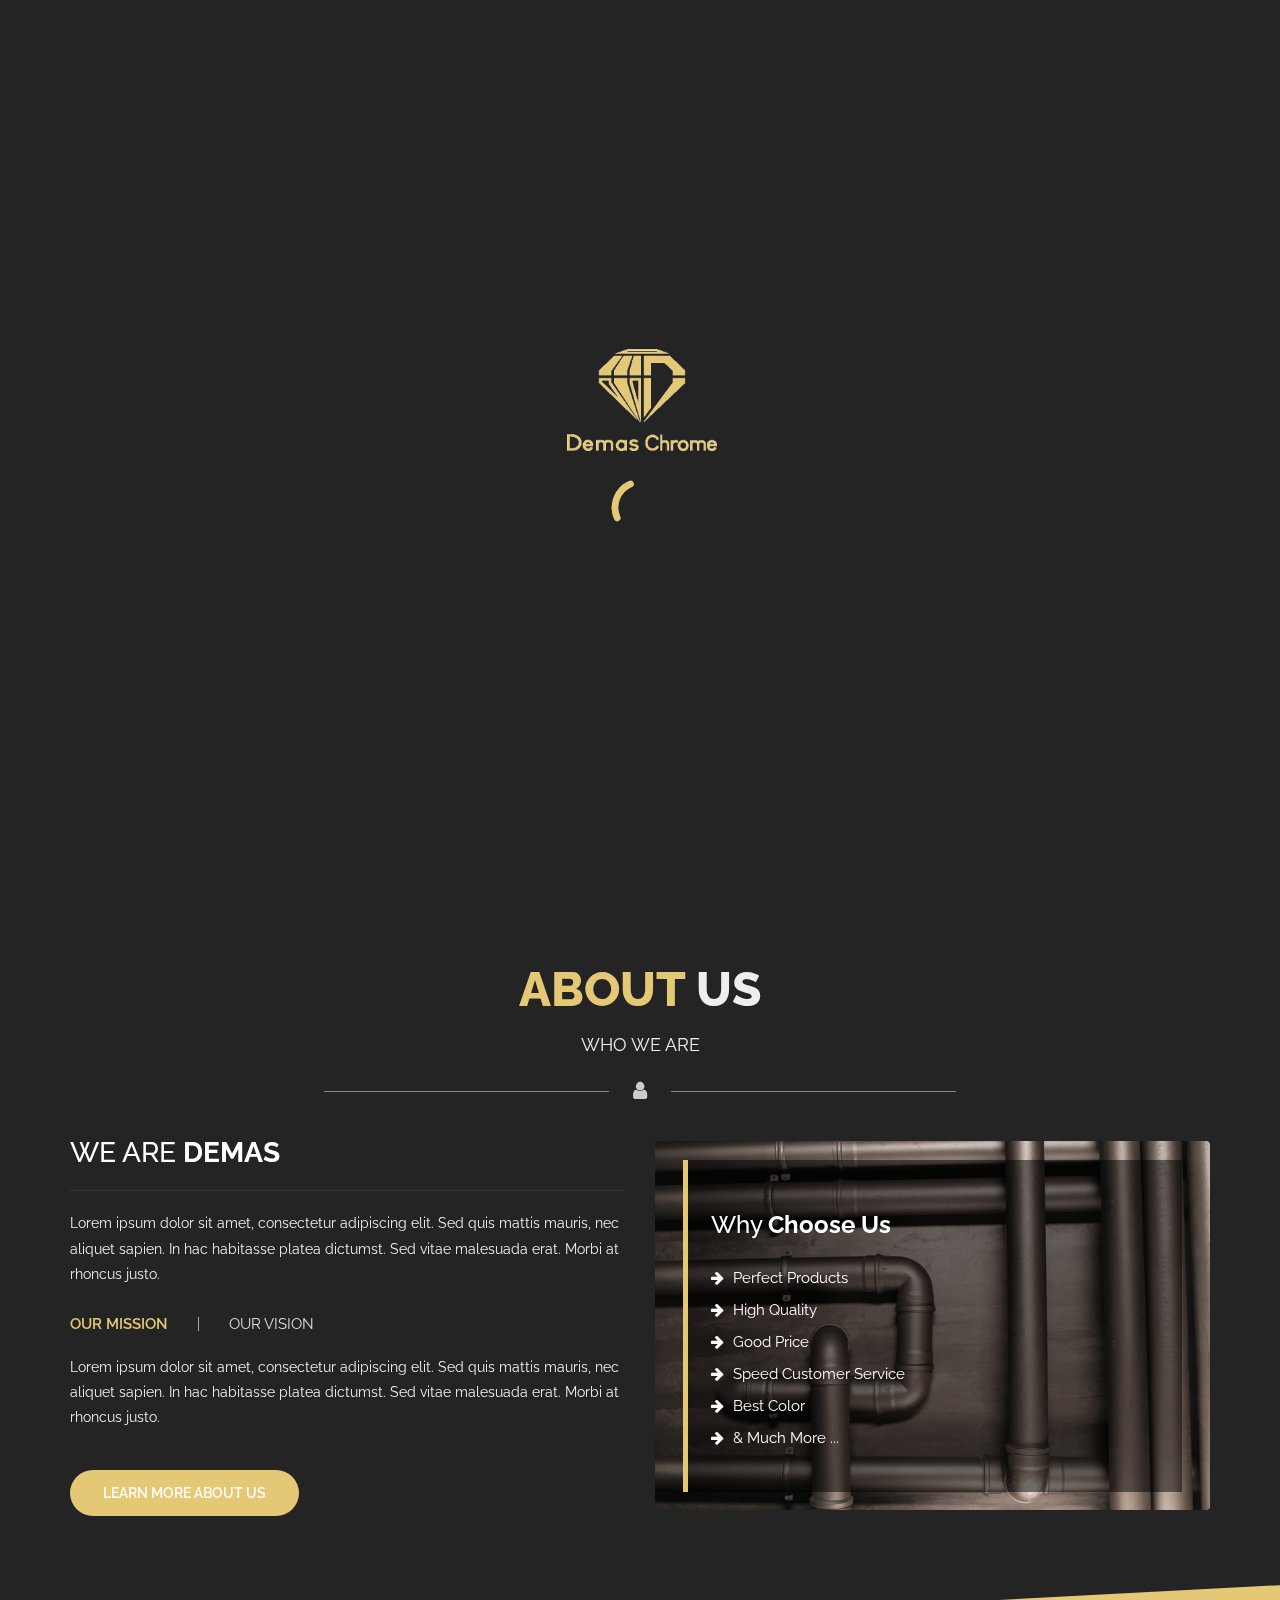
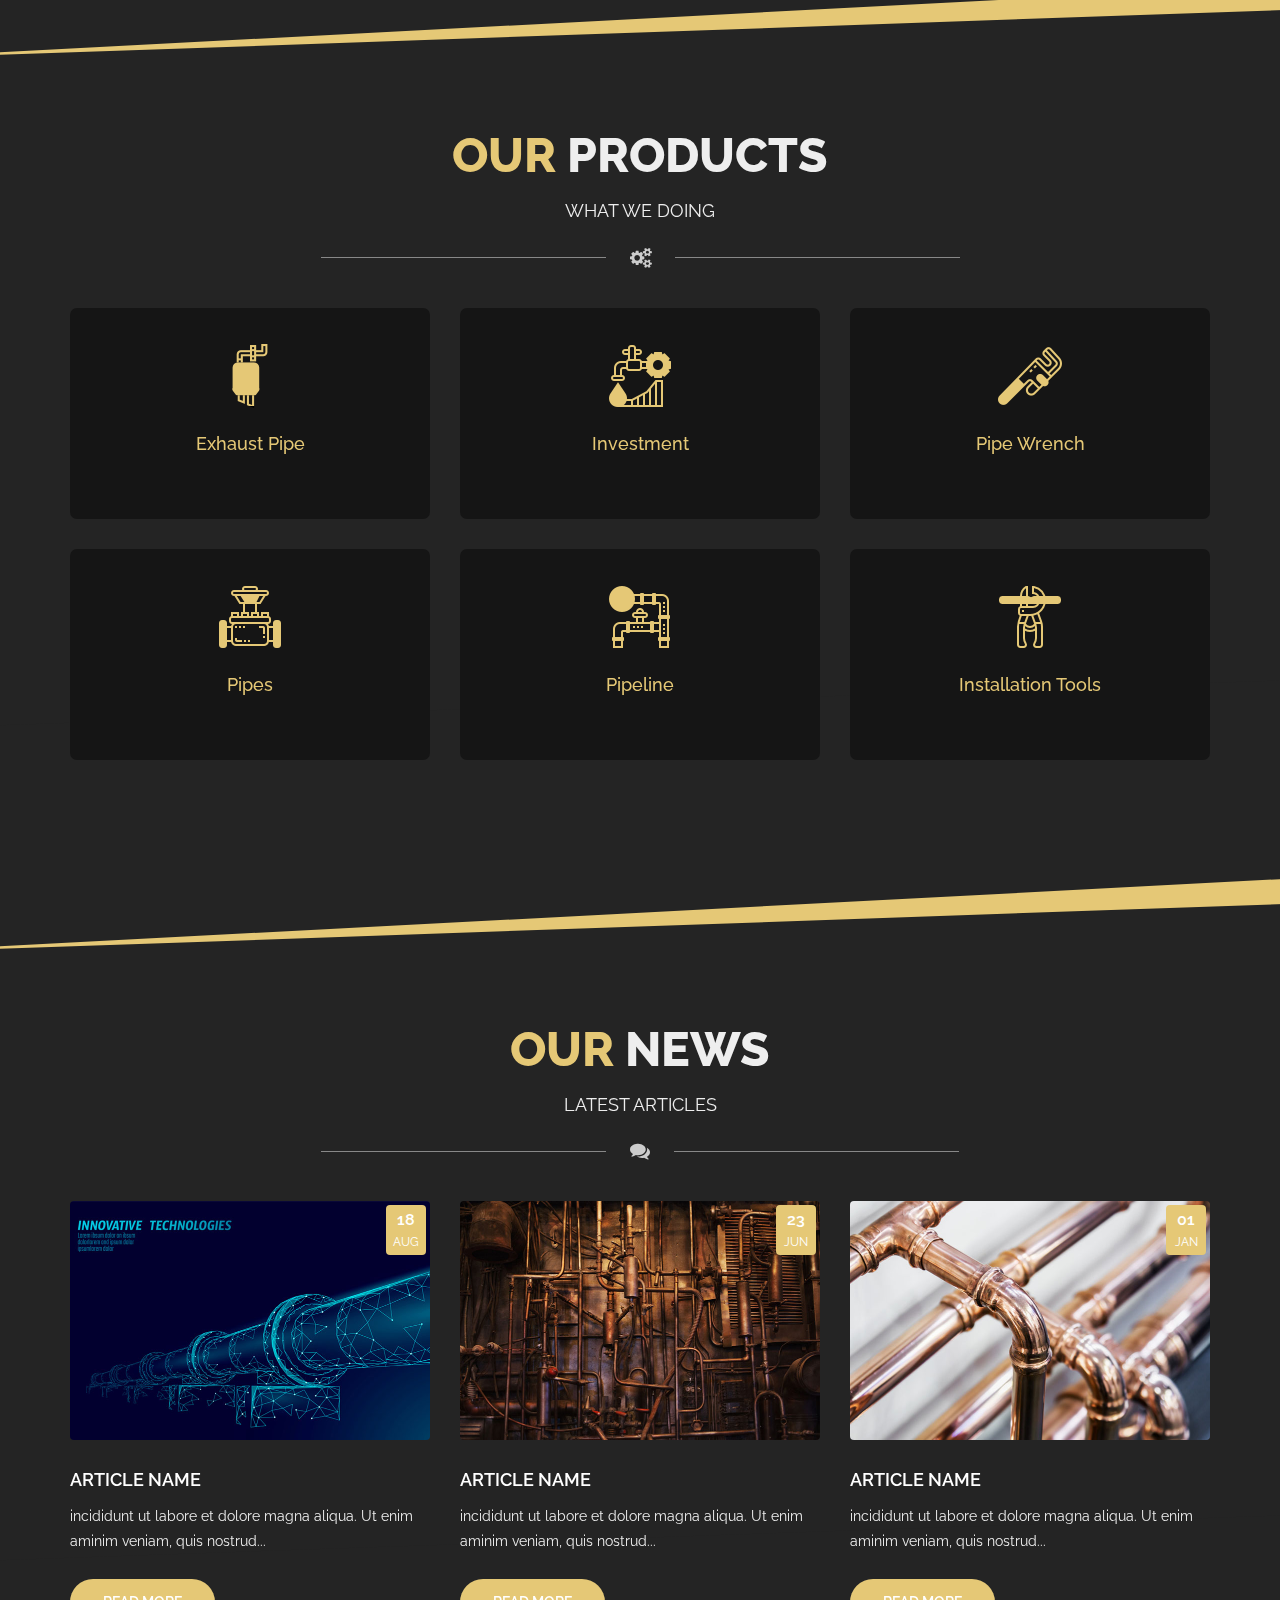
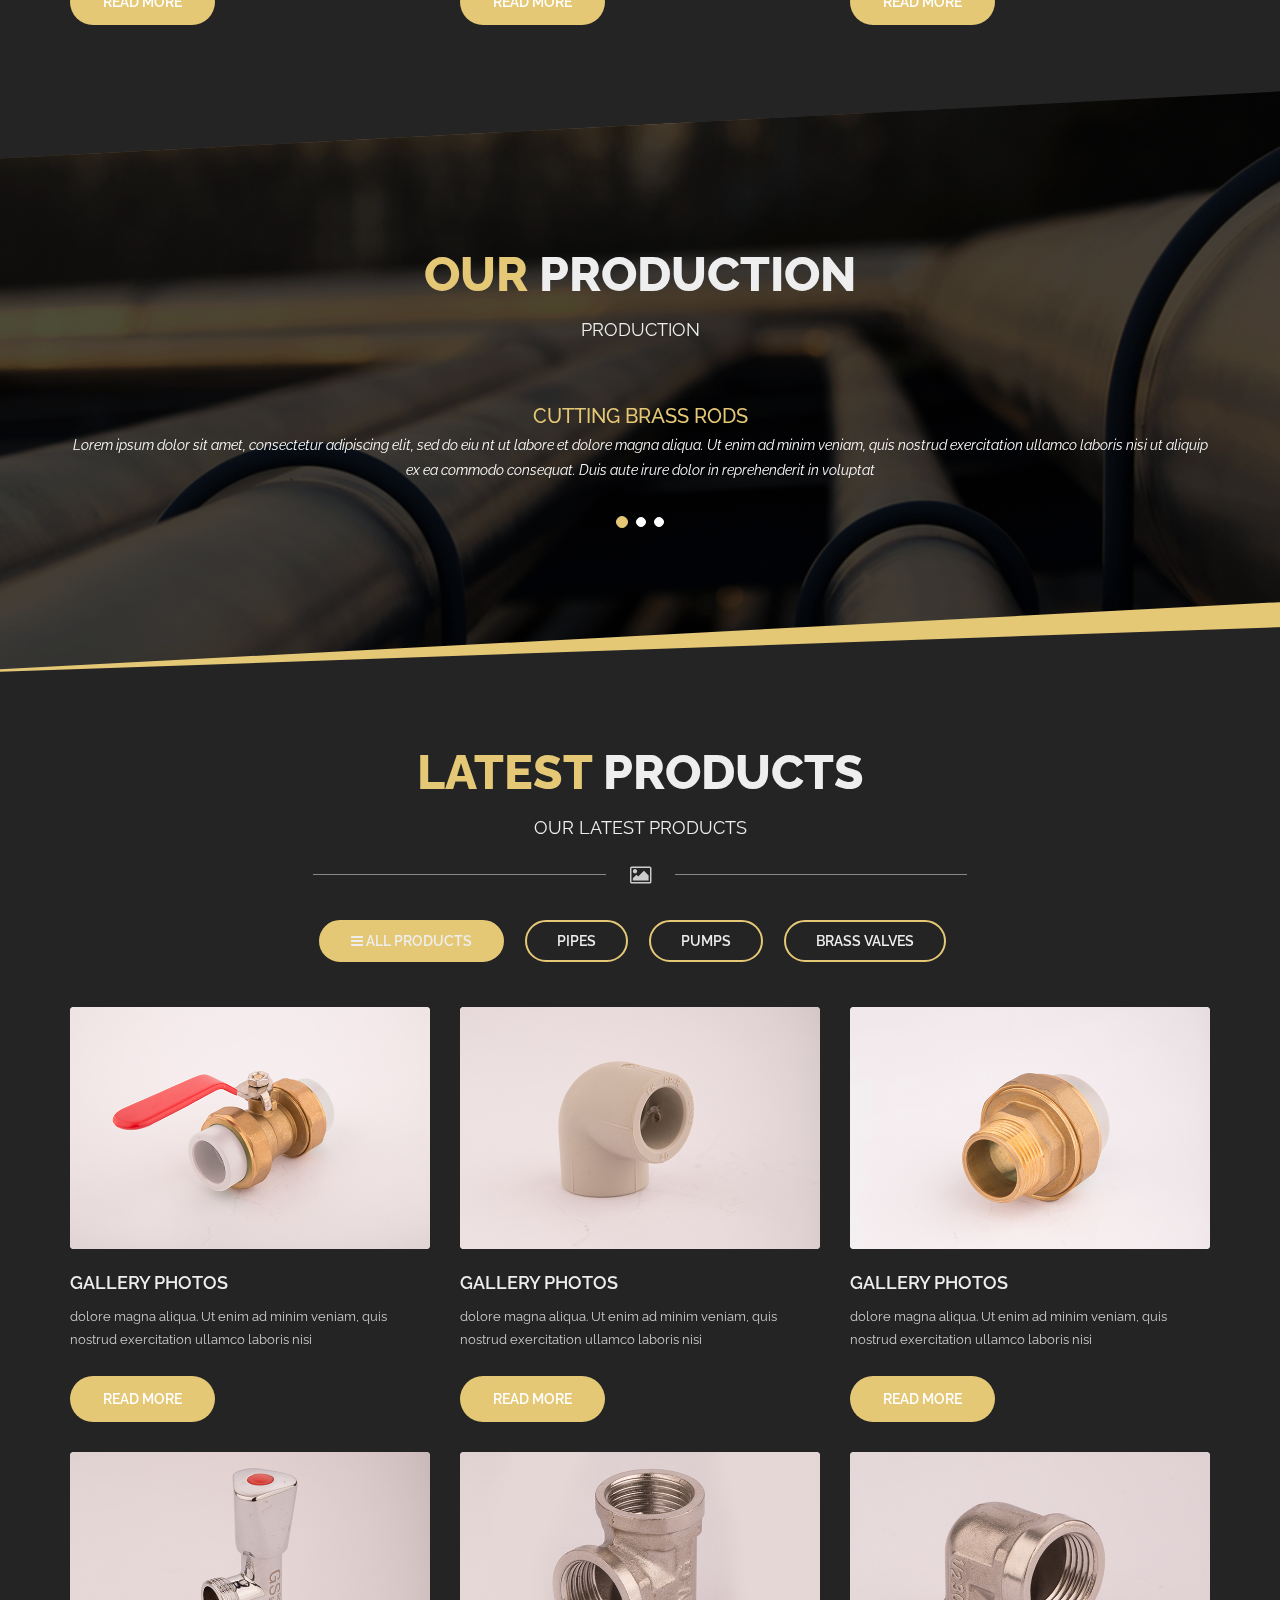
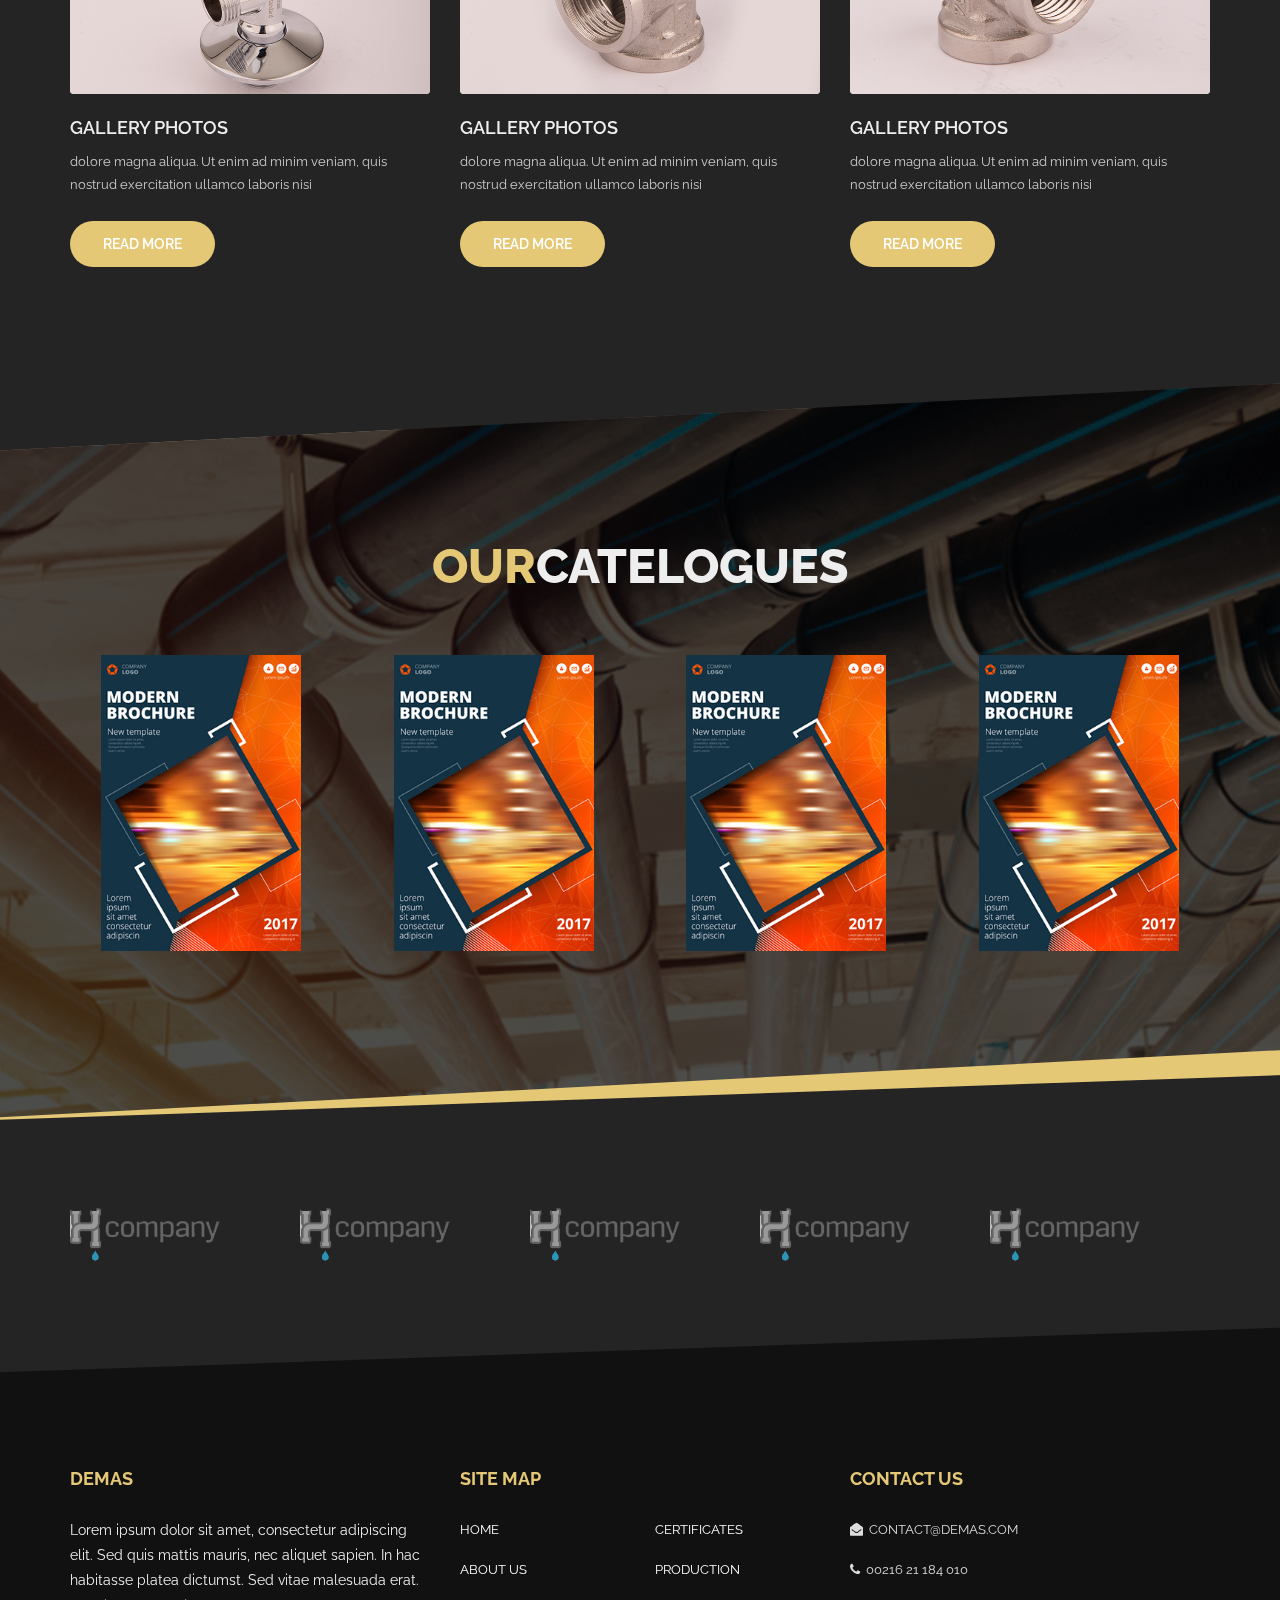
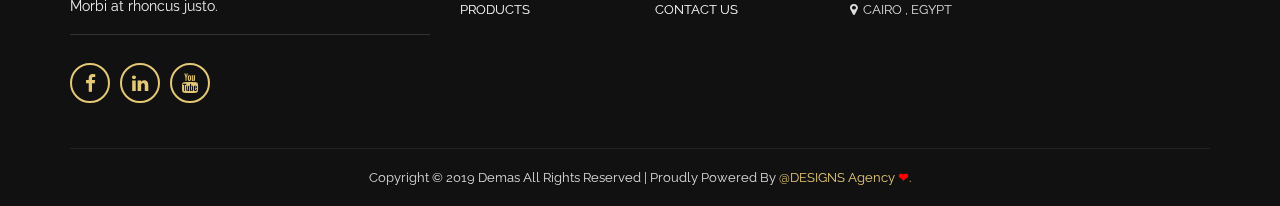
<file: index.html>
<!DOCTYPE html>
<html lang="en">


<head>
    <meta charset="utf-8" />
    <title>Demas Chrome</title>
    <meta name="viewport" content="width=device-width, initial-scale=1.0" />

    <!-- Favicon -->
    <link rel="shortcut icon" href="img/favicon.png">

    <!-- Template CSS Files -->
    <link rel="stylesheet" type="text/css" href="css/bootstrap.min.css" />
    <link rel="stylesheet" type="text/css" href="css/font-awesome.min.css" />
    <link rel="stylesheet" type="text/css" href="css/magnific-popup.css" />
    <link rel="stylesheet" type="text/css" href="css/style.css" />
    <link rel="stylesheet" type="text/css" href="css/skins/yellow.css" />

    <!-- Revolution Slider CSS Files -->
    <link rel="stylesheet" type="text/css" href="js/plugins/revolution/css/settings.css" />
    <link rel="stylesheet" type="text/css" href="js/plugins/revolution/css/layers.css" />
    <link rel="stylesheet" type="text/css" href="js/plugins/revolution/css/navigation.css" />


    <!-- Template JS Files -->
    <script src="js/modernizr.js"></script>

</head>

<body class="double-diagonal dark">
    <!-- Preloader Starts -->
    <div class="preloader" id="preloader">
        <div class="logopreloader">
            <img src="img/styleswitcher/logos/logo4.png" alt="logo-black">
        </div>
        <div class="loader" id="loader"></div>
    </div>
    <!-- Preloader Ends -->

    <!-- Page Wrapper Starts -->
    <div class="wrapper">
        <!-- Header Starts -->
        <header class="header">
            <div class="header-inner">
                <!-- Navbar Starts -->
                <nav class="navbar">
                    <!-- Logo Starts -->
                    <div class="logo">
                        <a data-toggle="collapse" data-target=".navbar-collapse.show" class="navbar-brand"
                            href="index.html">
                            <!-- Logo White Starts -->
                            <img id="logo-light" class="logo-light" src="img/styleswitcher/logos/logo4.png"
                                alt="logo-light" />
                            <!-- Logo White Ends -->
                            <!-- Logo Black Starts -->
                            <img id="logo-dark" class="logo-dark" src="img/styleswitcher/logos/logos-dark/logo-dark.png"
                                alt="logo-dark" />
                            <!-- Logo Black Ends -->
                        </a>
                    </div>
                    <!-- Logo Ends -->
                    <!-- Toggle Icon for Mobile Starts -->
                    <button class="navbar-toggle navbar-toggler" type="button" data-toggle="collapse"
                        data-target=".navbar-collapse" aria-controls="navbarSupportedContent" aria-expanded="false"
                        aria-label="Toggle navigation">
                        <span id="icon-toggler">
                            <span></span>
                            <span></span>
                            <span></span>
                            <span></span>
                        </span>
                    </button>
                    <!-- Toggle Icon for Mobile Ends -->
                    <div id="navbarSupportedContent" class="collapse navbar-collapse navbar-responsive-collapse">
                        <!-- Main Menu Starts -->
                        <ul class="nav navbar-nav" id="main-navigation">
                            <li class="active"><a href="index.html"><i class="fa fa-home"></i> Home</a></li>
                            <li><a href="about.html"><i class="fa fa-user"></i> About Us</a></li>
                            <li><a href="product.html"><i class="fa fa-user"></i>Products</a></li>
                            <li><a href="production.html"><i class="fa fa-user"></i> Production</a></li>
                            <li><a href="certificate.html"><i class="fa fa-user"></i> Certificates</a></li>
                            <li><a href="contact.html"><i class="fa fa-envelope"></i> Contact</a></li>


                        </ul>
                        <!-- Main Menu Ends -->
                    </div>

                    <!-- Navigation Menu Ends -->
                </nav>
                <!-- Navbar Ends -->
            </div>
        </header>
        <!-- Header Ends -->
        <!-- Slider Section Starts -->
        <section class="mainslider" id="mainslider">
            <div class="rev_slider_wrapper fullwidthbanner-container dark-slider" data-alias="vimeo-hero"
                style="margin:0px auto;background-color:transparent;padding:0px;margin-top:0px;margin-bottom:0px;">
                <div id="rev_slider_kenburns" class="rev_slider fullwidthabanner" style="display:none;"
                    data-version="5.0.7">
                    <ul>
                        <!-- SLIDE  -->
                        <li data-index="rs-18" data-transition="zoomin" data-slotamount="7"
                            data-easein="Power4.easeInOut" data-easeout="Power4.easeInOut" data-masterspeed="2000"
                            data-thumb="img/revolution-slider/kenburns/thumb1.jpg" data-rotate="0"
                            data-saveperformance="off" data-title="Demas" data-description="">
                            <img alt="" src="img/revolution-slider/1.png" data-bgposition="center center"
                                data-kenburns="on" data-duration="30000" data-ease="Linear.easeNone"
                                data-scalestart="100" data-scaleend="180" data-rotatestart="0" data-rotateend="0"
                                data-offsetstart="0 0" data-offsetend="0 0" data-bgparallax="10" class="rev-slidebg"
                                data-no-retina>
                            <div class="tp-caption NotGeneric-Title   tp-resizeme rs-parallaxlevel-0"
                                data-x="['center','center','center','center']" data-hoffset="['0','0','0','0']"
                                data-y="['middle','middle','middle','middle']" data-voffset="['0','0','0','0']"
                                data-fontsize="['70','70','70','45']" data-lineheight="['70','70','70','50']"
                                data-width="none" data-height="none" data-whitespace="nowrap" data-transform_idle="o:1;"
                                data-transform_in="x:[105%];z:0;rX:45deg;rY:0deg;rZ:90deg;sX:1;sY:1;skX:0;skY:0;s:2000;e:Power4.easeInOut;"
                                data-transform_out="y:[100%];s:1000;e:Power2.easeInOut;s:1000;e:Power2.easeInOut;"
                                data-mask_in="x:0px;y:0px;s:inherit;e:inherit;"
                                data-mask_out="x:inherit;y:inherit;s:inherit;e:inherit;" data-start="1000"
                                data-splitin="chars" data-splitout="none" data-responsive_offset="on"
                                data-frames='[{"from":"x:[105%];z:0;rX:45deg;rY:0deg;rZ:90deg;sX:1;sY:1;skX:0;skY:0;","mask":"x:0px;y:0px;s:inherit;e:inherit;","speed":2000,"to":"o:1;","delay":1000,"split":"chars","splitdelay":0.05,"ease":"Power4.easeInOut"},{"delay":"wait","speed":1000,"to":"y:[100%];","mask":"x:inherit;y:inherit;s:inherit;e:inherit;","ease":"Power2.easeInOut"}]'
                                data-textAlign="['left','left','left','left']" data-elementdelay="0.05"
                                style="z-index: 5; white-space: nowrap;">WE ARE DEMAS
                            </div>
                            <div class="tp-caption NotGeneric-SubTitle   tp-resizeme rs-parallaxlevel-0"
                                data-x="['center','center','center','center']" data-hoffset="['0','0','0','0']"
                                data-y="['middle','middle','middle','middle']" data-voffset="['52','52','52','51']"
                                data-width="none" data-height="none" data-whitespace="nowrap" data-transform_idle="o:1;"
                                data-transform_in="y:[100%];z:0;rX:0deg;rY:0;rZ:0;sX:1;sY:1;skX:0;skY:0;opacity:0;s:2000;e:Power4.easeInOut;"
                                data-transform_out="y:[100%];s:1000;e:Power2.easeInOut;s:1000;e:Power2.easeInOut;"
                                data-mask_in="x:0px;y:[100%];s:inherit;e:inherit;"
                                data-mask_out="x:inherit;y:inherit;s:inherit;e:inherit;" data-start="1500"
                                data-splitin="none" data-splitout="none" data-responsive_offset="on"
                                style="z-index: 6; white-space: nowrap;">Lorem ipsum dolor sit amet.
                            </div>
                            <div class="tp-caption NotGeneric-Icon   tp-resizeme rs-parallaxlevel-0"
                                data-x="['center','center','center','center']" data-hoffset="['0','0','0','0']"
                                data-y="['middle','middle','middle','middle']" data-voffset="['-68','-68','-68','-68']"
                                data-width="none" data-height="none" data-whitespace="nowrap" data-transform_idle="o:1;"
                                data-style_hover="cursor:default;"
                                data-transform_in="y:[100%];z:0;rX:0deg;rY:0;rZ:0;sX:1;sY:1;skX:0;skY:0;opacity:0;s:1500;e:Power4.easeInOut;"
                                data-transform_out="y:[100%];s:1000;e:Power2.easeInOut;s:1000;e:Power2.easeInOut;"
                                data-mask_in="x:0px;y:[100%];s:inherit;e:inherit;"
                                data-mask_out="x:inherit;y:inherit;s:inherit;e:inherit;" data-start="2000"
                                data-splitin="none" data-splitout="none" data-responsive_offset="on"
                                style="z-index: 7; white-space: nowrap;"><i class="pe-7s-refresh"></i>
                            </div>
                            <div class="tp-caption" data-x="['center','center','center','center']"
                                data-hoffset="['0','0','0','0']" data-y="['middle','middle','middle','middle']"
                                data-voffset="['150','150','150','150']" data-width="none" data-height="none"
                                data-whitespace="nowrap" data-transform_idle="o:1;"
                                data-transform_hover="o:1;rX:0;rY:0;rZ:0;z:0;s:300;e:Power1.easeInOut;"
                                data-style_hover="c:rgba(255, 255, 255, 1.00);bc:rgba(255, 255, 255, 1.00);"
                                data-transform_in="y:100px;sX:1;sY:1;opacity:0;s:2000;e:Power3.easeInOut;"
                                data-transform_out="y:50px;opacity:0;s:1000;e:Power2.easeInOut;" data-start="750"
                                data-splitin="none" data-splitout="none" data-responsive_offset="on"
                                data-responsive="off"
                                style="z-index: 11; white-space: nowrap;outline:none;box-shadow:none;box-sizing:border-box;-moz-box-sizing:border-box;-webkit-box-sizing:border-box;cursor:pointer;">
                                <a href="#about" class="custom-button slider-button scroll-to-target">learn more about
                                    us</a></div>
                        </li>
                        <!-- SLIDE  -->
                        <li data-index="rs-2" data-transition="zoomin" data-slotamount="default" data-easein="default"
                            data-easeout="default" data-masterspeed="default"
                            data-thumb="img/revolution-slider/kenburns/thumb2.jpg" data-rotate="0"
                            data-fsmasterspeed="300" data-fsslotamount="7" data-saveperformance="off" data-title="Intro"
                            data-description="">
                            <img alt="" src="img/revolution-slider/2.png" data-bgposition="center center"
                                data-kenburns="on" data-duration="30000" data-ease="Linear.easeNone"
                                data-scalestart="100" data-scaleend="180" data-rotatestart="0" data-rotateend="0"
                                data-offsetstart="0 0" data-offsetend="0 0" data-bgparallax="10" class="rev-slidebg"
                                data-no-retina>
                            <div class="tp-caption NotGeneric-Title   tp-resizeme rs-parallaxlevel-0"
                                data-frames='[{"from":"x:[105%];z:0;rX:45deg;rY:0deg;rZ:90deg;sX:1;sY:1;skX:0;skY:0;","mask":"x:0px;y:0px;s:inherit;e:inherit;","speed":2000,"to":"o:1;","delay":1000,"split":"chars","splitdelay":0.05,"ease":"Power4.easeInOut"},{"delay":"wait","speed":1000,"to":"y:[100%];","mask":"x:inherit;y:inherit;s:inherit;e:inherit;","ease":"Power2.easeInOut"}]'
                                data-x="['center','center','center','center']" data-hoffset="['0','0','0','0']"
                                data-y="['middle','middle','middle','middle']" data-voffset="['0','0','0','0']"
                                data-fontsize="['70','70','70','45']" data-lineheight="['70','70','70','50']"
                                data-width="none" data-height="none" data-whitespace="nowrap" data-transform_idle="o:1;"
                                data-transform_in="x:[105%];z:0;rX:45deg;rY:0deg;rZ:90deg;sX:1;sY:1;skX:0;skY:0;s:2000;e:Power4.easeInOut;"
                                data-transform_out="y:[100%];s:1000;e:Power2.easeInOut;s:1000;e:Power2.easeInOut;"
                                data-mask_in="x:0px;y:0px;s:inherit;e:inherit;"
                                data-mask_out="x:inherit;y:inherit;s:inherit;e:inherit;" data-start="1000"
                                data-splitin="chars" data-splitout="none" data-responsive_offset="on"
                                data-elementdelay="0.05" style="z-index: 5; white-space: nowrap;">WE ARE CREATIVE
                            </div>
                            <div class="tp-caption NotGeneric-SubTitle   tp-resizeme rs-parallaxlevel-0"
                                data-x="['center','center','center','center']" data-hoffset="['0','0','0','0']"
                                data-y="['middle','middle','middle','middle']" data-voffset="['52','52','52','51']"
                                data-width="none" data-height="none" data-whitespace="nowrap" data-transform_idle="o:1;"
                                data-transform_in="y:[100%];z:0;rX:0deg;rY:0;rZ:0;sX:1;sY:1;skX:0;skY:0;opacity:0;s:2000;e:Power4.easeInOut;"
                                data-transform_out="y:[100%];s:1000;e:Power2.easeInOut;s:1000;e:Power2.easeInOut;"
                                data-mask_in="x:0px;y:[100%];s:inherit;e:inherit;"
                                data-mask_out="x:inherit;y:inherit;s:inherit;e:inherit;" data-start="1500"
                                data-splitin="none" data-splitout="none" data-responsive_offset="on"
                                style="z-index: 6; white-space: nowrap;">TEAM WITH BIG TALENTS
                            </div>
                            <div class="tp-caption NotGeneric-Icon   tp-resizeme rs-parallaxlevel-0"
                                data-x="['center','center','center','center']" data-hoffset="['0','0','0','0']"
                                data-y="['middle','middle','middle','middle']" data-voffset="['-68','-68','-68','-68']"
                                data-width="none" data-height="none" data-whitespace="nowrap" data-transform_idle="o:1;"
                                data-style_hover="cursor:default;"
                                data-transform_in="y:[100%];z:0;rX:0deg;rY:0;rZ:0;sX:1;sY:1;skX:0;skY:0;opacity:0;s:1500;e:Power4.easeInOut;"
                                data-transform_out="y:[100%];s:1000;e:Power2.easeInOut;s:1000;e:Power2.easeInOut;"
                                data-mask_in="x:0px;y:[100%];s:inherit;e:inherit;"
                                data-mask_out="x:inherit;y:inherit;s:inherit;e:inherit;" data-start="2000"
                                data-splitin="none" data-splitout="none" data-responsive_offset="on"
                                style="z-index: 7; white-space: nowrap;"><i class="pe-7s-refresh"></i>
                            </div>
                            <div class="tp-caption" data-x="['center','center','center','center']"
                                data-hoffset="['0','0','0','0']" data-y="['middle','middle','middle','middle']"
                                data-voffset="['150','150','150','150']" data-width="none" data-height="none"
                                data-whitespace="nowrap" data-transform_idle="o:1;"
                                data-transform_hover="o:1;rX:0;rY:0;rZ:0;z:0;s:300;e:Power1.easeInOut;"
                                data-style_hover="c:rgba(255, 255, 255, 1.00);bc:rgba(255, 255, 255, 1.00);"
                                data-transform_in="y:100px;sX:1;sY:1;opacity:0;s:2000;e:Power3.easeInOut;"
                                data-transform_out="y:50px;opacity:0;s:1000;e:Power2.easeInOut;" data-start="750"
                                data-splitin="none" data-splitout="none" data-responsive_offset="on"
                                data-responsive="off"
                                style="z-index: 11; white-space: nowrap;outline:none;box-shadow:none;box-sizing:border-box;-moz-box-sizing:border-box;-webkit-box-sizing:border-box;cursor:pointer;">
                                <a href="#about" class="custom-button slider-button scroll-to-target">learn more about
                                    us</a></div>
                        </li>
                        <!-- SLIDE  -->
                        <li data-index="rs-3" data-transition="zoomin" data-slotamount="default" data-easein="default"
                            data-easeout="default" data-masterspeed="default"
                            data-thumb="img/revolution-slider/kenburns/thumb3.jpg" data-rotate="0"
                            data-fsmasterspeed="300" data-fsslotamount="7" data-saveperformance="off" data-title="Demas"
                            data-description="">
                            <img alt="" src="img/revolution-slider/3.png" data-bgposition="center center"
                                data-kenburns="on" data-duration="30000" data-ease="Linear.easeNone"
                                data-scalestart="100" data-scaleend="180" data-rotatestart="0" data-rotateend="0"
                                data-offsetstart="0 0" data-offsetend="0 0" data-bgparallax="10" class="rev-slidebg"
                                data-no-retina>
                            <div class="tp-caption NotGeneric-Title   tp-resizeme rs-parallaxlevel-0"
                                data-frames='[{"from":"x:[105%];z:0;rX:45deg;rY:0deg;rZ:90deg;sX:1;sY:1;skX:0;skY:0;","mask":"x:0px;y:0px;s:inherit;e:inherit;","speed":2000,"to":"o:1;","delay":1000,"split":"chars","splitdelay":0.05,"ease":"Power4.easeInOut"},{"delay":"wait","speed":1000,"to":"y:[100%];","mask":"x:inherit;y:inherit;s:inherit;e:inherit;","ease":"Power2.easeInOut"}]'
                                data-x="['center','center','center','center']" data-hoffset="['0','0','0','0']"
                                data-y="['middle','middle','middle','middle']" data-voffset="['0','0','0','0']"
                                data-fontsize="['70','70','70','45']" data-lineheight="['70','70','70','50']"
                                data-width="none" data-height="none" data-whitespace="nowrap" data-transform_idle="o:1;"
                                data-transform_in="x:[105%];z:0;rX:45deg;rY:0deg;rZ:90deg;sX:1;sY:1;skX:0;skY:0;s:2000;e:Power4.easeInOut;"
                                data-transform_out="y:[100%];s:1000;e:Power2.easeInOut;s:1000;e:Power2.easeInOut;"
                                data-mask_in="x:0px;y:0px;s:inherit;e:inherit;"
                                data-mask_out="x:inherit;y:inherit;s:inherit;e:inherit;" data-start="1000"
                                data-splitin="chars" data-splitout="none" data-responsive_offset="on"
                                data-elementdelay="0.05" style="z-index: 5; white-space: nowrap;">WE ARE THE BEST
                            </div>
                            <div class="tp-caption NotGeneric-SubTitle   tp-resizeme rs-parallaxlevel-0"
                                data-x="['center','center','center','center']" data-hoffset="['0','0','0','0']"
                                data-y="['middle','middle','middle','middle']" data-voffset="['52','52','52','51']"
                                data-width="none" data-height="none" data-whitespace="nowrap" data-transform_idle="o:1;"
                                data-transform_in="y:[100%];z:0;rX:0deg;rY:0;rZ:0;sX:1;sY:1;skX:0;skY:0;opacity:0;s:2000;e:Power4.easeInOut;"
                                data-transform_out="y:[100%];s:1000;e:Power2.easeInOut;s:1000;e:Power2.easeInOut;"
                                data-mask_in="x:0px;y:[100%];s:inherit;e:inherit;"
                                data-mask_out="x:inherit;y:inherit;s:inherit;e:inherit;" data-start="1500"
                                data-splitin="none" data-splitout="none" data-responsive_offset="on"
                                style="z-index: 6; white-space: nowrap;">COMPANY IN THE WORLD
                            </div>
                            <div class="tp-caption NotGeneric-Icon   tp-resizeme rs-parallaxlevel-0"
                                data-x="['center','center','center','center']" data-hoffset="['0','0','0','0']"
                                data-y="['middle','middle','middle','middle']" data-voffset="['-68','-68','-68','-68']"
                                data-width="none" data-height="none" data-whitespace="nowrap" data-transform_idle="o:1;"
                                data-style_hover="cursor:default;"
                                data-transform_in="y:[100%];z:0;rX:0deg;rY:0;rZ:0;sX:1;sY:1;skX:0;skY:0;opacity:0;s:1500;e:Power4.easeInOut;"
                                data-transform_out="y:[100%];s:1000;e:Power2.easeInOut;s:1000;e:Power2.easeInOut;"
                                data-mask_in="x:0px;y:[100%];s:inherit;e:inherit;"
                                data-mask_out="x:inherit;y:inherit;s:inherit;e:inherit;" data-start="2000"
                                data-splitin="none" data-splitout="none" data-responsive_offset="on"
                                style="z-index: 7; white-space: nowrap;"><i class="pe-7s-refresh"></i>
                            </div>
                            <div class="tp-caption" data-x="['center','center','center','center']"
                                data-hoffset="['0','0','0','0']" data-y="['middle','middle','middle','middle']"
                                data-voffset="['150','150','150','150']" data-width="none" data-height="none"
                                data-whitespace="nowrap" data-transform_idle="o:1;"
                                data-transform_hover="o:1;rX:0;rY:0;rZ:0;z:0;s:300;e:Power1.easeInOut;"
                                data-style_hover="c:rgba(255, 255, 255, 1.00);bc:rgba(255, 255, 255, 1.00);"
                                data-transform_in="y:100px;sX:1;sY:1;opacity:0;s:2000;e:Power3.easeInOut;"
                                data-transform_out="y:50px;opacity:0;s:1000;e:Power2.easeInOut;" data-start="750"
                                data-splitin="none" data-splitout="none" data-responsive_offset="on"
                                data-responsive="off"
                                style="z-index: 11; white-space: nowrap;outline:none;box-shadow:none;box-sizing:border-box;-moz-box-sizing:border-box;-webkit-box-sizing:border-box;cursor:pointer;">
                                <a href="#about" class="custom-button slider-button scroll-to-target">learn more about
                                    us</a></div>
                        </li>
                    </ul>
                    <div class="tp-static-layers"></div>
                    <div class="tp-bannertimer tp-bottom" style="visibility: hidden !important;"></div>
                </div>
            </div>
        </section>
        <!--  Slider Section Ends -->
        <!-- About Section Starts -->
        <section id="about" class="about">
            <div class="container">
                <div class="text-center top-text">
                    <h1><span>About</span> Us</h1>
                    <h4>Who We Are</h4>
                </div>
                <div class="divider text-center">
                    <span class="outer-line"></span>
                    <span class="fa fa-user" aria-hidden="true"></span>
                    <span class="outer-line"></span>
                </div>
                <div class="row about-content">
                    <div class="col-sm-12 col-md-6 col-lg-6 about-left-side">
                        <h3 class="title-about">WE ARE <strong>DEMAS</strong></h3>
                        <hr>
                        <p>Lorem ipsum dolor sit amet, consectetur adipiscing elit. Sed quis mattis mauris, nec aliquet
                            sapien. In hac habitasse platea dictumst. Sed vitae malesuada erat. Morbi at rhoncus justo.
                        </p>
                        <ul class="nav nav-tabs">
                            <li class="active"><a data-toggle="tab" href="#menu1">Our Mission</a></li>
                            <li><a data-toggle="tab" href="#menu2">Our Vision</a></li>

                        </ul>
                        <div class="tab-content">
                            <div id="menu1" class="tab-pane fade in active">
                                <p>Lorem ipsum dolor sit amet, consectetur adipiscing elit. Sed quis mattis mauris, nec
                                    aliquet sapien. In hac habitasse platea dictumst. Sed vitae malesuada erat. Morbi at
                                    rhoncus justo.</p>
                            </div>
                            <div id="menu2" class="tab-pane fade">
                                <p>Lorem ipsum dolor sit amet, consectetur adipiscing elit. Sed quis mattis mauris, nec
                                    aliquet sapien. In hac habitasse platea dictumst. Sed vitae malesuada erat. Morbi at
                                    rhoncus justo.</p>
                            </div>

                        </div>
                        <a class="custom-button" href="#">Learn more about us</a>
                    </div>
                    <div class="col-md-6 col-lg-6 about-right-side">
                        <div class="full-image-container hovered">
                            <img class="img-responsive hidden-xs" src="img/about.png" alt="">
                            <div class="full-image-overlay">
                                <h3>Why <strong>Choose Us</strong></h3>
                                <ul class="list-why-choose-us">
                                    <li>Perfect Products</li>
                                    <li>High Quality</li>
                                    <li>Good Price</li>
                                    <li>Speed Customer Service</li>
                                    <li>Best Color</li>
                                    <li>& Much More ...</li>
                                </ul>
                            </div>
                        </div>
                    </div>
                </div>
            </div>
        </section>
        <!-- About Section Ends -->

        <!-- Services Section Starts -->
        <section class="services">
            <!-- Container Starts -->
            <div class="container">
                <!-- Main Heading Starts -->
                <div class="text-center top-text">
                    <h1><span>Our</span> Products</h1>
                    <h4>What We Doing</h4>
                </div>
                <!-- Main Heading Starts -->
                <!-- Divider Starts -->
                <div class="divider text-center">
                    <span class="outer-line"></span>
                    <span class="fa fa-cogs" aria-hidden="true"></span>
                    <span class="outer-line"></span>
                </div>
                <!-- Divider Ends -->
                <!-- Services Starts -->
                <div class="row services-box">

                    <div class="col-lg-4 col-md-6 col-sm-12 services-box-item">
                        <!-- Service Item Cover Starts -->
                        <span class="services-box-item-cover text-center" data-headline="Exhaust Pipe"><img
                                class="icon-serv" src="img/icons/exhaust-pipe1.png" /></span>
                        <!-- Service Item Cover Ends -->
                        <!-- Service Item Content Starts -->
                        <div class="services-box-item-content ">
                            <img class="icon-serv icon-content" src="img/icons/exhaust-pipe1.png" />
                            <h2>Exhaust Pipe</h2>
                            <p>Lorem ipsum dolor sit amet, consectetur adipisicing elit, sed do eiusmod tempor
                                incididunt ut labore et dolore magna aliqua. Duis aute irure dolor in reprehenderit in
                                voluptate velit esse cillum dolore eu.</p>
                        </div>
                        <!-- Service Item Content Ends -->
                    </div>
                    <div class="col-lg-4 col-md-6 col-sm-12 services-box-item">
                        <!-- Service Item Cover Starts -->
                        <span class="services-box-item-cover text-center" data-headline="Investment"><img
                                class="icon-serv" src="img/icons/investment1.png" /></span>
                        <!-- Service Item Cover Ends -->
                        <!-- Service Item Content Starts -->
                        <div class="services-box-item-content ">
                            <img class="icon-serv icon-content" src="img/icons/investment1.png" />
                            <h2>Investment</h2>
                            <p>Lorem ipsum dolor sit amet, consectetur adipisicing elit, sed do eiusmod tempor
                                incididunt ut labore et dolore magna aliqua. Duis aute irure dolor in reprehenderit in
                                voluptate velit esse cillum dolore eu.</p>
                        </div>
                        <!-- Service Item Content Ends -->
                    </div>
                    <div class="col-lg-4 col-md-6 col-sm-12 services-box-item">
                        <!-- Service Item Cover Starts -->
                        <span class="services-box-item-cover text-center" data-headline="Pipe Wrench"><img
                                class="icon-serv" src="img/icons/pipe-wrench1.png" /></span>
                        <!-- Service Item Cover Ends -->
                        <!-- Service Item Content Starts -->
                        <div class="services-box-item-content ">
                            <img class="icon-serv icon-content" src="img/icons/pipe-wrench1.png" />
                            <h2>Pipe Wrench </h2>
                            <p>Lorem ipsum dolor sit amet, consectetur adipisicing elit, sed do eiusmod tempor
                                incididunt ut labore et dolore magna aliqua. Duis aute irure dolor in reprehenderit in
                                voluptate velit esse cillum dolore eu.</p>
                        </div>
                        <!-- Service Item Content Ends -->
                    </div>
                    <div class="col-lg-4 col-md-6 col-sm-12 services-box-item">
                        <!-- Service Item Cover Starts -->
                        <span class="services-box-item-cover text-center" data-headline="Pipes"><img class="icon-serv"
                                src="img/icons/pipe1.png" /></span>
                        <!-- Service Item Cover Ends -->
                        <!-- Service Item Content Starts -->
                        <div class="services-box-item-content ">
                            <img class="icon-serv icon-content" src="img/icons/pipe1.png" />
                            <h2>Pipes</h2>
                            <p>Lorem ipsum dolor sit amet, consectetur adipisicing elit, sed do eiusmod tempor
                                incididunt ut labore et dolore magna aliqua. Duis aute irure dolor in reprehenderit in
                                voluptate velit esse cillum dolore eu.</p>
                        </div>
                        <!-- Service Item Content Ends -->
                    </div>
                    <div class="col-lg-4 col-md-6 col-sm-12 services-box-item">
                        <!-- Service Item Cover Starts -->
                        <span class="services-box-item-cover text-center" data-headline="Pipeline"><img
                                class="icon-serv" src="img/icons/pipeline1.png" /></span>
                        <!-- Service Item Cover Ends -->
                        <!-- Service Item Content Starts -->
                        <div class="services-box-item-content ">
                            <img class="icon-serv icon-content" src="img/icons/pipeline1.png" />
                            <h2>Pipeline</h2>
                            <p>Lorem ipsum dolor sit amet, consectetur adipisicing elit, sed do eiusmod tempor
                                incididunt ut labore et dolore magna aliqua. Duis aute irure dolor in reprehenderit in
                                voluptate velit esse cillum dolore eu.</p>
                        </div>
                        <!-- Service Item Content Ends -->
                    </div>
                    <div class="col-lg-4 col-md-6 col-sm-12 services-box-item">
                        <!-- Service Item Cover Starts -->
                        <span class="services-box-item-cover text-center" data-headline="Installation Tools"><img
                                class="icon-serv" src="img/icons/plier1.png" /></span>
                        <!-- Service Item Cover Ends -->
                        <!-- Service Item Content Starts -->
                        <div class="services-box-item-content ">
                            <img class="icon-serv icon-content" src="img/icons/plier1.png" />
                            <h2>Installation Tools</h2>
                            <p>Lorem ipsum dolor sit amet, consectetur adipisicing elit, sed do eiusmod tempor
                                incididunt ut labore et dolore magna aliqua. Duis aute irure dolor in reprehenderit in
                                voluptate velit esse cillum dolore eu.</p>
                        </div>

                    </div>




                </div>
                <!-- Services Ends -->
            </div>
        </section>
        <!-- Services Section Ends -->
        <section class="blog">
            <!-- Container Starts -->
            <div class="container">
                <!-- Main Heading Starts -->
                <div class="text-center top-text">
                    <h1><span>Our</span> News</h1>
                    <h4>Latest Articles</h4>
                </div>
                <!-- Main Heading Starts -->
                <!-- Divider Starts -->
                <div class="divider text-center">
                    <span class="outer-line"></span>
                    <span class="fa fa-comments" aria-hidden="true"></span>
                    <span class="outer-line"></span>
                </div>
                <!-- Divider Ends -->
                <div class="row latest-posts-content">
                    <!-- Article Starts -->
                    <div class="col-sm-4 col-md-4 col-xs-12">
                        <div class="latest-post">
                            <!-- Featured Image Starts -->
                            <a class="img-thumb" href="#"><img class="img-responsive"
                                    src="img/blog/blog-post-small-1.jpg" alt="img"></a>
                            <!-- Featured Image Ends -->
                            <!-- Article Content Starts -->
                            <div class="post-body">
                                <h4 class="post-title">
                                    <a href="#">Article Name</a>
                                </h4>
                                <div class="post-text">
                                    <p>incididunt ut labore et dolore magna aliqua. Ut enim aminim veniam, quis
                                        nostrud...</p>
                                </div>
                            </div>
                            <!-- Post Date Starts -->
                            <div class="post-date">
                                <span>18</span>
                                <span>AUG</span>
                            </div>
                            <!-- Post Date Ends -->
                            <a class="custom-button" href="#"><span data-hover="Read more">Read more</span></a>
                            <!-- Article Content Ends -->
                        </div>
                    </div>
                    <!-- Article Ends -->
                    <!-- Article Starts -->
                    <div class="col-sm-4 col-md-4 col-xs-12">
                        <div class="latest-post">
                            <!-- Featured Image Starts -->
                            <a class="img-thumb" href="#"><img class="img-responsive"
                                    src="img/blog/blog-post-small-2.jpg" alt="img"></a>
                            <!-- Featured Image Ends -->
                            <!-- Article Content Starts -->
                            <div class="post-body">
                                <h4 class="post-title">
                                    <a href="#">Article Name</a>
                                </h4>
                                <div class="post-text">
                                    <p>incididunt ut labore et dolore magna aliqua. Ut enim aminim veniam, quis
                                        nostrud...</p>
                                </div>
                            </div>
                            <!-- Post Date Starts -->
                            <div class="post-date">
                                <span>23</span>
                                <span>JUN</span>
                            </div>
                            <!-- Post Date Ends -->
                            <a class="custom-button" href="#"><span data-hover="Read more">Read more</span></a>
                            <!-- Article Content Ends -->
                        </div>
                    </div>
                    <!-- Article Ends -->
                    <!-- Article Starts -->
                    <div class="col-sm-4 col-md-4 col-xs-12">
                        <div class="latest-post">
                            <!-- Featured Image Starts -->
                            <a class="img-thumb" href="#"><img class="img-responsive"
                                    src="img/blog/blog-post-small-3.jpg" alt="img"></a>
                            <!-- Featured Image Ends -->
                            <!-- Article Content Starts -->
                            <div class="post-body">
                                <h4 class="post-title">
                                    <a href="#">Article Name</a>
                                </h4>
                                <div class="post-text">
                                    <p>incididunt ut labore et dolore magna aliqua. Ut enim aminim veniam, quis
                                        nostrud...</p>
                                </div>
                            </div>
                            <!-- Post Date Starts -->
                            <div class="post-date">
                                <span>01</span>
                                <span>JAN</span>
                            </div>
                            <!-- Post Date Ends -->
                            <a class="custom-button" href="#"><span data-hover="Read more">Read more</span></a>
                            <!-- Article Content Ends -->
                        </div>
                    </div>
                    <!-- Article Ends -->
                </div>
                <!-- Latest Blog Posts Ends -->
            </div>
        </section>
        <!-- Testimonials Section Starts -->
        <section class="testimonials">
            <div class="section-overlay">
                <!-- Container Starts -->
                <div class="container">
                    <!-- Main Heading Starts -->
                    <div class="text-center top-text">
                        <h1><span>Our</span> Production</h1>
                        <h4>Production</h4>
                    </div>
                    <!-- Main Heading Starts -->
                    <!-- Blockquotes Starts -->
                    <div id="quote-carousel" class="carousel slide" data-ride="carousel">
                        <!-- Wrapper For Sliders Starts -->
                        <!-- Indicators Starts -->
                        <ol class="carousel-indicators">
                            <li data-target="#quote-carousel" data-slide-to="0" class="active"></li>
                            <li data-target="#quote-carousel" data-slide-to="1"></li>
                            <li data-target="#quote-carousel" data-slide-to="2"></li>
                        </ol>
                        <!-- Indicators Ends -->
                        <div class="carousel-inner">

                            <div class="item active">
                                <blockquote>
                                    <h5>Cutting Brass Rods</h5>
                                    <p>Lorem ipsum dolor sit amet, consectetur adipiscing elit, sed do eiu nt ut labore
                                        et dolore magna aliqua. Ut enim ad minim veniam, quis nostrud exercitation
                                        ullamco laboris nisi ut aliquip ex ea commodo consequat. Duis
                                        aute irure dolor in reprehenderit in voluptat</p>


                                </blockquote>
                            </div>

                            <div class="item">
                                <blockquote>
                                    <h5>Hot Press Forging</h5>
                                    <p>Sed do eiusmod tempor incididunt ut labore et dolore magna aliqua. Ut enim ad
                                        minim veniam, quis nostrud exercitation ullamco laboris nisi ut aliquip ex ea
                                        commodo consequat. Duis aute irure dolor in reprehenderit in
                                        voluptate velit esse cillum dolore eu</p>


                                </blockquote>
                            </div>

                            <div class="item">
                                <blockquote>
                                    <h5>Processing Edges</h5>
                                    <p>Consectetur adipiscing elit, sed do eiusmod tempor incididunt ut labore et dolore
                                        magna aliqua. Ut enim ad minim veniam, quis nostrud exercitation ullamco laboris
                                        nisi ut aliquip ex ea commodo consequat. Duis aute irure
                                        dolor in reprehenderit in voluptate velit ess</p>


                                </blockquote>
                            </div>

                        </div>
                        <!-- Wrapper For Sliders Ends -->
                    </div>
                    <!-- Blockquotes Ends -->
                </div>
                <!-- Container Ends -->
            </div>
        </section>
        <!-- Testimonials Section Ends -->
        <!-- Portfolio Section Starts -->
        <section class="portfolio">
            <!-- Container Starts -->
            <div class="container">
                <!-- Main Heading Starts -->
                <div class="text-center top-text">
                    <h1><span>latest </span> Products</h1>
                    <h4>Our latest Products</h4>
                </div>
                <!-- Main Heading Starts -->
                <!-- Divider Starts -->
                <div class="divider text-center">
                    <span class="outer-line"></span>
                    <span class="fa fa-image" aria-hidden="true"></span>
                    <span class="outer-line"></span>
                </div>

                <nav>
                    <ul class="simplefilter nav nav-pills">

                        <li class="active" data-filter="all"><i class="fa fa-reorder"></i> All Products</li>
                        <li data-filter="1">Pipes</li>
                        <li data-filter="2">Pumps</li>
                        <li data-filter="3">Brass Valves</li>

                    </ul>
                </nav>
                <!-- Filter Wrapper Ends -->
                <div>
                    <div class="filtr-container">
                        <div class="col-xs-12 col-sm-4 col-md-4 filtr-item" data-category="3">
                            <div class="magnific-popup-gallery">
                                <!-- Thumbnail Starts -->
                                <figure class="thumbnail thumbnail__portfolio">
                                    <a class="image-wrap" href="img/projects/project-1.png"
                                        data-gal="magnific-pop-up[gallery]" title="Gallery project"><img
                                            class="img-responsive" src="img/projects/project-1.png"
                                            alt="Gallery project" /><span class="zoom-icon gallery-icon"></span></a>
                                </figure>
                                <a href="img/projects/project-1.png" title="Gallery project"
                                    data-gal="magnific-pop-up[gallery]" style="display:none;"></a>
                                <a href="img/projects/project-2.png" title="Gallery project"
                                    data-gal="magnific-pop-up[gallery]" style="display:none;"></a>
                                <a href="img/projects/project-3.png" title="Gallery project"
                                    data-gal="magnific-pop-up[gallery]" style="display:none;"></a>
                                <a href="img/projects/project-4.png" title="Gallery project"
                                    data-gal="magnific-pop-up[gallery]" style="display:none;"></a>
                                <a href="img/projects/project-5.png" title="Gallery project"
                                    data-gal="magnific-pop-up[gallery]" style="display:none;"></a>
                                <a href="img/projects/project-6.png" title="Gallery project"
                                    data-gal="magnific-pop-up[gallery]" style="display:none;"></a>
                                <!-- Thumbnail Ends -->
                                <!-- Caption Starts -->
                                <div class="caption">
                                    <a class="title-link" href="#">
                                        <h3>Gallery Photos</h3>
                                    </a>
                                    <p>dolore magna aliqua. Ut enim ad minim veniam, quis nostrud exercitation ullamco
                                        laboris nisi</p>
                                    <a class="custom-button" href="#">Read More</a>
                                </div>
                                <!-- Caption Ends -->
                            </div>
                        </div>
                        <div class="col-xs-12 col-sm-4 col-md-4 filtr-item" data-category="2">
                            <div class="magnific-popup-gallery">
                                <!-- Thumbnail Starts -->
                                <figure class="thumbnail thumbnail__portfolio">
                                    <a class="image-wrap" href="img/projects/project-2.png"
                                        data-gal="magnific-pop-up[gallery]" title="Gallery project"><img
                                            class="img-responsive" src="img/projects/project-2.png"
                                            alt="Gallery project" /><span class="zoom-icon gallery-icon"></span></a>
                                </figure>
                                <a href="img/projects/project-1.png" title="Gallery project"
                                    data-gal="magnific-pop-up[gallery]" style="display:none;"></a>
                                <a href="img/projects/project-2.png" title="Gallery project"
                                    data-gal="magnific-pop-up[gallery]" style="display:none;"></a>
                                <a href="img/projects/project-3.png" title="Gallery project"
                                    data-gal="magnific-pop-up[gallery]" style="display:none;"></a>
                                <a href="img/projects/project-4.png" title="Gallery project"
                                    data-gal="magnific-pop-up[gallery]" style="display:none;"></a>
                                <a href="img/projects/project-5.png" title="Gallery project"
                                    data-gal="magnific-pop-up[gallery]" style="display:none;"></a>
                                <a href="img/projects/project-6.png" title="Gallery project"
                                    data-gal="magnific-pop-up[gallery]" style="display:none;"></a>
                                <!-- Thumbnail Ends -->
                                <!-- Caption Starts -->
                                <div class="caption">
                                    <a class="title-link" href="#">
                                        <h3>Gallery Photos</h3>
                                    </a>
                                    <p>dolore magna aliqua. Ut enim ad minim veniam, quis nostrud exercitation ullamco
                                        laboris nisi</p>
                                    <a class="custom-button" href="#">Read More</a>
                                </div>
                                <!-- Caption Ends -->
                            </div>
                        </div>
                        <div class="col-xs-12 col-sm-4 col-md-4 filtr-item" data-category="1">
                            <div class="magnific-popup-gallery">
                                <!-- Thumbnail Starts -->
                                <figure class="thumbnail thumbnail__portfolio">
                                    <a class="image-wrap" href="img/projects/project-3.png"
                                        data-gal="magnific-pop-up[gallery]" title="Gallery project"><img
                                            class="img-responsive" src="img/projects/project-3.png"
                                            alt="Gallery project" /><span class="zoom-icon gallery-icon"></span></a>
                                </figure>
                                <a href="img/projects/project-1.png" title="Gallery project"
                                    data-gal="magnific-pop-up[gallery]" style="display:none;"></a>
                                <a href="img/projects/project-2.png" title="Gallery project"
                                    data-gal="magnific-pop-up[gallery]" style="display:none;"></a>
                                <a href="img/projects/project-3.png" title="Gallery project"
                                    data-gal="magnific-pop-up[gallery]" style="display:none;"></a>
                                <a href="img/projects/project-4.png" title="Gallery project"
                                    data-gal="magnific-pop-up[gallery]" style="display:none;"></a>
                                <a href="img/projects/project-5.png" title="Gallery project"
                                    data-gal="magnific-pop-up[gallery]" style="display:none;"></a>
                                <a href="img/projects/project-6.png" title="Gallery project"
                                    data-gal="magnific-pop-up[gallery]" style="display:none;"></a>
                                <!-- Thumbnail Ends -->
                                <!-- Caption Starts -->
                                <div class="caption">
                                    <a class="title-link" href="#">
                                        <h3>Gallery Photos</h3>
                                    </a>
                                    <p>dolore magna aliqua. Ut enim ad minim veniam, quis nostrud exercitation ullamco
                                        laboris nisi</p>
                                    <a class="custom-button" href="#">Read More</a>
                                </div>
                                <!-- Caption Ends -->
                            </div>
                        </div>
                        <div class="col-xs-12 col-sm-4 col-md-4 filtr-item" data-category="3">
                            <div class="magnific-popup-gallery">
                                <!-- Thumbnail Starts -->
                                <figure class="thumbnail thumbnail__portfolio">
                                    <a class="image-wrap" href="img/projects/project-4.png"
                                        data-gal="magnific-pop-up[gallery]" title="Gallery project"><img
                                            class="img-responsive" src="img/projects/project-4.png"
                                            alt="Gallery project" /><span class="zoom-icon gallery-icon"></span></a>
                                </figure>
                                <a href="img/projects/project-1.png" title="Gallery project"
                                    data-gal="magnific-pop-up[gallery]" style="display:none;"></a>
                                <a href="img/projects/project-2.png" title="Gallery project"
                                    data-gal="magnific-pop-up[gallery]" style="display:none;"></a>
                                <a href="img/projects/project-3.png" title="Gallery project"
                                    data-gal="magnific-pop-up[gallery]" style="display:none;"></a>
                                <a href="img/projects/project-4.png" title="Gallery project"
                                    data-gal="magnific-pop-up[gallery]" style="display:none;"></a>
                                <a href="img/projects/project-5.png" title="Gallery project"
                                    data-gal="magnific-pop-up[gallery]" style="display:none;"></a>
                                <a href="img/projects/project-6.png" title="Gallery project"
                                    data-gal="magnific-pop-up[gallery]" style="display:none;"></a>
                                <!-- Thumbnail Ends -->
                                <!-- Caption Starts -->
                                <div class="caption">
                                    <a class="title-link" href="#">
                                        <h3>Gallery Photos</h3>
                                    </a>
                                    <p>dolore magna aliqua. Ut enim ad minim veniam, quis nostrud exercitation ullamco
                                        laboris nisi</p>
                                    <a class="custom-button" href="#">Read More</a>
                                </div>
                                <!-- Caption Ends -->
                            </div>
                        </div>
                        <div class="col-xs-12 col-sm-4 col-md-4 filtr-item" data-category="2">
                            <div class="magnific-popup-gallery">
                                <!-- Thumbnail Starts -->
                                <figure class="thumbnail thumbnail__portfolio">
                                    <a class="image-wrap" href="img/projects/project-5.png"
                                        data-gal="magnific-pop-up[gallery]" title="Gallery project"><img
                                            class="img-responsive" src="img/projects/project-5.png"
                                            alt="Gallery project" /><span class="zoom-icon gallery-icon"></span></a>
                                </figure>
                                <a href="img/projects/project-1.png" title="Gallery project"
                                    data-gal="magnific-pop-up[gallery]" style="display:none;"></a>
                                <a href="img/projects/project-2.png" title="Gallery project"
                                    data-gal="magnific-pop-up[gallery]" style="display:none;"></a>
                                <a href="img/projects/project-3.png" title="Gallery project"
                                    data-gal="magnific-pop-up[gallery]" style="display:none;"></a>
                                <a href="img/projects/project-4.png" title="Gallery project"
                                    data-gal="magnific-pop-up[gallery]" style="display:none;"></a>
                                <a href="img/projects/project-5.png" title="Gallery project"
                                    data-gal="magnific-pop-up[gallery]" style="display:none;"></a>
                                <a href="img/projects/project-6.png" title="Gallery project"
                                    data-gal="magnific-pop-up[gallery]" style="display:none;"></a>
                                <!-- Thumbnail Ends -->
                                <!-- Caption Starts -->
                                <div class="caption">
                                    <a class="title-link" href="#">
                                        <h3>Gallery Photos</h3>
                                    </a>
                                    <p>dolore magna aliqua. Ut enim ad minim veniam, quis nostrud exercitation ullamco
                                        laboris nisi</p>
                                    <a class="custom-button" href="#">Read More</a>
                                </div>
                                <!-- Caption Ends -->
                            </div>
                        </div>
                        <div class="col-xs-12 col-sm-4 col-md-4 filtr-item" data-category="1">
                            <div class="magnific-popup-gallery">
                                <!-- Thumbnail Starts -->
                                <figure class="thumbnail thumbnail__portfolio">
                                    <a class="image-wrap" href="img/projects/project-6.png"
                                        data-gal="magnific-pop-up[gallery]" title="Gallery project"><img
                                            class="img-responsive" src="img/projects/project-6.png"
                                            alt="Gallery project" /><span class="zoom-icon gallery-icon"></span></a>
                                </figure>
                                <a href="img/projects/project-1.png" title="Gallery project"
                                    data-gal="magnific-pop-up[gallery]" style="display:none;"></a>
                                <a href="img/projects/project-2.png" title="Gallery project"
                                    data-gal="magnific-pop-up[gallery]" style="display:none;"></a>
                                <a href="img/projects/project-3.png" title="Gallery project"
                                    data-gal="magnific-pop-up[gallery]" style="display:none;"></a>
                                <a href="img/projects/project-4.png" title="Gallery project"
                                    data-gal="magnific-pop-up[gallery]" style="display:none;"></a>
                                <a href="img/projects/project-5.png" title="Gallery project"
                                    data-gal="magnific-pop-up[gallery]" style="display:none;"></a>
                                <a href="img/projects/project-6.png" title="Gallery project"
                                    data-gal="magnific-pop-up[gallery]" style="display:none;"></a>
                                <!-- Thumbnail Ends -->
                                <!-- Caption Starts -->
                                <div class="caption">
                                    <a class="title-link" href="#">
                                        <h3>Gallery Photos</h3>
                                    </a>
                                    <p>dolore magna aliqua. Ut enim ad minim veniam, quis nostrud exercitation ullamco
                                        laboris nisi</p>
                                    <a class="custom-button" href="#">Read More</a>
                                </div>
                                <!-- Caption Ends -->
                            </div>
                        </div>

                    </div>
                </div>
            </div>
            <!-- Container Ends -->
        </section>
        <!-- Portfolio Section Ends -->
        <!-- Facts Section Starts -->
        <section class="facts">
            <div class="section-overlay">
                <!-- Container Starts -->
                <div class="container">
                    <!-- Main Heading Starts -->
                    <div class="text-center top-text">
                        <h1><span>Our</span>Catelogues</h1>

                    </div>
                    <!-- Main Heading Starts -->
                    <!-- Fact Badges Starts -->
                    <div class="fact-badges">
                        <div class="row">
                            <!-- Fact Badge Item Starts -->
                            <div class="col-md-3 col-sm-6">
                                <img src="img/7.png" width="200px">
                            </div>
                            <div class="col-md-3 col-sm-6">
                                <img src="img/7.png" width="200px">
                            </div>
                            <div class="col-md-3 col-sm-6">
                                <img src="img/7.png" width="200px">
                            </div>
                            <div class="col-md-3 col-sm-6">
                                <img src="img/7.png" width="200px">
                            </div>
                        </div>
                    </div>
                    <!-- Fact Badges Ends -->
                </div>
                <!-- Container Ends -->
            </div>
        </section>
        <!-- facts Section Ends -->



        <!-- Logos Section Starts -->
        <section class="logos">
            <div class="container">
                <ul class="bxslider" id="bxslider">
                    <!-- Logos Items Starts -->
                    <li><img id="3docean" src="img/logos-slider/1.png" width="150px" alt="3docean"></li>
                    <li><img id="3docean" src="img/logos-slider/1.png" width="150px" alt="3docean"></li>
                    <li><img id="3docean" src="img/logos-slider/1.png" width="150px" alt="3docean"></li>
                    <li><img id="3docean" src="img/logos-slider/1.png" width="150px" alt="3docean"></li>
                    <li><img id="3docean" src="img/logos-slider/1.png" width="150px" alt="3docean"></li>
                    <li><img id="3docean" src="img/logos-slider/1.png" width="150px" alt="3docean"></li>
                </ul>
            </div>
        </section>
        <!-- Logos Section Ends -->
        <!-- Footer Section Starts -->
        <footer class="footer top-logos">
            <!-- Footer Top Area Starts -->
            <div class="container top-footer">
                <div class="row">
                    <div class="col-xs-6 col-sm-12 col-md-4">

                        <div class="facts-footer">
                            <h4>Demas</h4>
                            <p class="text">
                                Lorem ipsum dolor sit amet, consectetur adipiscing elit. Sed quis mattis mauris, nec
                                aliquet sapien. In hac habitasse platea dictumst. Sed vitae malesuada erat. Morbi at
                                rhoncus justo.
                            </p>

                        </div>
                        <!-- Facts Ends -->
                        <hr>
                        <!-- Social Media Links Starts -->
                        <div class="social-icons">
                            <ul class="social">

                                <li>
                                    <a class="facebook" href="#" title="facebook"></a>
                                </li>


                                <li>
                                    <a class="linkedin" href="#" title="linkedin"></a>
                                </li>
                                <li>
                                    <a class="youtube" href="#" title="youtube"></a>
                                </li>
                            </ul>
                        </div>
                        <!-- Social Media Links Ends -->
                    </div>
                    <div class="col-xs-6 col-sm-4 col-md-2">
                        <h4>Site Map</h4>
                        <div class="menu">
                            <ul>

                                <li><a href="#">Home</a></li>
                                <li><a href="#">About Us</a></li>
                                <li><a href="#">Products</a></li>
                            </ul>
                        </div>
                    </div>
                    <!-- Footer Widget Ends -->
                    <!-- Footer Widget Starts -->
                    <div class="col-xs-6 col-sm-4 col-md-2 site-map2">
                        <h4></h4>
                        <div class="menu">
                            <ul>

                                <li><a href="#">Certificates</a></li>
                                <li><a href="#">Production</a></li>
                                <li><a href="#">Contact Us</a></li>
                            </ul>
                        </div>
                    </div>
                    <!-- Footer Widget Ends -->
                    <!-- Footer Widget Starts -->
                    <div class="col-xs-6 col-sm-4 col-md-3">
                        <h4>Contact US</h4>
                        <div class="menu">
                            <ul>
                                <li><span><i class="fa fa-envelope-open"></i> contact@demas.com</span></li>
                                <li><span><i class="fa fa-phone"></i> 00216 21 184 010</span></li>
                                <li><span><i class="fa fa-map-marker"></i> Cairo , Egypt</span></li>

                            </ul>
                        </div>
                    </div>

                </div>
                <!-- Footer Bottom Area Starts -->
                <div class="bottom-footer">
                    <div class="row">
                        <div class="col-xs-12">
                            <!-- Copyright Text Starts -->
                            <p class="text-center">Copyright © 2019 Demas All Rights Reserved | Proudly Powered By <a
                                    href="https://a-designs.net" target="_blank" class="designs-website">@DESIGNS Agency
                                    <span style="color: red;">❤</span>.</p>
                            <!-- Copyright Text Ends -->
                        </div>
                    </div>
                </div>
                <!-- Footer Bottom Area Ends -->
            </div>
            <!-- Footer Top Area Ends -->

        </footer>
        <!-- Footer Section Ends -->
        <!-- Back To Top Starts -->
        <div id="back-top-wrapper">
            <p id="back-top">
                <a href="#top"><span></span></a>
            </p>
        </div>
        <!-- Back To Top Ends -->
    </div>
    <!-- Wrapper Ends -->

    <!-- Template JS Files -->
    <script src="js/jquery-2.2.4.min.js"></script>
    <script src="js/plugins/jquery.easing.1.3.js"></script>
    <script src="js/plugins/bootstrap.min.js"></script>
    <script src="js/plugins/jquery.bxslider.min.js"></script>
    <script src="js/plugins/jquery.filterizr.js"></script>
    <script src="js/plugins/jquery.magnific-popup.min.js"></script>

    <!-- Revolution Slider Main JS Files -->
    <script src="js/plugins/revolution/js/jquery.themepunch.tools.min.js"></script>
    <script src="js/plugins/revolution/js/jquery.themepunch.revolution.min.js"></script>

    <!-- Revolution Slider Extensions -->

    <script src="js/plugins/revolution/js/extensions/revolution.extension.actions.min.js"></script>
    <script src="js/plugins/revolution/js/extensions/revolution.extension.carousel.min.js"></script>
    <script src="js/plugins/revolution/js/extensions/revolution.extension.kenburn.min.js"></script>
    <script src="js/plugins/revolution/js/extensions/revolution.extension.layeranimation.min.js"></script>
    <script src="js/plugins/revolution/js/extensions/revolution.extension.migration.min.js"></script>
    <script src="js/plugins/revolution/js/extensions/revolution.extension.navigation.min.js"></script>
    <script src="js/plugins/revolution/js/extensions/revolution.extension.parallax.min.js"></script>
    <script src="js/plugins/revolution/js/extensions/revolution.extension.slideanims.min.js"></script>
    <script src="js/plugins/revolution/js/extensions/revolution.extension.video.min.js"></script>

    <script src="js/styleswitcher.js"></script>

    <script src="js/custom.js"></script>

</body>



</html>
</file>
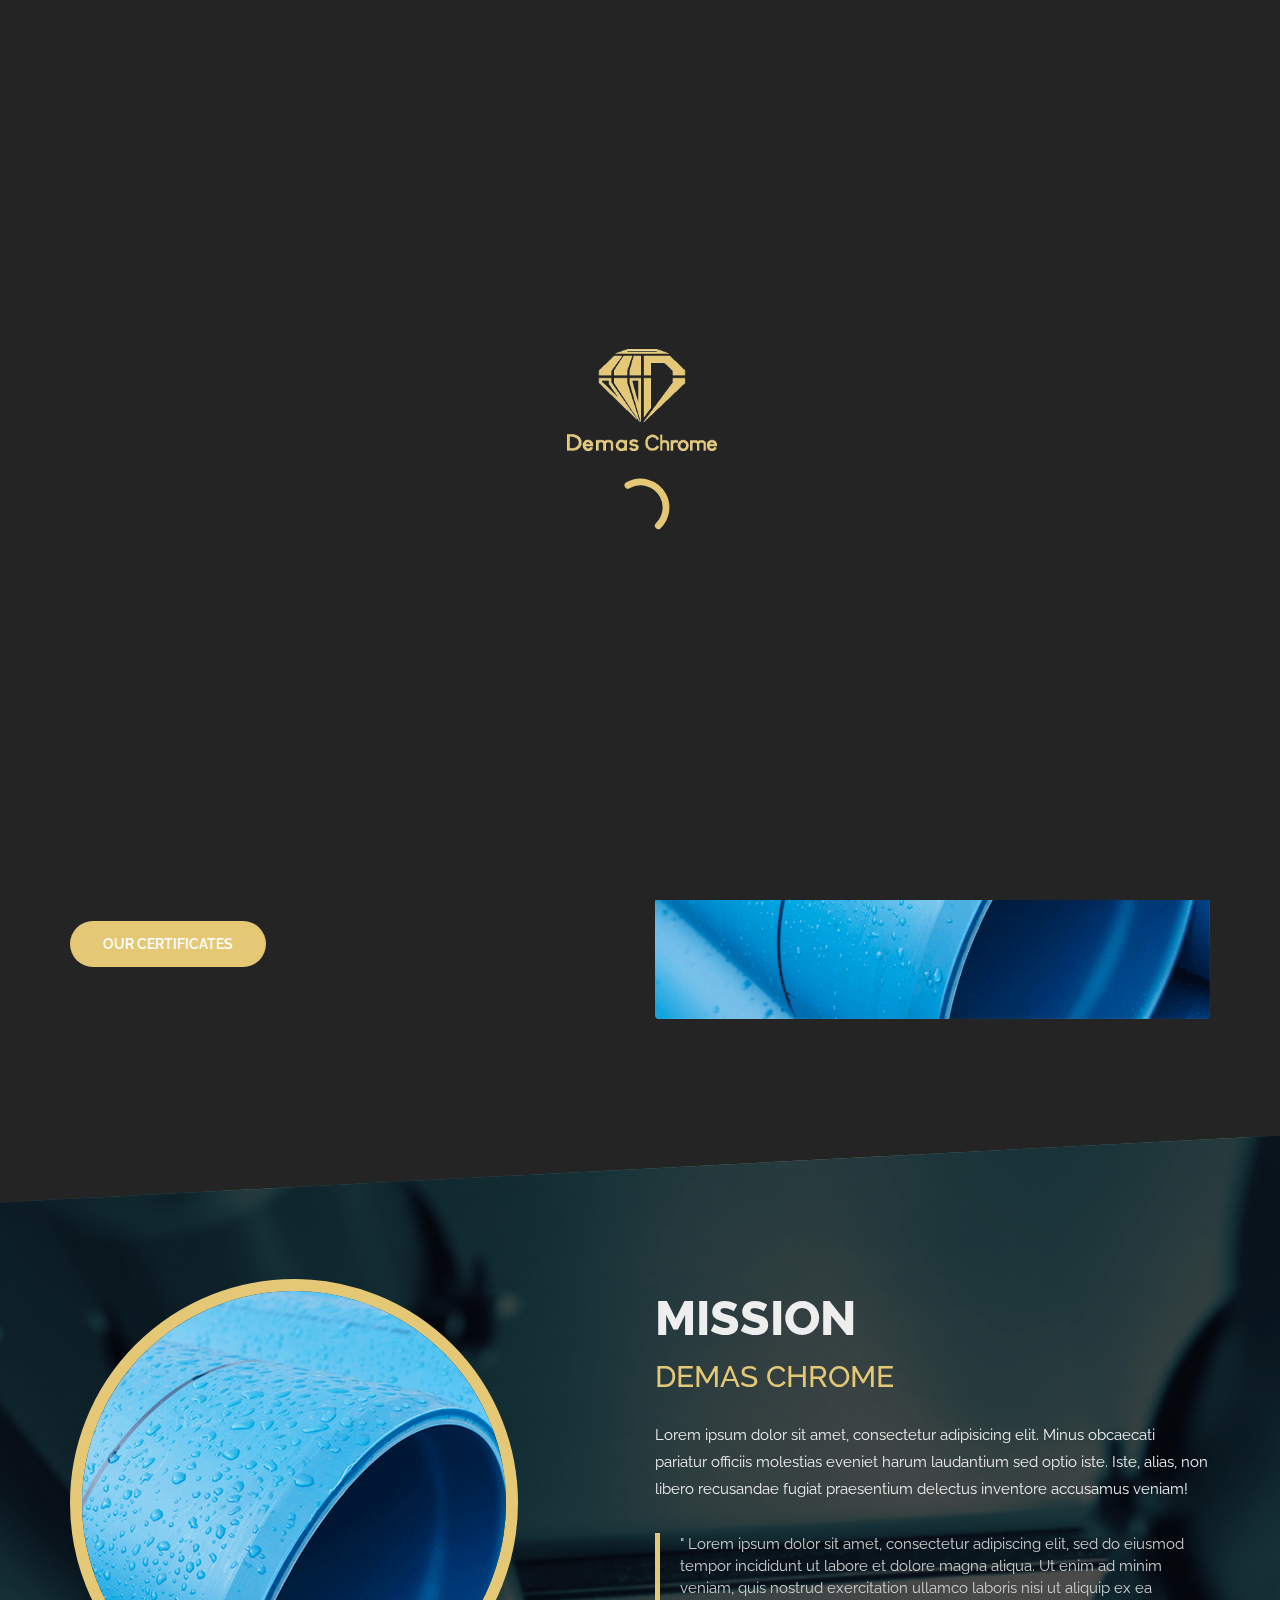
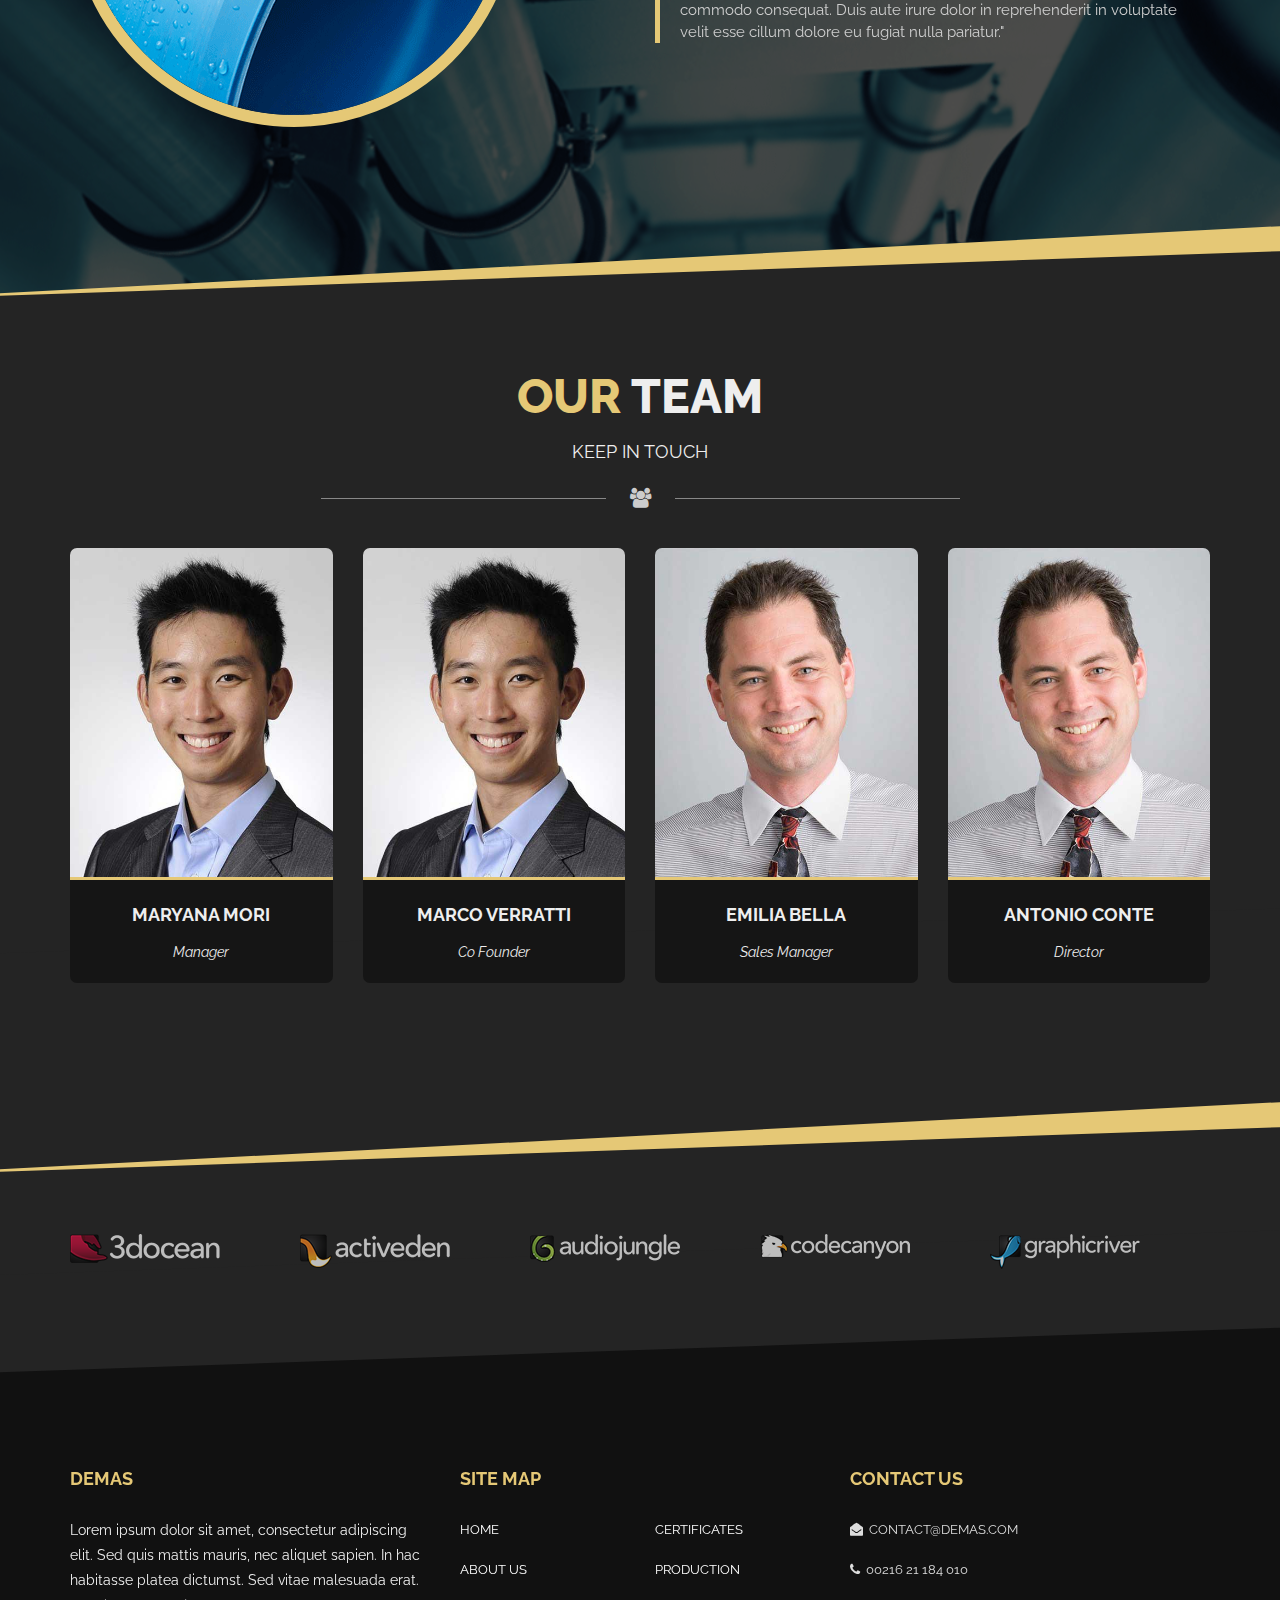
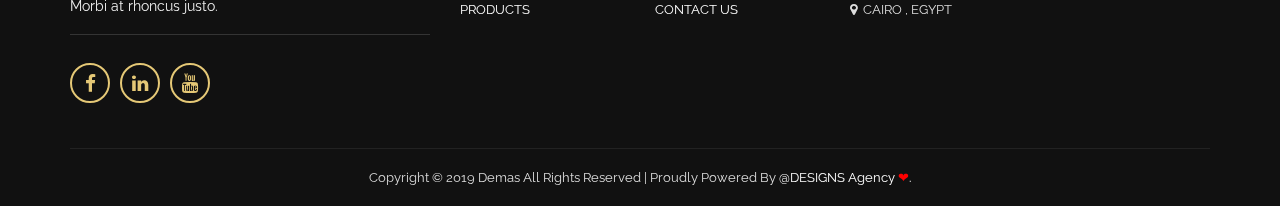
<file: about.html>
﻿<!DOCTYPE html>
<html lang="en">



<head>
    <meta charset="utf-8" />
    <title>About | Demas</title>
    <meta name="viewport" content="width=device-width, initial-scale=1.0" />

    <!-- Favicon -->
    <link rel="shortcut icon" href="img/favicon.png">

    <!-- Template CSS Files -->
    <link rel="stylesheet" type="text/css" href="css/bootstrap.min.css" />
    <link rel="stylesheet" type="text/css" href="css/font-awesome.min.css" />
    <link rel="stylesheet" type="text/css" href="css/magnific-popup.css" />
    <link rel="stylesheet" type="text/css" href="css/style.css" />
    <link rel="stylesheet" type="text/css" href="css/skins/yellow.css" />



    <!-- Template JS Files -->
    <script src="js/modernizr.js"></script>
</head>

<body class="double-diagonal dark about-page">
    <!-- Preloader Starts -->
    <div class="preloader" id="preloader">
        <div class="logopreloader">
            <img src="img/styleswitcher/logos/logo4.png" alt="logo-black">
        </div>
        <div class="loader" id="loader"></div>
    </div>
    <!-- Preloader Ends -->

    <div class="wrapper">
        <!-- Header Starts -->
        <header class="header">
            <div class="header-inner">
                <!-- Navbar Starts -->
                <nav class="navbar">
                    <!-- Logo Starts -->
                    <div class="logo">
                        <a data-toggle="collapse" data-target=".navbar-collapse.show" class="navbar-brand" href="index.html">
                            <!-- Logo White Starts -->
                            <img id="logo-light" class="logo-light" src="img/styleswitcher/logos/logo4.png" alt="logo-light" />
                            <!-- Logo White Ends -->
                            <!-- Logo Black Starts -->
                            <img id="logo-dark" class="logo-dark" src="img/styleswitcher/logos/logos-dark/logo-dark.png" alt="logo-dark" />
                            <!-- Logo Black Ends -->
                        </a>
                    </div>
                    <!-- Logo Ends -->
                    <!-- Toggle Icon for Mobile Starts -->
                    <button class="navbar-toggle navbar-toggler" type="button" data-toggle="collapse" data-target=".navbar-collapse" aria-controls="navbarSupportedContent" aria-expanded="false" aria-label="Toggle navigation">
                    <span id="icon-toggler">
                      <span></span>
                      <span></span>
                      <span></span>
                      <span></span>
                    </span>
                </button>
                    <!-- Toggle Icon for Mobile Ends -->
                    <div id="navbarSupportedContent" class="collapse navbar-collapse navbar-responsive-collapse">
                        <!-- Main Menu Starts -->
                        <ul class="nav navbar-nav" id="main-navigation">
                            <li><a href="index.html"><i class="fa fa-home"></i> Home</a></li>
                            <li class="active"><a href="about.html"><i class="fa fa-user"></i> About Us</a></li>
                            <li><a href="product.html"><i class="fa fa-user"></i>Products</a></li>
                            <li><a href="production.html"><i class="fa fa-user"></i> Production</a></li>
                            <li><a href="certificate.html"><i class="fa fa-user"></i> Certificates</a></li>
                            <li><a href="contact.html"><i class="fa fa-envelope"></i> Contact</a></li>


                        </ul>
                        <!-- Main Menu Ends -->
                    </div>

                    <!-- Navigation Menu Ends -->
                </nav>
                <!-- Navbar Ends -->
            </div>
        </header>
        <!-- Header Ends -->
        <!-- Banner Starts -->
        <section class="banner">
            <div class="content text-center">
                <div class="text-center top-text">
                    <!-- Main Heading Starts -->
                    <div class="text-center top-text">
                        <h1>About Us</h1>
                    </div>
                    <!-- Main Heading Ends -->
                    <hr>
                    <!-- Breadcrumb Starts -->
                    <ul class="breadcrumb">
                        <li><a href="index.html"> home</a></li>
                        <li>About us</li>
                    </ul>
                    <!-- Breadcrumb Ends -->
                </div>
            </div>
        </section>
        <!-- Banner Ends -->
        <!-- About Section Starts -->
        <section class="about">
            <!-- Container Starts -->
            <div class="container">
                <!-- About Content Starts -->
                <div class="row about-content">
                    <div class="col-sm-12 col-md-6 col-lg-6 about-left-side">
                        <h3 class="title-about">WE ARE <strong>Demas</strong></h3>
                        <hr>
                        <p>Lorem ipsum dolor sit amet, consectetur adipiscing elit. Sed eget nisi eget enim aliquet porta non sed nisl. Vivamus pretium tincidunt mollis. Pellentesque quis mauris eu urna lacinia sodales. Aenean tempor erat sem, in ullamcorper
                            sapien pellentesque vel. Curabitur consequat cursus elit, sit amet maximus magna maximus sed. Integer sagittis augue at nisi feugiat scelerisque. Suspendisse egestas sapien in mattis fringilla. Donec eget lorem finibus, fermentum
                            ex quis, dignissim urna.</p>


                        <a class="custom-button" href="#">Our Certificates</a>
                    </div>
                    <!-- Image About Us Starts -->
                    <div class="col-md-6 col-lg-6 about-right-side">
                        <div>
                            <img class="img-responsive" src="img/about1.png" alt="">
                        </div>
                    </div>
                    <!-- Image About Us Ends -->
                </div>
                <!-- About Content Ends -->
            </div>
            <!-- Container Ends -->
        </section>
        <!-- About Section Ends -->
        <!-- Mission Section Starts -->
        <section class="projectmanager">
            <!-- Section Overlay Starts -->
            <div class="section-overlay">
                <!-- Container Starts -->
                <div class="container">
                    <div class="row">
                        <!-- Image Starts -->
                        <div class="col-lg-5 col-md-12">
                            <img class="img-responsive projectmanagerpicture" src="img/projectmanager.png" alt="Mission">
                        </div>
                        <!-- Image Ends -->
                        <!-- Details Starts -->
                        <div class="col-md-12 col-lg-6 col-lg-offset-1">
                            <h1>Mission</h1>
                            <h3>Demas Chrome</h3>
                            <p>
                                Lorem ipsum dolor sit amet, consectetur adipisicing elit. Minus obcaecati pariatur officiis molestias eveniet harum laudantium sed optio iste. Iste, alias, non libero recusandae fugiat praesentium delectus inventore accusamus veniam!
                            </p>
                            <blockquote>
                                " Lorem ipsum dolor sit amet, consectetur adipiscing elit, sed do eiusmod tempor incididunt ut labore et dolore magna aliqua. Ut enim ad minim veniam, quis nostrud exercitation ullamco laboris nisi ut aliquip ex ea commodo consequat. Duis aute irure dolor
                                in reprehenderit in voluptate velit esse cillum dolore eu fugiat nulla pariatur."
                            </blockquote>

                        </div>
                    </div>
                    <!-- Details Ends -->
                </div>
                <!-- Container Ends -->
            </div>
        </section>
        <!-- Mission Section Ends -->
        <!-- Team Section Starts -->
        <section class="team">
            <!-- Container Starts -->
            <div class="container">
                <!-- Main Heading Starts -->
                <div class="text-center top-text">
                    <h1><span>Our</span> Team</h1>
                    <h4>Keep in touch</h4>
                </div>
                <!-- Main Heading Ends -->
                <!-- Divider Starts -->
                <div class="divider text-center">
                    <span class="outer-line"></span>
                    <span class="fa fa-users" aria-hidden="true"></span>
                    <span class="outer-line"></span>
                </div>
                <!-- Divider Ends -->
                <!-- Team Members Starts -->
                <div class="row team-members magnific-popup-gallery">
                    <!-- Team Member Starts -->
                    <div class="col-xs-6 col-lg-3 col-md-3 col-sm-6">
                        <div class="team-member">
                            <!-- Team Member Picture Starts -->
                            <a title="Maryana Mori // Manager" href="img/team/member2.jpg" data-gal="magnific-pop-up[team]" class="team-member-img-wrap"><img src="img/team/member2.jpg" alt="team member"></a>
                            <!-- Team Member Picture Ends -->
                            <!-- Team Member Details Starts -->
                            <div class="team-member-caption social-icons">
                                <h4>Maryana Mori</h4>
                                <p>Manager</p>
                                <ul class="list list-inline social">
                                    <li>
                                        <a href="#" class="fa fa-facebook"></a>
                                    </li>
                                    <li>
                                        <a href="#" class="fa fa-linkedin"></a>
                                    </li>

                                </ul>
                            </div>
                            <!-- Team Member Details Starts -->
                        </div>
                    </div>
                    <!-- Team Member Ends -->
                    <!-- Team Member Starts -->
                    <div class="col-xs-6 col-lg-3 col-md-3 col-sm-6">
                        <div class="team-member">
                            <!-- Team Member Picture Starts -->
                            <a title="Marco Verratti // Co Founder" href="img/team/member2.jpg" data-gal="magnific-pop-up[team]" class="team-member-img-wrap"><img src="img/team/member2.jpg" alt="team member"></a>
                            <!-- Team Member Picture Ends -->
                            <!-- Team Member Details Starts -->
                            <div class="team-member-caption social-icons">
                                <h4>Marco Verratti</h4>
                                <p>Co Founder</p>
                                <ul class="list list-inline social">
                                    <li>
                                        <a href="#" class="fa fa-facebook"></a>
                                    </li>
                                    <li>
                                        <a href="#" class="fa fa-linkedin"></a>
                                    </li>

                                </ul>
                            </div>
                            <!-- Team Member Details Ends -->
                        </div>
                    </div>
                    <!-- Team Member Ends -->
                    <!-- Team Member Starts -->
                    <div class="col-xs-6 col-lg-3 col-md-3 col-sm-6">
                        <!-- Team Member-->
                        <div class="team-member">
                            <!-- Team Member Picture Starts -->
                            <a title="Emilia Bella // Sales Manager" href="img/team/member4.jpg" data-gal="magnific-pop-up[team]" class="team-member-img-wrap"><img src="img/team/member4.jpg" alt=""></a>
                            <!-- Team Member Picture Ends -->
                            <!-- Team Member Details Starts -->
                            <div class="team-member-caption social-icons">
                                <h4>Emilia Bella</h4>
                                <p>Sales Manager</p>
                                <ul class="list list-inline social">
                                    <li>
                                        <a href="#" class="fa fa-facebook"></a>
                                    </li>
                                    <li>
                                        <a href="#" class="fa fa-linkedin"></a>
                                    </li>

                                </ul>
                            </div>
                            <!-- Team Member Details Ends -->
                        </div>
                    </div>
                    <!-- Team Member Ends -->
                    <!-- Team Member Starts -->
                    <div class="col-xs-6 col-lg-3 col-md-3 col-sm-6">
                        <div class="team-member">
                            <!-- Team Member Picture Starts -->
                            <a title="Antonio Conte // Director" href="img/team/member4.jpg" data-gal="magnific-pop-up[team]" class="team-member-img-wrap"><img src="img/team/member4.jpg" alt="team member"></a>
                            <!-- Team Member Picture Ends -->
                            <!-- Team Member Details Starts -->
                            <div class="team-member-caption social-icons">
                                <h4>Antonio Conte</h4>
                                <p>Director</p>
                                <ul class="list list-inline social">
                                    <li>
                                        <a href="#" class="fa fa-facebook"></a>
                                    </li>
                                    <li>
                                        <a href="#" class="fa fa-linkedin"></a>
                                    </li>

                                </ul>
                            </div>
                            <!-- Team Member Details Ends -->
                        </div>
                    </div>
                    <!-- Team Member Ends -->
                </div>
                <!-- Team Members Ends -->
            </div>
            <!-- Container Ends -->
        </section>
        <!-- Team Section Ends -->

        <!-- Logos Section Starts -->
        <section class="logos">
            <div class="container">
                <ul class="bxslider" id="bxslider">
                    <!-- Logos Items Starts -->
                    <li><img id="3docean" src="img/logos-slider/3docean-dark-background.png" alt="3docean"></li>
                    <li><img id="activeden" src="img/logos-slider/activeden-dark-background.png" alt="activeden"></li>
                    <li><img id="audiojungle" src="img/logos-slider/audiojungle-dark-background.png" alt="audiojungle"></li>
                    <li><img id="codecanyon" src="img/logos-slider/codecanyon-dark-background.png" alt="codecanyon"></li>
                    <li><img id="graphicriver" src="img/logos-slider/graphicriver-dark-background.png" alt="graphicriver"></li>
                    <li><img id="photodune" src="img/logos-slider/photodune-dark-background.png" alt="photodune"></li>
                    <li><img id="themeforest" src="img/logos-slider/themeforest-dark-background.png" alt="themeforest"></li>
                    <!-- Logos Items Ends -->
                </ul>
            </div>
        </section>
        <!-- Logos Section Ends -->
        <!-- Footer Section Starts -->
        <footer class="footer top-logos">
            <!-- Footer Top Area Starts -->
            <div class="container top-footer">
                <div class="row">
                    <div class="col-xs-6 col-sm-12 col-md-4">

                        <div class="facts-footer">
                            <h4>Demas</h4>
                            <p class="text">
                                Lorem ipsum dolor sit amet, consectetur adipiscing elit. Sed quis mattis mauris, nec aliquet sapien. In hac habitasse platea dictumst. Sed vitae malesuada erat. Morbi at rhoncus justo.
                            </p>

                        </div>
                        <!-- Facts Ends -->
                        <hr>
                        <!-- Social Media Links Starts -->
                        <div class="social-icons">
                            <ul class="social">

                                <li>
                                    <a class="facebook" href="#" title="facebook"></a>
                                </li>


                                <li>
                                    <a class="linkedin" href="#" title="linkedin"></a>
                                </li>
                                <li>
                                    <a class="youtube" href="#" title="youtube"></a>
                                </li>
                            </ul>
                        </div>
                        <!-- Social Media Links Ends -->
                    </div>
                    <div class="col-xs-6 col-sm-4 col-md-2">
                        <h4>Site Map</h4>
                        <div class="menu">
                            <ul>

                                <li><a href="#">Home</a></li>
                                <li><a href="#">About Us</a></li>
                                <li><a href="#">Products</a></li>
                            </ul>
                        </div>
                    </div>
                    <!-- Footer Widget Ends -->
                    <!-- Footer Widget Starts -->
                    <div class="col-xs-6 col-sm-4 col-md-2 site-map2">
                        <h4></h4>
                        <div class="menu">
                            <ul>

                                <li><a href="#">Certificates</a></li>
                                <li><a href="#">Production</a></li>
                                <li><a href="#">Contact Us</a></li>
                            </ul>
                        </div>
                    </div>
                    <!-- Footer Widget Ends -->
                    <!-- Footer Widget Starts -->
                    <div class="col-xs-6 col-sm-4 col-md-3">
                        <h4>Contact US</h4>
                        <div class="menu">
                            <ul>
                                <li><span><i class="fa fa-envelope-open"></i> contact@demas.com</span></li>
                                <li><span><i class="fa fa-phone"></i> 00216 21 184 010</span></li>
                                <li><span><i class="fa fa-map-marker"></i> Cairo , Egypt</span></li>

                            </ul>
                        </div>
                    </div>

                </div>
                <!-- Footer Bottom Area Starts -->
                <div class="bottom-footer">
                    <div class="row">
                        <div class="col-xs-12">
                            <!-- Copyright Text Starts -->
                            <p class="text-center">Copyright © 2019 Demas All Rights Reserved | Proudly Powered By <a href="https://a-designs.net" target="_blank" style="color:white">@DESIGNS Agency <span style="color: red;">❤</span>.</p>
                        <!-- Copyright Text Ends -->
                    </div>
                </div>
            </div>
            <!-- Footer Bottom Area Ends -->
        </div>
        <!-- Footer Top Area Ends -->

    </footer>
    <!-- Footer Section Ends -->
    <!-- Back To Top Starts -->
    <div id="back-top-wrapper">
        <p id="back-top">
            <a href="#top"><span></span></a>
                            </p>
                        </div>
                        <!-- Back To Top Ends -->
                    </div>
                    <!-- Wrapper Ends -->

                    <!-- Template JS Files -->
                    <script src="js/jquery-2.2.4.min.js"></script>
                    <script src="js/plugins/jquery.easing.1.3.js"></script>
                    <script src="js/plugins/bootstrap.min.js"></script>
                    <script src="js/plugins/jquery.bxslider.min.js"></script>
                    <script src="js/plugins/jquery.magnific-popup.min.js"></script>



                    <!-- Main JS Initialization File -->
                    <script src="js/custom.js"></script>
</body>



</html>
</file>
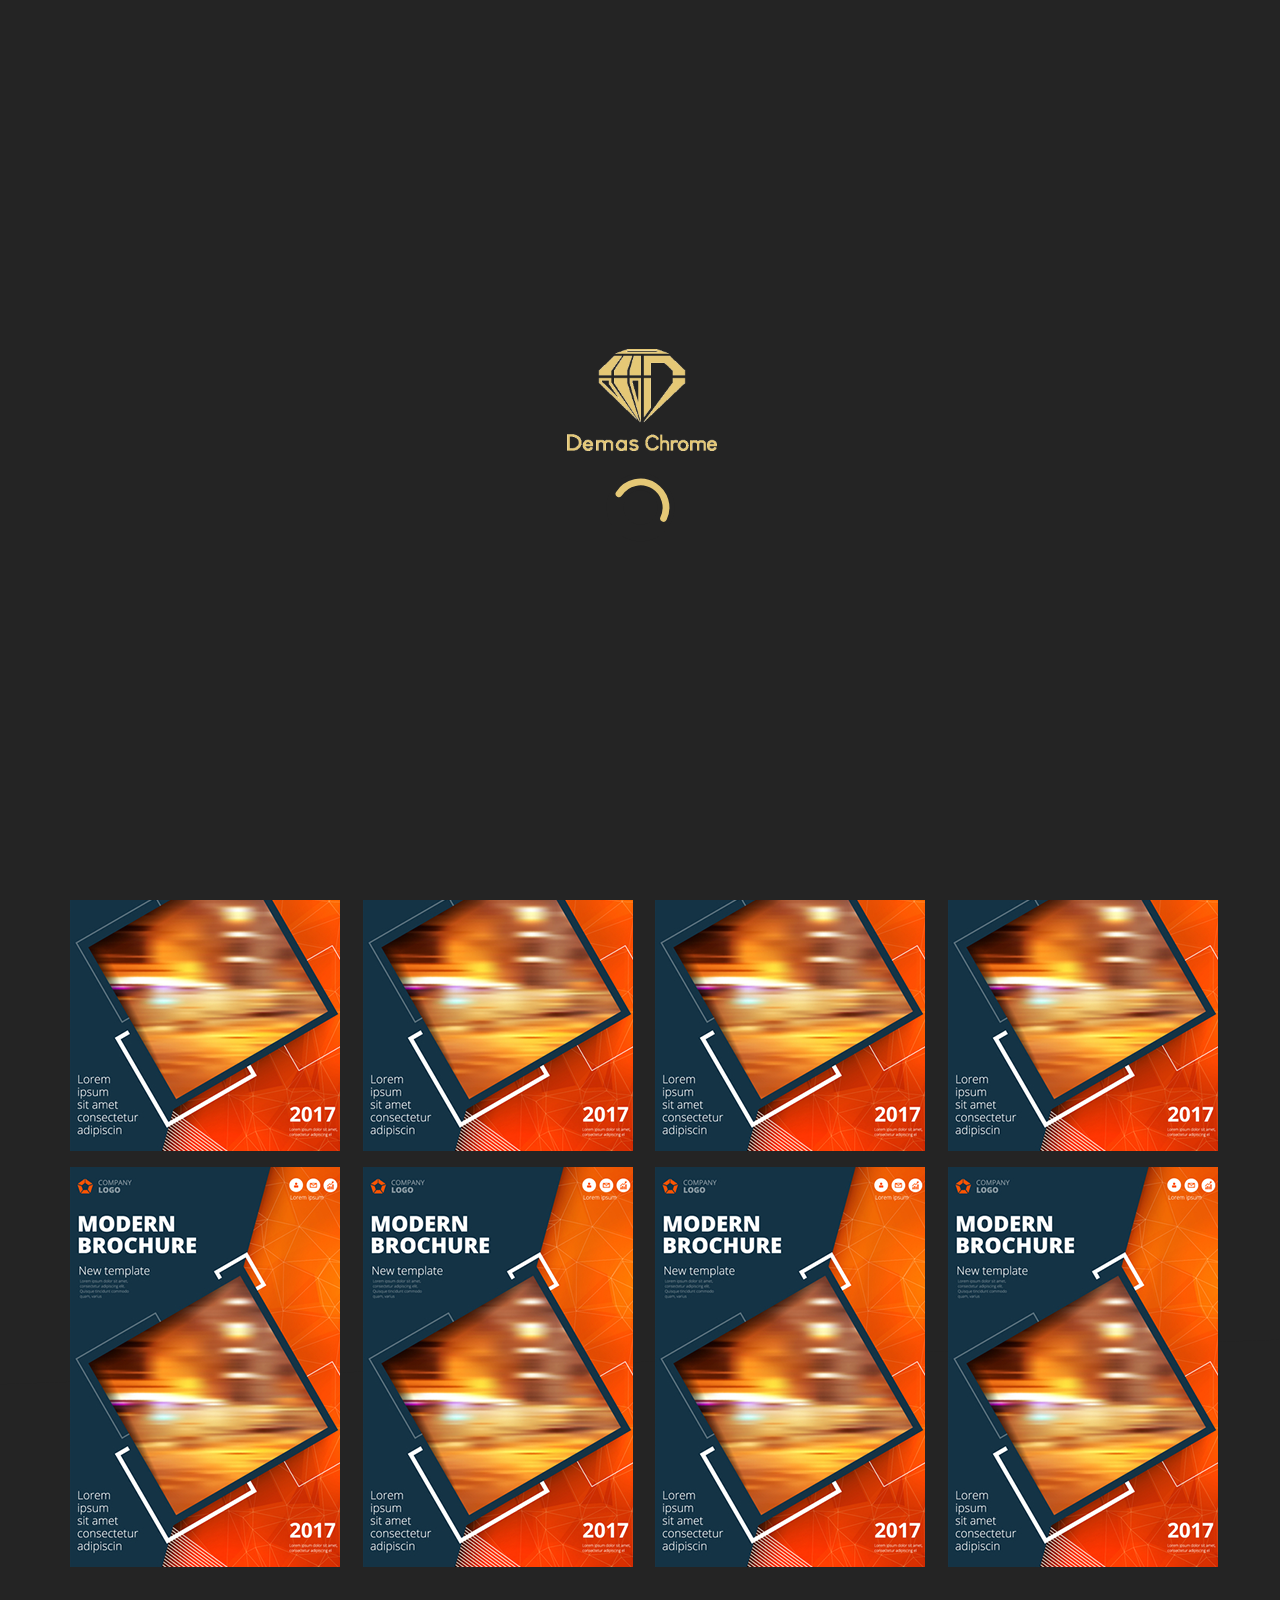
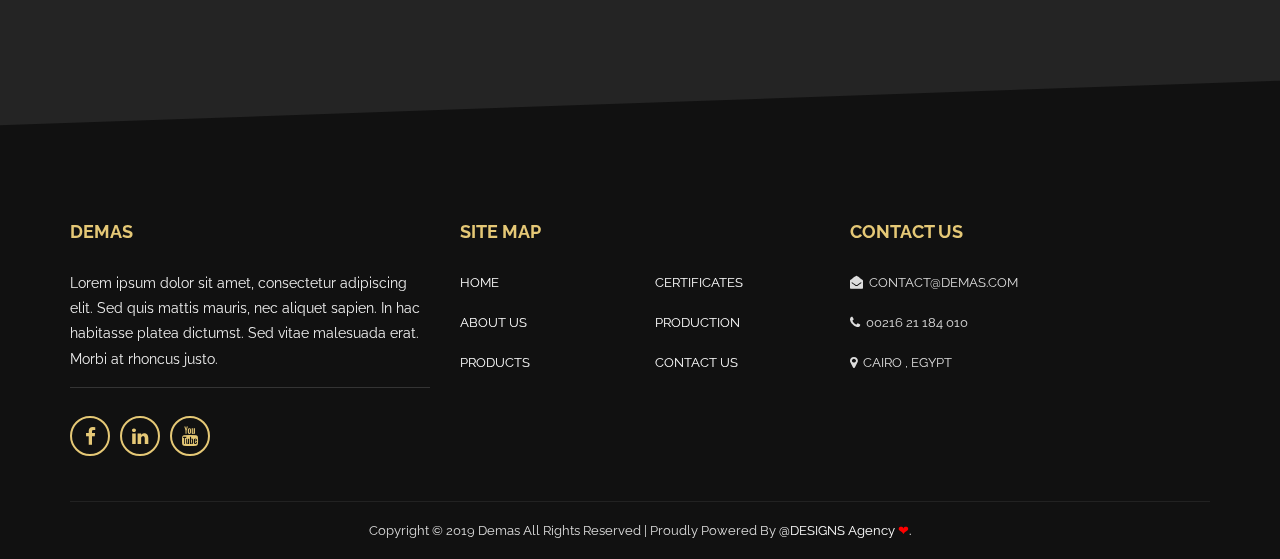
<file: certificate.html>
﻿<!DOCTYPE html>
<html lang="en">


<head>
    <meta charset="utf-8" />
    <title>Certificates | Demas </title>
    <meta name="viewport" content="width=device-width, initial-scale=1.0" />

    <!-- Favicon -->
    <link rel="shortcut icon" href="img/favicon.png">

    <!-- Template CSS Files -->
    <link rel="stylesheet" type="text/css" href="css/bootstrap.min.css" />
    <link rel="stylesheet" type="text/css" href="css/font-awesome.min.css" />
    <link rel="stylesheet" type="text/css" href="css/style.css" />
    <link rel="stylesheet" type="text/css" href="css/skins/yellow.css" />


    <!-- Template JS Files -->
    <script src="js/modernizr.js"></script>

</head>

<body class="double-diagonal dark pricing-page">
    <!-- Preloader Starts -->
    <div class="preloader" id="preloader">
        <div class="logopreloader">
            <img src="img/styleswitcher/logos/logo4.png" alt="logo-black">
        </div>
        <div class="loader" id="loader"></div>
    </div>
    <!-- Preloader Ends -->

    <div class="wrapper">
        <!-- Header Starts -->
        <header class="header">
            <div class="header-inner">
                <!-- Navbar Starts -->
                <nav class="navbar">
                    <!-- Logo Starts -->
                    <div class="logo">
                        <a data-toggle="collapse" data-target=".navbar-collapse.show" class="navbar-brand" href="index.html">
                            <!-- Logo White Starts -->
                            <img id="logo-light" class="logo-light" src="img/styleswitcher/logos/logo4.png" alt="logo-light" />
                            <!-- Logo White Ends -->
                            <!-- Logo Black Starts -->
                            <img id="logo-dark" class="logo-dark" src="img/styleswitcher/logos/logos-dark/logo-dark.png" alt="logo-dark" />
                            <!-- Logo Black Ends -->
                        </a>
                    </div>
                    <!-- Logo Ends -->
                    <!-- Toggle Icon for Mobile Starts -->
                    <button class="navbar-toggle navbar-toggler" type="button" data-toggle="collapse" data-target=".navbar-collapse" aria-controls="navbarSupportedContent" aria-expanded="false" aria-label="Toggle navigation">
            <span id="icon-toggler">
              <span></span>
              <span></span>
              <span></span>
              <span></span>
            </span>
        </button>
                    <!-- Toggle Icon for Mobile Ends -->
                    <div id="navbarSupportedContent" class="collapse navbar-collapse navbar-responsive-collapse">
                        <!-- Main Menu Starts -->
                        <ul class="nav navbar-nav" id="main-navigation">
                            <li><a href="index.html"><i class="fa fa-home"></i> Home</a></li>
                            <li><a href="about.html"><i class="fa fa-user"></i> About Us</a></li>
                            <li><a href="product.html"><i class="fa fa-user"></i>Products</a></li>
                            <li><a href="production.html"><i class="fa fa-user"></i> Production</a></li>
                            <li class="active"><a href="certificate.html"><i class="fa fa-user"></i> Certificates</a></li>
                            <li><a href="contact.html"><i class="fa fa-envelope"></i> Contact</a></li>


                        </ul>
                        <!-- Main Menu Ends -->
                    </div>

                    <!-- Navigation Menu Ends -->
                </nav>
                <!-- Navbar Ends -->
            </div>
        </header>
        <!-- Header Ends -->
        <!-- Banner Starts -->
        <section class="banner">
            <div class="content text-center">
                <div class="text-center top-text">
                    <!-- Main Heading Starts -->
                    <div class="text-center top-text">
                        <h1>Our Certificates </h1>
                    </div>
                    <!-- Main Heading Ends -->
                    <hr>
                    <!-- Breadcrumb Starts -->
                    <ul class="breadcrumb">
                        <li><a href="index.html"> home</a></li>
                        <li>Certificates</li>
                    </ul>
                    <!-- Breadcrumb Ends -->
                </div>
            </div>
        </section>
        <!-- Banner Ends -->
        <!-- Pricing Starts -->
        <section class="pricing">
            <div class="container">
                <!-- Main Heading Starts -->
                <div class="text-center top-text">
                    <h1 class="monthly"><span>  Our</span> Certificates</h1>
                </div>
                <!-- Main Heading Starts -->
                <!-- Section Content Starts -->
                <div class="row pricing-tables-content">
                    <div class="pricing-container">
                        <!-- Pricing Tables Starts -->
                        <ul class="pricing-list">
                            <li class="col-xs-12 col-sm-3 col-md-3 col-lg-3">
                                <img src="img/7.png" />
                            </li>
                            <li class="col-xs-12 col-sm-3 col-md-3 col-lg-3">
                                <img src="img/7.png" />
                            </li>
                            <li class="col-xs-12 col-sm-3 col-md-3 col-lg-3">
                                <img src="img/7.png" />
                            </li>
                            <li class="col-xs-12 col-sm-3 col-md-3 col-lg-3">
                                <img src="img/7.png" />
                            </li>
                            <li class="col-xs-12 col-sm-3 col-md-3 col-lg-3">
                                <img src="img/7.png" />
                            </li>
                            <li class="col-xs-12 col-sm-3 col-md-3 col-lg-3">
                                <img src="img/7.png" />
                            </li>
                            <li class="col-xs-12 col-sm-3 col-md-3 col-lg-3">
                                <img src="img/7.png" />
                            </li>
                            <li class="col-xs-12 col-sm-3 col-md-3 col-lg-3">
                                <img src="img/7.png" />
                            </li>

                        </ul>
                    </div>


                </div>
        </section>
        <footer class="footer top-logos">
            <!-- Footer Top Area Starts -->
            <div class="container top-footer">
                <div class="row">
                    <div class="col-xs-6 col-sm-12 col-md-4">

                        <div class="facts-footer">
                            <h4>Demas</h4>
                            <p class="text">
                                Lorem ipsum dolor sit amet, consectetur adipiscing elit. Sed quis mattis mauris, nec aliquet sapien. In hac habitasse platea dictumst. Sed vitae malesuada erat. Morbi at rhoncus justo.
                            </p>

                        </div>
                        <!-- Facts Ends -->
                        <hr>
                        <!-- Social Media Links Starts -->
                        <div class="social-icons">
                            <ul class="social">

                                <li>
                                    <a class="facebook" href="#" title="facebook"></a>
                                </li>


                                <li>
                                    <a class="linkedin" href="#" title="linkedin"></a>
                                </li>
                                <li>
                                    <a class="youtube" href="#" title="youtube"></a>
                                </li>
                            </ul>
                        </div>
                        <!-- Social Media Links Ends -->
                    </div>
                    <div class="col-xs-6 col-sm-4 col-md-2">
                        <h4>Site Map</h4>
                        <div class="menu">
                            <ul>

                                <li><a href="#">Home</a></li>
                                <li><a href="#">About Us</a></li>
                                <li><a href="#">Products</a></li>
                            </ul>
                        </div>
                    </div>
                    <!-- Footer Widget Ends -->
                    <!-- Footer Widget Starts -->
                    <div class="col-xs-6 col-sm-4 col-md-2 site-map2">
                        <h4></h4>
                        <div class="menu">
                            <ul>

                                <li><a href="#">Certificates</a></li>
                                <li><a href="#">Production</a></li>
                                <li><a href="#">Contact Us</a></li>
                            </ul>
                        </div>
                    </div>
                    <!-- Footer Widget Ends -->
                    <!-- Footer Widget Starts -->
                    <div class="col-xs-6 col-sm-4 col-md-3">
                        <h4>Contact US</h4>
                        <div class="menu">
                            <ul>
                                <li><span><i class="fa fa-envelope-open"></i> contact@demas.com</span></li>
                                <li><span><i class="fa fa-phone"></i> 00216 21 184 010</span></li>
                                <li><span><i class="fa fa-map-marker"></i> Cairo , Egypt</span></li>

                            </ul>
                        </div>
                    </div>

                </div>
                <!-- Footer Bottom Area Starts -->
                <div class="bottom-footer">
                    <div class="row">
                        <div class="col-xs-12">
                            <!-- Copyright Text Starts -->
                            <p class="text-center">Copyright © 2019 Demas All Rights Reserved | Proudly Powered By <a href="https://a-designs.net" target="_blank" style="color:white">@DESIGNS Agency <span style="color: red;">❤</span>.</p>
                        <!-- Copyright Text Ends -->
                    </div>
                </div>
            </div>
            <!-- Footer Bottom Area Ends -->
        </div>
        <!-- Footer Top Area Ends -->

    </footer>
    <!-- Footer Section Ends -->
    <!-- Back To Top Starts -->
    <div id="back-top-wrapper">
        <p id="back-top">
            <a href="#top"><span></span></a>
                            </p>
                        </div>
                        <!-- Back To Top Ends -->
                    </div>
                </div>
                <!-- Wrapper Ends -->

                <!-- Template JS Files -->
                <script src="js/jquery-2.2.4.min.js"></script>
                <script src="js/plugins/jquery.easing.1.3.js"></script>
                <script src="js/plugins/bootstrap.min.js"></script>

                <!-- Live Style Switcher JS File - only demo -->
                <script src="js/styleswitcher.js"></script>

                <!-- Main JS Initialization File -->
                <script src="js/custom.js"></script>

</body>



</html>
</file>
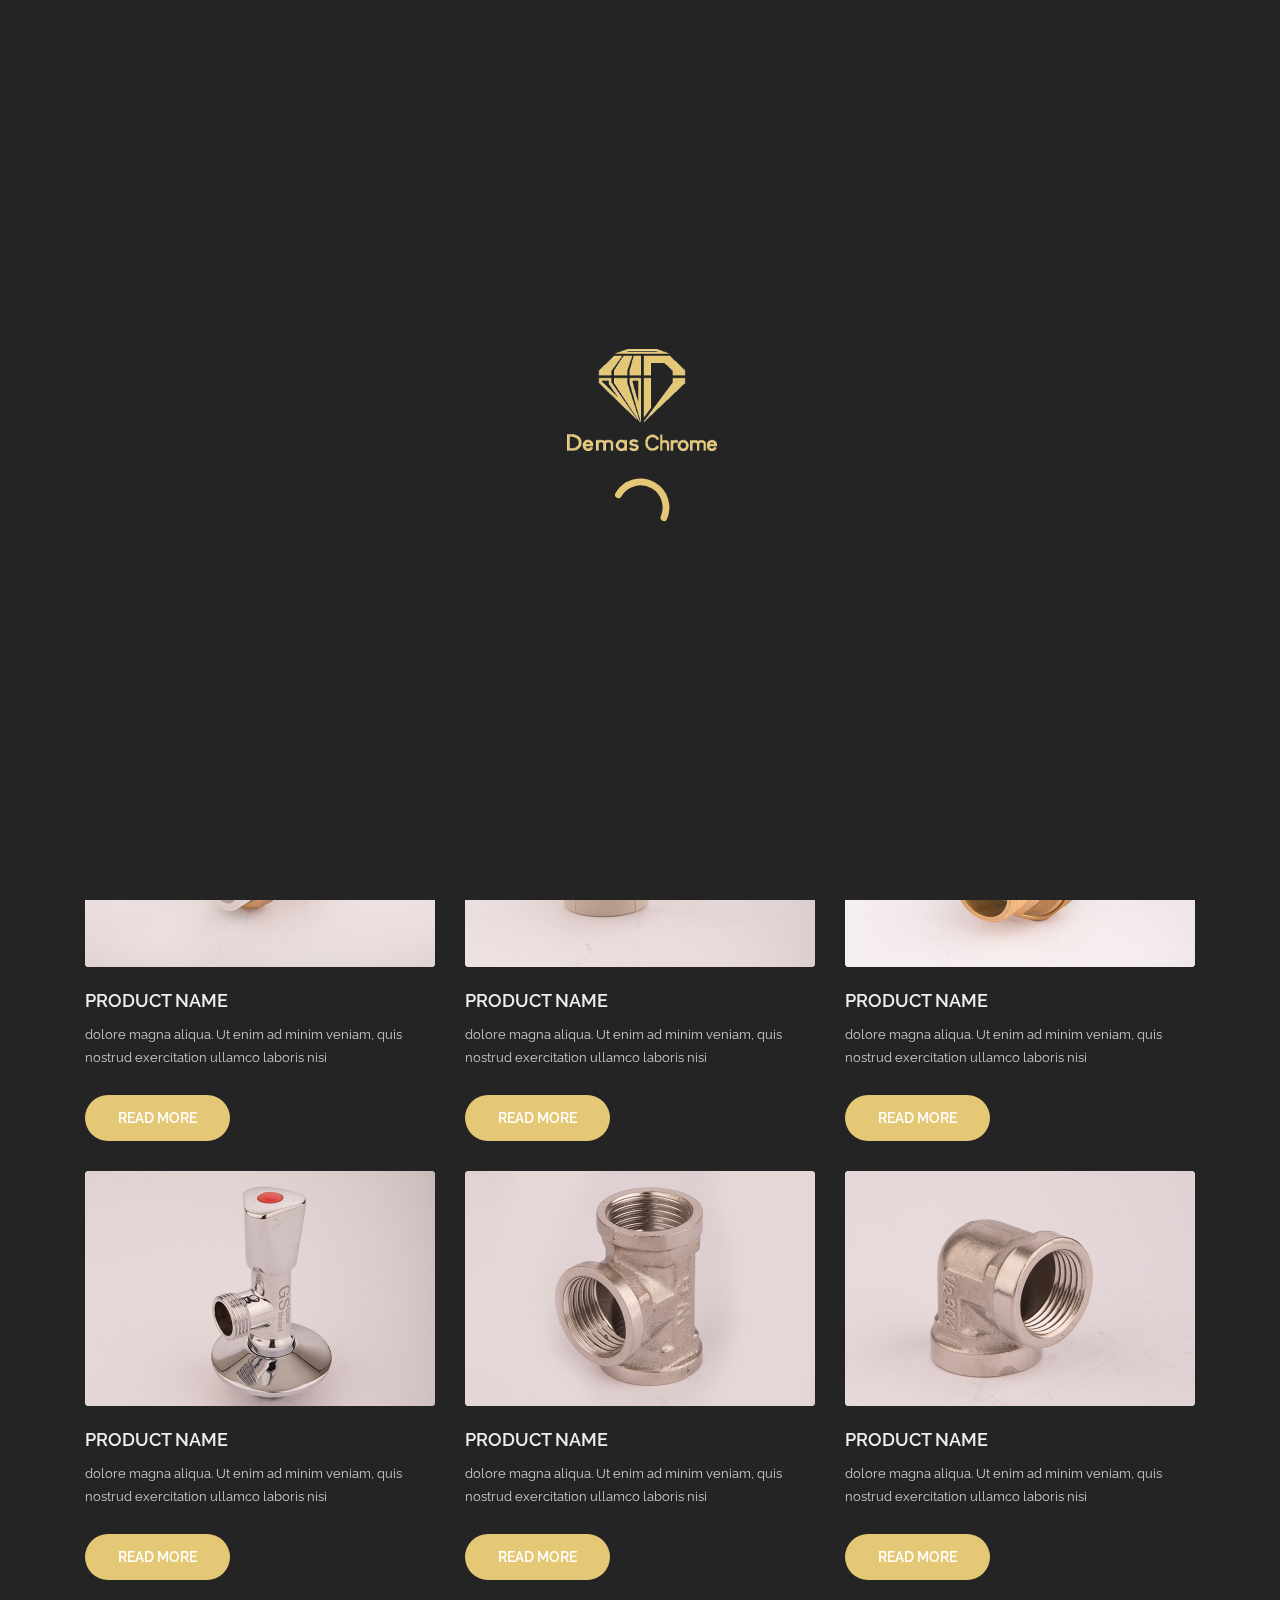
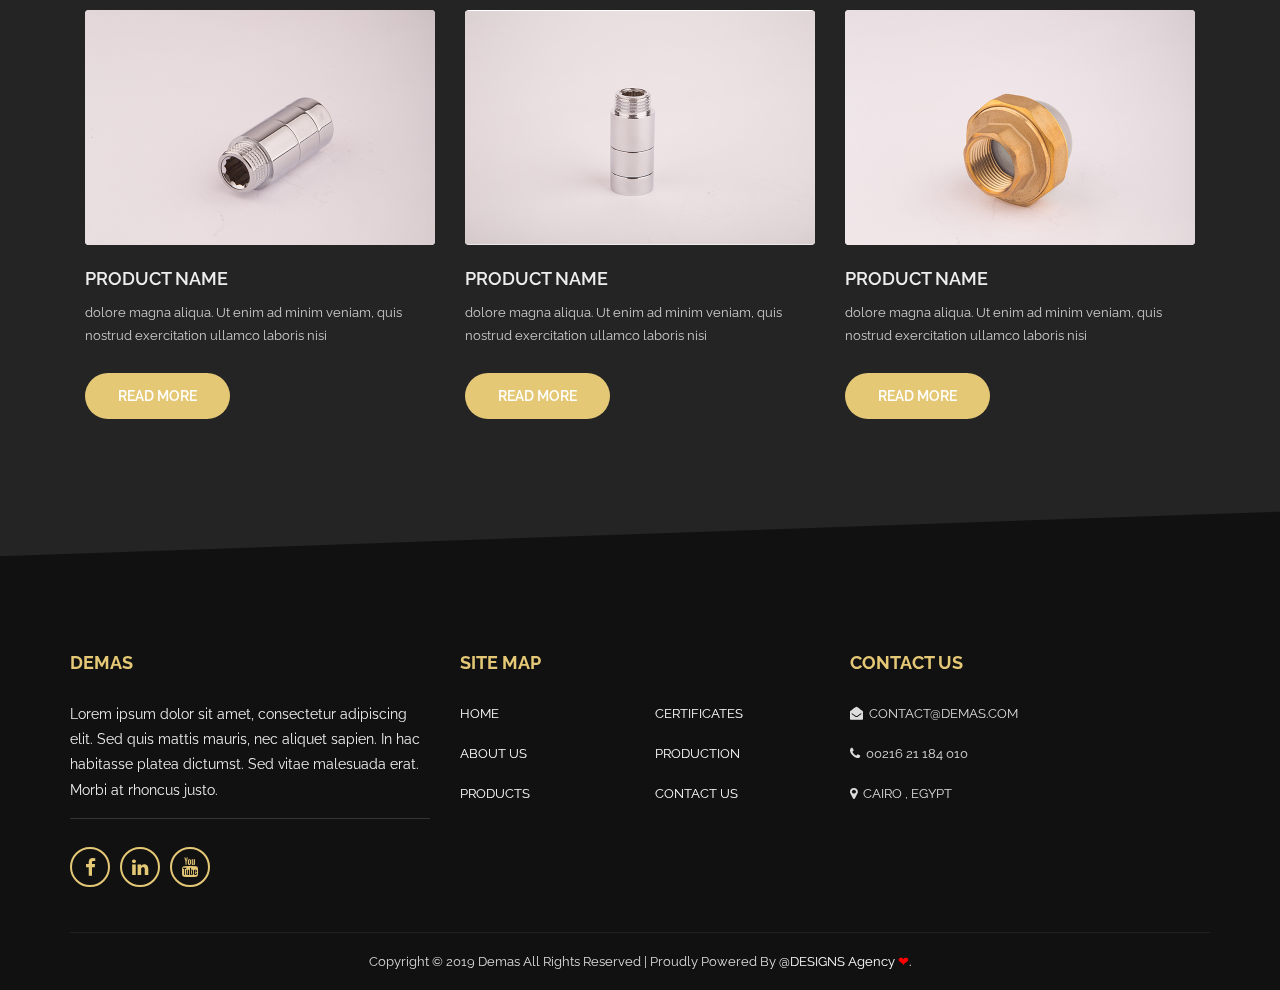
<file: product.html>
﻿<!DOCTYPE html>
<html lang="en">



<head>
    <meta charset="utf-8" />
    <title>Products | Demas</title>
    <meta name="viewport" content="width=device-width, initial-scale=1.0" />

    <!-- Favicon -->
    <link rel="shortcut icon" href="img/favicon.png">

    <!-- Template CSS Files -->
    <link rel="stylesheet" type="text/css" href="css/bootstrap.min.css" />
    <link rel="stylesheet" type="text/css" href="css/font-awesome.min.css" />
    <link rel="stylesheet" type="text/css" href="css/magnific-popup.css" />
    <link rel="stylesheet" type="text/css" href="css/style.css" />
    <link rel="stylesheet" type="text/css" href="css/skins/yellow.css" />



    <!-- Template JS Files -->
    <script src="js/modernizr.js"></script>
</head>

<body class="double-diagonal dark portfolio-page">
    <!-- Preloader Starts -->
    <div class="preloader" id="preloader">
        <div class="logopreloader">
            <img src="img/styleswitcher/logos/logo4.png" alt="logo-black">
        </div>
        <div class="loader" id="loader"></div>
    </div>
    <!-- Preloader Ends -->

    <div class="wrapper">
        <!-- Header Starts -->
        <header class="header">
            <div class="header-inner">
                <!-- Navbar Starts -->
                <nav class="navbar">
                    <!-- Logo Starts -->
                    <div class="logo">
                        <a data-toggle="collapse" data-target=".navbar-collapse.show" class="navbar-brand" href="index.html">
                            <!-- Logo White Starts -->
                            <img id="logo-light" class="logo-light" src="img/styleswitcher/logos/logo4.png" alt="logo-light" />
                            <!-- Logo White Ends -->
                            <!-- Logo Black Starts -->
                            <img id="logo-dark" class="logo-dark" src="img/styleswitcher/logos/logos-dark/logo-dark.png" alt="logo-dark" />
                            <!-- Logo Black Ends -->
                        </a>
                    </div>
                    <!-- Logo Ends -->
                    <!-- Toggle Icon for Mobile Starts -->
                    <button class="navbar-toggle navbar-toggler" type="button" data-toggle="collapse" data-target=".navbar-collapse" aria-controls="navbarSupportedContent" aria-expanded="false" aria-label="Toggle navigation">
                <span id="icon-toggler">
                  <span></span>
                  <span></span>
                  <span></span>
                  <span></span>
                </span>
            </button>
                    <!-- Toggle Icon for Mobile Ends -->
                    <div id="navbarSupportedContent" class="collapse navbar-collapse navbar-responsive-collapse">
                        <!-- Main Menu Starts -->
                        <ul class="nav navbar-nav" id="main-navigation">
                            <li><a href="index.html"><i class="fa fa-home"></i> Home</a></li>
                            <li><a href="about.html"><i class="fa fa-user"></i> About Us</a></li>
                            <li class="active"><a href="product.html"><i class="fa fa-user"></i>Products</a></li>
                            <li><a href="production.html"><i class="fa fa-user"></i> Production</a></li>
                            <li><a href="certificate.html"><i class="fa fa-user"></i> Certificates</a></li>
                            <li><a href="contact.html"><i class="fa fa-envelope"></i> Contact</a></li>


                        </ul>
                        <!-- Main Menu Ends -->
                    </div>

                    <!-- Navigation Menu Ends -->
                </nav>
                <!-- Navbar Ends -->
            </div>
        </header>
        <!-- Header Ends -->
        <!-- Banner Starts -->
        <section class="banner">
            <div class="content text-center">
                <div class="text-center top-text">
                    <!-- Main Heading Starts -->
                    <div class="text-center top-text">
                        <h1>Our Products</h1>
                    </div>
                    <!-- Main Heading Ends -->
                    <hr>
                    <!-- Breadcrumb Starts -->
                    <ul class="breadcrumb">
                        <li><a href="index.html"> home</a></li>
                        <li> Products</li>
                    </ul>
                    <!-- Breadcrumb Ends -->
                </div>
            </div>
        </section>
        <!-- Banner Ends -->
        <!-- Portfolio Section Starts -->
        <section class="portfolio">
            <!-- Container Starts -->
            <div class="container">
                <!-- Filter Wrapper Starts -->
                <nav>
                    <ul class="simplefilter nav nav-pills">
                        <!-- Filter Wrapper Items Starts -->
                        <li class="active" data-filter="all"><i class="fa fa-reorder"></i> All Products</li>
                        <li data-filter="1">Pipes</li>
                        <li data-filter="2">Pumps</li>
                        <li data-filter="3">Brass Valves</li>
                        <!-- Filter Wrapper Items Ends -->
                    </ul>
                </nav>
                <!-- Filter Wrapper Ends -->
                <div>
                    <div class="filtr-container">
                        <!-- Project Starts -->
                        <div class="col-xs-12 col-sm-4 col-md-4 filtr-item" data-category="1">
                            <div class="magnific-popup-gallery">
                                <!-- Thumbnail Starts -->
                                <figure class="thumbnail thumbnail__portfolio">
                                    <a class="image-wrap" href="img/projects/project-1.png" data-gal="magnific-pop-up[image]" title="Image project"><img class="img-responsive" src="img/projects/project-1.png" alt="Image Project" /><span class="zoom-icon"></span></a>
                                </figure>
                                <!-- Thumbnail Ends -->
                                <!-- Caption Starts -->
                                <div class="caption">
                                    <a class="title-link" href="#">
                                        <h3>Product Name</h3>
                                    </a>
                                    <p>dolore magna aliqua. Ut enim ad minim veniam, quis nostrud exercitation ullamco laboris nisi</p>
                                    <a class="custom-button" href="#">Read More</a>
                                </div>
                                <!-- Caption Ends -->
                            </div>
                        </div>
                        <!-- Project Ends -->
                        <!-- Project Starts -->
                        <div class="col-xs-12 col-sm-4 col-md-4 filtr-item" data-category="2">
                            <div class="magnific-popup-gallery">
                                <!-- Thumbnail Starts -->
                                <figure class="thumbnail thumbnail__portfolio">
                                    <a class="image-wrap mfp-youtube" href="img/projects/project-2.png"><img class="img-responsive" src="img/projects/project-2.png" alt="Gallery project" /><span class="zoom-icon video-icon"></span></a>
                                </figure>
                                <!-- Thumbnail Ends -->
                                <!-- Caption Starts -->
                                <div class="caption">
                                    <a class="title-link" href="#">
                                        <h3>product Name</h3>
                                    </a>
                                    <p>dolore magna aliqua. Ut enim ad minim veniam, quis nostrud exercitation ullamco laboris nisi</p>
                                    <a class="custom-button" href="#">Read More</a>
                                </div>
                                <!-- Caption Ends -->
                            </div>
                        </div>
                        <!-- Project Ends -->
                        <!-- Project Starts -->
                        <div class="col-xs-12 col-sm-4 col-md-4 filtr-item" data-category="1">
                            <div class="magnific-popup-gallery">
                                <!-- Thumbnail Starts -->
                                <figure class="thumbnail thumbnail__portfolio">
                                    <a class="image-wrap" href="img/projects/project-3.png" data-gal="magnific-pop-up[gallery]" title="Gallery project"><img class="img-responsive" src="img/projects/project-3.png" alt="Gallery project" /><span class="zoom-icon gallery-icon"></span></a>
                                </figure>
                                <a href="img/projects/project-1.png" title="Gallery project" data-gal="magnific-pop-up[gallery]" style="display:none;"></a>
                                <a href="img/projects/project-2.png" title="Gallery project" data-gal="magnific-pop-up[gallery]" style="display:none;"></a>
                                <a href="img/projects/project-3.png" title="Gallery project" data-gal="magnific-pop-up[gallery]" style="display:none;"></a>
                                <a href="img/projects/project-4.png" title="Gallery project" data-gal="magnific-pop-up[gallery]" style="display:none;"></a>
                                <a href="img/projects/project-5.png" title="Gallery project" data-gal="magnific-pop-up[gallery]" style="display:none;"></a>
                                <a href="img/projects/project-6.png" title="Gallery project" data-gal="magnific-pop-up[gallery]" style="display:none;"></a>
                                <!-- Thumbnail Ends -->
                                <!-- Caption Starts -->
                                <div class="caption">
                                    <a class="title-link" href="#">
                                        <h3>Product Name</h3>
                                    </a>
                                    <p>dolore magna aliqua. Ut enim ad minim veniam, quis nostrud exercitation ullamco laboris nisi</p>
                                    <a class="custom-button" href="#">Read More</a>
                                </div>
                                <!-- Caption Ends -->
                            </div>
                        </div>
                        <!-- Project Ends -->
                        <!-- Project Starts -->
                        <div class="col-xs-12 col-sm-4 col-md-4 filtr-item" data-category="3">
                            <div class="magnific-popup-gallery">
                                <!-- Thumbnail Starts -->
                                <figure class="thumbnail thumbnail__portfolio">
                                    <a class="image-wrap" href="#" title="portfolio"><img class="img-responsive" src="img/projects/project-4.png" alt="portfolio" /><span class="zoom-icon external-icon"></span></a>
                                </figure>
                                <!-- Thumbnail Ends -->
                                <!-- Caption Starts -->
                                <div class="caption">
                                    <a class="title-link" href="#">
                                        <h3>Product Name</h3>
                                    </a>
                                    <p>dolore magna aliqua. Ut enim ad minim veniam, quis nostrud exercitation ullamco laboris nisi</p>
                                    <a class="custom-button" href="#">Read More</a>
                                </div>
                                <!-- Caption Ends -->
                            </div>
                        </div>
                        <!-- Project Ends -->
                        <!-- Project Starts -->
                        <div class="col-xs-12 col-sm-4 col-md-4 filtr-item" data-category="1">
                            <div class="magnific-popup-gallery">
                                <!-- Thumbnail Starts -->
                                <figure class="thumbnail thumbnail__portfolio">
                                    <a class="image-wrap" href="img/projects/project-5.png" data-gal="magnific-pop-up[image]" title="Image project"><img class="img-responsive" src="img/projects/project-5.png" alt="Image Project" /><span class="zoom-icon"></span></a>
                                </figure>
                                <!-- Thumbnail Ends -->
                                <!-- Caption Starts -->
                                <div class="caption">
                                    <a class="title-link" href="#">
                                        <h3>Product Name</h3>
                                    </a>
                                    <p>dolore magna aliqua. Ut enim ad minim veniam, quis nostrud exercitation ullamco laboris nisi</p>
                                    <a class="custom-button" href="#">Read More</a>
                                </div>
                                <!-- Caption Ends -->
                            </div>
                        </div>
                        <!-- Project Ends -->
                        <!-- Project Starts -->
                        <div class="col-xs-12 col-sm-4 col-md-4 filtr-item" data-category="2">
                            <div class="magnific-popup-gallery">
                                <!-- Thumbnail Starts -->
                                <figure class="thumbnail thumbnail__portfolio">
                                    <a class="image-wrap mfp-youtube" href="img/projects/project-6.png"><img class="img-responsive" src="img/projects/project-6.png" alt="Gallery project" /><span class="zoom-icon video-icon"></span></a>
                                </figure>
                                <!-- Thumbnail Ends -->
                                <!-- Caption Starts -->
                                <div class="caption">
                                    <a class="title-link" href="#">
                                        <h3>Product Name</h3>
                                    </a>
                                    <p>dolore magna aliqua. Ut enim ad minim veniam, quis nostrud exercitation ullamco laboris nisi</p>
                                    <a class="custom-button" href="#">Read More</a>
                                </div>
                                <!-- Caption Ends -->
                            </div>
                        </div>
                        <!-- Project Ends -->
                        <!-- Project Starts -->
                        <div class="col-xs-12 col-sm-4 col-md-4 filtr-item" data-category="1">
                            <div class="magnific-popup-gallery">
                                <!-- Thumbnail Starts -->
                                <figure class="thumbnail thumbnail__portfolio">
                                    <a class="image-wrap" href="img/projects/project-7.png" data-gal="magnific-pop-up[image]" title="Image project"><img class="img-responsive" src="img/projects/project-7.png" alt="Image Project" /><span class="zoom-icon"></span></a>
                                </figure>
                                <!-- Thumbnail Ends -->
                                <!-- Caption Starts -->
                                <div class="caption">
                                    <a class="title-link" href="#">
                                        <h3>Product Name</h3>
                                    </a>
                                    <p>dolore magna aliqua. Ut enim ad minim veniam, quis nostrud exercitation ullamco laboris nisi</p>
                                    <a class="custom-button" href="#">Read More</a>
                                </div>
                                <!-- Caption Ends -->
                            </div>
                        </div>
                        <!-- Project Ends -->
                        <!-- Project Starts -->
                        <div class="col-xs-12 col-sm-4 col-md-4 filtr-item" data-category="2">
                            <div class="magnific-popup-gallery">
                                <!-- Thumbnail Starts -->
                                <figure class="thumbnail thumbnail__portfolio">
                                    <a class="image-wrap mfp-vimeo" href="img/projects/project-8.png"><img class="img-responsive" src="img/projects/project-8.png" alt="Gallery project" /><span class="zoom-icon video-icon"></span></a>
                                </figure>
                                <!-- Thumbnail Ends -->
                                <!-- Caption Starts -->
                                <div class="caption">
                                    <a class="title-link" href="#">
                                        <h3>Product Name</h3>
                                    </a>
                                    <p>dolore magna aliqua. Ut enim ad minim veniam, quis nostrud exercitation ullamco laboris nisi</p>
                                    <a class="custom-button" href="#">Read More</a>
                                </div>
                                <!-- Caption Ends -->
                            </div>
                        </div>
                        <!-- Project Ends -->
                        <!-- Project Starts -->
                        <div class="col-xs-12 col-sm-4 col-md-4 filtr-item" data-category="1">
                            <div class="magnific-popup-gallery">
                                <!-- Thumbnail Starts -->
                                <figure class="thumbnail thumbnail__portfolio">
                                    <a class="image-wrap" href="img/projects/project-9.png" data-gal="magnific-pop-up[gallery]" title="Product Name"><img class="img-responsive" src="img/projects/project-9.png" alt="Slider project" /><span class="zoom-icon gallery-icon"></span></a>
                                </figure>
                                <a href="img/projects/project-1.png" title="Gallery project" data-gal="magnific-pop-up[gallery]" style="display:none;"></a>
                                <a href="img/projects/project-2.png" title="Gallery project" data-gal="magnific-pop-up[gallery]" style="display:none;"></a>
                                <a href="img/projects/project-6.png" title="Gallery project" data-gal="magnific-pop-up[gallery]" style="display:none;"></a>
                                <!-- Thumbnail Ends -->
                                <!-- Caption Starts -->
                                <div class="caption">
                                    <a class="title-link" href="#">
                                        <h3>Product Name</h3>
                                    </a>
                                    <p>dolore magna aliqua. Ut enim ad minim veniam, quis nostrud exercitation ullamco laboris nisi</p>
                                    <a class="custom-button" href="#">Read More</a>
                                </div>
                                <!-- Caption Ends -->
                            </div>
                        </div>
                        <!-- Project Ends -->
                    </div>
                </div>
            </div>
            <!-- Container Ends -->
        </section>
        <!-- Portfolio Section Ends -->

        <!-- Footer Section Starts -->
        <footer class="footer top-logos">
            <!-- Footer Top Area Starts -->
            <div class="container top-footer">
                <div class="row">
                    <div class="col-xs-6 col-sm-12 col-md-4">

                        <div class="facts-footer">
                            <h4>Demas</h4>
                            <p class="text">
                                Lorem ipsum dolor sit amet, consectetur adipiscing elit. Sed quis mattis mauris, nec aliquet sapien. In hac habitasse platea dictumst. Sed vitae malesuada erat. Morbi at rhoncus justo.
                            </p>

                        </div>
                        <!-- Facts Ends -->
                        <hr>
                        <!-- Social Media Links Starts -->
                        <div class="social-icons">
                            <ul class="social">

                                <li>
                                    <a class="facebook" href="#" title="facebook"></a>
                                </li>


                                <li>
                                    <a class="linkedin" href="#" title="linkedin"></a>
                                </li>
                                <li>
                                    <a class="youtube" href="#" title="youtube"></a>
                                </li>
                            </ul>
                        </div>
                        <!-- Social Media Links Ends -->
                    </div>
                    <div class="col-xs-6 col-sm-4 col-md-2">
                        <h4>Site Map</h4>
                        <div class="menu">
                            <ul>

                                <li><a href="#">Home</a></li>
                                <li><a href="#">About Us</a></li>
                                <li><a href="#">Products</a></li>
                            </ul>
                        </div>
                    </div>
                    <!-- Footer Widget Ends -->
                    <!-- Footer Widget Starts -->
                    <div class="col-xs-6 col-sm-4 col-md-2 site-map2">
                        <h4></h4>
                        <div class="menu">
                            <ul>

                                <li><a href="#">Certificates</a></li>
                                <li><a href="#">Production</a></li>
                                <li><a href="#">Contact Us</a></li>
                            </ul>
                        </div>
                    </div>
                    <!-- Footer Widget Ends -->
                    <!-- Footer Widget Starts -->
                    <div class="col-xs-6 col-sm-4 col-md-3">
                        <h4>Contact US</h4>
                        <div class="menu">
                            <ul>
                                <li><span><i class="fa fa-envelope-open"></i> contact@demas.com</span></li>
                                <li><span><i class="fa fa-phone"></i> 00216 21 184 010</span></li>
                                <li><span><i class="fa fa-map-marker"></i> Cairo , Egypt</span></li>

                            </ul>
                        </div>
                    </div>

                </div>
                <!-- Footer Bottom Area Starts -->
                <div class="bottom-footer">
                    <div class="row">
                        <div class="col-xs-12">
                            <!-- Copyright Text Starts -->
                            <p class="text-center">Copyright © 2019 Demas All Rights Reserved | Proudly Powered By <a href="https://a-designs.net" target="_blank" style="color:white">@DESIGNS Agency <span style="color: red;">❤</span>.</p>
                    <!-- Copyright Text Ends -->
                </div>
            </div>
        </div>
        <!-- Footer Bottom Area Ends -->
    </div>
    <!-- Footer Top Area Ends -->

</footer>
<!-- Footer Section Ends -->
<!-- Back To Top Starts -->
<div id="back-top-wrapper">
    <p id="back-top">
        <a href="#top"><span></span></a>
                            </p>
                        </div>
                        <!-- Back To Top Ends -->
                    </div>
                    <!-- Wrapper Ends -->

                    <!-- Template JS Files -->
                    <script src="js/jquery-2.2.4.min.js"></script>
                    <script src="js/plugins/jquery.easing.1.3.js"></script>
                    <script src="js/plugins/bootstrap.min.js"></script>
                    <script src="js/plugins/jquery.filterizr.js"></script>
                    <script src="js/plugins/jquery.magnific-popup.min.js"></script>

                    <!-- Live Style Switcher JS File - only demo -->
                    <script src="js/styleswitcher.js"></script>

                    <!-- Main JS Initialization File -->
                    <script src="js/custom.js"></script>

</body>



</html>
</file>
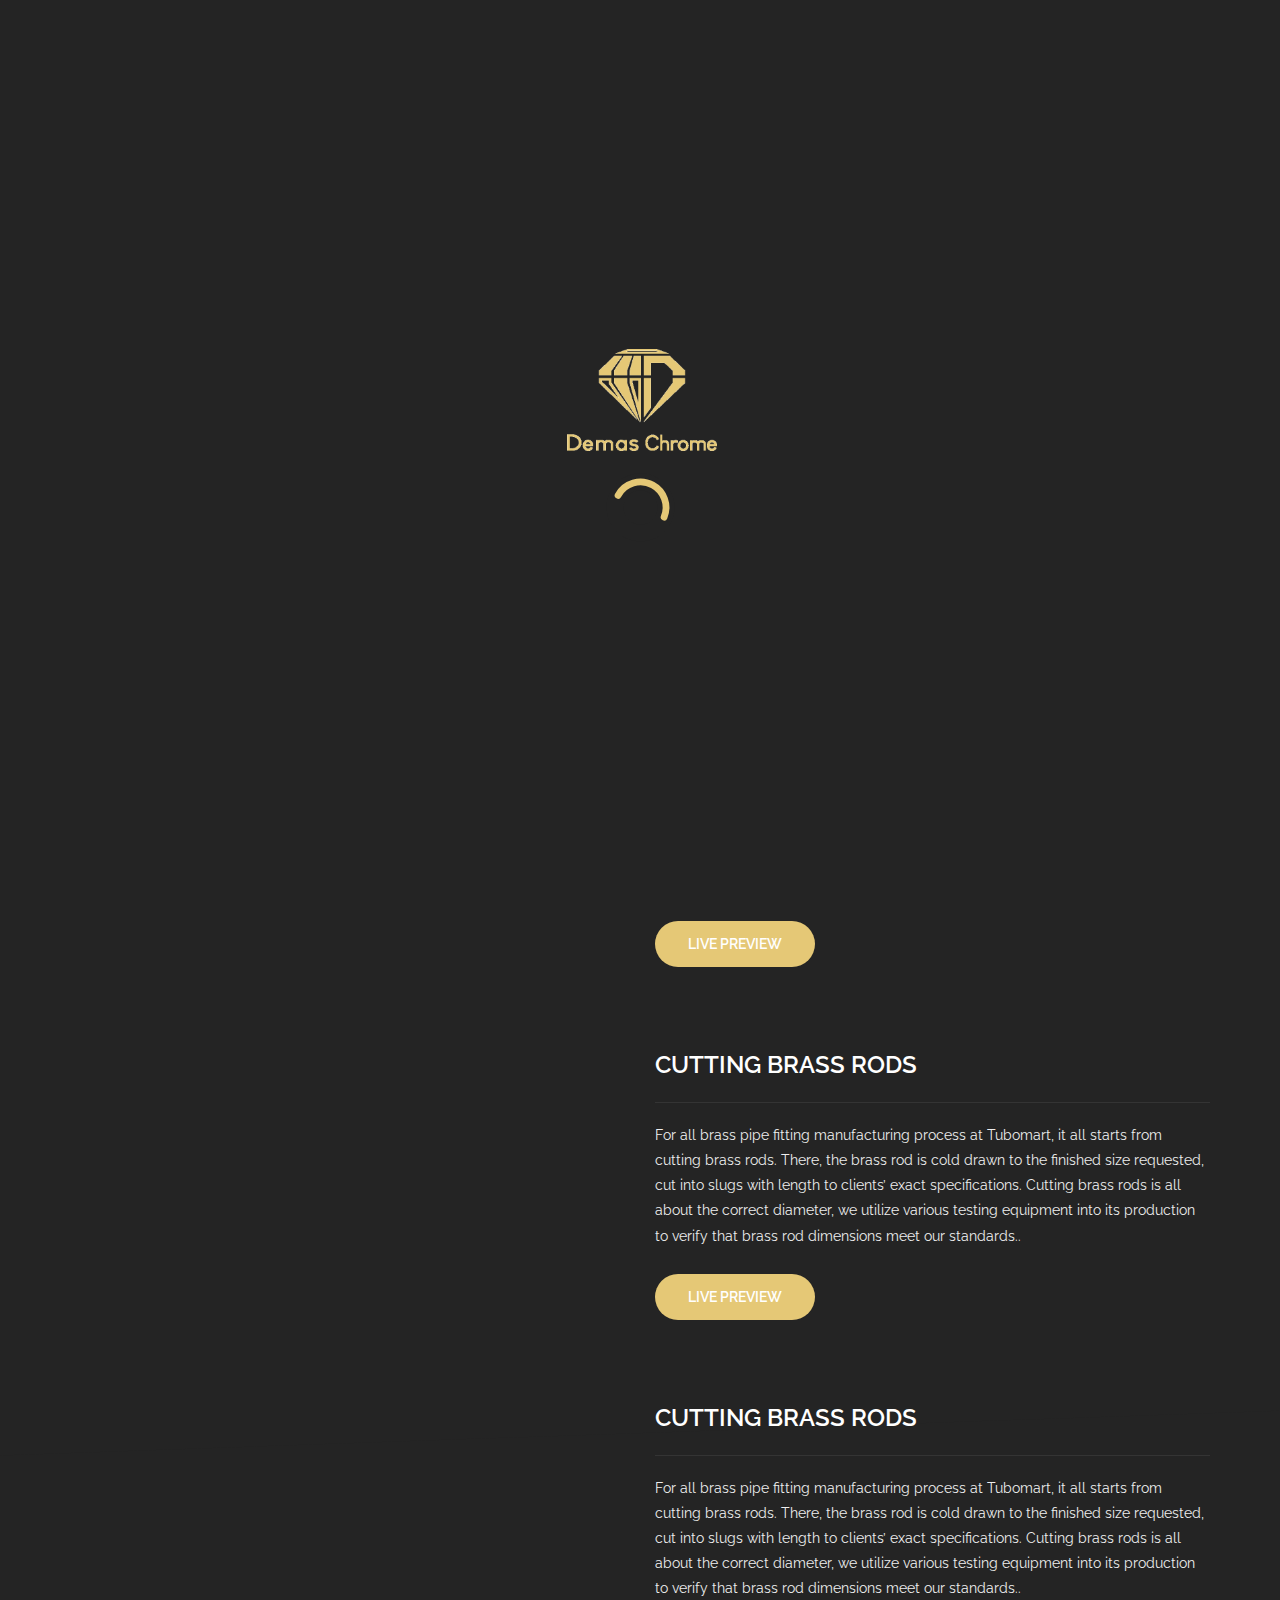
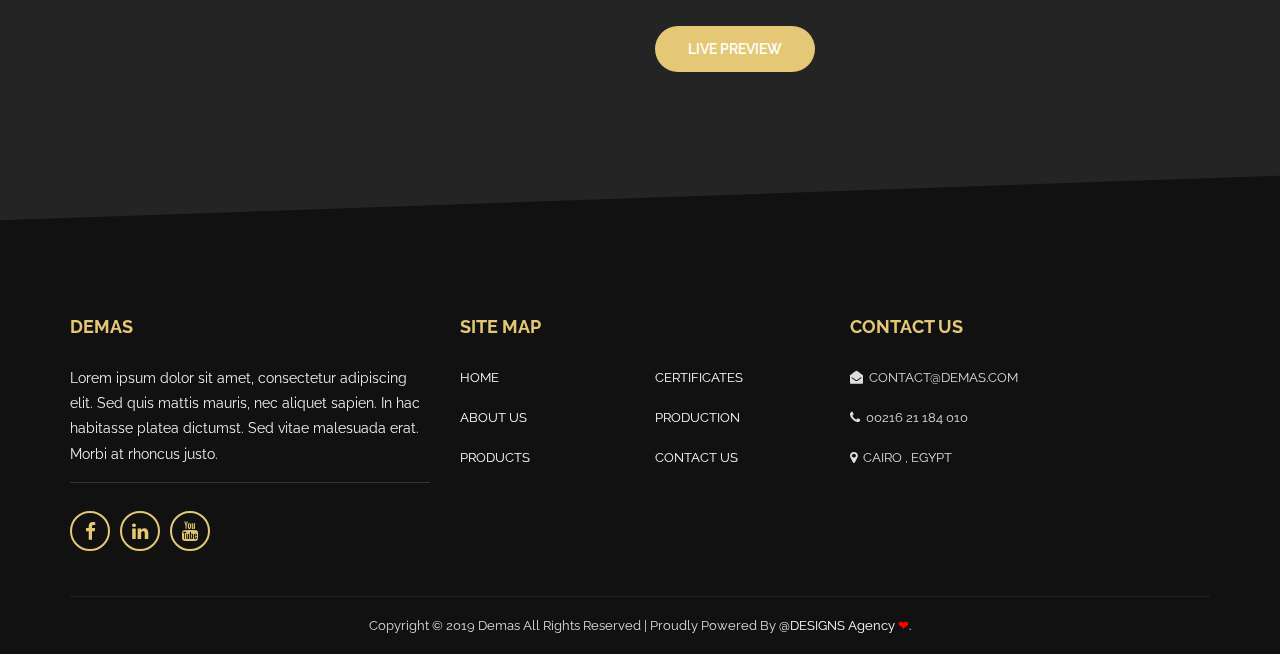
<file: production.html>
﻿<!DOCTYPE html>
<html lang="en">


<head>
    <meta charset="utf-8" />
    <title>Production | Demas </title>
    <meta name="viewport" content="width=device-width, initial-scale=1.0" />

    <!-- Favicon -->
    <link rel="shortcut icon" href="img/favicon.png">

    <!-- Template CSS Files -->
    <link rel="stylesheet" type="text/css" href="css/bootstrap.min.css" />
    <link rel="stylesheet" type="text/css" href="css/font-awesome.min.css" />
    <link rel="stylesheet" type="text/css" href="css/style.css" />
    <link rel="stylesheet" type="text/css" href="css/skins/yellow.css" />

    <!-- Template JS Files -->
    <script src="js/modernizr.js"></script>

</head>

<body class="double-diagonal dark portfolio-project">
    <!-- Preloader Starts -->
    <div class="preloader" id="preloader">
        <div class="logopreloader">
            <img src="img/styleswitcher/logos/logo4.png" alt="logo-black">
        </div>
        <div class="loader" id="loader"></div>
    </div>
    <!-- Preloader Ends -->

    <div class="wrapper">
        <!-- Header Starts -->
        <header class="header">
            <div class="header-inner">
                <!-- Navbar Starts -->
                <nav class="navbar">
                    <!-- Logo Starts -->
                    <div class="logo">
                        <a data-toggle="collapse" data-target=".navbar-collapse.show" class="navbar-brand" href="index.html">
                            <!-- Logo White Starts -->
                            <img id="logo-light" class="logo-light" src="img/styleswitcher/logos/logo4.png" alt="logo-light" />
                            <!-- Logo White Ends -->
                            <!-- Logo Black Starts -->
                            <img id="logo-dark" class="logo-dark" src="img/styleswitcher/logos/logos-dark/logo-dark.png" alt="logo-dark" />
                            <!-- Logo Black Ends -->
                        </a>
                    </div>
                    <!-- Logo Ends -->
                    <!-- Toggle Icon for Mobile Starts -->
                    <button class="navbar-toggle navbar-toggler" type="button" data-toggle="collapse" data-target=".navbar-collapse" aria-controls="navbarSupportedContent" aria-expanded="false" aria-label="Toggle navigation">
                <span id="icon-toggler">
                  <span></span>
                  <span></span>
                  <span></span>
                  <span></span>
                </span>
            </button>
                    <!-- Toggle Icon for Mobile Ends -->
                    <div id="navbarSupportedContent" class="collapse navbar-collapse navbar-responsive-collapse">
                        <!-- Main Menu Starts -->
                        <ul class="nav navbar-nav" id="main-navigation">
                            <li><a href="index.html"><i class="fa fa-home"></i> Home</a></li>
                            <li><a href="about.html"><i class="fa fa-user"></i> About Us</a></li>
                            <li><a href="product.html"><i class="fa fa-user"></i>Products</a></li>
                            <li class="active"><a href="production.html"><i class="fa fa-user"></i> Production</a></li>
                            <li><a href="certificate.html"><i class="fa fa-user"></i> Certificates</a></li>
                            <li><a href="contact.html"><i class="fa fa-envelope"></i> Contact</a></li>


                        </ul>
                        <!-- Main Menu Ends -->
                    </div>

                    <!-- Navigation Menu Ends -->
                </nav>
                <!-- Navbar Ends -->
            </div>
        </header>
        <!-- Header Ends -->
        <!-- Banner Starts -->
        <section class="banner">
            <div class="content text-center">
                <div class="text-center top-text">
                    <!-- Main Heading Starts -->
                    <div class="text-center top-text">
                        <h1>Production</h1>
                    </div>
                    <!-- Main Heading Ends -->
                    <hr>
                    <!-- Breadcrumb Starts -->
                    <ul class="breadcrumb">
                        <li><a href="index.html"> home</a></li>

                        <li>Production</li>
                    </ul>
                    <!-- Breadcrumb Ends -->
                </div>
            </div>
        </section>
        <!-- Banner Ends -->
        <!-- Project Starts -->
        <section class="project">
            <div class="container">
                <div class="row pt-5 row-production">
                    <!-- Project Main Content Starts -->
                    <div class="col-md-6">
                        <div class="project-main-content videocontainer">
                            <iframe width="875" height="492" src="https://www.youtube.com/embed/PsAoxugKl5U" frameborder="0" allow="accelerometer; autoplay; encrypted-media; gyroscope; picture-in-picture" allowfullscreen></iframe> </div>

                    </div>
                    <!-- Project Main Content Ends -->
                    <!-- Project Details Starts -->
                    <div class="col-md-6">
                        <div class="project-details">
                            <h3>
                                Cutting Brass Rods</h3>

                            <hr>
                            <p>For all brass pipe fitting manufacturing process at Tubomart, it all starts from cutting brass rods. There, the brass rod is cold drawn to the finished size requested, cut into slugs with length to clients’ exact specifications.
                                Cutting brass rods is all about the correct diameter, we utilize various testing equipment into its production to verify that brass rod dimensions meet our standards..</p>
                            <a class="custom-button" href="https://www.youtube.com/watch?time_continue=2&v=PsAoxugKl5U">Live preview</a>
                        </div>
                    </div>
                    <!-- Project Details Ends -->
                </div>
                <div class="row pt-5 row-production">
                    <!-- Project Main Content Starts -->
                    <div class="col-md-6">
                        <div class="project-main-content videocontainer">
                            <iframe width="875" height="492" src="https://www.youtube.com/embed/PsAoxugKl5U" frameborder="0" allow="accelerometer; autoplay; encrypted-media; gyroscope; picture-in-picture" allowfullscreen></iframe> </div>

                    </div>
                    <!-- Project Main Content Ends -->
                    <!-- Project Details Starts -->
                    <div class="col-md-6">
                        <div class="project-details">
                            <h3>
                                Cutting Brass Rods</h3>

                            <hr>
                            <p>For all brass pipe fitting manufacturing process at Tubomart, it all starts from cutting brass rods. There, the brass rod is cold drawn to the finished size requested, cut into slugs with length to clients’ exact specifications.
                                Cutting brass rods is all about the correct diameter, we utilize various testing equipment into its production to verify that brass rod dimensions meet our standards..</p>
                            <a class="custom-button" href="https://www.youtube.com/watch?time_continue=2&v=PsAoxugKl5U">Live preview</a>
                        </div>
                    </div>
                    <!-- Project Details Ends -->
                </div>
                <div class="row pt-5 row-production">
                    <!-- Project Main Content Starts -->
                    <div class="col-md-6">
                        <div class="project-main-content videocontainer">
                            <iframe width="875" height="492" src="https://www.youtube.com/embed/PsAoxugKl5U" frameborder="0" allow="accelerometer; autoplay; encrypted-media; gyroscope; picture-in-picture" allowfullscreen></iframe> </div>

                    </div>
                    <!-- Project Main Content Ends -->
                    <!-- Project Details Starts -->
                    <div class="col-md-6">
                        <div class="project-details">
                            <h3>
                                Cutting Brass Rods</h3>

                            <hr>
                            <p>For all brass pipe fitting manufacturing process at Tubomart, it all starts from cutting brass rods. There, the brass rod is cold drawn to the finished size requested, cut into slugs with length to clients’ exact specifications.
                                Cutting brass rods is all about the correct diameter, we utilize various testing equipment into its production to verify that brass rod dimensions meet our standards..</p>
                            <a class="custom-button" href="https://www.youtube.com/watch?time_continue=2&v=PsAoxugKl5U">Live preview</a>
                        </div>
                    </div>
                    <!-- Project Details Ends -->
                </div>
            </div>
        </section>
        <!-- Project Ends -->
        <footer class="footer top-logos">
            <!-- Footer Top Area Starts -->
            <div class="container top-footer">
                <div class="row">
                    <div class="col-xs-6 col-sm-12 col-md-4">

                        <div class="facts-footer">
                            <h4>Demas</h4>
                            <p class="text">
                                Lorem ipsum dolor sit amet, consectetur adipiscing elit. Sed quis mattis mauris, nec aliquet sapien. In hac habitasse platea dictumst. Sed vitae malesuada erat. Morbi at rhoncus justo.
                            </p>

                        </div>
                        <!-- Facts Ends -->
                        <hr>
                        <!-- Social Media Links Starts -->
                        <div class="social-icons">
                            <ul class="social">

                                <li>
                                    <a class="facebook" href="#" title="facebook"></a>
                                </li>


                                <li>
                                    <a class="linkedin" href="#" title="linkedin"></a>
                                </li>
                                <li>
                                    <a class="youtube" href="#" title="youtube"></a>
                                </li>
                            </ul>
                        </div>
                        <!-- Social Media Links Ends -->
                    </div>
                    <div class="col-xs-6 col-sm-4 col-md-2">
                        <h4>Site Map</h4>
                        <div class="menu">
                            <ul>

                                <li><a href="#">Home</a></li>
                                <li><a href="#">About Us</a></li>
                                <li><a href="#">Products</a></li>
                            </ul>
                        </div>
                    </div>
                    <!-- Footer Widget Ends -->
                    <!-- Footer Widget Starts -->
                    <div class="col-xs-6 col-sm-4 col-md-2 site-map2">
                        <h4></h4>
                        <div class="menu">
                            <ul>

                                <li><a href="#">Certificates</a></li>
                                <li><a href="#">Production</a></li>
                                <li><a href="#">Contact Us</a></li>
                            </ul>
                        </div>
                    </div>
                    <!-- Footer Widget Ends -->
                    <!-- Footer Widget Starts -->
                    <div class="col-xs-6 col-sm-4 col-md-3">
                        <h4>Contact US</h4>
                        <div class="menu">
                            <ul>
                                <li><span><i class="fa fa-envelope-open"></i> contact@demas.com</span></li>
                                <li><span><i class="fa fa-phone"></i> 00216 21 184 010</span></li>
                                <li><span><i class="fa fa-map-marker"></i> Cairo , Egypt</span></li>

                            </ul>
                        </div>
                    </div>

                </div>
                <!-- Footer Bottom Area Starts -->
                <div class="bottom-footer">
                    <div class="row">
                        <div class="col-xs-12">
                            <!-- Copyright Text Starts -->
                            <p class="text-center">Copyright © 2019 Demas All Rights Reserved | Proudly Powered By <a href="https://a-designs.net" target="_blank" style="color:white">@DESIGNS Agency <span style="color: red;">❤</span>.</p>
                        <!-- Copyright Text Ends -->
                    </div>
                </div>
            </div>
            <!-- Footer Bottom Area Ends -->
        </div>
        <!-- Footer Top Area Ends -->

    </footer>
    <!-- Footer Section Ends -->
    <!-- Back To Top Starts -->
    <div id="back-top-wrapper">
        <p id="back-top">
            <a href="#top"><span></span></a>
                            </p>
                        </div>
                        <!-- Back To Top Ends -->
                    </div>
                    <!-- Wrapper Ends -->

                    <!-- Template JS Files -->
                    <script src="js/jquery-2.2.4.min.js"></script>
                    <script src="js/plugins/jquery.easing.1.3.js"></script>
                    <script src="js/plugins/bootstrap.min.js"></script>

                    <!-- Live Style Switcher JS File - only demo -->
                    <script src="js/styleswitcher.js"></script>

                    <!-- Main JS Initialization File -->
                    <script src="js/custom.js"></script>

</body>



</html>
</file>
<file: css/style.css>
/* [ GENERAL ] */


/*================================================== */

@import url('https://fonts.googleapis.com/css?family=Raleway:300,400,400i,500,600,700,800');
body {
    font: 14px/22px "Raleway", Arial, Helvetica, sans-serif;
    color: #6e6e6e;
    background-color: #222;
    padding: 0 !important;
    position: relative;
    -webkit-font-smoothing: antialiased;
    -moz-osx-font-smoothing: grayscale;
}

.wrapper {
    overflow: hidden;
    background-color: #fff;
}

.section-overlay {
    background-color: rgba(0, 0, 0, 0.7);
    padding: 90px 0 120px;
}

.services .container,
.blog .container,
.pricing .container {
    padding: 90px 15px !important;
}

.about .container,
.team .container {
    padding: 90px 15px 112px !important;
}

.portfolio .container {
    padding: 90px 0 !important;
}

.unstyled {
    list-style: none;
    margin: 0;
    padding: 0;
}


/* Boxed Body */

@media(min-width:1200px) {
    body.boxed header {
        max-width: 1220px;
    }
    body.boxed {
        background: url(../img/backgrounds/az_subtle.png);
        background-attachment: fixed;
    }
    body.boxed .wrapper {
        max-width: 1220px;
        margin: 0 auto;
        background: #fff;
        box-shadow: 0px 3px 8px 7px #ccc;
    }
}

hr {
    margin-top: 25px;
}


/* Dark Body */

body.dark {
    color: #ccc;
}

body.dark p,
body.dark h1,
body.dark h2,
body.dark h4,
body.dark h5,
body.dark h6,
body.dark .portfolio .caption h3,
body.dark .portfolio .nav-pills li {
    color: #eee;
}

body.dark.boxed .wrapper,
body.dark .wrapper,
body.dark ul.nav li.dropdown ul.dropdown-menu,
body.dark.auth-page,
body.dark .faq,
body.dark .shop-cart,
body.dark .shop-checkout,
body.dark .terms {
    background-color: #242424;
}

body.dark ul.nav li.dropdown ul.dropdown-menu li:first-child {
    padding-top: 1px;
}

body.dark .panel.panel-default,
body.dark .panel.panel-default {
    border-color: #343434;
}

body.dark h4.panel-title a.collapsed,
body.dark .terms h3,
body.dark ul.nav li.dropdown ul.dropdown-menu li a,
body.dark .header.header-fixed ul.nav li.dropdown ul.dropdown-menu li a,
body.dark .shop-checkout .checkout table.products td.text-price,
body.dark .header-fixed .navbar-nav .fa-search,
body.dark.blog-page article h4,
body.dark .sidebar .widget-title,
body.dark .widget.recent-posts .entry-title a,
body.dark .shop-cart table.order thead tr,
body.dark .shop-cart h4.title-totals,
body.dark .shop-cart .table h6,
body.dark .shop-cart .table td span.price,
body.dark .shop-cart .table .icon-delete-product,
body.dark .shop-cart .price,
body.dark .shop-cart .table.cart-total th.total .price,
body.dark .shop-checkout h3,
body.dark .about .about-content .title-about,
body.dark ul.navbar-nav>li>a,
body.dark .header-fixed ul.navbar-nav li a,
body.dark .comments-heading,
body.dark .comments-list .comment-author,
body.dark .project .project-details h3,
body.dark .latest-post .post-title a,
body.dark .price-content .value {
    color: #fff;
}

body.dark .panel-default>.panel-heading+.panel-collapse>.panel-body {
    border-top-color: #343434;
}

body.dark ul.nav li.dropdown ul.dropdown-menu {
    border: 1px solid #343434;
    box-shadow: none;
    border-top: 0;
}

body.dark ul.nav.nav-tabs li a,
ul.nav.nav-tabs li.active a {
    color: #ddd;
}

body.dark .header.header-fixed {
    background-color: #242424;
    border-bottom: 1px solid #343434;
}

body.dark .header.header-fixed #icon-toggler span {
    background-color: #fff;
}

body.dark .shop-checkout .form-group select.form-control:focus {
    border: 1px solid #333;
}

body.dark .sidebar ul.nav.nav-tabs li a {
    color: #ddd;
}

body.dark.blog-page .meta {
    border-top: 1px solid #343434;
    border-bottom: 1px solid #343434;
}

body.dark .sidebar ul.nav-tabs li,
body.dark .widget.recent-posts ul li {
    border-bottom: 1px solid #444;
}

body.dark .sidebar ul.nav-tabs li:last-child,
body.dark.blog-page .widget.recent-posts ul li:last-child {
    border-bottom: 0;
}

body.dark .shop-checkout select {
    background: #343434;
    border: 1px solid #444;
}

body.dark .widget,
body.dark .comments-list .comment,
body.dark .shop-checkout .checkout .payment .cheque,
body.dark .shop-checkout .checkout .payment .paypal,
body.dark .shop-checkout .checkout table.products th.with-bg,
body.dark .shop-checkout .checkout table.products thead tr,
body.dark .shop-cart .qty,
body.dark .shop-cart input.qtyplus,
body.dark .shop-cart input.qtyminus,
body.dark.blog-page .pagination li a:hover,
body.dark .shop-cart table.order thead tr,
body.dark .shop-cart .quantity,
body.dark .custom-form input[type=text],
body.dark .custom-form input[type=email],
body.dark .custom-form input[type=password],
body.dark .custom-form textarea {
    background-color: #343434;
}

body.dark.blog-page .pagination li a {
    border: 1px solid #343434;
    color: #fff;
}

body.dark .shop-cart .table tbody>tr,
body.dark .shop-checkout .table tbody>tr,
body.dark .shop-cart .table.cart-total .section-border {
    border-bottom: 1px solid #343434;
}

body.dark .custom-form input[type=text],
body.dark .custom-form input[type=email],
body.dark .custom-form input[type=password],
body.dark .custom-form textarea {
    border: 1px solid #444;
    color: #fff;
}

body.dark .custom-form input[type=text]:focus,
body.dark .custom-form input[type=text]:active,
body.dark .custom-form input[type=email]:focus,
body.dark .custom-form input[type=email]:active,
body.dark .custom-form input[type=password]:focus,
body.dark .custom-form input[type=password]:active,
body.dark .custom-form textarea:focus,
body.dark .custom-form textarea:active {
    border: 1px solid #555;
    background-color: #343434;
}

body.dark .about ul.nav.nav-tabs li>a {
    border-left: 1px solid #aaa;
}

body.dark .about ul.nav.nav-tabs li:first-child>a {
    border-left: 0;
}

body.dark .about,
body.dark .services,
body.dark .pricing,
body.dark .portfolio,
body.dark .team,
body.dark .blog,
body.dark .contact,
body.dark .project,
body.dark .project .bx-wrapper,
body.dark .preloader,
body.dark .user-auth>div:nth-child(2),
body.dark .logos {
    background-color: #242424;
}

body.dark .project .bx-wrapper {
    border: 5px solid #242424;
}

body.dark .services-box-item-cover,
body.dark .services-box-item-content {
    background: #151515;
    box-shadow: none;
}

body.dark .services-box-item-cover .icon-serv {
    margin-top: 10%;
}

body.dark .services-box-item-content .icon-content {
    float: right;
}

body.dark .about .about-content .about-right-side img {
    border: 0;
}

body.dark hr {
    border-top: 1px solid #343434;
    background-color: transparent;
}

body.dark .caption p,
body.dark .services-box-item-content p,
body.dark .info-map-boxes-item p {
    color: #ccc;
}

body.dark .team-member {
    box-shadow: none;
}

body.dark .team-member-caption {
    background-color: #151515;
}

body.dark .info-map-boxes-item {
    background-color: #343434;
    box-shadow: none;
}

body.dark .info-map-boxes-item:before {
    background-color: #343434;
}

body.dark .info-map-boxes-item h1 {
    border-bottom: 1px solid #444;
}

body.dark .gmap_container {
    color: #6e6e6e;
}

body.dark .pricing-wrapper>li {
    background: #171717;
}

body.dark .price-content .currency {
    color: #666;
}

body.dark .pricing-features li {
    border-bottom: 1px solid #242424;
}

body.dark.reversed-skew .logos {
    margin-top: -50px;
    padding-top: 27px;
    margin-bottom: -115px;
    padding-bottom: 95px;
}

body.dark.skew .logos {
    margin-top: -50px;
    padding-top: 50px;
    margin-bottom: -82px;
    padding-bottom: 80px;
}

body.dark.big-triangle .projectmanager:after,
body.dark.big-triangle .projectmanager:before,
body.dark.big-triangle .mainslider:after,
body.dark.big-triangle .mainslider:before,
body.dark.big-triangle .testimonials:after,
body.dark.big-triangle .testimonials:before,
body.dark.big-triangle .newsletter:after,
body.dark.big-triangle .newsletter:before,
body.dark.big-triangle .facts:after,
body.dark.big-triangle .facts:before,
body.dark.big-triangle .videopromotion:after,
body.dark.big-triangle .videopromotion:before,
body.dark.big-triangle .contactform:after,
body.dark.big-triangle .contactform:before,
body.dark.big-triangle .banner:after,
body.dark.big-triangle .banner:before,
body.big-triangle.about-page.dark .testimonials:after,
body.big-triangle.about-page.dark .testimonials:before {
    border-bottom: 100px solid #242424;
}

body.dark.big-triangle .projectmanager:after,
body.dark.big-triangle .projectmanager:before,
body.dark.big-triangle .testimonials:after,
body.dark.big-triangle .testimonials:before,
body.dark.big-triangle .newsletter:after,
body.dark.big-triangle .newsletter:before,
body.dark.big-triangle .facts:after,
body.dark.big-triangle .facts:before,
body.dark.big-triangle .call-to-action:after,
body.dark.big-triangle .call-to-action:before,
body.dark.big-triangle .videopromotion:after,
body.dark.big-triangle .videopromotion:before,
body.about-page.big-triangle.dark .call-to-action:after,
body.about-page.big-triangle.dark .call-to-action:before {
    border-top: 100px solid #242424;
}

body.dark.big-triangle .footer.top-logos:after,
body.dark.big-triangle .footer.top-logos:before {
    border-top: 100px solid #242424;
}

body.dark.big-triangle .footer:after,
body.dark.big-triangle .footer:before {
    border-top: 100px solid #242424;
}

body.dark.big-triangle .call-to-action:after,
body.dark.big-triangle .call-to-action:before,
body.dark.big-triangle .contactform:after,
body.dark.big-triangle .contactform:before {
    border-bottom: 100px solid #242424;
}

body.dark .divider .outer-line {
    border-bottom: 1px solid #888;
}

body.dark .pricing-switcher>p {
    background: #444;
}

body.dark .footer {
    background: #111;
}

.footer-logo img {
    width: 60%;
    margin-bottom: 20px;
}

.footer .site-map2 {
    margin-top: 18px;
}


/* Body Separators
================================================== */


/* Normal */

body.normal .videopromotion .section-overlay {
    padding: 90px 0 106px;
}

body.normal .newsletter .section-overlay {
    padding: 90px 0 112px;
}

body.normal .facts .section-overlay {
    padding: 90px 0 84px;
}

body.normal .call-to-action .section-overlay {
    padding: 90px 0 110px;
}

body.normal .testimonials .section-overlay {
    padding: 90px 0 137px;
}

body.normal .services .container {
    padding: 90px 15px 72px !important
}

body.normal .portfolio .container {
    padding: 90px 0 96px !important;
}

body.normal .pricing .container {
    padding: 90px 15px 96px !important;
}

body.normal .blog .container {
    padding: 90px 15px 112px !important;
}

body.normal.blog-page .blog .container {
    padding: 100px 15px 70px !important;
}

body.normal .contactform .section-overlay {
    padding: 90px 0 60px !important;
}

body.normal .project .container {
    padding: 120px 15px;
}

body.normal .shop-cart .container,
body.normal .shop-checkout .container {
    padding: 100px 15px;
}

body.normal .terms .container {
    padding: 70px 15px;
}


/* Skew */

body.skew .about,
body.skew .faq,
body.skew.portfolio-page .portfolio,
body.skew .terms,
body.skew .shop-cart,
body.skew .shop-checkout,
body.skew.pricing-page .pricing,
body.skew .project,
body.skew .projectmanager,
body.skew .services,
body.skew .pricing,
body.skew .testimonials,
body.skew .team,
body.skew .blog,
body.skew .facts,
body.skew .call-to-action,
body.skew .newsletter,
body.skew .contactform,
body.skew .videopromotion {
    -webkit-transform: skewY(-3deg);
    transform: skewY(-3deg);
}

body.skew .about .container,
body.skew .faq .container,
body.skew.portfolio-page .portfolio .container,
body.skew .terms .container,
body.skew .shop-cart .container,
body.skew .shop-checkout .container,
body.skew.pricing-page .pricing .container,
body.skew .project .container,
body.skew .projectmanager .container,
body.skew .services .container,
body.skew .pricing .container,
body.skew .testimonials .container,
body.skew .team .container,
body.skew .blog .container,
body.skew .facts .container,
body.skew .call-to-action .container,
body.skew .newsletter .container,
body.skew .contactform .container,
body.skew .videopromotion .container {
    -webkit-transform: skewY(3deg);
    transform: skewY(3deg);
    -webkit-backface-visibility: hidden;
    backface-visibility: hidden;
}

body.skew .about,
body.skew .faq,
body.skew.portfolio-page .portfolio,
body.skew .terms,
body.skew .shop-cart,
body.skew .shop-checkout,
body.skew .project,
body.skew.pricing-page .pricing {
    margin-top: -55px;
}

body.skew .portfolio {
    margin-top: -20px;
    padding-top: 17px;
}

body.skew .contact {
    margin-bottom: 100px;
}

body.skew .contactform {
    margin-top: -150px;
}

body.skew .about .container {
    padding: 70px 15px 150px;
}

body.skew .faq .container,
body.skew .terms .container {
    padding: 140px 15px 70px;
}

body.skew .shop-cart .container,
body.skew .shop-checkout .container {
    padding: 140px 15px 100px;
}

body.skew .project .container {
    padding: 140px 15px 100px;
}

body.skew .services .container {
    padding: 70px 15px 90px;
}

body.skew .pricing .container {
    padding: 100px 15px 94px !important;
}

body.skew .portfolio .container {
    padding: 70px 15px 100px;
}

body.skew .team .container {
    padding: 70px 15px 120px;
}

body.skew .blog .container {
    padding: 90px 15px 112px !important;
}

body.skew.blog-page .blog .container {
    padding: 70px 15px 30px !important;
}

body.skew.about-page .about .container,
body.skew.about-page .team .container {
    padding: 100px 15px 120px !important;
}

body.skew.about-page .services .container {
    padding: 100px 15px !important;
}

body.skew.blog-page .blog {
    margin-top: -55px;
    padding-top: 55px;
}

body.skew .bx-wrapper {
    margin: 90px 0 60px;
}

body.skew .videopromotion .section-overlay {
    padding: 90px 0 112px;
}

body.skew .testimonials .section-overlay {
    padding: 90px 0 135px;
}

body.skew .facts .section-overlay {
    padding: 90px 0;
}

body.skew .contactform .section-overlay {
    padding: 90px 0 60px !important;
}

body.skew .info-map-boxes {
    margin-top: -285px;
}

body.skew .footer {
    -webkit-transform: skewY(-3deg);
    transform: skewY(-3deg);
    margin-top: 30px;
    margin-bottom: -50px;
    padding-bottom: 50px;
    border: none;
}

body.skew .footer .container {
    -webkit-transform: skewY(3deg);
    transform: skewY(3deg);
    -webkit-backface-visibility: hidden;
    backface-visibility: hidden;
    padding: 120px 15px 0;
}


/* Reversed Skew */

body.reversed-skew .about {
    margin-top: -55px;
    margin-bottom: 120px;
}

body.reversed-skew .faq,
body.reversed-skew.portfolio-page .portfolio,
body.reversed-skew .terms,
body.reversed-skew .shop-cart,
body.reversed-skew .shop-checkout,
body.reversed-skew.pricing-page .pricing {
    margin-top: -55px;
}

body.reversed-skew .about .container {
    padding: 70px 15px 100px;
}

body.reversed-skew .faq .container,
body.reversed-skew.portfolio-page .portfolio .container {
    padding: 140px 15px 100px;
}

body.reversed-skew .terms .container {
    padding: 140px 15px 70px;
}

body.reversed-skew .shop-cart .container,
body.reversed-skew .shop-checkout .container {
    padding: 140px 15px 100px;
}

body.reversed-skew.pricing-page .pricing .container {
    padding: 100px 15px 120px !important;
}

body.reversed-skew .services .container {
    padding: 70px 15px 90px;
}

body.reversed-skew .pricing .container {
    padding: 70px 15px 100px !important;
}

body.reversed-skew .portfolio .container {
    padding: 70px 0 100px !important;
}

body.reversed-skew .project .container {
    padding: 140px 15px 100px !important;
}

body.reversed-skew .team .container {
    padding: 70px 15px 120px;
}

body.reversed-skew .blog .container {
    padding: 70px 15px 30px !important;
}

body.reversed-skew .about,
body.reversed-skew .faq,
body.reversed-skew.portfolio-page .portfolio,
body.reversed-skew .terms,
body.reversed-skew .shop-cart,
body.reversed-skew .shop-checkout,
body.reversed-skew.pricing-page .pricing,
body.reversed-skew .call-to-action,
body.reversed-skew .testimonials,
body.reversed-skew .newsletter,
body.reversed-skew .project,
body.reversed-skew .contactform .container,
body.reversed-skew.blog-page .blog {
    -webkit-transform: skewY(-3deg);
    transform: skewY(-3deg);
}

body.reversed-skew .projectmanager,
body.reversed-skew .about .container,
body.reversed-skew .faq .container,
body.reversed-skew.portfolio-page .portfolio .container,
body.reversed-skew .terms .container,
body.reversed-skew .shop-cart .container,
body.reversed-skew .shop-checkout .container,
body.reversed-skew.pricing-page .pricing .container,
body.reversed-skew .videopromotion,
body.reversed-skew .facts,
body.reversed-skew .call-to-action,
body.reversed-skew .project .container,
body.reversed-skew .testimonials .container,
body.reversed-skew .newsletter .container,
body.reversed-skew .contactform,
body.reversed-skew.blog-page .blog .container {
    -webkit-transform: skewY(3deg);
    transform: skewY(3deg);
}

body.reversed-skew.blog-page .blog {
    margin-top: -55px;
    padding-top: 55px;
    padding-bottom: 0;
}

body.reversed-skew .project {
    margin-top: -55px;
}

body.reversed-skew .projectmanager {
    margin-top: -100px;
}

body.reversed-skew.about-page .services .container {
    padding: 0 !important;
}

body.reversed-skew.about-page .about .container,
body.reversed-skew.about-page .team .container {
    padding: 100px 15px 120px !important;
}

body.reversed-skew .about .container,
body.reversed-skew .faq .container,
body.reversed-skew.portfolio-page .portfolio .container,
body.reversed-skew .terms .container,
body.reversed-skew .shop-cart .container,
body.reversed-skew .shop-checkout .container {
    backface-visibility: hidden;
}

body.reversed-skew .services,
body.reversed-skew .pricing,
body.reversed-skew .team {
    padding-bottom: 100px;
    margin-top: -50px;
    border-top: 60px solid #efefef;
}

body.reversed-skew .services {
    margin-top: -72px;
}

body.reversed-skew.about-page:not(.dark) .services {
    padding-bottom: 170px;
    margin-top: -150px;
    border-top: 160px solid #efefef;
    margin-bottom: -60px;
}

body.reversed-skew.portfolio-page .portfolio .container {
    padding: 100px 15px 70px !important;
}

body.reversed-skew.pricing-page .pricing {
    border-top: 0;
    padding-bottom: 0;
}

body.reversed-skew .blog {
    padding-bottom: 100px;
    margin-top: -88px;
}

body.dark.reversed-skew .services,
body.dark.reversed-skew .pricing,
body.dark.reversed-skew .team {
    border-top: 60px solid #242424;
}

body.reversed-skew .testimonials,
body.reversed-skew .newsletter {
    margin-top: -100px;
    margin-bottom: 100px;
}

body.reversed-skew .videopromotion {
    margin-top: -100px;
}

body.reversed-skew .portfolio {
    margin-top: -88px;
}

body.reversed-skew .contact {
    margin-bottom: 100px;
}

body.reversed-skew .contactform {
    margin-top: -150px;
}

body.reversed-skew .contactform .section-overlay {
    padding: 90px 0 60px !important;
}

body.reversed-skew .videopromotion .section-overlay {
    padding: 90px 0 112px;
}

body.reversed-skew .testimonials .section-overlay {
    padding: 90px 0 135px !important;
}

body.reversed-skew .facts .section-overlay {
    padding: 90px 0 !important;
}

body.reversed-skew .bx-wrapper {
    margin: 120px 0 80px;
}

body.reversed-skew .info-map-boxes {
    margin-top: -285px;
}

body.reversed-skew .footer {
    -webkit-transform: skewY(-3deg);
    transform: skewY(-3deg);
    margin-top: 28px;
    margin-bottom: -50px;
    padding-bottom: 50px;
    border: none;
}

body.reversed-skew .footer .container {
    -webkit-transform: skewY(3deg);
    transform: skewY(3deg);
    -webkit-backface-visibility: hidden;
    backface-visibility: hidden;
    padding: 120px 15px 0;
}

body.reversed-skew .projectmanager .container,
body.reversed-skew .facts .container,
body.reversed-skew .call-to-action .container,
body.reversed-skew .videopromotion .container {
    -webkit-transform: skewY(-3deg);
    transform: skewY(-3deg);
    -webkit-backface-visibility: hidden;
    backface-visibility: hidden;
}


/* Double diagonal */

body.double-diagonal .services,
body.double-diagonal .pricing,
body.double-diagonal .team,
body.double-diagonal .blog,
body.double-diagonal .contact {
    padding-bottom: 50px;
}

body.double-diagonal.pricing-page .pricing {
    padding-bottom: 30px;
}

body.double-diagonal.about-page .call-to-action {
    margin-top: -55px;
}

body.double-diagonal .testimonials,
body.double-diagonal .newsletter {
    margin-top: -50px;
}

body.double-diagonal .contact {
    margin-bottom: -50px;
}

body.double-diagonal .projectmanager,
body.double-diagonal .testimonials,
body.double-diagonal .facts,
body.double-diagonal .call-to-action,
body.double-diagonal .videopromotion,
body.double-diagonal .newsletter,
body.double-diagonal .contactform {
    -webkit-transform: skewY(-3deg);
    transform: skewY(-3deg);
}

body.double-diagonal .about .container {
    padding: 50px 15px 150px !important;
}

body.double-diagonal .pricing .container {
    padding: 50px 15px 135px !important;
}

body.double-diagonal .team .container {
    padding: 50px 15px 150px !important;
}

body.double-diagonal .portfolio .container,
body.double-diagonal .blog .container {
    padding: 50px 15px 110px !important;
}

body.double-diagonal.pricing-page .pricing .container {
    padding: 30px 15px 60px !important;
}

body.double-diagonal .faq .container,
body.double-diagonal .terms .container {
    padding: 90px 15px 70px !important;
}

body.double-diagonal .shop-cart .container,
body.double-diagonal .shop-checkout .container {
    padding: 90px 15px !important;
}

body.double-diagonal .project .container {
    padding: 90px 15px 60px !important;
}

body.double-diagonal .services .container {
    padding: 50px 15px 110px !important;
}

body.double-diagonal .portfolio .container {
    padding: 50px 0 135px !important;
}

body.double-diagonal.portfolio-page .portfolio .container {
    padding: 50px 15px 70px !important;
}

body.double-diagonal .blog .container {
    padding: 50px 15px 100px !important;
}

body.double-diagonal.blog-page .blog .container {
    padding: 90px 15px 60px !important;
}

body.double-diagonal.blog-page.blog-post .blog .container {
    padding: 90px 15px 20px !important;
}

body.double-diagonal.blog-page .blog {
    padding-bottom: 0;
}

body.double-diagonal .testimonials .section-overlay {
    padding: 110px 0 180px;
}

body.double-diagonal .newsletter .section-overlay,
body.double-diagonal .call-to-action .section-overlay {
    padding: 110px 0 180px;
}

body.double-diagonal .facts .section-overlay {
    padding: 110px 0 180px;
}

body.double-diagonal .projectmanager .section-overlay {
    padding: 110px 0 180px;
}

body.double-diagonal section {
    position: relative;
    z-index: 1;
}

body.double-diagonal .logos {
    padding: 1px 0;
}

body.double-diagonal section::before,
body.double-diagonal section::after {
    position: absolute;
    content: "";
    pointer-events: none;
}

body.double-diagonal .about::before,
body.double-diagonal .about::after,
body.double-diagonal .faq::before,
body.double-diagonal .faq::after,
body.double-diagonal .terms::before,
body.double-diagonal .terms::after,
body.double-diagonal .shop-cart::before,
body.double-diagonal .shop-cart::after,
body.double-diagonal .shop-checkout::before,
body.double-diagonal .shop-checkout::after,
body.double-diagonal .project::before,
body.double-diagonal .project::after,
body.double-diagonal .services::before,
body.double-diagonal .services::after,
body.double-diagonal .pricing::before,
body.double-diagonal .pricing::after,
body.double-diagonal .portfolio::before,
body.double-diagonal .portfolio::after,
body.double-diagonal .team::before,
body.double-diagonal .team::after,
body.double-diagonal .blog::before,
body.double-diagonal .blog::after,
body.double-diagonal .contact::before,
body.double-diagonal .contact::after,
body.double-diagonal .logos::before,
body.double-diagonal .logos::after {
    top: 0;
    left: -25%;
    z-index: -1;
    width: 150%;
    height: 75%;
    background: inherit;
    -webkit-transform: rotate(-2deg);
    transform: rotate(-2deg);
    -webkit-transform-origin: 0 0;
    transform-origin: 0 0;
}

body.double-diagonal .about::before,
body.double-diagonal .faq::before,
body.double-diagonal .terms::before,
body.double-diagonal .shop-cart::before,
body.double-diagonal .shop-checkout::before,
body.double-diagonal .project::before,
body.double-diagonal .services::before,
body.double-diagonal .pricing::before,
body.double-diagonal .portfolio::before,
body.double-diagonal .team::before,
body.double-diagonal .blog::before,
body.double-diagonal .contact::before,
body.double-diagonal .logos::before {
    height: 50%;
    -webkit-transform: rotate(-3deg);
    transform: rotate(-3deg);
    -webkit-transform-origin: 3% 0;
    transform-origin: 3% 0;
}

body.double-diagonal .projectmanager .container,
body.double-diagonal .testimonials .container,
body.double-diagonal .facts .container,
body.double-diagonal .call-to-action .container,
body.double-diagonal .videopromotion .container,
body.double-diagonal .newsletter .container,
body.double-diagonal .contactform .container {
    -webkit-transform: skewY(3deg);
    transform: skewY(3deg);
    -webkit-backface-visibility: hidden;
    backface-visibility: hidden;
}

body.double-diagonal .videopromotion .section-overlay {
    padding: 120px 0 180px;
}

body.double-diagonal .bx-wrapper {
    margin: 50px 0;
}

body.double-diagonal .contactform {
    margin-top: -100px;
}

body.double-diagonal .info-map-boxes {
    margin-top: -295px;
}

body.double-diagonal .footer {
    -webkit-transform: skewY(-2deg);
    transform: skewY(-2deg);
    margin-top: 30px;
    margin-bottom: -50px;
    padding-bottom: 50px;
    border: none;
}

body.double-diagonal .footer .container {
    -webkit-transform: skewY(2deg);
    transform: skewY(2deg);
    -webkit-backface-visibility: hidden;
    backface-visibility: hidden;
    padding: 120px 15px 0;
}


/* Big Triangle */

body.big-triangle .projectmanager,
body.big-triangle .mainslider,
body.big-triangle .testimonials,
body.big-triangle .facts,
body.big-triangle .call-to-action,
body.big-triangle .contactform,
body.big-triangle .newsletter,
body.big-triangle .videopromotion,
body.big-triangle .footer,
body.big-triangle .banner {
    position: relative;
    -webkit-backface-visibility: hidden;
}

body.big-triangle .projectmanager .container,
body.big-triangle .mainslider .container,
body.big-triangle .testimonials .container,
body.big-triangle .facts .container,
body.big-triangle .call-to-action .container,
body.big-triangle .contactform .container,
body.big-triangle .newsletter .container,
body.big-triangle .videopromotion .container {
    position: relative;
    z-index: 999;
}

body.big-triangle .projectmanager:after,
body.big-triangle .projectmanager:before,
body.big-triangle .mainslider:after,
body.big-triangle .mainslider:before,
body.big-triangle .testimonials:after,
body.big-triangle .testimonials:before,
body.big-triangle .newsletter:after,
body.big-triangle .newsletter:before,
body.big-triangle .facts:after,
body.big-triangle .facts:before,
body.big-triangle .call-to-action:after,
body.big-triangle .call-to-action:before,
body.big-triangle .contactform:after,
body.big-triangle .contactform:before,
body.big-triangle .videopromotion:after,
body.big-triangle .videopromotion:before,
body.big-triangle .footer:after,
body.big-triangle .footer:before,
body.big-triangle .banner:after,
body.big-triangle .banner:before {
    content: "";
    position: absolute;
    bottom: -1px;
    top: 0;
    width: 50%;
    z-index: 100;
    border-top: 100px solid #fff;
    border-bottom: 100px solid #fff;
    -webkit-transform: rotate(0.000001deg);
    transform: rotate(0.000001deg);
}

body.about-page.big-triangle .call-to-action:after,
body.about-page.big-triangle .call-to-action:before {
    border-top: 100px solid #efefef;
}

body.big-triangle.about-page .testimonials:after,
body.big-triangle.about-page .testimonials:before {
    border-bottom: 100px solid #efefef;
}

body.big-triangle .mainslider:after,
body.big-triangle .mainslider:before,
body.big-triangle .banner:after,
body.big-triangle .banner:before {
    top: initial;
    border-top: none;
}

body.big-triangle .testimonials:after,
body.big-triangle .testimonials:before,
body.big-triangle .newsletter:after,
body.big-triangle .newsletter:before,
body.big-triangle .contactform:after,
body.big-triangle .contactform:before {
    border-top: 100px solid #efefef;
}

body.big-triangle .contactform:after,
body.big-triangle .contactform:before {
    border-top: 0;
}

body.big-triangle .services .container {
    padding: 90px 15px 72px !important;
}

body.big-triangle .testimonials .section-overlay {
    padding: 90px 0 135px;
}

body.big-triangle .facts .section-overlay {
    padding: 90px 0;
}

body.big-triangle .newsletter .section-overlay {
    padding: 90px 0 112px !important;
}

body.big-triangle .portfolio .container {
    padding: 90px 0 96px !important;
}

body.big-triangle .team .container {
    padding: 70px 15px 100px;
}

body.big-triangle .testimonials .carousel-indicators {
    z-index: 111;
}

body.big-triangle .projectmanager:after,
body.big-triangle .projectmanager:before,
body.big-triangle .facts:after,
body.big-triangle .facts:before,
body.big-triangle .videopromotion:after,
body.big-triangle .videopromotion:before,
body.big-triangle .footer:after,
body.big-triangle .footer:before {
    border-bottom: 100px solid #efefef;
}

body.big-triangle .mainslider:before,
body.big-triangle .projectmanager:before,
body.big-triangle .testimonials:before,
body.big-triangle .newsletter:before,
body.big-triangle .facts:before,
body.big-triangle .call-to-action:before,
body.big-triangle .contactform:before,
body.big-triangle .videopromotion:before,
body.big-triangle .footer:before,
body.big-triangle .banner:before {
    right: 50%;
    border-right: 1000px solid transparent;
    border-left: 1000px solid;
}

body.big-triangle .mainslider:after,
body.big-triangle .projectmanager:after,
body.big-triangle .testimonials:after,
body.big-triangle .newsletter:after,
body.big-triangle .facts:after,
body.big-triangle .call-to-action:after,
body.big-triangle .contactform:after,
body.big-triangle .videopromotion:after,
body.big-triangle .footer:after,
body.big-triangle .banner:after {
    left: 50%;
    border-left: 1000px solid transparent;
    border-right: 1000px solid;
}

body.big-triangle .blog .container {
    padding: 90px 15px !important;
}

body.big-triangle.blog-page .blog .container {
    padding: 100px 15px 50px !important;
}

body.big-triangle .call-to-action .section-overlay {
    padding: 90px 0 112px;
}

body.big-triangle .videopromotion .section-overlay {
    padding: 90px 0 106px;
}

body.big-triangle .project .container {
    padding: 100px 15px;
}

body.big-triangle .shop-cart .container,
body.big-triangle .shop-checkout .container,
body.big-triangle .terms .container {
    padding: 100px 15px;
}

body.big-triangle .contactform .section-overlay {
    padding: 90px 0;
}

body.big-triangle .footer:after,
body.big-triangle .footer:before {
    bottom: initial;
    border-bottom: none;
}

body.big-triangle .footer {
    border-top: none;
}

body.big-triangle .footer .container {
    padding: 120px 15px 0;
}

body.big-triangle .bx-wrapper {
    margin: 70px 0 60px;
}


/* Heading */

h1,
h2,
h3,
h4,
h5,
h6 {
    color: #555;
    text-transform: uppercase;
    font-family: "Raleway", sans-serif;
}

h1 {
    font-size: 48px;
    line-height: 48px;
    font-weight: 800;
    margin: 15px 0;
}

h2 {
    font-size: 36px;
    line-height: 36px;
    font-weight: 800;
}

h3 {
    font-size: 24px;
    line-height: 24px;
}

h4 {
    font-size: 18px;
    line-height: 18px;
}

h5 {
    font-size: 14px;
    line-height: 14px;
}

h6 {
    font-size: 12px;
    line-height: 12px;
}

.projectmanager h2,
.facts h2,
.facts h4,
.call-to-action h1,
.call-to-action h4,
.testimonials h2,
.testimonials h4,
.newsletter h2,
.newsletter h4,
.contactform h2,
.contactform h4,
.projectmanager h1,
.testimonials h1,
.facts h1,
.newsletter h1,
.contactform h1,
.videopromotion h1,
.videopromotion h4 {
    color: #fff;
}


/* Paragraph */

p {
    font-family: "Raleway", sans-serif;
    font-size: 14px;
    line-height: 1.8;
    font-weight: 400;
    margin-bottom: 15px;
    margin-top: 0px;
    color: #666;
}

.top-text h4 {
    margin: 23px 0 25px;
    font-weight: 400;
}

a,
a:hover {
    text-decoration: none !important;
}


/* Divider */

.divider span {
    display: inline-block;
    vertical-align: middle;
}

.divider .fa {
    font-size: 20px;
    margin: 0 20px;
}

.divider .outer-line {
    width: 25%;
    border-bottom: 1px solid #ddd;
}


/* [ HEADER ] */


/*================================================== */

.header {
    position: absolute;
    text-align: center;
    top: 0px;
    z-index: 1000;
    color: #fff;
    width: 100%;
    height: 99px;
    transition: background-color 200ms ease-in-out 0s;
    -o-transition: background-color 200ms ease-in-out 0s;
    -moz-transition: background-color 200ms ease-in-out 0s;
    -webkit-transition: background-color 200ms ease-in-out 0s;
}

.header.header-fixed {
    display: block;
    margin-top: 0 !important;
    position: fixed;
    height: 90px;
    background-color: #fff;
    border-bottom: 1px solid #f1f1f1;
}

.header-inner {
    position: relative;
}

.header-fixed .logo a {
    height: initial;
    margin-top: 13px;
    transition: all 0.3s ease 0s;
    -o-transition: all 0.3s ease 0s;
    -moz-transition: all 0.3s ease 0s;
    -webkit-transition: all 0.3s ease 0s;
}

.header-fixed ul.navbar-nav li a {
    padding: 26px 12px;
    color: #555;
}

.header:before {
    content: "";
    position: absolute;
    top: 0;
    left: 0;
    right: 0;
    bottom: 0;
    width: 100%;
    height: 120px;
    background: -webkit-linear-gradient(top, rgba(0, 0, 0, 0.65) 0%, rgba(252, 252, 252, 0) 99%, rgba(255, 255, 255, 0) 100%);
    background: linear-gradient(to bottom, rgba(0, 0, 0, 0.65) 0%, rgba(252, 252, 252, 0) 99%, rgba(255, 255, 255, 0) 100%);
    filter: progid: DXImageTransform.Microsoft.gradient(startColorstr="#a6000000", endColorstr="#00ffffff", GradientType=0);
}

.header-fixed:before {
    background: none;
    height: 0;
}


/* Logo */

.logo {
    float: left;
    text-align: left;
    display: inline-block;
    margin-left: 5%;
}

.logo a {
    width: 150px;
    display: block;
    margin: 20px 0 0 30px;
    transition: all 0.3s ease 0s;
    -o-transition: all 0.3s ease 0s;
    -moz-transition: all 0.3s ease 0s;
    -webkit-transition: all 0.3s ease 0s;
}

.logo a img {
    width: 100%;
    transition: all 0.3s ease 0s;
    -o-transition: all 0.3s ease 0s;
    -moz-transition: all 0.3s ease 0s;
    -webkit-transition: all 0.3s ease 0s;
}

.header .logo a img.logo-light {
    opacity: 1;
}

.header .logo a img.logo-dark {
    opacity: 0;
}

.header.header-fixed .logo a img.logo-light {
    opacity: 0;
}

.header.header-fixed .logo a img.logo-dark {
    opacity: 1;
}

.logo {
    float: left;
    text-align: left;
    display: inline-block;
}

.logo a {
    max-width: 100%;
    transition: all 0.27s cubic-bezier(0, 0, 0.58, 1) 0s;
    -o-transition: all 0.27s cubic-bezier(0, 0, 0.58, 1) 0s;
    -moz-transition: all 0.27s cubic-bezier(0, 0, 0.58, 1) 0s;
    -webkit-transition: all 0.27s cubic-bezier(0, 0, 0.58, 1) 0s;
    position: relative;
}

.logo a img {
    width: 100%;
    position: absolute;
    top: 0;
    left: 0;
    transition: all 0.27s cubic-bezier(0, 0, 0.58, 1) 0s;
    -o-transition: all 0.27s cubic-bezier(0, 0, 0.58, 1) 0s;
    -moz-transition: all 0.27s cubic-bezier(0, 0, 0.58, 1) 0s;
    -webkit-transition: all 0.27s cubic-bezier(0, 0, 0.58, 1) 0s;
}


/* Navigation Menu */

.navbar {
    border-radius: 0;
    border: 0;
    margin-bottom: 0;
}

.navbar-toggle {
    float: right;
    border-radius: 0;
    margin-right: 0;
}

.nav>li>a:focus,
.nav>li>a:hover {
    background: none;
}

.nav-tabs>li>a {
    border: 0;
}

ul.navbar-nav {
    float: right;
    display: block;
    margin-top: 9px;
    margin-right: 5%;
}

ul.navbar-nav>li {
    float: none;
    display: inline-block;
}

ul.navbar-nav>li:not(.search):hover,
ul.navbar-nav>li.active {
    color: #fff;
    position: relative;
}

ul.navbar-nav>li {
    padding: 0;
    position: relative;
}

ul.navbar-nav>li:last-child:after {
    background: none;
}

ul.navbar-nav>li>a {
    color: #fff;
    font-size: 13px;
    line-height: 1;
    padding: 43px 12px;
    font-weight: 600;
    text-transform: uppercase;
    font-family: "Raleway", sans-serif;
    transition: .1s;
}

ul.navbar-nav li a i:not(.icon-angle) {
    font-size: 11px;
    padding-right: 3px;
}

ul.navbar-nav li a i.icon-angle {
    padding-left: 3px;
}

ul.navbar-nav>li:hover>a:after,
ul.navbar-nav>li.active>a:after {
    position: absolute;
    content: '';
    left: 0;
    bottom: 0;
    width: 100%;
    height: 3px;
}

ul.nav.nav-tabs {
    border-bottom: 0;
}

ul.nav.nav-tabs li a,
ul.nav.nav-tabs li.active a {
    border-top: 0;
    border-bottom: 0;
    border-right: 0;
    border-left: 1px solid #555;
    border-radius: 0;
    font-size: 15px;
    color: #777;
    padding: 0 30px;
    margin: 15px 0 25px;
    text-transform: uppercase;
}

ul.nav.nav-tabs li.active a {
    font-weight: 600;
}

ul.nav.nav-tabs li:first-child a {
    border-left: 0;
    padding-left: 0;
}

ul.nav.nav-tabs li a:hover,
ul.nav.nav-tabs li.active a:hover {
    border-bottom: 0 !important;
    border-top: 0 !important;
}


/* Dropdown */

ul.navbar-nav>li.open>a,
ul.navbar-nav>li.open>a:hover,
ul.navbar-nav>li.open>a:focus,
ul.navbar-nav>li.open>a:active {
    background: transparent;
}

ul.nav li.dropdown ul.dropdown-menu {
    background: #fff;
}

ul.nav li.dropdown ul.dropdown-menu li a {
    color: #555;
}

ul.nav li.dropdown ul.dropdown-menu li.active a {
    color: #fff;
}

.dropdown-menu {
    text-align: left;
    border: 0;
    box-shadow: none;
    z-index: 100;
    min-width: 200px;
    border-radius: 0;
    padding: 0;
}

.navbar-nav>li .dropdown-menu li:last-child a {
    border-bottom: 0 !important;
}

.navbar-nav>li>.dropdown-menu a {
    background: none;
    text-transform: uppercase;
}

.dropdown-menu li a {
    display: block;
    font-size: 12px;
    font-weight: 600;
    line-height: normal;
    text-decoration: none;
    padding: 15px 20px;
    color: #999;
}

.header-fixed ul.navbar-nav li.dropdown ul.dropdown-menu li a {
    padding: 15px 20px;
}

ul.nav li.dropdown ul.dropdown-menu li a:hover,
ul.nav li.dropdown ul.dropdown-menu li a:focus,
ul.nav li.dropdown ul.dropdown-menu li a:active {
    color: #fff;
}

.dropdown-menu li:last-child>a {
    border-bottom: 0;
}

.open>.dropdown-menu {
    -webkit-transform: scale(1, 1);
    transform: scale(1, 1);
}

.open>.dropdown-menu li a {
    color: #000;
}

.dropdown-menu li a {
    color: #fff;
}

.dropdown-menu {
    -webkit-transform-origin: top;
    transform-origin: top;
    -webkit-animation-fill-mode: forwards;
    animation-fill-mode: forwards;
    -webkit-transform: scale(1, 0);
    display: block;
    box-shadow: 0px 0px 1px #ccc;
    transition: all 0.2s ease-out;
    -webkit-transition: all 0.2s ease-out;
}


/*** Search ***/

.site-search {
    text-align: center;
    background: rgba(0, 0, 0, .7);
    position: absolute;
    z-index: 100;
    width: 100%;
}

@-moz-document url-prefix() {
    .site-search {
        margin-top: -1px;
    }
}

.navbar-nav .fa-search {
    background: none;
    border: none;
    color: #fff;
    font-size: 14px;
    outline: none;
    padding: 17px;
}

.header-fixed .navbar-nav .fa-search {
    color: #555;
}

.navbar-nav .fa-shopping-cart {
    font-weight: 300;
    padding: 0;
}

.site-search .search-container {
    height: 0;
    overflow: hidden;
    position: relative;
    -webkit-transition: height 0.3s;
    transition: height 0.3s;
}

.site-search .search-container.open {
    height: 100px;
}

.site-search input[type="text"] {
    background: none;
    border: none;
    color: #fff;
    font-size: 19px;
    text-transform: uppercase;
    margin: 37px 0;
    padding-right: 20px;
    width: 100%;
    font-weight: 500;
    outline: 0;
    text-align: center;
}

.site-search input[type="text"]::-webkit-input-placeholder {
    color: rgba(255, 255, 255, 0.45);
}

.site-search input[type="text"]:-moz-placeholder {
    color: rgba(255, 255, 255, 0.45);
}

.site-search input[type="text"]::-moz-placeholder {
    color: rgba(255, 255, 255, 0.45);
}

.site-search input[type="text"]:-ms-input-placeholder {
    color: rgba(255, 255, 255, 0.45);
}

.site-search .close {
    color: rgba(255, 255, 255, 0.25);
    cursor: pointer;
    font-size: 35px;
    margin-top: -23px;
    position: absolute;
    top: 50%;
    right: 30px;
    font-weight: 300;
}

.site-search .close:hover {
    color: #fff;
}

.logopreloader img {
    width: 150px;
}


/* Dark Header */

body.dark .header .logo a img.logo-light {
    opacity: 1;
    width: 120px;
    margin-top: 6px;
}

body.dark .header .logo a img.logo-dark {
    opacity: 0;
}

body.dark .header.header-fixed .logo a img.logo-light {
    opacity: 1;
    width: 80px;
}

body.dark .header.header-fixed .logo a img.logo-dark {
    opacity: 0;
}


/* Toggler Icon */

.navbar-toggler {
    outline: none !important;
    padding: 8px 0 0;
}

#icon-toggler {
    width: 20px;
    height: 21px;
    position: relative;
    margin: 7px auto;
    -webkit-transform: rotate(0deg);
    -moz-transform: rotate(0deg);
    -o-transform: rotate(0deg);
    transform: rotate(0deg);
    -webkit-transition: .5s ease-in-out;
    -moz-transition: .5s ease-in-out;
    -o-transition: .5s ease-in-out;
    transition: .5s ease-in-out;
    cursor: pointer;
    display: block;
}

#icon-toggler span {
    display: block;
    position: absolute;
    height: 2px;
    width: 100%;
    background-color: #fff;
    border-radius: 9px;
    opacity: 1;
    left: 0;
    -webkit-transform: rotate(0deg);
    -moz-transform: rotate(0deg);
    -o-transform: rotate(0deg);
    transform: rotate(0deg);
    -webkit-transition: .25s ease-in-out;
    -moz-transition: .25s ease-in-out;
    -o-transition: .25s ease-in-out;
    transition: .25s ease-in-out;
}

.header.header-fixed #icon-toggler span {
    background-color: #555;
}

#icon-toggler span:nth-child(1) {
    top: 0;
}

#icon-toggler span:nth-child(2),
#icon-toggler span:nth-child(3) {
    top: 6px;
}

#icon-toggler span:nth-child(4) {
    top: 12px;
}

#icon-toggler.open span:nth-child(1) {
    top: 18px;
    width: 0%;
    left: 50%;
}

#icon-toggler.open span:nth-child(2) {
    -webkit-transform: rotate(45deg);
    -moz-transform: rotate(45deg);
    -o-transform: rotate(45deg);
    transform: rotate(45deg);
}

#icon-toggler.open span:nth-child(3) {
    -webkit-transform: rotate(-45deg);
    -moz-transform: rotate(-45deg);
    -o-transform: rotate(-45deg);
    transform: rotate(-45deg);
}

#icon-toggler.open span:nth-child(4) {
    top: 18px;
    width: 0%;
    left: 50%;
}


/* [ CONTENT ] */


/*================================================== */


/* Custom Button */

.custom-button {
    border: none;
    color: #fff;
    text-decoration: none;
    background: #00bbda;
    cursor: pointer;
    display: inline-block;
    outline: none;
    box-shadow: none;
    text-shadow: none;
    position: relative;
    letter-spacing: 0;
    -webkit-transition: all 0.3s ease 0s;
    transition: all 0.3s ease 0s;
    -webkit-transition: all 0.3s;
    transition: all 0.3s;
    margin-top: 10px;
    text-transform: uppercase;
    padding: 12px 33px;
    border-radius: 40px;
    font-size: 14px;
    font-weight: 600;
}

.custom-button,
.custom-button:hover,
.custom-button:focus {
    color: #fff;
    text-decoration: none;
}

.custom-button:before {
    content: "\f1d8";
    font: 15px/1.2em FontAwesome;
    color: #fff;
    position: absolute;
    height: 100%;
    right: 18px;
    top: 50%;
    margin-top: -10px;
    -webkit-transition: all 0.3s ease 0s;
    transition: all 0.3s ease 0s;
    -webkit-transition: all 0.3s;
    transition: all 0.3s;
    opacity: 0;
    filter: alpha(opacity=0);
    -webkit-transform: translateX(-20px);
    transform: translateX(-20px);
}

.custom-button span {
    position: relative;
    display: block;
    -webkit-transition: all 0.3s ease 0s;
    transition: all 0.3s ease 0s;
    -webkit-transition: all 0.3s;
    transition: all 0.3s;
}

.custom-button:hover span {
    -webkit-transform: translateX(-10px);
    transform: translateX(-10px);
}

.custom-button:hover:before {
    opacity: 1;
    filter: alpha(opacity=100);
    -webkit-transform: translateX(0);
    transform: translateX(0);
}


/* Preloader 
---------------------------------------- */

.preloader {
    position: fixed;
    left: 0;
    top: -100%;
    right: 0;
    height: 100%;
    z-index: 999999999999999999;
    background: #fff;
    text-align: center;
    overflow: hidden;
    opacity: 1;
    -webkit-transform: translate(0, 100%);
    transform: translate(0, 100%);
}

.preloader:before {
    content: "";
    height: 100%;
    width: 0;
    display: inline-block;
    vertical-align: middle;
}

.preloader .logopreloader {
    vertical-align: middle;
    -webkit-transform: translate(0, 500px);
    transform: translate(0, 500px);
    position: relative;
    white-space: nowrap;
    display: inline-block;
    top: -50px;
    opacity: 0;
    -webkit-transition: -moz-transform 1s ease, -webkit-transform 1s ease, -ms-transform 1s ease, -o-transform 1s ease, transform 1s ease, opacity 1s ease;
    transition: -webkit-transform 1s ease, transform 1s ease, opacity 1s ease;
}

.preloader .loader {
    width: 85px;
    height: 85px;
    background-size: cover;
    position: absolute;
    left: 50%;
    top: 50%;
    margin: 15px 0 0 -42px;
    -webkit-transform: translate(0, 500px);
    transform: translate(0, 500px);
    opacity: 0;
    -webkit-transition: opacity 1s ease .3s, -webkit-transform 1s ease .3s;
    transition: opacity 1s ease .3s, -webkit-transform 1s ease .3s;
    transition: transform 1s ease .3s, opacity 1s ease .3s;
    transition: transform 1s ease .3s, opacity 1s ease .3s, -webkit-transform 1s ease .3s;
}

.preloader.loading .loader,
.preloader.loading .logopreloader {
    -webkit-transform: translate(0, 0px);
    transform: translate(0, 0px);
    opacity: 1;
}

.preloader.ended {
    -webkit-transform: translate(0, 0);
    transform: translate(0, 0);
    opacity: 0;
    -webkit-transition: -webkit-transform 1s ease 0.5s, -moz-transform 1s ease 0.5s, -ms-transform 1s ease 0.5s, -o-transform 1s ease 0.5s, transform 1s ease 0.5s, opacity 1s ease 0.5s;
    transition: -webkit-transform 1s ease 0.5s, transform 1s ease 0.5s, opacity 1s ease 0.5s;
}

.preloader.ended .loader,
.preloader.ended .logopreloader {
    -webkit-transform: translate(0, -500px);
    transform: translate(0, -500px);
    opacity: 0;
}


/* Main Slider (Revolution Slider)
---------------------------------------- */

.tp-simpleresponsive .slider-button {
    color: #fff;
    border-radius: 40px;
    font-size: 14px;
    font-weight: 600;
}

.tp-simpleresponsive .slider-button:before {
    content: "\f063";
    margin-top: -9px;
}

.dark-slider .rev_slider .slotholder:after {
    width: 100%;
    height: 100%;
    content: "";
    position: absolute;
    left: 0;
    top: 0;
    pointer-events: none;
    z-index: 1111;
    background: rgba(0, 0, 0, .5);
}

.scroll-effects-text {
    color: #eee !important;
}


/* About
---------------------------------------- */

.about {
    background-color: #fff;
}

.about .about-content .title-about {
    font-size: 28px;
    margin-bottom: 10px;
    margin-top: 0;
}

.about .about-content {
    margin-top: 40px;
}

.about .about-content .custom-button {
    border-radius: 40px;
    font-size: 14px;
    font-weight: 600;
}

.about .about-content .custom-button:before {
    content: "\f061";
    margin-top: -10px;
}

.about .about-content .full-image-overlay h3 {
    text-transform: Capitalize;
    color: #ffffff;
    margin-top: 20px;
}

.about .about-content .about-right-side img {
    border: 1px solid #ddd;
    border-radius: 4px;
    margin: 0 auto;
    margin-left: auto;
    display: block;
}

.about .nav-tabs>li.active>a,
.about .nav-tabs>li.active>a:hover,
.about .nav-tabs>li.active>a:focus {
    background: none;
}

.about ul.nav.nav-tabs li>a {
    border-left: 1px solid #ddd;
    line-height: 14px;
}

.about ul.nav.nav-tabs li:first-child>a {
    border-left: 0;
}

.about .tab-content p {
    padding: 0 0 30px;
    margin: 0;
}

.list-why-choose-us {
    display: inline;
    list-style: none;
    margin-top: 30px;
    text-align: left;
}

.list-why-choose-us li {
    position: relative;
    padding-left: 22px;
    font-size: 15px;
    line-height: 18px;
}

.list-why-choose-us li:before {
    content: '\f061';
    position: absolute;
    left: 0;
    top: 0;
    font-weight: 400;
    font-size: 15px;
    font-family: "FontAwesome";
}

.list-why-choose-us li+li {
    margin-top: 14px;
}

.full-text-container+.full-image-container:before {
    right: auto;
    left: 0;
}

.about-right-side:hover .full-text-container+.full-image-container:before,
.about-right-side .full-text-container+.full-image-container.hovered:before {
    right: auto;
    left: 5%;
}

.about-right-side {
    position: relative;
    display: table;
    table-layout: fixed;
}

.full-image-container {
    width: 50%;
    display: table-cell;
    position: relative;
    overflow: hidden;
}

.full-image-container:before {
    content: '';
    position: absolute;
    top: 5%;
    right: 0%;
    width: 50%;
    height: 90%;
    background-color: rgba(0, 0, 0, 0.5);
    opacity: 0;
    filter: alpha(opacity=0);
    -webkit-transition: all 0.3s ease-in-out;
    -o-transition: all 0.3s ease-in-out;
    transition: all 0.3s ease-in-out;
    -webkit-transition-delay: 0.3s;
    transition-delay: 0.3s;
}

.full-text-container+.full-image-container:before {
    right: auto;
    left: 0;
}

.about-right-side:hover .full-image-container:before,
.about-right-side .full-image-container.hovered:before {
    width: 90%;
    right: 5%;
    opacity: 1;
    filter: alpha(opacity=100);
    -webkit-transition-delay: 0s;
    transition-delay: 0s;
}

.about-right-side:hover .full-text-container+.full-image-container:before,
.about-right-side .full-text-container+.full-image-container.hovered:before {
    right: auto;
    left: 5%;
}

.about-right-side:hover .full-image-overlay,
.about-right-side .hovered .full-image-overlay {
    text-align: left;
    position: absolute;
    width: 100%;
    top: 50%;
    padding: 0 10%;
    margin-top: -133px;
    color: #ffffff;
    z-index: 1;
    -webkit-transition: all 0.3s ease-in-out;
    -o-transition: all 0.3s ease-in-out;
    transition: all 0.3s ease-in-out;
    display: block;
    opacity: 1;
    filter: alpha(opacity=100);
    -webkit-transition-delay: 0.3s;
    transition-delay: 0.3s;
}

.full-text-container {
    display: table-cell;
    vertical-align: middle;
    width: 50%;
    padding: 0 50px;
    position: static;
}

.full-text-container * {
    max-width: 700px;
}

.full-text-container.left {
    text-align: right;
}

.full-text-container.left * {
    margin-left: auto;
}

.full-text-container p {
    margin-bottom: 10px;
}


/* Project Manager
---------------------------------------- */

.projectmanager {
    color: #fff;
    background-image: url("../img/sections/projectmanager-bg.png");
    background-attachment: fixed;
    background-position: center;
    background-repeat: no-repeat;
    background-size: auto 110%;
}

.projectmanager .section-overlay {
    padding: 120px 0 100px;
}

.projectmanagerpicture {
    border-radius: 50%;
}

.projectmanager h1 {
    margin-bottom: 20px;
}

.projectmanager h3 {
    margin-top: 10px;
    font-size: 30px;
    line-height: 30px;
    font-weight: 500;
}

.projectmanager p {
    color: #fff;
}

.projectmanager blockquote {
    padding-top: 0;
    padding-bottom: 0;
    color: #cecece;
    font-size: 14px;
    border-left: 5px solid #eee;
    padding-left: 20px;
}

.projectmanager p,
.projectmanager blockquote {
    margin-top: 30px;
    font-size: 15px;
}

.projectmanager li:hover,
.projectmanager li:hover a,
.projectmanager li a:hover {
    color: #fff;
}

.row-production {
    margin-top: 50px;
}


/* Services
---------------------------------------- */

.services {
    background-color: #efefef;
}

.services .services-box {
    margin: 25px -15px;
}

.services .services-box:before {
    content: "";
    display: table;
}

.services .services-box:after {
    content: "";
    display: table;
    clear: both;
}

.services .services-box-item {
    position: relative;
    color: #717c8e;
    text-decoration: none;
    -webkit-perspective: 750px;
    -ms-perspective: 750px;
    -o-perspective: 750px;
    perspective: 750px;
    margin: 15px 0;
    float: left;
}

.services .services-box-item:hover,
.services .services-box-item:focus,
.services .services-box-item.hover {
    text-decoration: none;
}

.services .services-box-item:hover>.services-box-item-cover,
.services .services-box-item:focus>.services-box-item-cover,
.services .services-box-item.hover>.services-box-item-cover {
    -webkit-transform: rotateY(180deg);
    transform: rotateY(180deg);
}

.services .services-box-item:hover>.services-box-item-content,
.services .services-box-item:focus>.services-box-item-content,
.services .services-box-item.hover>.services-box-item-content {
    -webkit-transform: rotateY(360deg);
    transform: rotateY(360deg);
}

.services .services-box-item-cover,
.services .services-box-item-content {
    position: relative;
    border-radius: 3px;
    background: #fff;
    -webkit-transition: -webkit-transform 0.3s;
    transition: -webkit-transform 0.3s;
    transition: transform 0.3s;
    transition: transform 0.3s, -webkit-transform 0.3s;
    -webkit-transform: rotateY(0deg);
    transform: rotateY(0deg);
    -webkit-backface-visibility: hidden;
    backface-visibility: hidden;
}

.services .services-box-item-cover {
    position: absolute;
    top: 0;
    right: 0;
    bottom: 0;
    left: 0;
    margin: 0px 15px;
    box-shadow: 0px 0px 3px 1px #ddd;
    border-radius: 7px;
}

.services .services-box-item-cover:before,
.services .services-box-item-cover:after {
    position: absolute;
    top: 50%;
    left: 50%;
}

.services .services-box-item-cover:before {
    margin: -40px 0px 0px -20px;
    font-size: 40px;
}

.services .services-box-item-cover:after {
    content: attr(data-headline);
    font-family: "Raleway";
    left: 0;
    width: 100%;
    margin: 20px 0 0;
    font-size: 18px;
    text-align: center;
    font-weight: 500;
}

.services .services-box-item-content {
    overflow: hidden;
    margin: -16px -6px;
    padding: 30px 40px;
    font-size: 14px;
    -webkit-transform: rotateY(180deg);
    transform: rotateY(180deg);
    border-radius: 7px;
}

.services .services-box-item-content:before {
    position: absolute;
    top: 0;
    right: 0;
    margin: -60px;
    font-size: 228px;
    opacity: 0.2;
}

.services .services-box-item-content h2 {
    position: relative;
    margin: 8px 0;
    font-size: 16px;
    font-weight: 500;
    text-transform: Capitalize;
}

.services .services-box-item-content p {
    line-height: 23px;
    position: relative;
    margin: 12px 0;
    font-size: 13px;
}

.services[data-icon]:before,
.services[class^="icon-"]:before,
.services[class*=" icon-"]:before {
    -webkit-font-smoothing: antialiased;
    font-smoothing: antialiased;
    text-rendering: geometricPrecision;
    text-indent: 0;
    display: inline-block;
    position: relative;
}

.services[data-icon]:before {
    content: attr(data-icon);
}

.services[data-icon].after:before {
    content: none;
}

.services[data-icon].after:after {
    content: attr(data-icon);
    -webkit-font-smoothing: antialiased;
    font-smoothing: antialiased;
    text-rendering: geometricPrecision;
    text-indent: 0;
    display: inline-block;
    position: relative;
    margin-left: 4px;
}


/* Testimonials
---------------------------------------- */

.testimonials {
    background: url("../img/sections/testimonials-bg.png");
    background-attachment: fixed;
    background-position: center;
    background-repeat: no-repeat;
    background-size: auto 110%;
}

.testimonials #quote-carousel {
    margin-top: 50px;
}

.testimonials #quote-carousel hr {
    border-top: 1px solid #fff;
}

.testimonials #quote-carousel,
.testimonials #quote-carousel h6 {
    color: #fff;
}

.testimonials #quote-carousel blockquote {
    padding: 0;
    text-align: center;
    font-size: 15px;
    border: none;
}

.testimonials #quote-carousel p {
    font-style: italic;
    color: #fff;
}



.testimonials #quote-carousel h5 {
    margin: 20px 0 10px;
    font-size: 20px;
    font-weight: 500;
}

.testimonials #quote-carousel h6 {
    margin: 0;
    font-size: 15px;
    text-transform: capitalize;
    font-weight: 500;
}

.testimonials #quote-carousel .img-responsive {
    margin: 0 auto 25px;
    border: 6px solid #f9f9f9;
    background: #f9f9f9;
}

.testimonials #quote-carousel .carousel-indicators {
    bottom: -40px;
}

.testimonials #quote-carousel .carousel-indicators li {
    background: #fff;
    display: inline-block;
    width: 10px;
    height: 10px;
    margin: 0 2px;
    text-indent: -999px;
    cursor: pointer;
    border-radius: 50%;
}

.testimonials #quote-carousel .carousel-indicators li.active {
    width: 12px;
    height: 12px;
    margin-bottom: -1px;
}


/* Portfolio
---------------------------------------- */

.portfolio {
    background-color: #fff;
}

.portfolio .nav-pills {
    overflow: hidden;
    margin: 35px 15px 30px;
    text-align: center;
}

.portfolio .nav-pills li {
    margin-right: 15px;
    border-radius: 40px;
    padding: 8px 30px;
    color: #555;
    font-weight: 600;
    -webkit-transition: 0.2s;
    transition: 0.2s;
    float: none;
    text-transform: uppercase;
}

.portfolio .nav-pills li:hover,
.portfolio .nav-pills li.active {
    color: #fff;
}

.portfolio .caption h3 {
    font-size: 18px;
    margin-top: 20px;
    text-decoration: none;
    font-weight: 600;
    padding-top: 2px;
}

.portfolio .caption p {
    font-size: 13px;
}

.portfolio .caption .custom-button {
    border-radius: 40px;
    font-size: 14px;
    font-weight: 600;
}

.portfolio .caption .custom-button:before {
    content: "\f061";
    margin-top: -10px;
}

.portfolio .filtr-container {
    position: relative;
    overflow: hidden;
}

.portfolio .filtr-container .filtr-item {
    display: block;
    float: left;
    box-sizing: border-box;
}

.portfolio .filtr-container .filtr-item_holder {
    overflow: hidden;
}

.portfolio .filtr-container .image-wrap {
    position: relative;
    display: block;
    overflow: hidden;
    outline: none;
    border-radius: 4px;
}

.portfolio .thumbnail__portfolio {
    margin: 0;
    padding: 0;
    border: 0;
    border-radius: 4px;
}

.filtr-item {
    padding: 15px;
}


/* Filter controls */

.simplefilter li,
.multifilter li,
.sortandshuffle li {
    color: white;
    cursor: pointer;
    display: inline-block;
    padding: 1rem 2rem;
}

.simplefilter li.active {
    background-color: #212121;
}

.multifilter li {
    background-color: #4b9eff;
}

.multifilter li.active {
    background-color: #2265b4;
}


/* Zoom icons */

.zoom-icon {
    position: absolute;
    top: 0;
    right: 0;
    bottom: 0;
    left: 0;
    display: block;
    background: rgba(0, 0, 0, 0.5);
    opacity: 0;
    cursor: pointer;
    -webkit-transition: 0.2s;
    transition: 0.2s;
}

.zoom-icon:before {
    position: absolute;
    top: 50%;
    left: 50%;
    display: block;
    margin: -13px 0 0 -13px;
    width: 25px;
    height: 26px;
    background: url(../img/projects/icons/zoom-icon.png) 50% 50% no-repeat;
    content: "";
}

.video-icon:before {
    background: url(../img/projects/icons/video-icon.png) 50% 50% no-repeat;
}

.gallery-icon:before {
    background: url(../img/projects/icons/gallery-icon.png) 50% 50% no-repeat;
}

.external-icon:before {
    background: url(../img/projects/icons/external-icon.png) 50% 50% no-repeat;
}

.image-wrap:hover .zoom-icon,
.featured-thumbnail a:hover .zoom-icon {
    opacity: 1;
}

.featured-thumbnail a:hover .zoom-icon {
    visibility: visible;
}


/*** Project Page ***/

.project {
    background: #fff;
}

.project .project-main-content img {
    border-radius: 7px;
}

.project .project-navigation nav ul {
    margin-top: 5px;
}

.project .project-navigation nav ul li {
    display: inline-block;
}

.project .project-navigation nav ul li.next-project {
    float: right;
}

.project .project-navigation nav ul li a {
    text-transform: uppercase;
    font-size: 12px;
    font-weight: 500;
}


/* Embed Video */

.project video.responsive-video {
    max-width: 100%;
    height: auto;
}

.videocontainer {
    position: relative;
    padding-bottom: 54.55%;
    padding-top: 0;
    height: 0;
    overflow: hidden;
}

.videocontainer iframe,
.videocontainer object,
.videocontainer embed {
    position: absolute;
    top: 0;
    left: 0;
    width: 100%;
    height: 100%;
    border: 0;
}


/* Gallery */

.grid_gallery {
    position: relative;
    overflow: hidden;
    padding: 0;
}

.grid_gallery-inner {
    position: relative;
    overflow: hidden;
    width: 100%;
}

.gallery-item {
    float: left;
    width: 33%;
    margin: 0;
    padding: 0 1px 1px 0;
}

.gallery-item .featured-thumbnail {
    float: none;
}

.featured-thumbnail a {
    position: relative;
    display: block;
    outline: none !important;
}

.project .project-main-content .featured-thumbnail a img {
    border-radius: 0;
}

.single-gallery-item {
    margin: 0 !important;
}


/* Slider */

.project .bx-wrapper {
    margin: 0;
}

.project .bx-wrapper .bx-viewport {
    border-radius: 7px;
}

.bx-wrapper .bx-prev,
.bx-wrapper .bx-next {
    background: none;
}

.bx-wrapper .bx-controls-direction a {
    text-indent: inherit;
    border-radius: 50%;
    opacity: .8;
}

.bx-wrapper .bx-controls-direction a:hover {
    opacity: 1;
}

.bx-wrapper .bx-controls-direction a i {
    width: 32px;
    text-align: center;
    font-size: 21px;
    color: #fff;
    line-height: 31px;
}

.bx-wrapper .bx-controls-direction a.bx-prev i {
    padding-right: 2px;
}

.bx-wrapper .bx-controls-direction a.bx-next i {
    padding-left: 3px;
}


/* Project Details */

.project .project-details h3 {
    margin-top: 0;
    font-weight: 600;
    margin-bottom: 20px;
}

.project .project-details ul li {
    padding-bottom: 10px;
}

.project .project-details ul li:last-child {
    padding-bottom: 0;
}

.project .project-details ul li span.detail-name {
    font-weight: 500;
}

.project .project-details ul li span.detail-value {
    text-transform: uppercase;
}

.project .project-details ul li i {
    margin-right: 5px;
}

.project .project-details .custom-button:before {
    content: "\f08e";
    margin-top: -9px;
}


/* Team
---------------------------------------- */

.team {
    background-color: #efefef;
}

.team .container {
    padding: 70px 15px 100px;
}

.team-members {
    margin-top: 40px;
}

.team-member {
    position: relative;
    display: inline-block;
    box-shadow: 0px 1px 2px 1px rgba(0, 0, 0, 0.1);
    border-radius: 7px;
}

.team-member-img-wrap {
    position: relative;
    display: block;
    outline: 0 !important;
    border-top-left-radius: 7px;
    border-top-right-radius: 7px;
}

.team-member-img-wrap:before {
    content: "";
    position: absolute;
    top: 0;
    left: 0;
    right: 0;
    opacity: 0;
    height: 100%;
    background: rgba(0, 0, 0, 0.6);
    -webkit-transition: .3s all ease;
    transition: .3s all ease;
    border-top-left-radius: 7px;
    border-top-right-radius: 7px;
}

.team-member-caption {
    text-align: center;
    background: #fff;
    -webkit-transition: .3s all ease;
    transition: .3s all ease;
    border-bottom-left-radius: 7px;
    border-bottom-right-radius: 7px;
}

.team-member .team-member-caption h4 {
    line-height: 0;
    margin-top: 35px;
    text-transform: uppercase;
    margin: 35px 0 25px;
    font-weight: 700;
}

.team-member-caption p {
    padding: 0px 0 18px;
    font-style: italic;
    margin: 0;
}

.team-member-caption .list {
    position: absolute;
    top: 50%;
    left: 50%;
    width: 100%;
    opacity: 0;
    margin-top: -45px;
    -webkit-transform: translate(-50%, -50%);
    transform: translate(-50%, -50%);
    -webkit-transition: .3s all ease;
    transition: .3s all ease;
    will-change: content;
}

.team-member-caption .list li {
    padding: 0;
}

.team-member-caption .list li a {
    color: #fff;
}

.team-member-caption .list li+li {
    margin-left: 5px;
}

.team-member-img-wrap img {
    border-top-left-radius: 7px;
    border-top-right-radius: 7px;
    max-width: 100%;
    height: auto;
    display: block;
    margin: 0 auto;
}

.team-member-caption a:hover {
    text-decoration: none;
}

.team-member:hover .team-member-img-wrap:before {
    opacity: 1;
}

.team-member:hover .team-member-caption h4,
.team-member:hover .team-member-caption p {
    color: #fff;
}

.team-member:hover .team-member-caption .list {
    opacity: 1;
}

.team ul.social li a {
    border: 2px solid #fff;
    width: 40px;
    height: 40px;
    line-height: 36px;
}

.team ul.social li a:before {
    color: #fff;
    font-size: 20px;
}

.team .social-icons ul.social li a:hover:before {
    font-size: 20px;
}

.team .social-icons ul.social li a:hover {
    background: #fff;
}


/* Facts
---------------------------------------- */

.facts {
    background: url("../img/sections/facts-bg.png");
    background-attachment: fixed;
    background-position: center;
    background-repeat: no-repeat;
    background-size: auto 110%;
}

.fact-badges {
    margin-top: 65px;
    text-align: center;
}

.fact-badges h2 {
    margin-top: 20px;
}

.fact-badges h2 span {
    font-weight: bold;
    font-size: 48px;
}

.fact-badges h2 strong {
    font-weight: 800;
    padding-right: 3px;
}

.fact-badges .fa {
    font-size: 70px;
    color: #fff;
}

.facts .top-text h4 {
    margin: 15px 0 25px;
    font-weight: 400;
}

.facts h4 {
    margin: 25px 0;
    font-weight: 500;
}


/* Call To Action
---------------------------------------- */

.call-to-action {
    background: url("../img/sections/call-to-action-bg.jpg");
    background-attachment: fixed;
    background-position: center;
    background-repeat: no-repeat;
    background-size: auto 110%;
}

.call-to-action .call-to-action-content {
    margin-top: 40px;
}

.call-to-action .call-to-action-content ul {
    padding: 0;
    margin: 0;
    list-style-type: none;
    color: #fff;
    text-align: left;
    max-width: 260px;
    margin: 0 auto;
}

.call-to-action .call-to-action-content ul li {
    padding-left: 15px;
    margin-bottom: 10px;
}

.call-to-action .call-to-action-content ul li:before {
    content: "\f00c";
    font-family: FontAwesome;
    display: inline-block;
    margin-left: -15px;
    margin-right: 12px;
}

.call-to-action .call-to-action-content .custom-button {
    padding: 15px 30px;
    border-radius: 40px;
    font-size: 14px;
    font-weight: 600;
    display: block;
    text-align: center;
    width: 260px;
    margin: 0 auto;
    margin-top: 40px;
}

.call-to-action .call-to-action-content .custom-button:before {
    content: "\f234";
    margin-top: -10px;
    right: 55px;
}


/* Newsletter
---------------------------------------- */

.newsletter {
    color: #fff;
    background: url("../img/sections/testimonials-bg.png");
    background-attachment: fixed;
    background-position: center;
    background-repeat: no-repeat;
    background-size: auto 110%;
}

.newsletter p {
    color: #fff;
}

.newsletter-content {
    margin-top: 40px;
}

.newsletter form .custom-input-label::before {
    height: 52px;
}

.newsletter form {
    position: relative;
    max-width: 600px;
    margin: 0 auto;
}

.newsletter .custom-form-group {
    margin-top: 20px;
    margin-bottom: 30px;
}

.newsletter form .custom-button {
    margin-top: 0;
    margin: 0 auto;
    display: block;
    padding: 15px 30px;
    border-radius: 40px;
    width: 260px;
    outline: none;
}

.newsletter form .custom-button span {
    font-size: 15px;
}

.newsletter form .custom-button:before {
    font-size: 13px;
    content: "\f0e0";
    right: 48px;
}


/* Blog
---------------------------------------- */

.blog {
    background-color: #fff;
}


/*** Latest Posts ***/

.latest-posts-content {
    margin-top: 40px;
}

.latest-post {
    position: relative;
}

.latest-post .post-title {
    font-size: 18px;
    position: relative;
    margin-top: 25px;
    margin-bottom: 15px;
}

.latest-post .post-title a {
    color: #555;
    transition: .1s;
    font-size: 18px;
    line-height: 18px;
    font-weight: 600;
    text-decoration: none;
    transition: 0.2s;
}

.latest-post a.img-thumb {
    position: relative;
    display: inline-block;
    max-width: 100%;
    overflow: hidden;
    border-radius: 4px;
}

.latest-post a.img-thumb img {
    -webkit-transition: all 0.5s ease;
    -moz-transition: all 0.5s ease;
    -o-transition: all 0.5s ease;
    transition: all 0.5s ease;
}

.latest-post a.img-thumb:hover img {
    transform: scale(1.1) !important;
    -o-transform: scale(1.1) !important;
    -moz-transform: scale(1.1) !important;
    -webkit-transform: scale(1.1) !important;
    -ms-transform: scale(1.1) !important;
    opacity: 1 !important;
}

.latest-post .custom-button {
    border-radius: 40px;
    font-size: 14px;
    font-weight: 600;
}

.latest-post .custom-button:before {
    content: "\f061";
    margin-top: -10px;
}

.latest-post .post-date {
    width: 40px;
    height: 50px;
    position: absolute;
    top: 4px;
    right: 4px;
    text-align: center;
    padding-top: 3px;
    border-radius: 4px
}

.latest-post .post-date span {
    display: block;
    color: #fff;
}

.latest-post .post-date span:first-child {
    font-weight: 600;
    font-size: 16px;
    padding-top: 1px;
}

.latest-post .post-date span:nth-child(2) {
    font-size: 12px;
}


/*** Blog Page ***/

body.blog-page article {
    margin-bottom: 60px;
}

body.blog-page figure {
    margin: 0;
}

body.blog-page figure a img {
    width: 100%;
    border-radius: 4px;
}

body.blog-page article h4 {
    color: #555;
    text-transform: uppercase;
    font-weight: 700;
    font-size: 28px;
    margin: 0 0 20px;
    line-height: 34px;
}

body.blog-page.grid-no-sidebar article h4 {
    font-size: 23px;
    line-height: 31px;
}

body.blog-page p.excerpt-blog,
body.blog-page p.content-article {
    margin: 22px 0;
}

body.blog-page article .custom-button {
    border-radius: 40px;
    font-size: 14px;
    font-weight: 600;
}

body.blog-page article .custom-button:before {
    content: "\f061";
    margin-top: -10px;
}

body.blog-page .meta {
    clear: both;
    padding: 10px 0;
    width: 100%;
    border-top: 1px solid #ddd;
    border-bottom: 1px solid #ddd;
    font-size: 13px;
    margin-top: 30px;
}

body.blog-page .banner-area .meta {
    border-top: 0;
    border-bottom: 0;
}

body.blog-page .meta span {
    margin-right: 15px;
    display: inline-block;
}

body.blog-page .meta span i {
    padding-right: 4px;
}


/* Pagination */

body.blog-page .pagination li:first-child a {
    border-top-left-radius: 4px;
    border-bottom-left-radius: 4px;
}

body.blog-page .pagination li:last-child a {
    border-top-right-radius: 4px;
    border-bottom-right-radius: 4px;
}

body.blog-page .pagination li a:hover {
    background: #ddd;
}

body.blog-page .pagination li a {
    background: transparent;
    border: 1px solid #ddd;
    border-radius: 0;
    padding: 9px 16px;
    font-size: 15px;
}

body.blog-page .pagination li.active a {
    color: #fff;
}


/* Comments */

.comments-heading {
    margin: 40px 0 25px;
    text-transform: uppercase;
    color: #555;
}

.comments-list {
    list-style: none;
    margin: 0;
    padding: 20px 0;
}

.comments-list .comment {
    margin-bottom: 30px;
    background: #efefef;
    padding: 25px;
    border-radius: 7px;
}

.comments-list img.comment-avatar {
    width: 82px;
    height: 82px;
    border-radius: 100%;
    margin-right: 25px;
}

.comments-list .comment-body {
    margin-left: 110px;
}

.comments-list .comment-author {
    font-size: 16px;
    color: #555;
    font-weight: 500;
}

.comments-list .comment-content {
    font-size: 13px;
}

.comments-list .comment-date {
    font-size: 12px;
}

.comments-list .comment-content {
    margin: 15px 0;
}

.comments-list .comment-reply {
    text-transform: uppercase;
    font-weight: 600;
}

.comments-reply {
    list-style: none;
    margin: 0 0 0 96px;
}


/* Comments Form */

.comments-heading.add-comment {
    margin: 0 0 50px;
}

.comments-form {
    margin-bottom: 0;
}

.comments-form .title-normal {
    margin-top: 0;
    line-height: normal;
    margin-bottom: 25px;
}

.comments-form .form-group {
    margin-bottom: 30px;
}

.custom-form textarea {
    padding: 15px;
    height: 150px;
    box-shadow: none;
    border: 1px solid #ddd;
    background: #f2f2f2;
    transition: .2s;
}

.custom-form input[type=text],
.custom-form input[type=password],
.custom-form input[type=email] {
    box-shadow: none;
    height: 42px;
    padding-left: 15px;
    border: 1px solid #ddd;
    background: #f2f2f2;
    font-size: 13px;
    transition: .2s;
}

body.blog-page article .comments-form .custom-button:before {
    content: "\f075";
}

.custom-form input[type=text]:focus,
.custom-form input[type=text]:active,
.custom-form input[type=email]:focus,
.custom-form input[type=email]:active,
.custom-form input[type=password]:focus,
.custom-form input[type=password]:active,
.custom-form textarea:focus,
.custom-form textarea:active {
    border: 1px solid #ccc;
    box-shadow: none;
    background: #ece4e4;
}

.comments-form.custom-form .custom-button {
    margin-top: 0;
}


/*** Sidebar ***/

.sidebar .widget-title {
    font-size: 18px;
    font-weight: 600;
    position: relative;
    margin-bottom: 25px;
    margin-top: 0;
    line-height: normal;
    text-transform: uppercase;
    color: #333;
}

.widget {
    background: #efefef;
    padding: 30px;
    margin-bottom: 30px;
    border-radius: 7px;
}


/* Recent Posts Widget */

.widget.recent-posts ul li {
    border-bottom: 1px solid #ddd;
    padding: 20px 0;
}

.widget.recent-posts ul li:first-child {
    padding-top: 0;
}

.widget.recent-posts ul li:last-child {
    border: 0;
    border-bottom: 0 !important;
    padding-bottom: 0;
    margin-bottom: 0;
}

.widget.recent-posts .posts-thumb {}

.widget.recent-posts .posts-thumb img {
    margin-right: 15px;
    width: 90px;
    height: 70px;
    border-radius: 3px;
}

.widget.recent-posts .post-info .entry-title {
    font-size: 14px;
    font-weight: 600;
    line-height: 20px;
    margin: 0;
}

.widget.recent-posts .post-info .post-meta {
    margin-bottom: 0;
}

.widget.recent-posts .entry-title a {
    color: #777;
    font-weight: 600;
}

.widget.recent-posts .post-date {
    font-weight: 400;
    color: #999;
    text-transform: capitalize;
    font-size: 12px;
}


/* Navigation Widget */

.sidebar ul.nav-tabs {
    border: 0;
}

.sidebar ul.nav-tabs li a {
    color: #777;
    border-radius: 0;
    padding: 0;
    padding-left: 0;
    font-weight: 600;
    display: inline-block;
    border-left: 0;
    margin: 0;
    font-size: 13px;
}

.sidebar ul.nav-tabs li {
    line-height: normal;
    font-weight: 600;
    border-bottom: 1px solid #ddd;
    padding: 15px 0;
    float: none;
    text-align: left;
}

.sidebar ul.nav-tabs li:first-child {
    padding-top: 0;
}

.sidebar ul.nav-tabs li:last-child {
    border-bottom: 0;
}


/* Tags Widget */

.widget-tags ul>li {
    display: inline-block;
    margin: 6px 6px 6px 0;
}

.widget-tags ul>li a {
    color: #999;
    border: 1px solid #999;
    display: block;
    font-size: 13px;
    padding: 5px 15px;
    font-weight: 600;
    border-radius: 3px;
    transition: 0.1s;
}

.widget-tags ul>li a:hover {
    color: #fff;
}


/* Pricing
---------------------------------------- */

.pricing {
    background: #efefef;
}

.pricing-page .pricing {
    background: #fff;
}

.pricing-tables-content {
    margin-top: 25px;
}

.pricing-page .pricing h1.monthly {
    padding-bottom: 25px;
}

.pricing-page .pricing h1.yearly {
    padding: 70px 0 30px;
}

.pricing-tables-content.pricing-page {
    margin-top: 0;
}

.pricing-tables-content .header {
    height: 100px;
    line-height: 170px;
    position: relative;
}

.pricing h3 {
    color: #fff;
    text-transform: uppercase;
}

.pricing h3.sell-title {
    margin-top: 50px;
}

.pricing-switcher {
    text-align: center;
}

.pricing-switcher>p {
    display: inline-block;
    position: relative;
    padding: 0;
    margin: 15px 0 -5px;
    padding-right: 4px;
    background: #aba8a8;
    border-radius: 40px;
}

.pricing-switcher span.switch {
    border-radius: 40px;
}

.pricing-switcher input[type="radio"] {
    position: absolute;
    opacity: 0;
}

.pricing-switcher label {
    position: relative;
    z-index: 1;
    display: inline-block;
    float: left;
    width: 105px;
    height: 42px;
    line-height: 49px;
    padding-left: 8px;
    cursor: pointer;
    font-size: 14px;
    color: #fff;
    font-weight: 600;
}

.pricing-switcher label.switch-1.active,
.pricing-switcher label.switch-2.active {
    color: #fff;
}

.pricing-switcher .switch {
    position: absolute;
    top: 2px;
    left: 2px;
    height: 43px;
    width: 105px;
    border-radius: 0;
    -webkit-transition: -webkit-transform 0.5s;
    -moz-transition: -moz-transform 0.5s;
    transition: transform 0.5s;
}

.pricing-switcher input[type="radio"]:checked+label+.switch,
.pricing-switcher input[type="radio"]:checked+label:nth-of-type(n)+.switch {
    -webkit-transform: translateX(105px);
    -moz-transform: translateX(105px);
    -ms-transform: translateX(105px);
    -o-transform: translateX(105px);
    transform: translateX(105px);
}

.no-js .pricing-switcher {
    display: none;
}

.pricing-list {
    margin: 32px 0 0;
    list-style-type: none;
}

.pricing-list .badge-popular {
    position: absolute;
    top: 0;
    overflow: hidden;
    height: 130px;
    width: 143px;
    text-align: center;
    z-index: 0;
    right: 0;
    border-top-right-radius: 7px;
}

.pricing-list .popular {
    font-size: 14px;
    color: #fff;
    text-transform: uppercase;
    padding: 10px 0px 10px 60px;
    width: 280px;
    text-align: center;
    display: block;
    position: absolute;
    left: -60px;
    top: 0;
    -moz-transition: all 0.5s ease;
    -webkit-transition: all 0.5s ease;
    transition: all 0.5s ease;
    -webkit-transform: rotate(-44deg);
    -ms-transform: rotate(-44deg);
    transform: rotate(44deg);
}

.pricing-list>li {
    position: relative;
    margin-bottom: 16px;
}

.pricing-wrapper {
    position: relative;
    list-style-type: none;
    padding: 0;
}

.touch .pricing-wrapper {
    -webkit-perspective: 2000px;
    -moz-perspective: 2000px;
    perspective: 2000px;
}

.pricing-wrapper.is-switched .is-visible {
    -webkit-transform: rotateY(180deg);
    -moz-transform: rotateY(180deg);
    -ms-transform: rotateY(180deg);
    -o-transform: rotateY(180deg);
    transform: rotateY(180deg);
    -webkit-animation: rotate 0.5s;
    -moz-animation: rotate 0.5s;
    animation: rotate 0.5s;
}

.pricing-wrapper.is-switched .is-hidden {
    -webkit-transform: rotateY(0);
    -moz-transform: rotateY(0);
    -ms-transform: rotateY(0);
    -o-transform: rotateY(0);
    transform: rotateY(0);
    -webkit-animation: rotate-inverse 0.5s;
    -moz-animation: rotate-inverse 0.5s;
    animation: rotate-inverse 0.5s;
    opacity: 0;
}

.pricing-wrapper.is-switched .is-selected {
    opacity: 1;
}

.pricing-wrapper.is-switched.reverse-animation .is-visible {
    -webkit-transform: rotateY(-180deg);
    -moz-transform: rotateY(-180deg);
    -ms-transform: rotateY(-180deg);
    -o-transform: rotateY(-180deg);
    transform: rotateY(-180deg);
    -webkit-animation: rotate-back 0.5s;
    -moz-animation: rotate-back 0.5s;
    animation: rotate-back 0.5s;
}

.pricing-wrapper.is-switched.reverse-animation .is-hidden {
    -webkit-transform: rotateY(0);
    -moz-transform: rotateY(0);
    -ms-transform: rotateY(0);
    -o-transform: rotateY(0);
    transform: rotateY(0);
    -webkit-animation: rotate-inverse-back 0.5s;
    -moz-animation: rotate-inverse-back 0.5s;
    animation: rotate-inverse-back 0.5s;
    opacity: 0;
}

.pricing-wrapper.is-switched.reverse-animation .is-selected {
    opacity: 1;
}

.pricing-wrapper>li {
    background-color: #fff;
    -webkit-backface-visibility: hidden;
    backface-visibility: hidden;
    outline: 1px solid transparent;
}

.pricing-page .pricing-wrapper>li {
    background-color: #f2f2f2;
}

.pricing-wrapper>li::after {
    content: '';
    position: absolute;
    top: 0;
    right: 0;
    height: 100%;
    width: 50px;
    pointer-events: none;
    background: -webkit-linear-gradient( right, #FFFFFF, rgba(255, 255, 255, 0));
    background: linear-gradient(to left, #FFFFFF, rgba(255, 255, 255, 0));
}

.pricing-wrapper>li.is-ended::after {
    display: none;
}

.pricing-wrapper .is-visible {
    position: relative;
    z-index: 5;
    box-shadow: 0px 1px 2px 1px rgba(0, 0, 0, 0.1);
    border-radius: 7px;
}

.pricing-wrapper .is-hidden {
    position: absolute;
    top: 0;
    left: 0;
    height: 100%;
    width: 100%;
    z-index: 1;
    -webkit-transform: rotateY(180deg);
    -moz-transform: rotateY(180deg);
    -ms-transform: rotateY(180deg);
    -o-transform: rotateY(180deg);
    transform: rotateY(180deg);
}

.pricing-wrapper .is-selected {
    z-index: 3 !important;
}

.no-js .pricing-wrapper .is-hidden {
    position: relative;
    -webkit-transform: rotateY(0);
    -moz-transform: rotateY(0);
    -ms-transform: rotateY(0);
    -o-transform: rotateY(0);
    transform: rotateY(0);
    margin-top: 16px;
}

.price {
    margin-top: 45px;
    color: #fff;
}

.pricing-header {
    position: relative;
    z-index: 1;
    height: 80px;
    padding: 16px;
    pointer-events: none;
    background-color: #3aa0d1;
    color: #FFFFFF;
}

.pricing-header h2 {
    margin-bottom: 3px;
    font-weight: 600;
    text-transform: uppercase;
}

.currency,
.value {
    font-size: 120px;
    font-weight: 300;
}

.pricing-body {
    overflow-x: auto;
    -webkit-overflow-scrolling: touch;
}

.is-switched .pricing-body {
    overflow: hidden;
}

.pricing-features {
    padding: 0;
}

.pricing-features:after {
    content: "";
    display: table;
    clear: both;
}

.pricing-features li {
    width: 100px;
    float: left;
    padding: 25px 16px;
    font-size: 15px;
    text-align: center;
    white-space: nowrap;
    overflow: hidden;
    text-overflow: ellipsis;
    list-style: none;
}

.pricing-features em {
    display: block;
    margin-bottom: 5px;
    font-weight: 600;
}

.pricing-footer {
    position: absolute;
    z-index: 1;
    top: 0;
    left: 0;
    height: 80px;
    width: 100%;
}

.pricing-footer::after {
    content: '';
    position: absolute;
    right: 16px;
    top: 50%;
    bottom: auto;
    -webkit-transform: translateY(-50%);
    -moz-transform: translateY(-50%);
    -ms-transform: translateY(-50%);
    -o-transform: translateY(-50%);
    transform: translateY(-50%);
    height: 20px;
    width: 20px;
}

.pricing-footer a {
    display: block;
    margin: 0 30px;
}

.select {
    position: relative;
    z-index: 1;
    display: block;
    height: 100%;
    overflow: hidden;
    text-indent: 100%;
    white-space: nowrap;
    color: transparent;
}

.pricing-tables-content .header {
    height: 160px;
    line-height: 280px;
}

.pricing-list {
    margin: 48px 0 0;
    padding: 0;
}

.pricing-list:after {
    content: "";
    display: table;
    clear: both;
}

.pricing-list>li {
    float: left;
    padding: 0 15px;
}

.pricing-wrapper>li::before {
    content: '';
    position: absolute;
    z-index: 6;
    left: -1px;
    top: 50%;
    bottom: auto;
    -webkit-transform: translateY(-50%);
    -moz-transform: translateY(-50%);
    -ms-transform: translateY(-50%);
    -o-transform: translateY(-50%);
    transform: translateY(-50%);
    height: 50%;
    width: 1px;
}

.pricing-wrapper>li::after {
    display: none;
}

.pricing-header {
    height: auto;
    padding: 30px;
    pointer-events: auto;
    text-align: center;
    color: #173d50;
    background-color: transparent;
}

.popular .pricing-header {
    color: #e97d68;
    background-color: transparent;
}

.pricing-header h2 {
    font-size: 1.8rem;
    margin-top: 15px;
    margin-bottom: 45px;
    line-height: 1.8rem;
    color: #666;
    letter-spacing: 1px;
    font-weight: 300;
}

.price-content .value {
    font-size: 6rem;
    font-weight: 400;
    color: #555;
}

.price-content .duration {
    font-size: 1.4rem;
    font-weight: 700;
    font-size: 1.3rem;
    color: #8dc8e4;
    text-transform: uppercase;
}

.price-content .duration:before {
    content: '/';
    margin-right: 2px;
}

.price-content .currency {
    display: inline-block;
    margin-top: 0;
    vertical-align: top;
    font-size: 2rem;
    font-weight: 700;
    color: rgba(23, 61, 80, 0.4);
    font-size: 20px;
}

.pricing-body {
    overflow-x: visible;
}

.pricing-features {
    width: auto;
}

.pricing-features li {
    float: none;
    width: auto;
    padding: 14px;
    border-bottom: 1px solid #eee;
}

.pricing-page .pricing-features li {
    border-bottom: 1px solid #ddd;
}

.pricing-footer .custom-button {
    padding: 10px 25px;
    border-radius: 40px;
    font-size: 14px;
    font-weight: 600;
}

.pricing-footer .custom-button:before {
    content: "\f07a";
    margin-top: -10px;
    right: 86px;
}

.pricing-features em {
    display: inline-block;
    margin-bottom: 0;
}

.pricing-footer {
    position: relative;
    height: auto;
    padding: 30px 0;
    text-align: center;
}

.pricing-footer::after {
    display: none;
}

.select {
    position: static;
    display: inline-block;
    height: auto;
    padding: 20px 48px;
    color: #FFFFFF;
    border-radius: 2px;
    background-color: #0c1f28;
    font-size: 1.4rem;
    text-indent: 0;
    text-transform: uppercase;
    letter-spacing: 2px;
}

.no-touch .select:hover {
    background-color: #112e3c;
}


/* Keyframes */

@-webkit-keyframes rotate {
    0% {
        -webkit-transform: perspective(2000px) rotateY(0);
    }
    70% {
        /* this creates the bounce effect */
        -webkit-transform: perspective(2000px) rotateY(200deg);
    }
    100% {
        -webkit-transform: perspective(2000px) rotateY(180deg);
    }
}

@-moz-keyframes rotate {
    0% {
        -moz-transform: perspective(2000px) rotateY(0);
    }
    70% {
        /* this creates the bounce effect */
        -moz-transform: perspective(2000px) rotateY(200deg);
    }
    100% {
        -moz-transform: perspective(2000px) rotateY(180deg);
    }
}

@keyframes rotate {
    0% {
        -webkit-transform: perspective(2000px) rotateY(0);
        -moz-transform: perspective(2000px) rotateY(0);
        -ms-transform: perspective(2000px) rotateY(0);
        -o-transform: perspective(2000px) rotateY(0);
        transform: perspective(2000px) rotateY(0);
    }
    70% {
        /* this creates the bounce effect */
        -webkit-transform: perspective(2000px) rotateY(200deg);
        -moz-transform: perspective(2000px) rotateY(200deg);
        -ms-transform: perspective(2000px) rotateY(200deg);
        -o-transform: perspective(2000px) rotateY(200deg);
        transform: perspective(2000px) rotateY(200deg);
    }
    100% {
        -webkit-transform: perspective(2000px) rotateY(180deg);
        -moz-transform: perspective(2000px) rotateY(180deg);
        -ms-transform: perspective(2000px) rotateY(180deg);
        -o-transform: perspective(2000px) rotateY(180deg);
        transform: perspective(2000px) rotateY(180deg);
    }
}

@-webkit-keyframes rotate-inverse {
    0% {
        -webkit-transform: perspective(2000px) rotateY(-180deg);
    }
    70% {
        /* this creates the bounce effect */
        -webkit-transform: perspective(2000px) rotateY(20deg);
    }
    100% {
        -webkit-transform: perspective(2000px) rotateY(0);
    }
}

@-moz-keyframes rotate-inverse {
    0% {
        -moz-transform: perspective(2000px) rotateY(-180deg);
    }
    70% {
        /* this creates the bounce effect */
        -moz-transform: perspective(2000px) rotateY(20deg);
    }
    100% {
        -moz-transform: perspective(2000px) rotateY(0);
    }
}

@keyframes rotate-inverse {
    0% {
        -webkit-transform: perspective(2000px) rotateY(-180deg);
        -moz-transform: perspective(2000px) rotateY(-180deg);
        -ms-transform: perspective(2000px) rotateY(-180deg);
        -o-transform: perspective(2000px) rotateY(-180deg);
        transform: perspective(2000px) rotateY(-180deg);
    }
    70% {
        /* this creates the bounce effect */
        -webkit-transform: perspective(2000px) rotateY(20deg);
        -moz-transform: perspective(2000px) rotateY(20deg);
        -ms-transform: perspective(2000px) rotateY(20deg);
        -o-transform: perspective(2000px) rotateY(20deg);
        transform: perspective(2000px) rotateY(20deg);
    }
    100% {
        -webkit-transform: perspective(2000px) rotateY(0);
        -moz-transform: perspective(2000px) rotateY(0);
        -ms-transform: perspective(2000px) rotateY(0);
        -o-transform: perspective(2000px) rotateY(0);
        transform: perspective(2000px) rotateY(0);
    }
}

@-webkit-keyframes rotate-back {
    0% {
        -webkit-transform: perspective(2000px) rotateY(0);
    }
    70% {
        /* this creates the bounce effect */
        -webkit-transform: perspective(2000px) rotateY(-200deg);
    }
    100% {
        -webkit-transform: perspective(2000px) rotateY(-180deg);
    }
}

@-moz-keyframes rotate-back {
    0% {
        -moz-transform: perspective(2000px) rotateY(0);
    }
    70% {
        /* this creates the bounce effect */
        -moz-transform: perspective(2000px) rotateY(-200deg);
    }
    100% {
        -moz-transform: perspective(2000px) rotateY(-180deg);
    }
}

@keyframes rotate-back {
    0% {
        -webkit-transform: perspective(2000px) rotateY(0);
        -moz-transform: perspective(2000px) rotateY(0);
        -ms-transform: perspective(2000px) rotateY(0);
        -o-transform: perspective(2000px) rotateY(0);
        transform: perspective(2000px) rotateY(0);
    }
    70% {
        /* this creates the bounce effect */
        -webkit-transform: perspective(2000px) rotateY(-200deg);
        -moz-transform: perspective(2000px) rotateY(-200deg);
        -ms-transform: perspective(2000px) rotateY(-200deg);
        -o-transform: perspective(2000px) rotateY(-200deg);
        transform: perspective(2000px) rotateY(-200deg);
    }
    100% {
        -webkit-transform: perspective(2000px) rotateY(-180deg);
        -moz-transform: perspective(2000px) rotateY(-180deg);
        -ms-transform: perspective(2000px) rotateY(-180deg);
        -o-transform: perspective(2000px) rotateY(-180deg);
        transform: perspective(2000px) rotateY(-180deg);
    }
}

@-webkit-keyframes rotate-inverse-back {
    0% {
        -webkit-transform: perspective(2000px) rotateY(180deg);
    }
    70% {
        /* this creates the bounce effect */
        -webkit-transform: perspective(2000px) rotateY(-20deg);
    }
    100% {
        -webkit-transform: perspective(2000px) rotateY(0);
    }
}

@-moz-keyframes rotate-inverse-back {
    0% {
        -moz-transform: perspective(2000px) rotateY(180deg);
    }
    70% {
        /* this creates the bounce effect */
        -moz-transform: perspective(2000px) rotateY(-20deg);
    }
    100% {
        -moz-transform: perspective(2000px) rotateY(0);
    }
}

@keyframes rotate-inverse-back {
    0% {
        -webkit-transform: perspective(2000px) rotateY(180deg);
        -moz-transform: perspective(2000px) rotateY(180deg);
        -ms-transform: perspective(2000px) rotateY(180deg);
        -o-transform: perspective(2000px) rotateY(180deg);
        transform: perspective(2000px) rotateY(180deg);
    }
    70% {
        /* this creates the bounce effect */
        -webkit-transform: perspective(2000px) rotateY(-20deg);
        -moz-transform: perspective(2000px) rotateY(-20deg);
        -ms-transform: perspective(2000px) rotateY(-20deg);
        -o-transform: perspective(2000px) rotateY(-20deg);
        transform: perspective(2000px) rotateY(-20deg);
    }
    100% {
        -webkit-transform: perspective(2000px) rotateY(0);
        -moz-transform: perspective(2000px) rotateY(0);
        -ms-transform: perspective(2000px) rotateY(0);
        -o-transform: perspective(2000px) rotateY(0);
        transform: perspective(2000px) rotateY(0);
    }
}


/* Video Promotion
---------------------------------------- */

.videopromotion {
    color: #fff;
    background: url("../img/sections/video-bg.jpg");
    background-attachment: fixed;
    background-position: center;
    background-repeat: no-repeat;
    background-size: auto 110%;
}

.videopromotion p {
    color: #fff;
}

.btn-wrapper {
    margin-top: 70px
}

.btn-wrapper a {
    border-radius: 50%;
    -moz-box-sizing: border-box;
    -webkit-box-sizing: border-box;
    box-sizing: border-box;
    display: inline-block;
    height: 80px;
    position: relative;
    text-align: center;
    -moz-transition: all 0.3s ease;
    -o-transition: all 0.3s ease;
    -webkit-transition: all 0.3s ease;
    transition: all 0.3s ease;
    width: 80px;
    outline: none;
}

.btn-wrapper a:before {
    content: "\f04b";
    font-family: FontAwesome;
    font-size: 26px;
    left: 50%;
    line-height: 41px;
    margin-left: -7px;
    margin-top: -20px;
    position: absolute;
    top: 50%;
}

.btn-wrapper a:hover {
    border-width: 22px;
}

.btn-wrapper a:hover:before {
    color: #fff;
}


/* Contact
---------------------------------------- */

.contact {
    background-color: #efefef;
}

.contact .container:first-child {
    padding: 70px 15px 30px !important;
}


/* Google Map */

.gmap_container {
    overflow: hidden;
    height: 710px;
    width: 100%;
}

.contact #gmap_canvas {
    height: 710px;
    width: 100%;
}

.contact #gmap_canvas img {
    max-width: none!important;
    background: none!important;
}

.contact #gmap_canvas strong {
    font-size: 17px;
    font-weight: 600;
    display: block;
    margin-bottom: 8px;
}

.info-map {
    position: relative;
    clear: both;
    border-bottom: 1px solid #ccc;
}

.map-info-window {
    padding: 6px;
}

.info-map-gmap {
    height: 450px;
}

.info-map-boxes {
    zoom: 1;
    position: relative;
    margin-top: -255px;
    -webkit-transition: opacity 0.2s linear;
    transition: opacity 0.2s linear;
}

.info-map-boxes:before {
    content: "";
    display: table;
}

.info-map-boxes:after {
    content: "";
    display: table;
    clear: both;
}

.info-map-boxes-item {
    padding: 18px 20px 15px;
    width: 100%;
    border-radius: 7px;
    font-size: 14px;
    color: inherit;
    background: #fff;
    box-shadow: 0 0 0 1px rgba(0, 0, 0, 0.03), 0 0 7px rgba(0, 0, 0, 0.15);
}

.info-map-boxes-item:before {
    float: right;
    margin: 0;
    padding: 10px 0 0 30px;
    font-size: 70px;
    background: #fff;
}

.info-map-boxes-item:hover,
.info-map-boxes-item:focus {
    text-decoration: none;
}

.info-map-boxes-item h1 {
    margin: 0;
    padding: 0 0 15px;
    border-bottom: 1px solid #eee;
    font-size: 17px;
    font-weight: bold;
    text-transform: uppercase;
    line-height: 20px;
}

.info-map-boxes-item p {
    margin: 11px 0 0;
    line-height: 25px;
    font-size: 13px;
}


/* Contact Form */

.contactform {
    color: #fff;
    background: url("../img/sections/contactform-bg.jpg");
    background-attachment: fixed;
    background-position: center;
    background-repeat: no-repeat;
    background-size: auto 110%;
}

.contactform .form-container {
    max-width: 750px;
    margin: 0 auto;
    padding: 60px 0 30px;
}

.custom-form-group {
    margin-bottom: 20px;
}

.custom-form-group .input-group .input-group-addon {
    padding: 0px 13px;
    font-size: 18px;
    border: none;
    color: white;
}

.form-inputs .form-control {
    height: 40px;
}

.form-inputs .form-control {
    background: #fff;
    border-radius: 30px;
    box-shadow: none;
    -webkit-transition: 0.3s;
    transition: 0.3s;
}

.custom-form-group textarea {
    width: 100%;
    padding: 20px 0 0 25px;
}

.form-inputs .form-group textarea:focus,
.form-inputs .form-group .form-control:focus {
    outline: 0px !important;
    -webkit-appearance: none;
}

.submit-form button {
    padding: 14px 26px;
    border-radius: 40px;
    display: block;
    font-weight: 600;
    margin: 0 auto;
    width: 100%;
    outline: none;
    font-size: 16px;
}

.submit-form button:before {
    right: 102px;
    font-size: 14px;
    margin-top: -9px;
}

.contactform .output_message {
    padding: 8px;
    margin-bottom: 17px;
    border-radius: 2px;
    color: #fff;
    border-radius: 40px;
    font-weight: 600;
    text-transform: uppercase;
    font-size: 16px;
}

.contactform .output_message.success {
    background: #28a745;
    padding: 15px;
}

.contactform .output_message.success:before {
    font-family: FontAwesome;
    content: "\f14a";
    padding-right: 10px;
}

.contactform .output_message.error {
    background: #dc3545;
    padding: 15px;
}

.contactform .output_message.error:before {
    font-family: FontAwesome;
    content: "\f071";
    padding-right: 10px;
}

.contactform .output_message_holder {
    display: none;
}


/* Logos Slider */

.logos {
    background-color: #fff;
}

.bx-wrapper {
    margin: 80px 0;
    box-shadow: none;
}

ul.bxslider img {
    opacity: 0.7;
}


/* Banner */

.banner {
    background-image: url('../img/banner.png');
    background-repeat: no-repeat;
    background-position: center top;
    background-attachment: fixed;
}

.banner.banner-blog-post {
    background-image: url('../img/blog/banner-blog.jpg');
    background-size: initial;
}

.blog-page .banner-blog-post .meta span {
    color: #ccc
}

.blog-page .banner-blog-post .meta,
body.dark.blog-page .banner-blog-post .meta {
    border-top: 0;
    border-bottom: 0;
}

.banner .content {
    background-color: rgba(0, 0, 0, .8);
    padding: 200px 0;
    width: 100%;
}

.banner .content h1,
.banner .breadcrumb>li {
    color: #fff !important;
}

.banner hr {
    width: 80px;
    margin-top: 32px;
    margin-bottom: 22px;
}


/* Breadcrumb */

.banner .breadcrumb {
    font-size: 14px;
    text-transform: uppercase;
    margin: 15px 0 0;
    background: transparent;
}

.banner .breadcrumb>li {
    font-weight: 400;
}

.banner .breadcrumb>li a {
    font-weight: 700;
    color: #fff;
}

.banner .breadcrumb>li a:hover {
    opacity: .9;
}

.banner .breadcrumb>li+li:before {
    color: #fff;
}


/* Auth Pages */

.auth-page {
    background: #fff;
}

.user-auth {
    padding: 0;
}

.user-auth .logo {
    position: absolute;
    left: 0;
    top: 0;
    z-index: 1;
    margin-left: 30px;
    margin-top: 30px;
}

.user-auth .logo img {
    width: 110px;
}

.user-auth>div {
    padding: 0;
}

.user-auth>div:nth-child(2) {
    height: 100vh;
    background: #fff;
}

.user-auth>div:nth-child(2) .copyright-text {
    font-size: 12px;
    position: absolute;
    bottom: 0;
    width: 100%;
    margin-bottom: 3px;
    opacity: .8;
}

.user-auth>div:nth-child(2) .form-container {
    display: table;
    position: absolute;
    height: 100vh;
    width: 100%;
    left: 0;
}

.user-auth>div:nth-child(2) .form-container>div {
    display: table-cell;
    vertical-align: middle;
}

.user-auth>div:nth-child(2) .form-container form {
    max-width: 450px;
    margin: 0 auto;
}

.user-auth>div:nth-child(2) .form-container form .form-group {
    margin: 0 auto;
    margin-bottom: 30px;
}

.user-auth>div:nth-child(2) .form-container .custom-button {
    border-radius: 40px;
    font-size: 14px;
    font-weight: 600;
    margin: 0 auto;
    display: block;
    margin-bottom: 10px;
}

.user-auth>div:nth-child(2) .form-container .custom-button:before {
    content: "\f234";
    margin-top: -10px;
}

.user-auth>div:nth-child(2) .form-container .custom-button.login:before {
    content: "\f090";
    margin-top: -9px;
}

.user-auth>div:nth-child(2) .form-container p {
    text-transform: uppercase;
    margin-bottom: 40px;
}

.user-auth>div:nth-child(2) .form-container p.info-form {
    margin-bottom: 30px;
    font-size: 14px;
}

.user-auth>div:nth-child(2) .form-container .form-group p {
    font-size: 12px;
}


/* Carousel Testimonials */

#carousel-testimonials .item {
    height: 100vh;
    color: #fff;
    -webkit-background-size: cover;
    background-position: center center;
    background-size: cover;
    -webkit-backface-visibility: hidden;
    background-attachment: initial;
}

#carousel-testimonials .item.item-1 {
    background-image: url('../img/testimonial/auth-page/bg-user.jpg');
}

#carousel-testimonials .item.item-2 {
    background-image: url('../img/testimonial/auth-page/bg-user-2.jpg');
}

#carousel-testimonials .item.item-3 {
    background-image: url('../img/testimonial/auth-page/bg-user-3.jpg');
}

#carousel-testimonials .carousel-control {
    display: none;
}

#carousel-testimonials .item>div {
    position: absolute;
    bottom: 0;
}

#carousel-testimonials .item>div:after {
    content: "";
    position: absolute;
    bottom: 0;
    left: 0;
    width: 100%;
    z-index: -1;
    height: 480px;
    background-image: -webkit-linear-gradient(91deg, #141516 7%, rgba(43, 51, 65, 0) 100%);
    background-image: linear-gradient(-1deg, #141516 7%, rgba(43, 51, 65, 0) 100%);
}

#carousel-testimonials blockquote {
    border-left: 0;
    padding: 10px 30px;
}

#carousel-testimonials blockquote p {
    position: relative;
    margin-bottom: 40px;
    font-style: italic;
    color: #fff;
    line-height: 31px;
}

#carousel-testimonials blockquote p:before,
#carousel-testimonials blockquote p:after {
    font-family: "FontAwesome";
}

#carousel-testimonials blockquote p:before {
    margin-right: 20px;
    content: "\f10d";
}

#carousel-testimonials blockquote p:after {
    margin-left: 20px;
    content: "\f10e";
}

#carousel-testimonials blockquote footer {
    font-size: 12px;
    text-transform: uppercase;
}

#carousel-testimonials blockquote footer span {
    color: #eee;
}

#carousel-testimonials .carousel-indicators {
    text-align: right;
    width: 100%;
    left: 0;
    margin-left: 0;
    padding-right: 30px;
    margin-bottom: 5px;
}

#carousel-testimonials .carousel-indicators li {
    display: inline-block;
    background-color: #fff;
    border: 0;
    margin-right: 5px;
}

#carousel-testimonials .carousel-indicators li:last-child {
    margin-right: 0;
}


/* Fix Bootstrap Carousel Bug in Firefox (Replace Slide by Fade) */

@-moz-document url-prefix() {
    .carousel-fade .carousel-inner .item {
        -webkit-transition-property: opacity;
        transition-property: opacity;
    }
    .carousel-fade .carousel-inner .item,
    .carousel-fade .carousel-inner .active.left,
    .carousel-fade .carousel-inner .active.right {
        opacity: 0;
    }
    .carousel-fade .carousel-inner .active,
    .carousel-fade .carousel-inner .next.left,
    .carousel-fade .carousel-inner .prev.right {
        opacity: 1;
    }
    .carousel-fade .carousel-inner .next,
    .carousel-fade .carousel-inner .prev,
    .carousel-fade .carousel-inner .active.left,
    .carousel-fade .carousel-inner .active.right {
        left: 0;
        -webkit-transform: translate3d(0, 0, 0);
        transform: translate3d(0, 0, 0);
    }
    .carousel-fade .carousel-control {
        z-index: 2;
    }
    .carousel,
    .carousel-inner,
    .carousel-inner .item {
        height: 100%;
    }
}


/*** Error Page ***/

body.error-page .error {
    height: 100vh;
    background-image: url('../img/backgrounds/404.jpg');
    background-size: cover;
    background-position: center center;
    padding: 0;
}

body.error-page.server-error-page .error {
    background-image: url('../img/backgrounds/503.jpg');
}

body.error-page .error .logo {
    position: absolute;
    top: 0;
    left: 0;
    right: 0;
}

body.error-page .logo img {
    margin: 0 auto;
    padding-top: 30px;
}

body.error-page .error>div {
    display: table;
    position: absolute;
    height: 100vh;
    width: 100%;
    left: 0;
    background: rgba(17, 17, 17, .9);
}

body.error-page .error>div>div {
    display: table-cell;
    vertical-align: middle;
}

body.error-page .error h3 {
    font-size: 36px;
    line-height: 36px;
    color: #fff;
    text-transform: uppercase;
    letter-spacing: 1px;
}

body.error-page .error .big-404 {
    font-size: 220px;
    line-height: 220px;
    color: #999;
    font-weight: 300;
    margin-top: 70px;
}

body.error-page .error p {
    color: #999;
    font-size: 15px;
    padding: 20px 0;
    text-transform: uppercase;
    margin: 0 auto;
    max-width: 530px;
}

body.error-page .error .custom-button:before {
    content: "\f015";
}

body.error-page .error .custom-button.refresh:before {
    content: "\f021";
}


/*** Coming Soon Page ***/

body.error-page.coming-soon .error {
    background-image: url('../img/backgrounds/coming-soon.jpg');
}

body.error-page.coming-soon .coming-soon-title {
    margin-top: 70px;
}

.countdown {
    margin: 10px 0 40px;
}

.countdown-section {
    display: inline-block;
    font-size: 17px;
    line-height: 1;
    text-align: center;
    color: #888;
    text-transform: capitalize;
    padding: 0 20px;
}

.countdown-amount {
    display: block;
    font-size: 45px;
    margin-bottom: 15px;
}


/*** FAQ Panels ***/

.faq {
    background: #fff;
}

.faq .container {
    padding: 100px 15px;
}

.panel-group {
    margin-bottom: 80px;
}

.panel-default>.panel-heading {
    background: none;
    border-radius: 0;
    position: relative;
    padding: 15px;
}

.panel-group .panel {
    border-radius: 0;
    margin-bottom: -6px;
}

.panel-group .panel:first-child {
    border-top-left-radius: 7px;
    border-top-right-radius: 7px;
}

.panel-group .panel:last-child {
    border-bottom-left-radius: 7px;
    border-bottom-right-radius: 7px;
}

.panel.panel-default {
    background: transparent;
    border-color: #ddd;
    box-shadow: none;
}

.panel-default>.panel-heading+.panel-collapse>.panel-body {
    border-top-color: #ddd;
    line-height: 30px;
}

h4.panel-title {
    font-size: 17px;
    background: none;
    border: 0;
    padding: 8px 0 8px 30px;
    line-height: normal;
    border-radius: 0;
    text-transform: uppercase;
}

h4.panel-title a.collapsed {
    color: #555;
}

h4.panel-title span {
    float: right;
}

h4.panel-title a:before,
h4.panel-title a.collapsed:before {
    font-family: "FontAwesome";
    position: absolute;
    z-index: 0;
    font-size: 12px;
    left: 15px;
    padding: 0 5px;
    text-align: center;
    top: 50%;
    margin-top: -7px;
}

h4.panel-title a:before {
    content: "\f106";
}

h4.panel-title a.collapsed:before {
    content: "\f107";
}

.panel-body ul {
    padding-left: 25px;
}


/*** Terms of Services ***/

.terms {
    background: #fff;
}

.terms p {
    margin-bottom: 45px;
}


/*** Shopping Cart ***/

.shop-cart {
    background: #fff;
}

.shop-cart .table-responsive .table.order {
    margin-bottom: 35px;
}

.shop-cart table.order thead tr {
    background: #efefef;
    color: #555;
    text-transform: uppercase;
}

.shop-cart .table thead>tr>th {
    padding: 20px 0;
    font-size: 15px;
}

.shop-cart .table-responsive .table.order tr td {
    vertical-align: middle;
    padding-top: 29px;
    padding-bottom: 29px;
    padding-left: 0;
}

.shop-cart .table h6 {
    font-size: 18px;
    color: #555;
}

.shop-cart .table .icon-delete-product {
    color: #555;
}

.shop-cart .table td span.price {
    font-weight: 700;
    color: #555;
}

.shop-cart .row-buttons {
    margin-left: 15px;
    margin-right: 15px;
}

.shop-cart .form-control {
    max-width: 135px;
    display: inline-block;
    text-align: center;
}

.shop-cart .btn.btn-coupon,
.shop-cart .btn.btn-update-cart {
    background: transparent;
    color: #999;
    border: 1px solid #999;
}

.shop-cart .btn.btn-primary.btn-coupon:hover,
.shop-cart .btn.btn-primary.btn-coupon:focus,
.shop-cart .btn.btn-primary.btn-coupon:active,
.shop-cart .btn.btn-update-cart:hover,
.shop-cart .btn.btn-update-cart:focus,
.shop-cart .btn.btn-update-cart:active {
    background: transparent !important;
}

.shop-cart .form-control,
.shop-cart button {
    font-size: 14px;
    float: left;
    margin-top: 0;
}

.shop-cart .form-control {
    border-radius: 30px;
    height: 46px !important;
    margin-right: 15px;
}

.shop-cart .secondary-button {
    background: transparent;
    border-radius: 30px;
    height: 46px;
    padding: 0 30px;
    transition: .2s;
    text-transform: uppercase;
    font-weight: 600;
    outline: none !important;
}

.shop-cart .secondary-button:hover,
.shop-cart .secondary-button:focus,
.shop-cart .secondary-button:active {
    color: #fff;
}

.shop-cart .secondary-button.update-cart {
    float: right;
}

.shop-cart .checkout-button,
.shop-checkout .checkout-button {
    float: right;
    margin-top: 0;
}

.shop-cart .checkout-button.custom-button:before,
.shop-checkout .checkout-button.custom-button:before {
    content: "\f07a";
}

.shop-cart h4.title-totals {
    color: #555;
    text-transform: uppercase;
    margin: 70px 0 20px;
    font-weight: 600;
}

.shop-cart .table.cart-total {
    margin-top: 20px;
}

.shop-cart .table.cart-total .section-border {
    border-bottom: 1px solid #eee;
}

.shop-cart .table.cart-total th {
    font-weight: 400;
    text-transform: capitalize;
    border: none;
}

.shop-cart .table.cart-total th.total .price {
    font-weight: 800;
    font-size: 20px;
    color: #333;
}

.shop-cart .price {
    color: #333;
}

.shop-cart .table,
.shop-checkout .table {
    border: 0;
}

.shop-cart .table thead>tr>th,
.shop-checkout .table thead>tr>th {
    border-bottom: none;
}

.shop-cart .table thead>tr>th,
.shop-checkout .table thead>tr>th,
.shop-cart .table tbody>tr>th,
.shop-cart .table tfoot>tr>th,
.shop-cart .table thead>tr>td,
.shop-cart .table tbody>tr>td,
.shop-cart .table tfoot>tr>td,
.shop-checkout .table tbody>tr>th,
.shop-checkout .table tfoot>tr>th,
.shop-checkout .table thead>tr>td,
.shop-checkout .table tbody>tr>td,
.shop-checkout .table tfoot>tr>td {
    border: 0;
}

.shop-cart .table tbody>tr,
.shop-checkout .table tbody>tr {
    border-bottom: 1px solid #eee;
}

.shop-cart .quantity {
    text-align: center;
    font-size: 12px;
    background: #efefef;
    padding-top: 11px;
    padding-bottom: 11px;
    width: 82px;
    height: auto;
    display: inline-block;
}

.shop-cart .qty {
    text-align: center;
    width: 26px;
}

.shop-cart .qty,
.shop-cart input.qtyplus,
.shop-cart input.qtyminus {
    background: #efefef;
    border: 0;
    outline: none;
}

.shop-cart input.qtyplus,
.shop-cart input.qtyminus {
    font-size: 15px;
}


/* Checkout Page */

.shop-checkout {
    background: #fff;
}

.shop-checkout h3 {
    color: #555;
    text-transform: uppercase;
    margin: 45px 0 25px;
}

.shop-checkout .form-group {
    margin-bottom: 30px;
}

.shop-checkout textarea {
    height: 150px;
    padding: 15px 20px;
}

.shop-checkout select {
    height: 42px;
    box-shadow: none;
    outline: none;
    border: 1px solid #ddd;
    background: #f2f2f2;
    text-transform: uppercase;
    font-size: 13px;
    color: #999;
}

.shop-checkout .form-group select.form-control:focus {
    outline: none !important;
    box-shadow: none;
    border: 1px solid #ddd;
}

.shop-checkout .checkout table.products thead tr {
    background: #efefef;
}

.shop-checkout .checkout table.products th.with-bg {
    background: #efefef;
}

.shop-checkout .checkout table.products td.text-price {
    color: #555;
}

.shop-checkout .checkout table.products td.text-price.big-price {
    font-size: 20px;
    font-weight: 800;
}

.products>thead>tr>th,
.products>thead>tr>td,
.products>tbody>tr>th,
.products>tbody>tr>td,
.products>tfoot>tr>th,
.products>tfoot>tr>td {
    padding-top: 20px;
    padding-bottom: 20px;
    padding-left: 15px;
    padding-right: 15px;
    line-height: 1.66667;
    vertical-align: middle;
    border-top: 1px solid;
}

.shop-checkout .checkout .payment .cheque,
.shop-checkout .checkout .payment .paypal {
    background: #efefef;
    padding: 30px;
    margin-bottom: 30px;
}

.shop-checkout .checkout .payment .cheque {
    margin-bottom: 1px;
}

.shop-checkout .checkout .payment .radio {
    display: inline-block;
    margin-right: 15px;
}

.shop-checkout .checkout .payment .payment-cards {
    margin-top: 10px;
    padding-bottom: 15px;
}

.shop-checkout .checkout .payment .payment-cards img {
    margin: 0 5px 5px 0;
}

.tooltip.top .tooltip-inner {
    padding: 20px;
    width: 290px;
    min-width: 290px;
    line-height: 19px;
    text-align: left;
}

.checkbox input[type=checkbox],
.shop-checkout .checkout .payment input[type=radio] {
    margin-top: 4px;
}


/* Social media */

.social-icons ul {
    margin: 0;
    padding: 0;
    line-height: 0;
    font-size: 0;
}

.social-icons ul li {
    display: inline-block;
    margin: 0 15px 15px 0;
    padding: 0;
    vertical-align: top;
    list-style: none;
}

.social-icons ul li a {
    background: transparent;
    display: block;
    width: 63px;
    height: 63px;
    line-height: 59px;
    border-radius: 50%;
    -webkit-transition: 0.8s;
    transition: 0.8s;
    text-align: center;
    text-decoration: none;
    color: #fff !important;
}

.social-icons ul li a:hover {
    -webkit-transition: 0.4s;
    transition: 0.4s;
    color: #fff !important;
}

.social-icons ul li a:hover:before {
    transform: rotateY(360deg);
    -webkit-transform: rotateY(360deg);
    -webkit-transition: 0.4s;
    transition: 0.4s;
    color: #fff !important;
}

.social-icons ul li a:before {
    display: block;
    -webkit-transition: 0.8s;
    transition: 0.8s;
    font-family: FontAwesome;
    font-size: 30px;
    text-align: center;
}

.social-icons ul li a[title="facebook"]:before {
    content: "\f09a";
}

.social-icons ul li a[title="twitter"]:before {
    content: "\f099";
}

.social-icons ul li a[title="google"]:before {
    content: "\f0d5";
}

.social-icons ul li a[title="skype"]:before {
    content: "\f17e";
}

.social-icons ul li a[title="instagram"]:before {
    content: "\f16d";
}

.social-icons ul li a[title="linkedin"]:before {
    content: "\f0e1";
}

.social-icons ul li a[title="instagram"]:before {
    content: "\f16d";
}

.social-icons ul li a[title="youtube"]:before {
    content: "\f167";
}


/* Back To Top
---------------------------------------- */

#back-top {
    display: none;
    margin: 0;
}

#back-top-wrapper {
    position: fixed;
    right: 26px;
    bottom: 26px;
    overflow: hidden;
    z-index: 1111;
}

#back-top a {
    display: block;
    background-color: transparent;
    text-align: center;
    text-decoration: none;
    -webkit-transition: 1s;
    transition: 1s;
    width: 45px;
    margin: 0 auto;
    border-radius: 50%;
}

#back-top a:hover span:before {
    top: -50px;
}

#back-top a:hover span:after {
    top: 0;
}

#back-top a:hover span {
    background: none;
}

#back-top span {
    display: block;
    -webkit-transition: 1s;
    transition: 1s;
    z-index: 1;
    margin-bottom: 0;
    width: 41px;
    height: 41px;
    background: none;
    position: relative;
    overflow: hidden;
}

#back-top span:before,
#back-top span:after {
    content: "\f062";
    font-size: 19px;
    font-family: FontAwesome;
    line-height: 41px;
    position: absolute;
    left: 0;
    width: 41px;
    text-align: center;
    -webkit-transition: 0.5s;
    transition: 0.5s;
}

#back-top span:before {
    top: 0;
}

#back-top span:after {
    top: 50px;
    color: #fff;
}


/* Inputs */

.input {
    position: relative;
    z-index: 1;
    display: inline-block;
}

.input-field {
    position: relative;
    display: block;
    float: right;
    padding: 0.8em;
    width: 60%;
    border: none;
    border-radius: 0;
    background: #f0f0f0;
    color: #aaa;
    -webkit-appearance: none;
}

.input-field:focus {
    outline: none;
}

.input-label {
    display: inline-block;
    float: right;
    padding: 0 1em;
    width: 40%;
    color: #6a7989;
    font-weight: bold;
    font-size: 70.25%;
    -webkit-font-smoothing: antialiased;
    -moz-osx-font-smoothing: grayscale;
    -webkit-touch-callout: none;
    -webkit-user-select: none;
    -moz-user-select: none;
    -ms-user-select: none;
    user-select: none;
}

.custom-input {
    overflow: hidden;
    border-radius: 30px;
    background: #fff;
    width: 100%;
}

.custom-input-field {
    padding-left: 51px;
    width: 100%;
    background: transparent;
    -webkit-transform: translate3d(1em, 0, 0);
    transform: translate3d(1em, 0, 0);
    -webkit-transition: -webkit-transform 0.3s;
    transition: -webkit-transform 0.3s;
    transition: transform 0.3s;
    transition: transform 0.3s, -webkit-transform 0.3s;
    height: 50px;
    border-radius: 4px;
}

.custom-input-field:focus {
    outline: 0px !important;
    -webkit-appearance: none;
}

.custom-input-field:focus .custom-input {
    background: blue;
}

.custom-input-label {
    position: absolute;
    padding: 14px;
    width: 52px;
    height: 50px;
}

.contactform textarea {
    color: #aaa;
    border-radius: 30px;
    box-shadow: none;
    -webkit-transition: 0.3s;
    transition: 0.3s;
}

.custom-input-label::before {
    content: "";
    position: absolute;
    top: 0;
    left: 0;
    z-index: -1;
    width: 50px;
    height: 50px;
    -webkit-transform-origin: 0% 50%;
    transform-origin: 0% 50%;
    -webkit-transition: -webkit-transform 0.3s;
    transition: -webkit-transform 0.3s;
    transition: transform 0.3s;
    transition: transform 0.3s, -webkit-transform 0.3s;
}

.icon-field {
    color: #fff;
    -webkit-transform: scale3d(1, 1, 1);
    transform: scale3d(1, 1, 1);
    -webkit-transform-origin: 0% 50%;
    transform-origin: 0% 50%;
    -webkit-transition: -webkit-transform 0.3s;
    transition: -webkit-transform 0.3s;
    transition: transform 0.3s;
    transition: transform 0.3s, -webkit-transform 0.3s;
    margin: 0 auto;
    display: block;
    text-align: center;
    font-size: 20px;
    margin: 0;
}

.custom-input-field:focus {
    -webkit-transform: translate3d(0, 0, 0);
    transform: translate3d(0, 0, 0);
}

.custom-input-field:focus+.custom-input-label::before {
    -webkit-transform: scale3d(0.8, 1, 1);
    transform: scale3d(0.8, 1, 1);
}

.custom-input-field:focus+.custom-input-label .icon-field {
    -webkit-transform: scale3d(0.6, 0.6, 1);
    transform: scale3d(0.6, 0.6, 1);
}


/* [ FOOTER ] */


/*================================================== */

.footer {
    background: #111;
}

.footer .container {
    padding: 80px 15px 0;
}

.footer .top-footer>.row {
    padding-bottom: 30px;
}

.footer .top-footer h4 {
    text-transform: uppercase;
    margin-top: 0;
    font-size: 18px;
    margin-bottom: 30px;
    font-weight: 700;
}


/*** Menu ***/

.footer .top-footer ul {
    padding: 0;
}

.footer .top-footer .menu ul {
    list-style-type: none;
}

.footer .top-footer .menu ul li {
    margin-bottom: 17px;
}

.footer .top-footer .menu ul li a,
.footer .top-footer .menu ul li span {
    text-transform: uppercase;
    color: #fff;
    font-size: 13px;
    font-weight: 400;
    transition: .1s;
}

.footer .top-footer .menu ul li span {
    color: #ddd;
}

.footer .top-footer .menu ul li a:hover {
    color: #fff;
}

.footer .top-footer .menu ul li span i {
    padding-right: 3px;
}

.top-footer .contacts>div {
    padding-bottom: 12px;
    font-size: 13px;
    font-weight: 600;
    color: #fff;
    text-transform: uppercase;
}


/*** Social Icons ***/

.footer .social-icons {
    padding-top: 10px;
}

.footer .social-icons ul li {
    margin: 0 10px 15px 0;
}

.footer .social-icons ul li a {
    width: 40px;
    height: 40px;
    line-height: 38px;
}

.footer .social-icons ul li a:before {
    font-size: 19px;
}

.facts-footer>div {
    width: 49%;
    display: inline-block;
}

.facts-footer>div:first-child h5,
.facts-footer>div:nth-child(2) h5 {
    margin-top: 0;
}

.facts-footer>div {
    margin-bottom: 18px;
}

.facts-footer>div h5 {
    font-size: 30px;
    font-weight: 500;
    margin: 15px 0 12px;
}

.facts-footer>div span {
    text-transform: uppercase;
    font-size: 12px;
    color: #ddd;
}


/*** Copyright Bar ***/

.footer .bottom-footer p {
    margin: 0;
    font-size: 13px;
    border-top: 1px solid #222;
    padding: 17px 0;
    color: #ddd;
}

.footer .bottom-footer p a:hover {
    color: #fff;
}

.footer hr {
    background-color: #1d1d1d;
    border: 0;
    height: 1px;
    margin: 6px 0 17px;
}


/* Responsive Design Styles
---------------------------------------- */

@media (min-width: 1200px) {
    ul.navbar-nav>li.visible-md.visible-lg {
        display: inline-block !important;
    }
}

@media (max-width: 1200px) and (min-width: 992px) {
    body.double-diagonal .about .container {
        padding: 50px 15px 90px !important;
    }
    body.double-diagonal .projectmanager .section-overlay {
        padding: 110px 0 140px;
    }
    body.double-diagonal .team .container {
        padding: 50px 15px 130px !important;
    }
    body.double-diagonal .services .container {
        padding: 50px 15px 90px !important;
    }
    body.double-diagonal .newsletter .section-overlay,
    body.double-diagonal .call-to-action .section-overlay {
        padding: 110px 0 160px;
    }
}

@media (min-width:991px) {
    ul.nav li.dropdown:hover ul.dropdown-menu {
        display: block;
    }
}

@media (min-width: 768px) and (max-width: 991px) {
    .navbar-collapse.collapse {
        display: none !important;
    }
    .navbar-collapse.collapse.in {
        display: block !important;
    }
    .navbar-header .collapse,
    .navbar-toggle {
        display: block !important;
    }
    .navbar-header {
        float: none;
    }
    .top-footer>.row>div:nth-child(4) {
        margin-top: 25px;
    }
    .shop-checkout .table {
        margin-bottom: 30px;
    }
}


/* Large Devices */

@media (max-width: 1199px) {
    .newsletter .custom-form-group {
        padding: 0;
    }
    .projectmanager {
        text-align: center;
    }
    .projectmanager .img-responsive {
        float: none;
        margin: 0 auto 50px;
    }
}

@media (max-width: 1199px) and (min-width:992px) {
    ul.nav.nav-tabs li a,
    ul.nav.nav-tabs li.active a {
        padding: 0 15px;
    }
    .sidebar ul.nav.nav-tabs li a {
        padding-left: 0;
    }
    .about ul.nav.nav-tabs li:first-child>a {
        padding-left: 0;
    }
    .pricing-footer .custom-button:before {
        right: 56px;
    }
}


/* Small Devices */

@media (max-width: 991px) {
    .navbar-nav .open .dropdown-menu {
        position: static;
        float: none;
        width: auto;
        margin-top: 0;
        background-color: transparent;
        border: 0;
        -webkit-box-shadow: none;
        box-shadow: none;
    }
    ul.navbar-nav {
        padding-bottom: 62px;
    }
    ul.navbar-nav li.dropdown ul.dropdown-menu li a,
    .header-fixed ul.navbar-nav li.dropdown ul.dropdown-menu li a {
        padding: 10px 20px 10px 40px;
    }
    body.dark .navbar-collapse,
    body.dark .navbar-collapse.in {
        background: #222;
        border-bottom: 1px solid #343434;
    }
    body.dark ul.navbar-nav>li>a,
    body.dark .header-fixed ul.navbar-nav>li>a {
        border-top: 1px solid #343434;
    }
    .navbar-collapse.in {
        overflow-x: hidden;
        overflow-y: auto;
        padding-right: 17px;
    }
    ul.navbar-nav>li.open>a,
    ul.navbar-nav>li.open>a:hover,
    ul.navbar-nav>li.open>a:focus,
    ul.navbar-nav>li.open>a:active {
        border: 1px solid #f6f6f6;
        border-left: 0;
        border-right: 0;
    }
    body.dark ul.navbar-nav>li.open>a,
    body.dark ul.navbar-nav>li.open>a:hover,
    body.dark ul.navbar-nav>li.open>a:focus,
    body.dark ul.navbar-nav>li.open>a:active {
        border-top: 1px solid #343434;
        border-bottom: 1px solid #343434;
        border-left: 0;
        border-right: 0;
    }
    .pagination {
        margin-bottom: 80px;
    }
    .blog-left-sidebar .pagination,
    .blog-grid-no-sidebar .pagination {
        margin-bottom: 20px;
    }
    .project .project-details h3 {
        margin-top: 50px;
    }
    .services .services-box-item-cover {
        display: none;
    }
    .services .services-box {
        margin: 30px -9px;
    }
    .services .services-box-item-cover,
    .services .services-box-item-content {
        transform: none;
        transition: none;
    }
    .services .services-box-item {
        margin: 28px 0;
    }
    .projectmanager {
        text-align: center;
    }
    .projectmanager .img-responsive {
        float: none;
        margin: 0 auto 50px;
    }
    .about .about-content .title-about {
        margin-top: 0;
    }
    .about-right-side {
        padding-top: 50px;
    }
    .team-member {
        margin-bottom: 30px;
    }
    .newsletter form .custom-button {
        position: relative;
        margin-top: 20px;
        width: 100%;
    }
    .newsletter form .form-group input {
        padding-right: 0;
    }
    .submit-form button:before {
        right: 260px;
    }
    .custom-button:before {
        display: none !important;
    }
    .custom-button span {
        transform: none !important;
    }
    .header-inner {
        padding-left: 15px;
        padding-right: 15px;
    }
    .header {
        height: 65px;
    }
    .header .logo a {
        margin: 23px 0 0 0;
        width: 100px;
        transition: all 0.3s ease 0s;
        -o-transition: all 0.3s ease 0s;
        -moz-transition: all 0.3s ease 0s;
        -webkit-transition: all 0.3s ease 0s;
    }
    ul.nav.nav-tabs li a,
    ul.nav.nav-tabs li.active a {
        padding: 0 20px;
    }
    .sidebar ul.nav.nav-tabs li a {
        padding: 0;
    }
    ul.nav.nav-tabs li:first-child a {
        padding-left: 0;
    }
    ul.navbar-nav {
        float: none;
        margin: 0;
    }
    ul.navbar-nav>li {
        display: block;
    }
    ul.navbar-nav>li>a,
    .header-fixed ul.navbar-nav>li>a {
        padding: 20px 18px;
        border-top: 1px solid #f6f6f6;
        text-align: left;
        color: #555;
    }
    .navbar-nav .open .dropdown-menu>li>a {
        line-height: 30px;
        border-bottom: 0;
    }
    .navbar-collapse,
    .navbar-collapse.in {
        position: fixed;
        top: 64px;
        left: 0;
        float: none;
        margin: 0;
        padding: 0;
        width: 100%;
        background: #fff;
        overflow-y: auto;
        z-index: 999;
        border-bottom: 1px solid #f6f6f6;
        border-top: 0;
    }
    #back-top-wrapper {
        right: 15px;
        bottom: 15px;
    }
    .footer .top-footer>.row {
        padding-bottom: 15px;
    }
}


/* Extra Small Devices */

@media (max-width: 767px) {
    .container {
        width: 570px;
    }
    .banner .content {
        padding: 150px 0;
    }
    .services .services-box-item-content {
        margin-bottom: 15px;
    }
    .about .container,
    .services .container,
    .team .container,
    body.big-triangle .team .container,
    .blog .container,
    .contact .container {
        padding-left: 15px !important;
        padding-right: 15px !important;
    }
    body.double-diagonal .about .container {
        padding: 60px 15px 100px !important;
    }
    body.double-diagonal.about-page .about .container {
        padding: 35px 15px 100px !important;
    }
    body.double-diagonal .services .container {
        padding: 60px 15px 45px !important;
    }
    body.double-diagonal .portfolio .container {
        padding: 60px 15px 85px !important;
    }
    body.double-diagonal .section-overlay {
        padding: 75px 15px 150px !important;
    }
    body.double-diagonal .facts .section-overlay {
        padding: 75px 15px 100px !important;
    }
    body.double-diagonal .projectmanager .section-overlay {
        padding: 90px 15px 100px !important;
    }
    body.double-diagonal .contactform .section-overlay {
        padding: 75px 0 100px !important;
    }
    body.double-diagonal .team .container {
        padding: 60px 15px 85px !important;
    }
    body.double-diagonal.portfolio-page .portfolio .container {
        padding: 40px 15px !important;
    }
    body.double-diagonal .pricing .container {
        padding: 60px 15px 100px !important;
    }
    body.double-diagonal.pricing-page .pricing .container {
        padding: 70px 15px 20px !important;
    }
    body.double-diagonal .blog .container {
        padding: 60px 15px 15px !important;
    }
    body.double-diagonal.blog-page .blog .container {
        padding: 75px 15px 50px !important;
    }
    body.double-diagonal .footer .container {
        padding: 100px 15px 0;
    }
    body.double-diagonal .shop-cart .container,
    body.double-diagonal .shop-checkout .container {
        padding: 85px 15px 60px !important;
    }
    body.double-diagonal .faq .container,
    body.double-diagonal .terms .container {
        padding: 85px 15px 50px !important;
    }
    .header-inner,
    .videopromotion p,
    .newsletter p,
    .logos .container {
        padding-left: 15px;
        padding-right: 15px;
    }
    h1 {
        font-size: 40px;
        line-height: 40px;
    }
    h2 {
        font-size: 32px;
    }
    h4 {
        font-size: 18px;
    }
    .pricing-list>li {
        margin-bottom: 30px;
    }
    .top-text h1,
    .top-text h4,
    .footer p {
        margin-left: 15px;
        margin-right: 15px;
    }
    .top-text h4 {
        line-height: 28px;
    }
    body.double-diagonal .about::before,
    body.double-diagonal .services::before,
    body.double-diagonal .portfolio::before,
    body.double-diagonal .team::before,
    body.double-diagonal .blog::before,
    body.double-diagonal .contact::before,
    body.double-diagonal .logos::before,
    body.double-diagonal .pricing::before,
    body.double-diagonal .project::before,
    body.double-diagonal .shop-cart::before,
    body.double-diagonal .shop-checkout::before,
    body.double-diagonal .faq::before,
    body.double-diagonal .terms::before {
        -webkit-transform: rotate(-5deg);
        transform: rotate(-5deg);
    }
    .about .about-content .about-left-side {
        margin-top: 0;
    }
    .about-right-side .hovered .full-image-overlay {
        margin-top: 60px;
        position: relative;
    }
    .list-why-choose-us li {
        margin-bottom: 17px;
    }
    .full-image-container {
        background-image: url('../img/about.jpg');
        background-size: cover;
    }
    .comments-list .comment-body {
        margin-left: 0;
    }
    .comments-list .comment-content {
        margin: 70px 0 15px;
    }
    .comments-list .comment-date {
        float: left !important;
    }
    .comments-reply {
        margin: 0;
    }
    .comments-list .comment {
        margin-bottom: 15px;
        padding: 15px;
    }
    .projectmanager .img-responsive {
        float: none;
        margin: 0 auto 50px;
    }
    .projectmanager ul,
    .projectmanager li {
        margin-top: 15px;
    }
    .portfolio .nav-pills li {
        margin: 0 10px 15px 0;
    }
    .mobile-logo {
        margin: 0 auto;
        margin-top: 70px;
    }
    .user-auth>div:nth-child(2) {
        height: auto;
    }
    .user-auth>div:nth-child(2) .form-container {
        display: block;
        padding: 15px;
        position: relative;
        height: auto;
    }
    .user-auth>div:nth-child(2) .form-container>div {
        display: block;
    }
    .user-auth>div:nth-child(2) .form-container p.info-form {
        margin: 8px 15px 30px 15px;
    }
    .user-auth>div:nth-child(2) .form-container form .form-group {
        margin-bottom: 15px;
    }
    .user-auth>div:nth-child(2) .form-container .form-group p {
        margin-bottom: 40px;
    }
    body.error-page .error {
        height: auto;
    }
    body.error-page .error>div {
        display: block;
        position: relative;
        height: auto;
    }
    body.error-page .error>div>div {
        height: 100vh;
        margin: 0 auto;
        display: block;
        overflow-y: auto;
        max-width: 490px;
    }
    body.error-page .error .big-404 {
        font-size: 150px;
        line-height: 150px;
        margin-top: 0;
    }
    body.error-page .error .custom-button {
        margin-bottom: 30px;
    }
    body.error-page .error .logo {
        position: relative;
        float: none;
    }
    body.error-page .logo img {
        padding-top: 70px;
        padding-bottom: 35px;
    }
    body.error-page .error p,
    body.error-page h3 {
        margin-left: 15px;
        margin-right: 15px;
    }
    .latest-posts-content>div {
        margin-bottom: 30px;
    }
    .testimonials #quote-carousel blockquote {
        padding: 0 15px;
    }
    .services .services-box-item {
        float: none;
        margin: 0 auto;
        display: block;
        margin-top: 25px;
    }
    .top-footer>.row>div:first-child,
    .top-footer>.row>div:nth-child(2) {
        margin-bottom: 40px;
    }
    .services .services-box-item-cover {
        margin: 0;
    }
    .team-member {
        max-width: 480px;
        margin: 0 auto;
        display: block;
        margin-bottom: 25px;
    }
    .newsletter .custom-form-group {
        padding: 0;
    }
    .info-map-gmap {
        height: 300px;
    }
    .info-map-boxes-item {
        width: 100%;
        margin-top: 30px;
    }
    .info-map-boxes {
        margin-top: 0px;
        margin-bottom: 30px;
    }
    body.skew .info-map-boxes,
    body.reversed-skew .info-map-boxes,
    body.double-diagonal .info-map-boxes {
        margin-top: 0px;
        margin-bottom: 100px;
    }
    .footer li a {
        font-size: 23px;
    }
    .social-icons ul li a {
        width: 43px;
        height: 43px;
        line-height: 40px;
    }
    .social-icons ul li a:before {
        font-size: 21px;
    }
    .submit-form button {
        width: 100%;
    }
    .submit-form button:before {
        right: 42px;
    }
    .output_message_holder {
        margin-top: 30px;
    }
    .footer .top-footer>.row {
        padding-bottom: 12px;
    }
    body.normal .blog .container {
        padding: 70px 15px !important;
    }
    .fact-badges>.row>div {
        margin-bottom: 80px;
    }
    .fact-badges>.row>div:last-child {
        margin-bottom: 0;
    }
    body.skew .blog .container {
        padding: 90px 15px 100px !important;
    }
    body.double-diagonal .section-overlay {
        padding-bottom: 120px !important;
    }
    .shop-cart .table-responsive {
        border: 0;
    }
    .shop-cart .table-responsive {
        border: 0;
    }
    .shop-cart .form-control {
        max-width: initial;
        width: 39%;
    }
    .shop-cart button {
        width: calc(61% - 15px);
        margin: 0;
    }
    .shop-cart .update-cart {
        width: 100%;
        margin-top: 15px;
    }
    .shop-cart .checkout-button {
        width: 100%;
        text-align: center;
    }
    .shop-cart .table-responsive .table.order colgroup {
        width: auto;
    }
    .shop-cart .table-responsive .table.order colgroup col {
        padding-left: 5px;
        padding-right: 5px;
    }
    .shop-cart .table-responsive .table.order tr td,
    .shop-cart .table-responsive .table.order tr th {
        padding-left: 5px;
        padding-right: 5px;
        white-space: normal;
    }
    .shop-cart .table-responsive .table.order tr td h6,
    .shop-cart .table-responsive .table.order tr th h6 {
        font-size: 12px;
    }
    .shop-cart .table-responsive .table.order tr td .price,
    .shop-cart .table-responsive .table.order tr th .price {
        font-size: 11px;
    }
    .shop-cart .table-responsive .table.order tr td .quantity,
    .shop-cart .table-responsive .table.order tr th .quantity {
        padding-top: 4px;
        padding-bottom: 4px;
    }
    .shop-cart .table-responsive .table.order tr th {
        font-size: 12px;
    }
    .shop-checkout .form-group,
    .shop-checkout .checkout .payment .paypal,
    .shop-checkout .table,
    .contact-form .form-group {
        margin-bottom: 15px;
    }
}

@media (min-width: 576px) and (max-width:767px) {
    body.skew .portfolio .container,
    body.double-diagonal .portfolio .container,
    body.big-triangle .portfolio .container {
        padding-left: 0 !important;
        padding-right: 0 !important;
    }
}

@media (max-width: 576px) {
    footer {
        padding-left: 0;
        padding-right: 0;
    }
    .portfolio .container,
    body.double-diagonal .portfolio .container,
    body.skew .portfolio .container,
    body.reversed-skew .portfolio .container,
    body.big-triangle .portfolio .container,
    body.normal .portfolio .container {
        padding-left: 15px !important;
        padding-right: 15px !important;
    }
    .portfolio .filtr-item {
        padding-left: 0;
        padding-right: 0;
    }
    .container {
        width: 100%;
    }
    .about-content ul.nav.nav-tabs {
        border: 1px solid #ddd;
        border-radius: 7px;
    }
    .about-content ul.nav.nav-tabs li a {
        margin: 0;
        padding: 14px 0;
        border-left: 0;
    }
    body.dark .about ul.nav.nav-tabs li>a {
        border-left: 0;
    }
    .about-content ul.nav.nav-tabs li.active a {
        color: #fff;
    }
    .about-content ul.nav.nav-tabs li:first-child a {
        border-top-left-radius: 7px;
        border-top-right-radius: 7px;
    }
    .about-content ul.nav.nav-tabs li:last-child a {
        border-bottom-left-radius: 7px;
        border-bottom-right-radius: 7px;
    }
    .nav-tabs>li {
        float: none;
        text-align: center;
        border-bottom: 1px solid #ddd;
    }
    body.dark .nav-tabs>li {
        border-bottom: 1px solid #343434;
    }
    body.dark .about-content ul.nav.nav-tabs {
        border: 1px solid #343434;
    }
    .nav-tabs>li:last-child,
    body.dark .nav-tabs>li:last-child,
    body.dark .sidebar ul.nav-tabs>li:last-child {
        border-bottom: 0;
    }
    .nav-tabs>li.active {
        border-bottom: 0;
    }
    .about .tab-content p {
        margin-top: 20px;
    }
    .services .services-box-item {
        margin-top: 15px;
        padding: 0 15px;
    }
    .services .services-box-item-content {
        margin-bottom: 11px;
        padding: 15px;
    }
    .call-to-action .call-to-action-content ul {
        margin: 0;
    }
    .pricing-list>li {
        margin-bottom: 15px;
    }
    .newsletter .custom-form-group {
        margin-bottom: 10px;
    }
    .newsletter form .custom-button {
        margin-top: 0;
    }
    .call-to-action .call-to-action-content .custom-button {
        width: 100%;
    }
    .top-footer>.row>div {
        width: 100%;
    }
    .top-footer>.row>div:nth-child(3) {
        margin-bottom: 40px;
    }
    body.normal .portfolio .container,
    body.reversed-skew .portfolio .container {
        padding-left: 15px !important;
        padding-right: 15px !important;
    }
    .services .services-box {
        margin: 40px -9px;
    }
    .preloader.loading .logopreloader img {
        width: 120px;
    }
    .preloader .loader {
        width: 50px;
        height: 50px;
        background-size: cover;
        margin: 0px 0px 0 -21px;
    }
    .team-members>div {
        width: 100%;
    }
    .team-member,
    .widget {
        margin-bottom: 15px;
    }
    .widget {
        padding: 30px 15px 15px;
    }
    .blog-left-sidebar .widget-tags {
        margin-bottom: 30px;
    }
    .info-map-boxes-item {
        padding: 13px 15px;
        margin-top: 0;
        margin-bottom: 15px;
    }
    .info-map-boxes-item.fa-phone {
        margin-bottom: 45px;
    }
    .info-map-boxes {
        margin-top: 15px;
        margin-bottom: 0;
    }
    body.skew .info-map-boxes,
    body.reversed-skew .info-map-boxes,
    body.double-diagonal .info-map-boxes {
        margin: 85px 0 130px;
    }
}

.white-l {
    display: none;
}

.dark-l {
    display: block;
}

.dark .dark-l {
    display: none;
}

.dark .white-l {
    display: block;
}

.designs-website{
    color: #e5c876 !important;
}
.bottom-footer a:hover{
    color: white !important;
}
</file>
<file: css/skins/yellow.css>
/* =================================================================== */
/* YELLOW #e5c876
====================================================================== */
a,
h1 > span,
.projectmanager h3,
.projectmanager li a,
.testimonials #quote-carousel h5,
.services-box-item-content:before,
.services-box-item-content h2,
.social-icons ul li a:before,
.info-map-boxes-item:before,
.info-map-boxes-item h1,
.info-map-boxes-item a,
.services-box-item-cover:before,
.services-box-item-cover:after,
#back-top span:before,
.videopromotion a i,
.fact-badges h2 span,
span.heart,
a.link:hover,
a.link:focus,
a.link:active,
.services .services-box-item-content h2,
.btn-wrapper a,
ul.navbar-nav > li.active > a,
ul.navbar-nav > li > a:hover,
ul.navbar-nav > li > a:focus,
ul.navbar-nav > li > a:active,
.navbar-nav .fa-search:hover,
ul.navbar-nav > li.open > a,
ul.navbar-nav > li.open > a:hover,
ul.navbar-nav > li.open > a:focus,
ul.navbar-nav > li.open > a:active,
body.dark ul.navbar-nav > li.open > a,
body.dark ul.navbar-nav > li.open > a:hover,
body.dark ul.navbar-nav > li.open > a:focus,
body.dark ul.navbar-nav > li.open > a:active,
body.dark .latest-post .post-title a:hover,
body.dark ul.navbar-nav > li.active > a,
body.dark ul.navbar-nav > li > a:hover,
body.dark .navbar-nav .fa-search:hover,
.portfolio .caption a.title-link:hover h3,
.latest-post .post-title a:hover,
.footer .top-footer h4,
.facts-footer > div h5,
.footer .bottom-footer p a,
.footer .top-footer .menu ul li a:hover,
.about ul.nav.nav-tabs li.active a,
.banner .breadcrumb>li a:hover,
body.blog-page .meta span a,
body.blog-page .meta span i,
body.blog-page article h4:hover,
.sidebar ul.nav.nav-tabs li a:hover,
body.dark .sidebar ul.nav.nav-tabs li a:hover,
.widget.recent-posts .entry-title a:hover,
body.dark .widget.recent-posts .entry-title a:hover,
.comments-list .comment-reply,
.user-auth > div:nth-child(2) .form-container .form-group a,
.countdown-amount,
h4.panel-title a,
.project .project-navigation nav ul li a,
.shop-cart .secondary-button,
.payment .tooltip-text{
    color: #e5c876;
}
.custom-colorRotatingWords,
.team .social-icons ul.social li a:hover,
.team .social-icons ul.social li a:hover:before {
	color: #e5c876 !important;
}
.latest-post .post-date,
.shop-cart .secondary-button:hover,
.shop-cart .secondary-button:focus,
.shop-cart .secondary-button:active,
.bx-wrapper .bx-controls-direction a,
#carousel-testimonials .carousel-indicators li.active,
body.dark.blog-page .pagination li.active a:hover,
body.blog-page .pagination li.active a,
ul.nav li.dropdown ul.dropdown-menu li a:hover,
ul.nav li.dropdown ul.dropdown-menu li a:focus,
ul.nav li.dropdown ul.dropdown-menu li a:active,
ul.nav li.dropdown ul.dropdown-menu li.active a,
.pricing-list .popular,
.pricing-switcher .switch,
.custom-button,
.portfolio .nav-pills li:hover,
.portfolio .nav-pills li.active,
#back-top a:hover,
.social-icons ul li a:hover,
.custom-input-label::before,
.testimonials #quote-carousel .carousel-indicators .active,
.custom-form-group  .input-group .input-group-addon,
.submit-form button,
body.double-diagonal .about::before,
body.double-diagonal .faq::before,
body.double-diagonal .terms::before,
body.double-diagonal .shop-cart::before,
body.double-diagonal .shop-checkout::before,
body.double-diagonal .project::before,
body.double-diagonal .services::before, 
body.double-diagonal .pricing::before, 
body.double-diagonal .portfolio::before,
body.double-diagonal .team::before,
body.double-diagonal .blog::before,
body.double-diagonal .contact::before,
body.double-diagonal .logos::before,
.team-member:hover .team-member-caption,
.btn-wrapper a:hover,
.widget-tags ul > li a:hover   {
    background-color: #e5c876;
}
body.blog-page .pagination li.active a,
.widget-tags ul > li a:hover,
.shop-cart .secondary-button {
	border:1px solid #e5c876;
}
.about-right-side .full-image-container.hovered:before  {
	border-left: 5px solid #e5c876;
}
.projectmanager blockquote,
#quote-carousel .carousel-indicators .active {
    border-color: #e5c876;
}
.projectmanagerpicture {
    border: 12px solid #e5c876;
}
.portfolio .nav-pills li {
    border: 2px solid #e5c876;
}
#back-top a {
    border: 2px solid #e5c876;
}
.team-member-caption {
	border-top: 3px solid #e5c876;
}
.social-icons ul li a{
    border: 3px solid #e5c876;
}
.footer .social-icons ul li a {
    border: 2px solid #e5c876;
}
.banner hr, body.dark .banner hr {
	border-top: 5px solid #e5c876;
}
.preloader .loader {
  background-image: url(../../img/preloaders/preloader-yellow-light.svg);
  background-repeat:no-repeat;
  background-position: 50% 50%;
}
body.dark .preloader .loader {
  background-image: url(../../img/preloaders/preloader-yellow-dark.svg);
  background-repeat:no-repeat;
  background-position: 50% 50%;
}
.btn-wrapper a {
	border: 4px solid #e5c876;
}
@media (max-width: 991px) {
	ul.nav li.dropdown ul.dropdown-menu li.active a,
	body.dark ul.nav li.dropdown ul.dropdown-menu li.active a	{
		background:transparent !important;
		color:#e5c876 !important;
	}
}
@media (max-width:767px){
	.social-icons ul li a {
		border: 2px solid #e5c876;
	}
	.about-right-side .full-image-container.hovered:before  {
		border-top: 5px solid #e5c876;
		border-left:none;
	}
	.rtl-version .about-right-side .full-image-container.hovered:before {
		border-right:none;
	}
}
@media (max-width:576px){
	.about-content ul.nav.nav-tabs li.active a {
		background :#e5c876;
		color:#fff;
	}
}
</file>
<file: js/plugins/revolution/css/settings.css>
/*-----------------------------------------------------------------------------

-	Revolution Slider 5.0 Default Style Settings -

Screen Stylesheet

version:   	5.4.5
date:      	15/05/17
author:		themepunch
email:     	info@themepunch.com
website:   	http://www.themepunch.com
-----------------------------------------------------------------------------*/
#debungcontrolls,.debugtimeline{width:100%;box-sizing:border-box}.rev_column,.rev_column .tp-parallax-wrap,.tp-svg-layer svg{vertical-align:top}#debungcontrolls{z-index:100000;position:fixed;bottom:0;height:auto;background:rgba(0,0,0,.6);padding:10px}.debugtimeline{height:10px;position:relative;margin-bottom:3px;display:none;white-space:nowrap}.debugtimeline:hover{height:15px}.the_timeline_tester{background:#e74c3c;position:absolute;top:0;left:0;height:100%;width:0}.rs-go-fullscreen{position:fixed!important;width:100%!important;height:100%!important;top:0!important;left:0!important;z-index:9999999!important;background:#fff!important}.debugtimeline.tl_slide .the_timeline_tester{background:#f39c12}.debugtimeline.tl_frame .the_timeline_tester{background:#3498db}.debugtimline_txt{color:#fff;font-weight:400;font-size:7px;position:absolute;left:10px;top:0;white-space:nowrap;line-height:10px}.rtl{direction:rtl}@font-face{font-family:revicons;src:url(../fonts/revicons/revicons90c6.eot?5510888);src:url(../fonts/revicons/revicons90c6.eot?5510888#iefix) format('embedded-opentype'),url(../fonts/revicons/revicons90c6.woff?5510888) format('woff'),url(../fonts/revicons/revicons90c6.ttf?5510888) format('truetype'),url(../fonts/revicons/revicons90c6.svg?5510888#revicons) format('svg');font-weight:400;font-style:normal}[class*=" revicon-"]:before,[class^=revicon-]:before{font-family:revicons;font-style:normal;font-weight:400;speak:none;display:inline-block;text-decoration:inherit;width:1em;margin-right:.2em;text-align:center;font-variant:normal;text-transform:none;line-height:1em;margin-left:.2em}.revicon-search-1:before{content:'\e802'}.revicon-pencil-1:before{content:'\e831'}.revicon-picture-1:before{content:'\e803'}.revicon-cancel:before{content:'\e80a'}.revicon-info-circled:before{content:'\e80f'}.revicon-trash:before{content:'\e801'}.revicon-left-dir:before{content:'\e817'}.revicon-right-dir:before{content:'\e818'}.revicon-down-open:before{content:'\e83b'}.revicon-left-open:before{content:'\e819'}.revicon-right-open:before{content:'\e81a'}.revicon-angle-left:before{content:'\e820'}.revicon-angle-right:before{content:'\e81d'}.revicon-left-big:before{content:'\e81f'}.revicon-right-big:before{content:'\e81e'}.revicon-magic:before{content:'\e807'}.revicon-picture:before{content:'\e800'}.revicon-export:before{content:'\e80b'}.revicon-cog:before{content:'\e832'}.revicon-login:before{content:'\e833'}.revicon-logout:before{content:'\e834'}.revicon-video:before{content:'\e805'}.revicon-arrow-combo:before{content:'\e827'}.revicon-left-open-1:before{content:'\e82a'}.revicon-right-open-1:before{content:'\e82b'}.revicon-left-open-mini:before{content:'\e822'}.revicon-right-open-mini:before{content:'\e823'}.revicon-left-open-big:before{content:'\e824'}.revicon-right-open-big:before{content:'\e825'}.revicon-left:before{content:'\e836'}.revicon-right:before{content:'\e826'}.revicon-ccw:before{content:'\e808'}.revicon-arrows-ccw:before{content:'\e806'}.revicon-palette:before{content:'\e829'}.revicon-list-add:before{content:'\e80c'}.revicon-doc:before{content:'\e809'}.revicon-left-open-outline:before{content:'\e82e'}.revicon-left-open-2:before{content:'\e82c'}.revicon-right-open-outline:before{content:'\e82f'}.revicon-right-open-2:before{content:'\e82d'}.revicon-equalizer:before{content:'\e83a'}.revicon-layers-alt:before{content:'\e804'}.revicon-popup:before{content:'\e828'}.rev_slider_wrapper{position:relative;z-index:0;width:100%}.rev_slider{position:relative;overflow:visible}.entry-content .rev_slider a,.rev_slider a{box-shadow:none}.tp-overflow-hidden{overflow:hidden!important}.group_ov_hidden{overflow:hidden}.rev_slider img,.tp-simpleresponsive img{max-width:none!important;transition:none;margin:0;padding:0;border:none}.rev_slider .no-slides-text{font-weight:700;text-align:center;padding-top:80px}.rev_slider>ul,.rev_slider>ul>li,.rev_slider>ul>li:before,.rev_slider_wrapper>ul,.tp-revslider-mainul>li,.tp-revslider-mainul>li:before,.tp-simpleresponsive>ul,.tp-simpleresponsive>ul>li,.tp-simpleresponsive>ul>li:before{list-style:none!important;position:absolute;margin:0!important;padding:0!important;overflow-x:visible;overflow-y:visible;background-image:none;background-position:0 0;text-indent:0;top:0;left:0}.rev_slider>ul>li,.rev_slider>ul>li:before,.tp-revslider-mainul>li,.tp-revslider-mainul>li:before,.tp-simpleresponsive>ul>li,.tp-simpleresponsive>ul>li:before{visibility:hidden}.tp-revslider-mainul,.tp-revslider-slidesli{padding:0!important;margin:0!important;list-style:none!important}.fullscreen-container,.fullwidthbanner-container{padding:0;position:relative}.rev_slider li.tp-revslider-slidesli{position:absolute!important}.tp-caption .rs-untoggled-content{display:block}.tp-caption .rs-toggled-content{display:none}.rs-toggle-content-active.tp-caption .rs-toggled-content{display:block}.rs-toggle-content-active.tp-caption .rs-untoggled-content{display:none}.rev_slider .caption,.rev_slider .tp-caption{position:relative;visibility:hidden;white-space:nowrap;display:block;-webkit-font-smoothing:antialiased!important;z-index:1}.rev_slider .caption,.rev_slider .tp-caption,.tp-simpleresponsive img{-moz-user-select:none;-khtml-user-select:none;-webkit-user-select:none;-o-user-select:none}.rev_slider .tp-mask-wrap .tp-caption,.rev_slider .tp-mask-wrap :last-child,.wpb_text_column .rev_slider .tp-mask-wrap .tp-caption,.wpb_text_column .rev_slider .tp-mask-wrap :last-child{margin-bottom:0}.tp-svg-layer svg{width:100%;height:100%;position:relative}.tp-carousel-wrapper{cursor:url(openhand.html),move}.tp-carousel-wrapper.dragged{cursor:url(closedhand.html),move}.tp_inner_padding{box-sizing:border-box;max-height:none!important}.tp-caption.tp-layer-selectable{-moz-user-select:all;-khtml-user-select:all;-webkit-user-select:all;-o-user-select:all}.tp-caption.tp-hidden-caption,.tp-forcenotvisible,.tp-hide-revslider,.tp-parallax-wrap.tp-hidden-caption{visibility:hidden!important;display:none!important}.rev_slider audio,.rev_slider embed,.rev_slider iframe,.rev_slider object,.rev_slider video{max-width:none!important}.tp-element-background{position:absolute;top:0;left:0;width:100%;height:100%;z-index:0}.tp-blockmask,.tp-blockmask_in,.tp-blockmask_out{position:absolute;top:0;left:0;width:100%;height:100%;background:#fff;z-index:1000;transform:scaleX(0) scaleY(0)}.tp-parallax-wrap{transform-style:preserve-3d}.rev_row_zone{position:absolute;width:100%;left:0;box-sizing:border-box;min-height:50px;font-size:0}.rev_column_inner,.rev_slider .tp-caption.rev_row{position:relative;width:100%!important;box-sizing:border-box}.rev_row_zone_top{top:0}.rev_row_zone_middle{top:50%;transform:translateY(-50%)}.rev_row_zone_bottom{bottom:0}.rev_slider .tp-caption.rev_row{display:table;table-layout:fixed;vertical-align:top;height:auto!important;font-size:0}.rev_column{display:table-cell;position:relative;height:auto;box-sizing:border-box;font-size:0}.rev_column_inner{display:block;height:auto!important;white-space:normal!important}.rev_column_bg{width:100%;height:100%;position:absolute;top:0;left:0;z-index:0;box-sizing:border-box;background-clip:content-box;border:0 solid transparent}.tp-caption .backcorner,.tp-caption .backcornertop,.tp-caption .frontcorner,.tp-caption .frontcornertop{height:0;top:0;width:0;position:absolute}.rev_column_inner .tp-loop-wrap,.rev_column_inner .tp-mask-wrap,.rev_column_inner .tp-parallax-wrap{text-align:inherit}.rev_column_inner .tp-mask-wrap{display:inline-block}.rev_column_inner .tp-parallax-wrap,.rev_column_inner .tp-parallax-wrap .tp-loop-wrap,.rev_column_inner .tp-parallax-wrap .tp-mask-wrap{position:relative!important;left:auto!important;top:auto!important;line-height:0}.tp-video-play-button,.tp-video-play-button i{line-height:50px!important;vertical-align:top;text-align:center}.rev_column_inner .rev_layer_in_column,.rev_column_inner .tp-parallax-wrap,.rev_column_inner .tp-parallax-wrap .tp-loop-wrap,.rev_column_inner .tp-parallax-wrap .tp-mask-wrap{vertical-align:top}.rev_break_columns{display:block!important}.rev_break_columns .tp-parallax-wrap.rev_column{display:block!important;width:100%!important}.fullwidthbanner-container{overflow:hidden}.fullwidthbanner-container .fullwidthabanner{width:100%;position:relative}.tp-static-layers{position:absolute;z-index:101;top:0;left:0}.tp-caption .frontcorner{border-left:40px solid transparent;border-right:0 solid transparent;border-top:40px solid #00A8FF;left:-40px}.tp-caption .backcorner{border-left:0 solid transparent;border-right:40px solid transparent;border-bottom:40px solid #00A8FF;right:0}.tp-caption .frontcornertop{border-left:40px solid transparent;border-right:0 solid transparent;border-bottom:40px solid #00A8FF;left:-40px}.tp-caption .backcornertop{border-left:0 solid transparent;border-right:40px solid transparent;border-top:40px solid #00A8FF;right:0}.tp-layer-inner-rotation{position:relative!important}img.tp-slider-alternative-image{width:100%;height:auto}.caption.fullscreenvideo,.rs-background-video-layer,.tp-caption.coverscreenvideo,.tp-caption.fullscreenvideo{width:100%;height:100%;top:0;left:0;position:absolute}.noFilterClass{filter:none!important}.rs-background-video-layer{visibility:hidden;z-index:0}.caption.fullscreenvideo audio,.caption.fullscreenvideo iframe,.caption.fullscreenvideo video,.tp-caption.fullscreenvideo iframe,.tp-caption.fullscreenvideo iframe audio,.tp-caption.fullscreenvideo iframe video{width:100%!important;height:100%!important;display:none}.fullcoveredvideo audio,.fullscreenvideo audio .fullcoveredvideo video,.fullscreenvideo video{background:#000}.fullcoveredvideo .tp-poster{background-position:center center;background-size:cover;width:100%;height:100%;top:0;left:0}.videoisplaying .html5vid .tp-poster{display:none}.tp-video-play-button{background:#000;background:rgba(0,0,0,.3);border-radius:5px;position:absolute;top:50%;left:50%;color:#FFF;margin-top:-25px;margin-left:-25px;cursor:pointer;width:50px;height:50px;box-sizing:border-box;display:inline-block;z-index:4;opacity:0;transition:opacity .3s ease-out!important}.tp-audio-html5 .tp-video-play-button,.tp-hiddenaudio{display:none!important}.tp-caption .html5vid{width:100%!important;height:100%!important}.tp-video-play-button i{width:50px;height:50px;display:inline-block;font-size:40px!important}.rs-fullvideo-cover,.tp-dottedoverlay,.tp-shadowcover{height:100%;top:0;left:0;position:absolute}.tp-caption:hover .tp-video-play-button{opacity:1;display:block}.tp-caption .tp-revstop{display:none;border-left:5px solid #fff!important;border-right:5px solid #fff!important;margin-top:15px!important;line-height:20px!important;vertical-align:top;font-size:25px!important}.tp-seek-bar,.tp-video-button,.tp-volume-bar{outline:0;line-height:12px;margin:0;cursor:pointer}.videoisplaying .revicon-right-dir{display:none}.videoisplaying .tp-revstop{display:inline-block}.videoisplaying .tp-video-play-button{display:none}.fullcoveredvideo .tp-video-play-button{display:none!important}.fullscreenvideo .fullscreenvideo audio,.fullscreenvideo .fullscreenvideo video{object-fit:contain!important}.fullscreenvideo .fullcoveredvideo audio,.fullscreenvideo .fullcoveredvideo video{object-fit:cover!important}.tp-video-controls{position:absolute;bottom:0;left:0;right:0;padding:5px;opacity:0;transition:opacity .3s;background-image:linear-gradient(to bottom,#000 13%,#323232 100%);display:table;max-width:100%;overflow:hidden;box-sizing:border-box}.rev-btn.rev-hiddenicon i,.rev-btn.rev-withicon i{transition:all .2s ease-out!important;font-size:15px}.tp-caption:hover .tp-video-controls{opacity:.9}.tp-video-button{background:rgba(0,0,0,.5);border:0;border-radius:3px;font-size:12px;color:#fff;padding:0}.tp-video-button:hover{cursor:pointer}.tp-video-button-wrap,.tp-video-seek-bar-wrap,.tp-video-vol-bar-wrap{padding:0 5px;display:table-cell;vertical-align:middle}.tp-video-seek-bar-wrap{width:80%}.tp-video-vol-bar-wrap{width:20%}.tp-seek-bar,.tp-volume-bar{width:100%;padding:0}.rs-fullvideo-cover{width:100%;background:0 0;z-index:5}.disabled_lc .tp-video-play-button,.rs-background-video-layer audio::-webkit-media-controls,.rs-background-video-layer video::-webkit-media-controls,.rs-background-video-layer video::-webkit-media-controls-start-playback-button{display:none!important}.tp-audio-html5 .tp-video-controls{opacity:1!important;visibility:visible!important}.tp-dottedoverlay{background-repeat:repeat;width:100%;z-index:3}.tp-dottedoverlay.twoxtwo{background:url(../assets/gridtile.html)}.tp-dottedoverlay.twoxtwowhite{background:url(../assets/gridtile_white.png)}.tp-dottedoverlay.threexthree{background:url(../assets/gridtile_3x3.html)}.tp-dottedoverlay.threexthreewhite{background:url(../assets/gridtile_3x3_white.html)}.tp-shadowcover{width:100%;background:#fff;z-index:-1}.tp-shadow1{box-shadow:0 10px 6px -6px rgba(0,0,0,.8)}.tp-shadow2:after,.tp-shadow2:before,.tp-shadow3:before,.tp-shadow4:after{z-index:-2;position:absolute;content:"";bottom:10px;left:10px;width:50%;top:85%;max-width:300px;background:0 0;box-shadow:0 15px 10px rgba(0,0,0,.8);transform:rotate(-3deg)}.tp-shadow2:after,.tp-shadow4:after{transform:rotate(3deg);right:10px;left:auto}.tp-shadow5{position:relative;box-shadow:0 1px 4px rgba(0,0,0,.3),0 0 40px rgba(0,0,0,.1) inset}.tp-shadow5:after,.tp-shadow5:before{content:"";position:absolute;z-index:-2;box-shadow:0 0 25px 0 rgba(0,0,0,.6);top:30%;bottom:0;left:20px;right:20px;border-radius:100px/20px}.tp-button{padding:6px 13px 5px;border-radius:3px;height:30px;cursor:pointer;color:#fff!important;text-shadow:0 1px 1px rgba(0,0,0,.6)!important;font-size:15px;line-height:45px!important;font-family:arial,sans-serif;font-weight:700;letter-spacing:-1px;text-decoration:none}.tp-button.big{color:#fff;text-shadow:0 1px 1px rgba(0,0,0,.6);font-weight:700;padding:9px 20px;font-size:19px;line-height:57px!important}.purchase:hover,.tp-button.big:hover,.tp-button:hover{background-position:bottom,15px 11px}.purchase.green,.purchase:hover.green,.tp-button.green,.tp-button:hover.green{background-color:#21a117;box-shadow:0 3px 0 0 #104d0b}.purchase.blue,.purchase:hover.blue,.tp-button.blue,.tp-button:hover.blue{background-color:#1d78cb;box-shadow:0 3px 0 0 #0f3e68}.purchase.red,.purchase:hover.red,.tp-button.red,.tp-button:hover.red{background-color:#cb1d1d;box-shadow:0 3px 0 0 #7c1212}.purchase.orange,.purchase:hover.orange,.tp-button.orange,.tp-button:hover.orange{background-color:#f70;box-shadow:0 3px 0 0 #a34c00}.purchase.darkgrey,.purchase:hover.darkgrey,.tp-button.darkgrey,.tp-button.grey,.tp-button:hover.darkgrey,.tp-button:hover.grey{background-color:#555;box-shadow:0 3px 0 0 #222}.purchase.lightgrey,.purchase:hover.lightgrey,.tp-button.lightgrey,.tp-button:hover.lightgrey{background-color:#888;box-shadow:0 3px 0 0 #555}.rev-btn,.rev-btn:visited{outline:0!important;box-shadow:none!important;text-decoration:none!important;line-height:44px;font-size:17px;font-weight:500;padding:12px 35px;box-sizing:border-box;font-family:Roboto,sans-serif;cursor:pointer}.rev-btn.rev-uppercase,.rev-btn.rev-uppercase:visited{text-transform:uppercase;letter-spacing:1px;font-size:15px;font-weight:900}.rev-btn.rev-withicon i{font-weight:400;position:relative;top:0;margin-left:10px!important}.rev-btn.rev-hiddenicon i{font-weight:400;position:relative;top:0;opacity:0;margin-left:0!important;width:0!important}.rev-btn.rev-hiddenicon:hover i{opacity:1!important;margin-left:10px!important;width:auto!important}.rev-btn.rev-medium,.rev-btn.rev-medium:visited{line-height:36px;font-size:14px;padding:10px 30px}.rev-btn.rev-medium.rev-hiddenicon i,.rev-btn.rev-medium.rev-withicon i{font-size:14px;top:0}.rev-btn.rev-small,.rev-btn.rev-small:visited{line-height:28px;font-size:12px;padding:7px 20px}.rev-btn.rev-small.rev-hiddenicon i,.rev-btn.rev-small.rev-withicon i{font-size:12px;top:0}.rev-maxround{border-radius:30px}.rev-minround{border-radius:3px}.rev-burger{position:relative;width:60px;height:60px;box-sizing:border-box;padding:22px 0 0 14px;border-radius:50%;border:1px solid rgba(51,51,51,.25);-webkit-tap-highlight-color:transparent;cursor:pointer}.rev-burger span{display:block;width:30px;height:3px;background:#333;transition:.7s;pointer-events:none;transform-style:flat!important}.rev-burger.revb-white span,.rev-burger.revb-whitenoborder span{background:#fff}.rev-burger span:nth-child(2){margin:3px 0}#dialog_addbutton .rev-burger:hover :first-child,.open .rev-burger :first-child,.open.rev-burger :first-child{transform:translateY(6px) rotate(-45deg)}#dialog_addbutton .rev-burger:hover :nth-child(2),.open .rev-burger :nth-child(2),.open.rev-burger :nth-child(2){transform:rotate(-45deg);opacity:0}#dialog_addbutton .rev-burger:hover :last-child,.open .rev-burger :last-child,.open.rev-burger :last-child{transform:translateY(-6px) rotate(-135deg)}.rev-burger.revb-white{border:2px solid rgba(255,255,255,.2)}.rev-burger.revb-darknoborder,.rev-burger.revb-whitenoborder{border:0}.rev-burger.revb-darknoborder span{background:#333}.rev-burger.revb-whitefull{background:#fff;border:none}.rev-burger.revb-whitefull span{background:#333}.rev-burger.revb-darkfull{background:#333;border:none}.rev-burger.revb-darkfull span,.rev-scroll-btn.revs-fullwhite{background:#fff}@keyframes rev-ani-mouse{0%{opacity:1;top:29%}15%{opacity:1;top:50%}50%{opacity:0;top:50%}100%{opacity:0;top:29%}}.rev-scroll-btn{display:inline-block;position:relative;left:0;right:0;text-align:center;cursor:pointer;width:35px;height:55px;box-sizing:border-box;border:3px solid #fff;border-radius:23px}.rev-scroll-btn>*{display:inline-block;line-height:18px;font-size:13px;font-weight:400;color:#fff;font-family:proxima-nova,"Helvetica Neue",Helvetica,Arial,sans-serif;letter-spacing:2px}.rev-scroll-btn>.active,.rev-scroll-btn>:focus,.rev-scroll-btn>:hover{color:#fff}.rev-scroll-btn>.active,.rev-scroll-btn>:active,.rev-scroll-btn>:focus,.rev-scroll-btn>:hover{opacity:.8}.rev-scroll-btn.revs-fullwhite span{background:#333}.rev-scroll-btn.revs-fulldark{background:#333;border:none}.rev-scroll-btn.revs-fulldark span,.tp-bullet{background:#fff}.rev-scroll-btn span{position:absolute;display:block;top:29%;left:50%;width:8px;height:8px;margin:-4px 0 0 -4px;background:#fff;border-radius:50%;animation:rev-ani-mouse 2.5s linear infinite}.rev-scroll-btn.revs-dark{border-color:#333}.rev-scroll-btn.revs-dark span{background:#333}.rev-control-btn{position:relative;display:inline-block;z-index:5;color:#FFF;font-size:20px;line-height:60px;font-weight:400;font-style:normal;font-family:Raleway;text-decoration:none;text-align:center;background-color:#000;border-radius:50px;text-shadow:none;background-color:rgba(0,0,0,.5);width:60px;height:60px;box-sizing:border-box;cursor:pointer}.rev-cbutton-dark-sr,.rev-cbutton-light-sr{border-radius:3px}.rev-cbutton-light,.rev-cbutton-light-sr{color:#333;background-color:rgba(255,255,255,.75)}.rev-sbutton{line-height:37px;width:37px;height:37px}.rev-sbutton-blue{background-color:#3B5998}.rev-sbutton-lightblue{background-color:#00A0D1}.rev-sbutton-red{background-color:#DD4B39}.tp-bannertimer{visibility:hidden;width:100%;height:5px;background:#000;background:rgba(0,0,0,.15);position:absolute;z-index:200;top:0}.tp-bannertimer.tp-bottom{top:auto;bottom:0!important;height:5px}.tp-caption img{background:0 0;-ms-filter:"progid:DXImageTransform.Microsoft.gradient(startColorstr=#00FFFFFF,endColorstr=#00FFFFFF)";filter:progid:DXImageTransform.Microsoft.gradient(startColorstr=#00FFFFFF, endColorstr=#00FFFFFF);zoom:1}.caption.slidelink a div,.tp-caption.slidelink a div{width:3000px;height:1500px;background:url(../assets/coloredbg.html)}.tp-caption.slidelink a span{background:url(../assets/coloredbg.html)}.tp-loader.spinner0,.tp-loader.spinner5{background-image:url(../assets/loader.html);background-repeat:no-repeat}.tp-shape{width:100%;height:100%}.tp-caption .rs-starring{display:inline-block}.tp-caption .rs-starring .star-rating{float:none;display:inline-block;vertical-align:top;color:#FFC321!important}.tp-caption .rs-starring .star-rating,.tp-caption .rs-starring-page .star-rating{position:relative;height:1em;width:5.4em;font-family:star;font-size:1em!important}.tp-loader.spinner0,.tp-loader.spinner1{width:40px;height:40px;margin-top:-20px;margin-left:-20px;animation:tp-rotateplane 1.2s infinite ease-in-out;background-color:#fff;border-radius:3px;box-shadow:0 0 20px 0 rgba(0,0,0,.15)}.tp-caption .rs-starring .star-rating:before,.tp-caption .rs-starring-page .star-rating:before{content:"\73\73\73\73\73";color:#E0DADF;float:left;top:0;left:0;position:absolute}.tp-caption .rs-starring .star-rating span{overflow:hidden;float:left;top:0;left:0;position:absolute;padding-top:1.5em;font-size:1em!important}.tp-caption .rs-starring .star-rating span:before{content:"\53\53\53\53\53";top:0;position:absolute;left:0}.tp-loader{top:50%;left:50%;z-index:10000;position:absolute}.tp-loader.spinner0{background-position:center center}.tp-loader.spinner5{background-position:10px 10px;background-color:#fff;margin:-22px;width:44px;height:44px;border-radius:3px}@keyframes tp-rotateplane{0%{transform:perspective(120px) rotateX(0) rotateY(0)}50%{transform:perspective(120px) rotateX(-180.1deg) rotateY(0)}100%{transform:perspective(120px) rotateX(-180deg) rotateY(-179.9deg)}}.tp-loader.spinner2{width:40px;height:40px;margin-top:-20px;margin-left:-20px;background-color:red;box-shadow:0 0 20px 0 rgba(0,0,0,.15);border-radius:100%;animation:tp-scaleout 1s infinite ease-in-out}@keyframes tp-scaleout{0%{transform:scale(0)}100%{transform:scale(1);opacity:0}}.tp-loader.spinner3{margin:-9px 0 0 -35px;width:70px;text-align:center}.tp-loader.spinner3 .bounce1,.tp-loader.spinner3 .bounce2,.tp-loader.spinner3 .bounce3{width:18px;height:18px;background-color:#fff;box-shadow:0 0 20px 0 rgba(0,0,0,.15);border-radius:100%;display:inline-block;animation:tp-bouncedelay 1.4s infinite ease-in-out;animation-fill-mode:both}.tp-loader.spinner3 .bounce1{animation-delay:-.32s}.tp-loader.spinner3 .bounce2{animation-delay:-.16s}@keyframes tp-bouncedelay{0%,100%,80%{transform:scale(0)}40%{transform:scale(1)}}.tp-loader.spinner4{margin:-20px 0 0 -20px;width:40px;height:40px;text-align:center;animation:tp-rotate 2s infinite linear}.tp-loader.spinner4 .dot1,.tp-loader.spinner4 .dot2{width:60%;height:60%;display:inline-block;position:absolute;top:0;background-color:#fff;border-radius:100%;animation:tp-bounce 2s infinite ease-in-out;box-shadow:0 0 20px 0 rgba(0,0,0,.15)}.tp-loader.spinner4 .dot2{top:auto;bottom:0;animation-delay:-1s}@keyframes tp-rotate{100%{transform:rotate(360deg)}}@keyframes tp-bounce{0%,100%{transform:scale(0)}50%{transform:scale(1)}}.tp-bullets.navbar,.tp-tabs.navbar,.tp-thumbs.navbar{border:none;min-height:0;margin:0;border-radius:0}.tp-bullets,.tp-tabs,.tp-thumbs{position:absolute;display:block;z-index:1000;top:0;left:0}.tp-tab,.tp-thumb{cursor:pointer;position:absolute;opacity:.5;box-sizing:border-box}.tp-arr-imgholder,.tp-tab-image,.tp-thumb-image,.tp-videoposter{background-position:center center;background-size:cover;width:100%;height:100%;display:block;position:absolute;top:0;left:0}.tp-tab.selected,.tp-tab:hover,.tp-thumb.selected,.tp-thumb:hover{opacity:1}.tp-tab-mask,.tp-thumb-mask{box-sizing:border-box!important}.tp-tabs,.tp-thumbs{box-sizing:content-box!important}.tp-bullet{width:15px;height:15px;position:absolute;background:rgba(255,255,255,.3);cursor:pointer}.tp-bullet.selected,.tp-bullet:hover{background:#fff}.tparrows{cursor:pointer;background:#000;background:rgba(0,0,0,.5);width:40px;height:40px;position:absolute;display:block;z-index:1000}.tparrows:hover{background:#000}.tparrows:before{font-family:revicons;font-size:15px;color:#fff;display:block;line-height:40px;text-align:center}.hginfo,.hglayerinfo{font-size:12px;font-weight:600}.tparrows.tp-leftarrow:before{content:'\e824'}.tparrows.tp-rightarrow:before{content:'\e825'}body.rtl .tp-kbimg{left:0!important}.dddwrappershadow{box-shadow:0 45px 100px rgba(0,0,0,.4)}.hglayerinfo{position:fixed;bottom:0;left:0;color:#FFF;line-height:20px;background:rgba(0,0,0,.75);padding:5px 10px;z-index:2000;white-space:normal}.helpgrid,.hginfo{position:absolute}.hginfo{top:-2px;left:-2px;color:#e74c3c;background:#000;padding:2px 5px}.indebugmode .tp-caption:hover{border:1px dashed #c0392b!important}.helpgrid{border:2px dashed #c0392b;top:0;left:0;z-index:0}#revsliderlogloglog{padding:15px;color:#fff;position:fixed;top:0;left:0;width:200px;height:150px;background:rgba(0,0,0,.7);z-index:100000;font-size:10px;overflow:scroll}.aden{filter:hue-rotate(-20deg) contrast(.9) saturate(.85) brightness(1.2)}.aden::after{background:linear-gradient(to right,rgba(66,10,14,.2),transparent);mix-blend-mode:darken}.perpetua::after,.reyes::after{mix-blend-mode:soft-light;opacity:.5}.inkwell{filter:sepia(.3) contrast(1.1) brightness(1.1) grayscale(1)}.perpetua::after{background:linear-gradient(to bottom,#005b9a,#e6c13d)}.reyes{filter:sepia(.22) brightness(1.1) contrast(.85) saturate(.75)}.reyes::after{background:#efcdad}.gingham{filter:brightness(1.05) hue-rotate(-10deg)}.gingham::after{background:linear-gradient(to right,rgba(66,10,14,.2),transparent);mix-blend-mode:darken}.toaster{filter:contrast(1.5) brightness(.9)}.toaster::after{background:radial-gradient(circle,#804e0f,#3b003b);mix-blend-mode:screen}.walden{filter:brightness(1.1) hue-rotate(-10deg) sepia(.3) saturate(1.6)}.walden::after{background:#04c;mix-blend-mode:screen;opacity:.3}.hudson{filter:brightness(1.2) contrast(.9) saturate(1.1)}.hudson::after{background:radial-gradient(circle,#a6b1ff 50%,#342134);mix-blend-mode:multiply;opacity:.5}.earlybird{filter:contrast(.9) sepia(.2)}.earlybird::after{background:radial-gradient(circle,#d0ba8e 20%,#360309 85%,#1d0210 100%);mix-blend-mode:overlay}.mayfair{filter:contrast(1.1) saturate(1.1)}.mayfair::after{background:radial-gradient(circle at 40% 40%,rgba(255,255,255,.8),rgba(255,200,200,.6),#111 60%);mix-blend-mode:overlay;opacity:.4}.lofi{filter:saturate(1.1) contrast(1.5)}.lofi::after{background:radial-gradient(circle,transparent 70%,#222 150%);mix-blend-mode:multiply}._1977{filter:contrast(1.1) brightness(1.1) saturate(1.3)}._1977:after{background:rgba(243,106,188,.3);mix-blend-mode:screen}.brooklyn{filter:contrast(.9) brightness(1.1)}.brooklyn::after{background:radial-gradient(circle,rgba(168,223,193,.4) 70%,#c4b7c8);mix-blend-mode:overlay}.xpro2{filter:sepia(.3)}.xpro2::after{background:radial-gradient(circle,#e6e7e0 40%,rgba(43,42,161,.6) 110%);mix-blend-mode:color-burn}.nashville{filter:sepia(.2) contrast(1.2) brightness(1.05) saturate(1.2)}.nashville::after{background:rgba(0,70,150,.4);mix-blend-mode:lighten}.nashville::before{background:rgba(247,176,153,.56);mix-blend-mode:darken}.lark{filter:contrast(.9)}.lark::after{background:rgba(242,242,242,.8);mix-blend-mode:darken}.lark::before{background:#22253f;mix-blend-mode:color-dodge}.moon{filter:grayscale(1) contrast(1.1) brightness(1.1)}.moon::before{background:#a0a0a0;mix-blend-mode:soft-light}.moon::after{background:#383838;mix-blend-mode:lighten}.clarendon{filter:contrast(1.2) saturate(1.35)}.clarendon:before{background:rgba(127,187,227,.2);mix-blend-mode:overlay}.willow{filter:grayscale(.5) contrast(.95) brightness(.9)}.willow::before{background-color:radial-gradient(40%,circle,#d4a9af 55%,#000 150%);mix-blend-mode:overlay}.willow::after{background-color:#d8cdcb;mix-blend-mode:color}.rise{filter:brightness(1.05) sepia(.2) contrast(.9) saturate(.9)}.rise::after{background:radial-gradient(circle,rgba(232,197,152,.8),transparent 90%);mix-blend-mode:overlay;opacity:.6}.rise::before{background:radial-gradient(circle,rgba(236,205,169,.15) 55%,rgba(50,30,7,.4));mix-blend-mode:multiply}._1977:after,._1977:before,.aden:after,.aden:before,.brooklyn:after,.brooklyn:before,.clarendon:after,.clarendon:before,.earlybird:after,.earlybird:before,.gingham:after,.gingham:before,.hudson:after,.hudson:before,.inkwell:after,.inkwell:before,.lark:after,.lark:before,.lofi:after,.lofi:before,.mayfair:after,.mayfair:before,.moon:after,.moon:before,.nashville:after,.nashville:before,.perpetua:after,.perpetua:before,.reyes:after,.reyes:before,.rise:after,.rise:before,.slumber:after,.slumber:before,.toaster:after,.toaster:before,.walden:after,.walden:before,.willow:after,.willow:before,.xpro2:after,.xpro2:before{content:'';display:block;height:100%;width:100%;top:0;left:0;position:absolute;pointer-events:none}._1977,.aden,.brooklyn,.clarendon,.earlybird,.gingham,.hudson,.inkwell,.lark,.lofi,.mayfair,.moon,.nashville,.perpetua,.reyes,.rise,.slumber,.toaster,.walden,.willow,.xpro2{position:relative}._1977 img,.aden img,.brooklyn img,.clarendon img,.earlybird img,.gingham img,.hudson img,.inkwell img,.lark img,.lofi img,.mayfair img,.moon img,.nashville img,.perpetua img,.reyes img,.rise img,.slumber img,.toaster img,.walden img,.willow img,.xpro2 img{width:100%;z-index:1}._1977:before,.aden:before,.brooklyn:before,.clarendon:before,.earlybird:before,.gingham:before,.hudson:before,.inkwell:before,.lark:before,.lofi:before,.mayfair:before,.moon:before,.nashville:before,.perpetua:before,.reyes:before,.rise:before,.slumber:before,.toaster:before,.walden:before,.willow:before,.xpro2:before{z-index:2}._1977:after,.aden:after,.brooklyn:after,.clarendon:after,.earlybird:after,.gingham:after,.hudson:after,.inkwell:after,.lark:after,.lofi:after,.mayfair:after,.moon:after,.nashville:after,.perpetua:after,.reyes:after,.rise:after,.slumber:after,.toaster:after,.walden:after,.willow:after,.xpro2:after{z-index:3}.slumber{filter:saturate(.66) brightness(1.05)}.slumber::after{background:rgba(125,105,24,.5);mix-blend-mode:soft-light}.slumber::before{background:rgba(69,41,12,.4);mix-blend-mode:lighten}.tp-kbimg-wrap:after,.tp-kbimg-wrap:before{height:500%;width:500%}
</file>
<file: js/plugins/revolution/css/layers.css>
/*-----------------------------------------------------------------------------

-	Revolution Slider 5.0 Layer Style Settings -

Screen Stylesheet

version:   	5.0.0
date:      	18/03/15
author:		themepunch
email:     	info@themepunch.com
website:   	http://www.themepunch.com
-----------------------------------------------------------------------------*/

* {
    -webkit-box-sizing: border-box;
    -moz-box-sizing: border-box;
    box-sizing: border-box;
}

.tp-caption.Twitter-Content a,.tp-caption.Twitter-Content a:visited
{
	color:#0084B4!important;
}

.tp-caption.Twitter-Content a:hover
{
	color:#0084B4!important;
	text-decoration:underline!important;
}

.tp-caption.medium_grey,.medium_grey
{
	background-color:#888;
	border-style:none;
	border-width:0;
	color:#fff;
	font-family:Arial;
	font-size:20px;
	font-weight:700;
	line-height:20px;
	margin:0;
	padding:2px 4px;
	position:absolute;
	text-shadow:0 2px 5px rgba(0,0,0,0.5);
	white-space:nowrap;
}

.tp-caption.small_text,.small_text
{
	border-style:none;
	border-width:0;
	color:#fff;
	font-family:Arial;
	font-size:14px;
	font-weight:700;
	line-height:20px;
	margin:0;
	position:absolute;
	text-shadow:0 2px 5px rgba(0,0,0,0.5);
	white-space:nowrap;
}

.tp-caption.medium_text,.medium_text
{
	border-style:none;
	border-width:0;
	color:#fff;
	font-family:Arial;
	font-size:20px;
	font-weight:700;
	line-height:20px;
	margin:0;
	position:absolute;
	text-shadow:0 2px 5px rgba(0,0,0,0.5);
	white-space:nowrap;
}

.tp-caption.large_text,.large_text
{
	border-style:none;
	border-width:0;
	color:#fff;
	font-family:Arial;
	font-size:40px;
	font-weight:700;
	line-height:40px;
	margin:0;
	position:absolute;
	text-shadow:0 2px 5px rgba(0,0,0,0.5);
	white-space:nowrap;
}

.tp-caption.very_large_text,.very_large_text
{
	border-style:none;
	border-width:0;
	color:#fff;
	font-family:Arial;
	font-size:60px;
	font-weight:700;
	letter-spacing:-2px;
	line-height:60px;
	margin:0;
	position:absolute;
	text-shadow:0 2px 5px rgba(0,0,0,0.5);
	white-space:nowrap;
}

.tp-caption.very_big_white,.very_big_white
{
	background-color:#000;
	border-style:none;
	border-width:0;
	color:#fff;
	font-family:Arial;
	font-size:60px;
	font-weight:800;
	line-height:60px;
	margin:0;
	padding:1px 4px 0;
	position:absolute;
	text-shadow:none;
	white-space:nowrap;
}

.tp-caption.very_big_black,.very_big_black
{
	background-color:#fff;
	border-style:none;
	border-width:0;
	color:#000;
	font-family:Arial;
	font-size:60px;
	font-weight:700;
	line-height:60px;
	margin:0;
	padding:1px 4px 0;
	position:absolute;
	text-shadow:none;
	white-space:nowrap;
}

.tp-caption.modern_medium_fat,.modern_medium_fat
{
	border-style:none;
	border-width:0;
	color:#000;
	font-family:"Open Sans", sans-serif;
	font-size:24px;
	font-weight:800;
	line-height:20px;
	margin:0;
	position:absolute;
	text-shadow:none;
	white-space:nowrap;
}

.tp-caption.modern_medium_fat_white,.modern_medium_fat_white
{
	border-style:none;
	border-width:0;
	color:#fff;
	font-family:"Open Sans", sans-serif;
	font-size:24px;
	font-weight:800;
	line-height:20px;
	margin:0;
	position:absolute;
	text-shadow:none;
	white-space:nowrap;
}

.tp-caption.modern_medium_light,.modern_medium_light
{
	border-style:none;
	border-width:0;
	color:#000;
	font-family:"Open Sans", sans-serif;
	font-size:24px;
	font-weight:300;
	line-height:20px;
	margin:0;
	position:absolute;
	text-shadow:none;
	white-space:nowrap;
}

.tp-caption.modern_big_bluebg,.modern_big_bluebg
{
	background-color:#4e5b6c;
	border-style:none;
	border-width:0;
	color:#fff;
	font-family:"Open Sans", sans-serif;
	font-size:30px;
	font-weight:800;
	letter-spacing:0;
	line-height:36px;
	margin:0;
	padding:3px 10px;
	position:absolute;
	text-shadow:none;
}

.tp-caption.modern_big_redbg,.modern_big_redbg
{
	background-color:#de543e;
	border-style:none;
	border-width:0;
	color:#fff;
	font-family:"Open Sans", sans-serif;
	font-size:30px;
	font-weight:300;
	letter-spacing:0;
	line-height:36px;
	margin:0;
	padding:1px 10px 3px;
	position:absolute;
	text-shadow:none;
}

.tp-caption.modern_small_text_dark,.modern_small_text_dark
{
	border-style:none;
	border-width:0;
	color:#555;
	font-family:Arial;
	font-size:14px;
	line-height:22px;
	margin:0;
	position:absolute;
	text-shadow:none;
	white-space:nowrap;
}

.tp-caption.boxshadow,.boxshadow
{		
	box-shadow:0 0 20px rgba(0,0,0,0.5);
}

.tp-caption.black,.black
{
	color:#000;
	text-shadow:none;
}

.tp-caption.noshadow,.noshadow
{
	text-shadow:none;
}

.tp-caption.thinheadline_dark,.thinheadline_dark
{
	background-color:transparent;
	color:rgba(0,0,0,0.85);
	font-family:"Open Sans";
	font-size:30px;
	font-weight:300;
	line-height:30px;
	position:absolute;
	text-shadow:none;
}

.tp-caption.thintext_dark,.thintext_dark
{
	background-color:transparent;
	color:rgba(0,0,0,0.85);
	font-family:"Open Sans";
	font-size:16px;
	font-weight:300;
	line-height:26px;
	position:absolute;
	text-shadow:none;
}

.tp-caption.largeblackbg,.largeblackbg
{
	
	
	background-color:#000;
	border-radius:0;
	color:#fff;
	font-family:"Open Sans";
	font-size:50px;
	font-weight:300;
	line-height:70px;
	padding:0 20px;
	position:absolute;
	text-shadow:none;
}

.tp-caption.largepinkbg,.largepinkbg
{
	
	
	background-color:#db4360;
	border-radius:0;
	color:#fff;
	font-family:"Open Sans";
	font-size:50px;
	font-weight:300;
	line-height:70px;
	padding:0 20px;
	position:absolute;
	text-shadow:none;
}

.tp-caption.largewhitebg,.largewhitebg
{
	
	
	background-color:#fff;
	border-radius:0;
	color:#000;
	font-family:"Open Sans";
	font-size:50px;
	font-weight:300;
	line-height:70px;
	padding:0 20px;
	position:absolute;
	text-shadow:none;
}

.tp-caption.largegreenbg,.largegreenbg
{
	
	
	background-color:#67ae73;
	border-radius:0;
	color:#fff;
	font-family:"Open Sans";
	font-size:50px;
	font-weight:300;
	line-height:70px;
	padding:0 20px;
	position:absolute;
	text-shadow:none;
}

.tp-caption.excerpt,.excerpt
{
	background-color:rgba(0,0,0,1);
	border-color:#fff;
	border-style:none;
	border-width:0;
	color:#fff;
	font-family:Arial;
	font-size:36px;
	font-weight:700;
	height:auto;
	letter-spacing:-1.5px;
	line-height:36px;
	margin:0;
	padding:1px 4px 0;
	text-decoration:none;
	text-shadow:none;
	white-space:normal!important;
	width:150px;
}

.tp-caption.large_bold_grey,.large_bold_grey
{
	background-color:transparent;
	border-color:#ffd658;
	border-style:none;
	border-width:0;
	color:#666;
	font-family:"Open Sans";
	font-size:60px;
	font-weight:800;
	line-height:60px;
	margin:0;
	padding:1px 4px 0;
	text-decoration:none;
	text-shadow:none;
}

.tp-caption.medium_thin_grey,.medium_thin_grey
{
	background-color:transparent;
	border-color:#ffd658;
	border-style:none;
	border-width:0;
	color:#666;
	font-family:"Open Sans";
	font-size:34px;
	font-weight:300;
	line-height:30px;
	margin:0;
	padding:1px 4px 0;
	text-decoration:none;
	text-shadow:none;
}

.tp-caption.small_thin_grey,.small_thin_grey
{
	background-color:transparent;
	border-color:#ffd658;
	border-style:none;
	border-width:0;
	color:#757575;
	font-family:"Open Sans";
	font-size:18px;
	font-weight:300;
	line-height:26px;
	margin:0;
	padding:1px 4px 0;
	text-decoration:none;
	text-shadow:none;
}

.tp-caption.lightgrey_divider,.lightgrey_divider
{
	background-color:rgba(235,235,235,1);
	background-position:initial;
	background-repeat:initial;
	border-color:#222;
	border-style:none;
	border-width:0;
	height:3px;
	text-decoration:none;
	width:370px;
}

.tp-caption.large_bold_darkblue,.large_bold_darkblue
{
	background-color:transparent;
	border-color:#ffd658;
	border-style:none;
	border-width:0;
	color:#34495e;
	font-family:"Open Sans";
	font-size:58px;
	font-weight:800;
	line-height:60px;
	text-decoration:none;
}

.tp-caption.medium_bg_darkblue,.medium_bg_darkblue
{
	background-color:#34495e;
	border-color:#ffd658;
	border-style:none;
	border-width:0;
	color:#fff;
	font-family:"Open Sans";
	font-size:20px;
	font-weight:800;
	line-height:20px;
	padding:10px;
	text-decoration:none;
}

.tp-caption.medium_bold_red,.medium_bold_red
{
	background-color:transparent;
	border-color:#ffd658;
	border-style:none;
	border-width:0;
	color:#e33a0c;
	font-family:"Open Sans";
	font-size:24px;
	font-weight:800;
	line-height:30px;
	padding:0;
	text-decoration:none;
}

.tp-caption.medium_light_red,.medium_light_red
{
	background-color:transparent;
	border-color:#ffd658;
	border-style:none;
	border-width:0;
	color:#e33a0c;
	font-family:"Open Sans";
	font-size:21px;
	font-weight:300;
	line-height:26px;
	padding:0;
	text-decoration:none;
}

.tp-caption.medium_bg_red,.medium_bg_red
{
	background-color:#e33a0c;
	border-color:#ffd658;
	border-style:none;
	border-width:0;
	color:#fff;
	font-family:"Open Sans";
	font-size:20px;
	font-weight:800;
	line-height:20px;
	padding:10px;
	text-decoration:none;
}

.tp-caption.medium_bold_orange,.medium_bold_orange
{
	background-color:transparent;
	border-color:#ffd658;
	border-style:none;
	border-width:0;
	color:#f39c12;
	font-family:"Open Sans";
	font-size:24px;
	font-weight:800;
	line-height:30px;
	text-decoration:none;
}

.tp-caption.medium_bg_orange,.medium_bg_orange
{
	background-color:#f39c12;
	border-color:#ffd658;
	border-style:none;
	border-width:0;
	color:#fff;
	font-family:"Open Sans";
	font-size:20px;
	font-weight:800;
	line-height:20px;
	padding:10px;
	text-decoration:none;
}

.tp-caption.grassfloor,.grassfloor
{
	background-color:rgba(160,179,151,1);
	border-color:#222;
	border-style:none;
	border-width:0;
	height:150px;
	text-decoration:none;
	width:4000px;
}

.tp-caption.large_bold_white,.large_bold_white
{
	background-color:transparent;
	border-color:#ffd658;
	border-style:none;
	border-width:0;
	color:#fff;
	font-family:"Open Sans";
	font-size:58px;
	font-weight:800;
	line-height:60px;
	text-decoration:none;
}

.tp-caption.medium_light_white,.medium_light_white
{
	background-color:transparent;
	border-color:#ffd658;
	border-style:none;
	border-width:0;
	color:#fff;
	font-family:"Open Sans";
	font-size:30px;
	font-weight:300;
	line-height:36px;
	padding:0;
	text-decoration:none;
}

.tp-caption.mediumlarge_light_white,.mediumlarge_light_white
{
	background-color:transparent;
	border-color:#ffd658;
	border-style:none;
	border-width:0;
	color:#fff;
	font-family:"Open Sans";
	font-size:34px;
	font-weight:300;
	line-height:40px;
	padding:0;
	text-decoration:none;
}

.tp-caption.mediumlarge_light_white_center,.mediumlarge_light_white_center
{
	background-color:transparent;
	border-color:#ffd658;
	border-style:none;
	border-width:0;
	color:#fff;
	font-family:"Open Sans";
	font-size:34px;
	font-weight:300;
	line-height:40px;
	padding:0;
	text-align:center;
	text-decoration:none;
}

.tp-caption.medium_bg_asbestos,.medium_bg_asbestos
{
	background-color:#7f8c8d;
	border-color:#ffd658;
	border-style:none;
	border-width:0;
	color:#fff;
	font-family:"Open Sans";
	font-size:20px;
	font-weight:800;
	line-height:20px;
	padding:10px;
	text-decoration:none;
}

.tp-caption.medium_light_black,.medium_light_black
{
	background-color:transparent;
	border-color:#ffd658;
	border-style:none;
	border-width:0;
	color:#000;
	font-family:"Open Sans";
	font-size:30px;
	font-weight:300;
	line-height:36px;
	padding:0;
	text-decoration:none;
}

.tp-caption.large_bold_black,.large_bold_black
{
	background-color:transparent;
	border-color:#ffd658;
	border-style:none;
	border-width:0;
	color:#000;
	font-family:"Open Sans";
	font-size:58px;
	font-weight:800;
	line-height:60px;
	text-decoration:none;
}

.tp-caption.mediumlarge_light_darkblue,.mediumlarge_light_darkblue
{
	background-color:transparent;
	border-color:#ffd658;
	border-style:none;
	border-width:0;
	color:#34495e;
	font-family:"Open Sans";
	font-size:34px;
	font-weight:300;
	line-height:40px;
	padding:0;
	text-decoration:none;
}

.tp-caption.small_light_white,.small_light_white
{
	background-color:transparent;
	border-color:#ffd658;
	border-style:none;
	border-width:0;
	color:#fff;
	font-family:"Open Sans";
	font-size:17px;
	font-weight:300;
	line-height:28px;
	padding:0;
	text-decoration:none;
}

.tp-caption.roundedimage,.roundedimage
{
	border-color:#222;
	border-style:none;
	border-width:0;
}

.tp-caption.large_bg_black,.large_bg_black
{
	background-color:#000;
	border-color:#ffd658;
	border-style:none;
	border-width:0;
	color:#fff;
	font-family:"Open Sans";
	font-size:40px;
	font-weight:800;
	line-height:40px;
	padding:10px 20px 15px;
	text-decoration:none;
}

.tp-caption.mediumwhitebg,.mediumwhitebg
{
	background-color:#fff;
	border-color:#000;
	border-style:none;
	border-width:0;
	color:#000;
	font-family:"Open Sans";
	font-size:30px;
	font-weight:300;
	line-height:30px;
	padding:5px 15px 10px;
	text-decoration:none;
	text-shadow:none;
}

.tp-caption.maincaption,.maincaption
{
	background-color:transparent;
	border-color:#000;
	border-style:none;
	border-width:0;
	color:#212a40;
	font-family:roboto;
	font-size:33px;
	font-weight:500;
	line-height:43px;
	text-decoration:none;
	text-shadow:none;
}

.tp-caption.miami_title_60px,.miami_title_60px
{
	background-color:transparent;
	border-color:#000;
	border-style:none;
	border-width:0;
	color:#fff;
	font-family:"Source Sans Pro";
	font-size:60px;
	font-weight:700;
	letter-spacing:1px;
	line-height:60px;
	text-decoration:none;
	text-shadow:none;
}

.tp-caption.miami_subtitle,.miami_subtitle
{
	background-color:transparent;
	border-color:#000;
	border-style:none;
	border-width:0;
	color:rgba(255,255,255,0.65);
	font-family:"Source Sans Pro";
	font-size:17px;
	font-weight:400;
	letter-spacing:2px;
	line-height:24px;
	text-decoration:none;
	text-shadow:none;
}

.tp-caption.divideline30px,.divideline30px
{
	background:#fff;
	background-color:#fff;
	border-color:#222;
	border-style:none;
	border-width:0;
	height:2px;
	min-width:30px;
	text-decoration:none;
}

.tp-caption.Miami_nostyle,.Miami_nostyle
{
	border-color:#222;
	border-style:none;
	border-width:0;
}

.tp-caption.miami_content_light,.miami_content_light
{
	background-color:transparent;
	border-color:#000;
	border-style:none;
	border-width:0;
	color:#fff;
	font-family:"Source Sans Pro";
	font-size:22px;
	font-weight:400;
	letter-spacing:0;
	line-height:28px;
	text-decoration:none;
	text-shadow:none;
}

.tp-caption.miami_title_60px_dark,.miami_title_60px_dark
{
	background-color:transparent;
	border-color:#000;
	border-style:none;
	border-width:0;
	color:#333;
	font-family:"Source Sans Pro";
	font-size:60px;
	font-weight:700;
	letter-spacing:1px;
	line-height:60px;
	text-decoration:none;
	text-shadow:none;
}

.tp-caption.miami_content_dark,.miami_content_dark
{
	background-color:transparent;
	border-color:#000;
	border-style:none;
	border-width:0;
	color:#666;
	font-family:"Source Sans Pro";
	font-size:22px;
	font-weight:400;
	letter-spacing:0;
	line-height:28px;
	text-decoration:none;
	text-shadow:none;
}

.tp-caption.divideline30px_dark,.divideline30px_dark
{
	background-color:#333;
	border-color:#222;
	border-style:none;
	border-width:0;
	height:2px;
	min-width:30px;
	text-decoration:none;
}

.tp-caption.ellipse70px,.ellipse70px
{
	background-color:rgba(0,0,0,0.14902);
	border-color:#222;
	border-radius:50px 50px 50px 50px;
	border-style:none;
	border-width:0;
	cursor:pointer;
	line-height:1px;
	min-height:70px;
	min-width:70px;
	text-decoration:none;
}

.tp-caption.arrowicon,.arrowicon
{
	border-color:#222;
	border-style:none;
	border-width:0;
	line-height:1px;
}

.tp-caption.MarkerDisplay,.MarkerDisplay
{
	background-color:transparent;
	border-color:#000;
	border-radius:0 0 0 0;
	border-style:none;
	border-width:0;
	font-family:"Permanent Marker";
	font-style:normal;
	padding:0;
	text-decoration:none;
	text-shadow:none;
}

.tp-caption.Restaurant-Display,.Restaurant-Display
{
	background-color:transparent;
	border-color:transparent;
	border-radius:0 0 0 0;
	border-style:none;
	border-width:0;
	color:#fff;
	font-family:Roboto;
	font-size:120px;
	font-style:normal;
	font-weight:700;
	line-height:120px;
	padding:0;
	text-decoration:none;
}

.tp-caption.Restaurant-Cursive,.Restaurant-Cursive
{
	background-color:transparent;
	border-color:transparent;
	border-radius:0 0 0 0;
	border-style:none;
	border-width:0;
	color:#fff;
	font-family:"Nothing you could do";
	font-size:30px;
	font-style:normal;
	font-weight:400;
	letter-spacing:2px;
	line-height:30px;
	padding:0;
	text-decoration:none;
}

.tp-caption.Restaurant-ScrollDownText,.Restaurant-ScrollDownText
{
	background-color:transparent;
	border-color:transparent;
	border-radius:0 0 0 0;
	border-style:none;
	border-width:0;
	color:#fff;
	font-family:Roboto;
	font-size:17px;
	font-style:normal;
	font-weight:400;
	letter-spacing:2px;
	line-height:17px;
	padding:0;
	text-decoration:none;
}

.tp-caption.Restaurant-Description,.Restaurant-Description
{
	background-color:transparent;
	border-color:transparent;
	border-radius:0 0 0 0;
	border-style:none;
	border-width:0;
	color:#fff;
	font-family:Roboto;
	font-size:20px;
	font-style:normal;
	font-weight:300;
	letter-spacing:3px;
	line-height:30px;
	padding:0;
	text-decoration:none;
}

.tp-caption.Restaurant-Price,.Restaurant-Price
{
	background-color:transparent;
	border-color:transparent;
	border-radius:0 0 0 0;
	border-style:none;
	border-width:0;
	color:#fff;
	font-family:Roboto;
	font-size:30px;
	font-style:normal;
	font-weight:300;
	letter-spacing:3px;
	line-height:30px;
	padding:0;
	text-decoration:none;
}

.tp-caption.Restaurant-Menuitem,.Restaurant-Menuitem
{
	background-color:rgba(0,0,0,1.00);
	border-color:transparent;
	border-radius:0 0 0 0;
	border-style:none;
	border-width:0;
	color:rgba(255,255,255,1.00);
	font-family:Roboto;
	font-size:17px;
	font-style:normal;
	font-weight:400;
	letter-spacing:2px;
	line-height:17px;
	padding:10px 30px;
	text-align:left;
	text-decoration:none;
}

.tp-caption.Furniture-LogoText,.Furniture-LogoText
{
	background-color:transparent;
	border-color:transparent;
	border-radius:0 0 0 0;
	border-style:none;
	border-width:0;
	color:rgba(230,207,163,1.00);
	font-family:Raleway;
	font-size:160px;
	font-style:normal;
	font-weight:300;
	line-height:150px;
	padding:0;
	text-decoration:none;
	text-shadow:none;
}

.tp-caption.Furniture-Plus,.Furniture-Plus
{
	background-color:rgba(255,255,255,1.00);
	border-color:transparent;
	border-radius:30px 30px 30px 30px;
	border-style:none;
	border-width:0;
	box-shadow:rgba(0,0,0,0.1) 0 1px 3px;
	color:rgba(230,207,163,1.00);
	font-family:Raleway;
	font-size:20px;
	font-style:normal;
	font-weight:400;
	line-height:20px;
	padding:6px 7px 4px;
	text-decoration:none;
	text-shadow:none;
}

.tp-caption.Furniture-Title,.Furniture-Title
{
	background-color:transparent;
	border-color:transparent;
	border-radius:0 0 0 0;
	border-style:none;
	border-width:0;
	color:rgba(0,0,0,1.00);
	font-family:Raleway;
	font-size:20px;
	font-style:normal;
	font-weight:700;
	letter-spacing:3px;
	line-height:20px;
	padding:0;
	text-decoration:none;
	text-shadow:none;
}

.tp-caption.Furniture-Subtitle,.Furniture-Subtitle
{
	background-color:transparent;
	border-color:transparent;
	border-radius:0 0 0 0;
	border-style:none;
	border-width:0;
	color:rgba(0,0,0,1.00);
	font-family:Raleway;
	font-size:17px;
	font-style:normal;
	font-weight:300;
	line-height:20px;
	padding:0;
	text-decoration:none;
	text-shadow:none;
}

.tp-caption.Gym-Display,.Gym-Display
{
	background-color:transparent;
	border-color:transparent;
	border-radius:0 0 0 0;
	border-style:none;
	border-width:0;
	color:rgba(255,255,255,1.00);
	font-family:Raleway;
	font-size:80px;
	font-style:normal;
	font-weight:900;
	line-height:70px;
	padding:0;
	text-decoration:none;
}

.tp-caption.Gym-Subline,.Gym-Subline
{
	background-color:transparent;
	border-color:transparent;
	border-radius:0 0 0 0;
	border-style:none;
	border-width:0;
	color:rgba(255,255,255,1.00);
	font-family:Raleway;
	font-size:30px;
	font-style:normal;
	font-weight:100;
	letter-spacing:5px;
	line-height:30px;
	padding:0;
	text-decoration:none;
}

.tp-caption.Gym-SmallText,.Gym-SmallText
{
	background-color:transparent;
	border-color:transparent;
	border-radius:0 0 0 0;
	border-style:none;
	border-width:0;
	color:rgba(255,255,255,1.00);
	font-family:Raleway;
	font-size:17px;
	font-style:normal;
	font-weight:300;
	line-height:22;
	padding:0;
	text-decoration:none;
	text-shadow:none;
}

.tp-caption.Fashion-SmallText,.Fashion-SmallText
{
	background-color:transparent;
	border-color:transparent;
	border-radius:0 0 0 0;
	border-style:none;
	border-width:0;
	color:rgba(255,255,255,1.00);
	font-family:Raleway;
	font-size:12px;
	font-style:normal;
	font-weight:600;
	letter-spacing:2px;
	line-height:20px;
	padding:0;
	text-decoration:none;
}

.tp-caption.Fashion-BigDisplay,.Fashion-BigDisplay
{
	background-color:transparent;
	border-color:transparent;
	border-radius:0 0 0 0;
	border-style:none;
	border-width:0;
	color:rgba(0,0,0,1.00);
	font-family:Raleway;
	font-size:60px;
	font-style:normal;
	font-weight:900;
	letter-spacing:2px;
	line-height:60px;
	padding:0;
	text-decoration:none;
}

.tp-caption.Fashion-TextBlock,.Fashion-TextBlock
{
	background-color:transparent;
	border-color:transparent;
	border-radius:0 0 0 0;
	border-style:none;
	border-width:0;
	color:rgba(0,0,0,1.00);
	font-family:Raleway;
	font-size:20px;
	font-style:normal;
	font-weight:400;
	letter-spacing:2px;
	line-height:40px;
	padding:0;
	text-decoration:none;
}

.tp-caption.Sports-Display,.Sports-Display
{
	background-color:transparent;
	border-color:transparent;
	border-radius:0 0 0 0;
	border-style:none;
	border-width:0;
	color:rgba(255,255,255,1.00);
	font-family:Raleway;
	font-size:130px;
	font-style:normal;
	font-weight:100;
	letter-spacing:13px;
	line-height:130px;
	padding:0;
	text-decoration:none;
}

.tp-caption.Sports-DisplayFat,.Sports-DisplayFat
{
	background-color:transparent;
	border-color:transparent;
	border-radius:0 0 0 0;
	border-style:none;
	border-width:0;
	color:rgba(255,255,255,1.00);
	font-family:Raleway;
	font-size:130px;
	font-style:normal;
	font-weight:900;
	line-height:130px;
	padding:0;
	text-decoration:none;
}

.tp-caption.Sports-Subline,.Sports-Subline
{
	background-color:transparent;
	border-color:transparent;
	border-radius:0 0 0 0;
	border-style:none;
	border-width:0;
	color:rgba(0,0,0,1.00);
	font-family:Raleway;
	font-size:32px;
	font-style:normal;
	font-weight:400;
	letter-spacing:4px;
	line-height:32px;
	padding:0;
	text-decoration:none;
}

.tp-caption.Instagram-Caption,.Instagram-Caption
{
	background-color:transparent;
	border-color:transparent;
	border-radius:0 0 0 0;
	border-style:none;
	border-width:0;
	color:rgba(255,255,255,1.00);
	font-family:Roboto;
	font-size:20px;
	font-style:normal;
	font-weight:900;
	line-height:20px;
	padding:0;
	text-decoration:none;
}

.tp-caption.News-Title,.News-Title
{
	background-color:transparent;
	border-color:transparent;
	border-radius:0 0 0 0;
	border-style:none;
	border-width:0;
	color:rgba(255,255,255,1.00);
	font-family:"Roboto Slab";
	font-size:70px;
	font-style:normal;
	font-weight:400;
	line-height:60px;
	padding:0;
	text-decoration:none;
}

.tp-caption.News-Subtitle,.News-Subtitle
{
	background-color:rgba(255,255,255,0);
	border-color:transparent;
	border-radius:0 0 0 0;
	border-style:none;
	border-width:0;
	color:rgba(255,255,255,1.00);
	font-family:"Roboto Slab";
	font-size:15px;
	font-style:normal;
	font-weight:300;
	line-height:24px;
	padding:0;
	text-decoration:none;
}

.tp-caption.News-Subtitle:hover,.News-Subtitle:hover
{
	background-color:rgba(255,255,255,0);
	border-color:transparent;
	border-radius:0 0 0 0;
	border-style:solid;
	border-width:0;
	color:rgba(255,255,255,0.65);
	text-decoration:none;
}

.tp-caption.Photography-Display,.Photography-Display
{
	background-color:transparent;
	border-color:transparent;
	border-radius:0 0 0 0;
	border-style:none;
	border-width:0;
	color:rgba(255,255,255,1.00);
	font-family:Raleway;
	font-size:80px;
	font-style:normal;
	font-weight:100;
	letter-spacing:5px;
	line-height:70px;
	padding:0;
	text-decoration:none;
}

.tp-caption.Photography-Subline,.Photography-Subline
{
	background-color:transparent;
	border-color:transparent;
	border-radius:0 0 0 0;
	border-style:none;
	border-width:0;
	color:rgba(119,119,119,1.00);
	font-family:Raleway;
	font-size:20px;
	font-style:normal;
	font-weight:300;
	letter-spacing:3px;
	line-height:30px;
	padding:0;
	text-decoration:none;
}

.tp-caption.Photography-ImageHover,.Photography-ImageHover
{
	background-color:transparent;
	border-color:rgba(255,255,255,0);
	border-radius:0 0 0 0;
	border-style:none;
	border-width:0;
	color:rgba(255,255,255,1.00);
	font-size:20px;
	font-style:normal;
	font-weight:400;
	line-height:22;
	padding:0;
	text-decoration:none;
}

.tp-caption.Photography-ImageHover:hover,.Photography-ImageHover:hover
{
	background-color:transparent;
	border-color:transparent;
	border-radius:0 0 0 0;
	border-style:none;
	border-width:0;
	color:rgba(255,255,255,1.00);
	text-decoration:none;
}

.tp-caption.Photography-Menuitem,.Photography-Menuitem
{
	background-color:rgba(0,0,0,0.65);
	border-color:transparent;
	border-radius:0 0 0 0;
	border-style:none;
	border-width:0;
	color:rgba(255,255,255,1.00);
	font-family:Raleway;
	font-size:20px;
	font-style:normal;
	font-weight:300;
	letter-spacing:2px;
	line-height:20px;
	padding:3px 5px 3px 8px;
	text-decoration:none;
}

.tp-caption.Photography-Menuitem:hover,.Photography-Menuitem:hover
{
	background-color:rgba(0,255,222,0.65);
	border-color:transparent;
	border-radius:0 0 0 0;
	border-style:none;
	border-width:0;
	color:rgba(255,255,255,1.00);
	text-decoration:none;
}

.tp-caption.Photography-Textblock,.Photography-Textblock
{
	background-color:transparent;
	border-color:transparent;
	border-radius:0 0 0 0;
	border-style:none;
	border-width:0;
	color:rgba(255,255,255,1.00);
	font-family:Raleway;
	font-size:17px;
	font-style:normal;
	font-weight:300;
	letter-spacing:2px;
	line-height:30px;
	padding:0;
	text-decoration:none;
}

.tp-caption.Photography-Subline-2,.Photography-Subline-2
{
	background-color:transparent;
	border-color:transparent;
	border-radius:0 0 0 0;
	border-style:none;
	border-width:0;
	color:rgba(255,255,255,0.35);
	font-family:Raleway;
	font-size:20px;
	font-style:normal;
	font-weight:300;
	letter-spacing:3px;
	line-height:30px;
	padding:0;
	text-decoration:none;
}

.tp-caption.Photography-ImageHover2,.Photography-ImageHover2
{
	background-color:transparent;
	border-color:rgba(255,255,255,0);
	border-radius:0 0 0 0;
	border-style:none;
	border-width:0;
	color:rgba(255,255,255,1.00);
	font-family:Arial;
	font-size:20px;
	font-style:normal;
	font-weight:400;
	line-height:22;
	padding:0;
	text-decoration:none;
}

.tp-caption.Photography-ImageHover2:hover,.Photography-ImageHover2:hover
{
	background-color:transparent;
	border-color:transparent;
	border-radius:0 0 0 0;
	border-style:none;
	border-width:0;
	color:rgba(255,255,255,1.00);
	text-decoration:none;
}

.tp-caption.WebProduct-Title,.WebProduct-Title
{
	background-color:transparent;
	border-color:transparent;
	border-radius:0 0 0 0;
	border-style:none;
	border-width:0;
	color:rgba(51,51,51,1.00);
	font-family:Raleway;
	font-size:90px;
	font-style:normal;
	font-weight:100;
	line-height:90px;
	padding:0;
	text-decoration:none;
}

.tp-caption.WebProduct-SubTitle,.WebProduct-SubTitle
{
	background-color:transparent;
	border-color:transparent;
	border-radius:0 0 0 0;
	border-style:none;
	border-width:0;
	color:rgba(153,153,153,1.00);
	font-family:Raleway;
	font-size:15px;
	font-style:normal;
	font-weight:400;
	line-height:20px;
	padding:0;
	text-decoration:none;
}

.tp-caption.WebProduct-Content,.WebProduct-Content
{
	background-color:transparent;
	border-color:transparent;
	border-radius:0 0 0 0;
	border-style:none;
	border-width:0;
	color:rgba(153,153,153,1.00);
	font-family:Raleway;
	font-size:16px;
	font-style:normal;
	font-weight:600;
	line-height:24px;
	padding:0;
	text-decoration:none;
}

.tp-caption.WebProduct-Menuitem,.WebProduct-Menuitem
{
	background-color:rgba(51,51,51,1.00);
	border-color:transparent;
	border-radius:0 0 0 0;
	border-style:none;
	border-width:0;
	color:rgba(255,255,255,1.00);
	font-family:Raleway;
	font-size:15px;
	font-style:normal;
	font-weight:500;
	letter-spacing:2px;
	line-height:20px;
	padding:3px 5px 3px 8px;
	text-align:left;
	text-decoration:none;
}

.tp-caption.WebProduct-Menuitem:hover,.WebProduct-Menuitem:hover
{
	background-color:rgba(255,255,255,1.00);
	border-color:transparent;
	border-radius:0 0 0 0;
	border-style:none;
	border-width:0;
	color:rgba(153,153,153,1.00);
	text-decoration:none;
}

.tp-caption.WebProduct-Title-Light,.WebProduct-Title-Light
{
	background-color:transparent;
	border-color:transparent;
	border-radius:0 0 0 0;
	border-style:none;
	border-width:0;
	color:rgba(255,255,255,1.00);
	font-family:Raleway;
	font-size:90px;
	font-style:normal;
	font-weight:100;
	line-height:90px;
	padding:0;
	text-align:left;
	text-decoration:none;
}

.tp-caption.WebProduct-SubTitle-Light,.WebProduct-SubTitle-Light
{
	background-color:transparent;
	border-color:transparent;
	border-radius:0 0 0 0;
	border-style:none;
	border-width:0;
	color:rgba(255,255,255,0.35);
	font-family:Raleway;
	font-size:15px;
	font-style:normal;
	font-weight:400;
	line-height:20px;
	padding:0;
	text-align:left;
	text-decoration:none;
}

.tp-caption.WebProduct-Content-Light,.WebProduct-Content-Light
{
	background-color:transparent;
	border-color:transparent;
	border-radius:0 0 0 0;
	border-style:none;
	border-width:0;
	color:rgba(255,255,255,0.65);
	font-family:Raleway;
	font-size:16px;
	font-style:normal;
	font-weight:600;
	line-height:24px;
	padding:0;
	text-align:left;
	text-decoration:none;
}

.tp-caption.FatRounded,.FatRounded
{
	background-color:rgba(0,0,0,0.50);
	border-color:rgba(211,211,211,1.00);
	border-radius:50px 50px 50px 50px;
	border-style:none;
	border-width:0;
	color:rgba(255,255,255,1.00);
	font-family:Raleway;
	font-size:30px;
	font-style:normal;
	font-weight:900;
	line-height:30px;
	padding:20px 22px 20px 25px;
	text-align:left;
	text-decoration:none;
	text-shadow:none;
}

.tp-caption.FatRounded:hover,.FatRounded:hover
{
	background-color:rgba(0,0,0,1.00);
	border-color:rgba(211,211,211,1.00);
	border-radius:50px 50px 50px 50px;
	border-style:none;
	border-width:0;
	color:rgba(255,255,255,1.00);
	text-decoration:none;
}

.tp-caption.NotGeneric-Title,.NotGeneric-Title
{
	background-color:transparent;
	border-color:transparent;
	border-radius:0 0 0 0;
	border-style:none;
	border-width:0;
	color:rgba(255,255,255,1.00);
	font-family:Raleway;
	font-size:70px;
	font-style:normal;
	font-weight:800;
	line-height:70px;
	padding:10px 0;
	text-decoration:none;
}

.tp-caption.NotGeneric-SubTitle,.NotGeneric-SubTitle
{
	background-color:transparent;
	border-color:transparent;
	border-radius:0 0 0 0;
	border-style:none;
	border-width:0;
	color:rgba(255,255,255,1.00);
	font-family:Raleway;
	font-size:13px;
	font-style:normal;
	font-weight:500;
	letter-spacing:4px;
	line-height:20px;
	padding:0;
	text-align:left;
	text-decoration:none;
}

.tp-caption.NotGeneric-CallToAction,.NotGeneric-CallToAction
{
	background-color:rgba(0,0,0,0);
	border-color:rgba(255,255,255,0.50);
	border-radius:0 0 0 0;
	border-style:solid;
	border-width:1px;
	color:rgba(255,255,255,1.00);
	font-family:Raleway;
	font-size:14px;
	font-style:normal;
	font-weight:500;
	letter-spacing:3px;
	line-height:14px;
	padding:10px 30px;
	text-align:left;
	text-decoration:none;
}

.tp-caption.NotGeneric-CallToAction:hover,.NotGeneric-CallToAction:hover
{
	background-color:transparent;
	border-color:rgba(255,255,255,1.00);
	border-radius:0 0 0 0;
	border-style:solid;
	border-width:1px;
	color:rgba(255,255,255,1.00);
	text-decoration:none;
}

.tp-caption.NotGeneric-Icon,.NotGeneric-Icon
{
	background-color:rgba(0,0,0,0);
	border-color:rgba(255,255,255,0);
	border-radius:0 0 0 0;
	border-style:solid;
	border-width:0;
	color:rgba(255,255,255,1.00);
	font-family:Raleway;
	font-size:30px;
	font-style:normal;
	font-weight:400;
	letter-spacing:3px;
	line-height:30px;
	padding:0;
	text-align:left;
	text-decoration:none;
}

.tp-caption.NotGeneric-Menuitem,.NotGeneric-Menuitem
{
	background-color:rgba(0,0,0,0);
	border-color:rgba(255,255,255,0.15);
	border-radius:0 0 0 0;
	border-style:solid;
	border-width:1px;
	color:rgba(255,255,255,1.00);
	font-family:Raleway;
	font-size:14px;
	font-style:normal;
	font-weight:500;
	letter-spacing:3px;
	line-height:14px;
	padding:27px 30px;
	text-align:left;
	text-decoration:none;
}

.tp-caption.NotGeneric-Menuitem:hover,.NotGeneric-Menuitem:hover
{
	background-color:rgba(0,0,0,0);
	border-color:rgba(255,255,255,1.00);
	border-radius:0 0 0 0;
	border-style:solid;
	border-width:1px;
	color:rgba(255,255,255,1.00);
	text-decoration:none;
}

.tp-caption.MarkerStyle,.MarkerStyle
{
	background-color:transparent;
	border-color:transparent;
	border-radius:0 0 0 0;
	border-style:none;
	border-width:0;
	color:rgba(255,255,255,1.00);
	font-family:"Permanent Marker";
	font-size:17px;
	font-style:normal;
	font-weight:100;
	line-height:30px;
	padding:0;
	text-align:left;
	text-decoration:none;
}

.tp-caption.Gym-Menuitem,.Gym-Menuitem
{
	background-color:rgba(0,0,0,1.00);
	border-color:rgba(255,255,255,0);
	border-radius:3px 3px 3px 3px;
	border-style:solid;
	border-width:2px;
	color:rgba(255,255,255,1.00);
	font-family:Raleway;
	font-size:20px;
	font-style:normal;
	font-weight:300;
	letter-spacing:2px;
	line-height:20px;
	padding:3px 5px 3px 8px;
	text-align:left;
	text-decoration:none;
}

.tp-caption.Gym-Menuitem:hover,.Gym-Menuitem:hover
{
	background-color:rgba(0,0,0,1.00);
	border-color:rgba(255,255,255,0.25);
	border-radius:3px 3px 3px 3px;
	border-style:solid;
	border-width:2px;
	color:rgba(255,255,255,1.00);
	text-decoration:none;
}

.tp-caption.Newspaper-Button,.Newspaper-Button
{
	background-color:rgba(255,255,255,0);
	border-color:rgba(255,255,255,0.25);
	border-radius:0 0 0 0;
	border-style:solid;
	border-width:1px;
	color:rgba(255,255,255,1.00);
	font-family:Roboto;
	font-size:13px;
	font-style:normal;
	font-weight:700;
	letter-spacing:2px;
	line-height:17px;
	padding:12px 35px;
	text-align:left;
	text-decoration:none;
}

.tp-caption.Newspaper-Button:hover,.Newspaper-Button:hover
{
	background-color:rgba(255,255,255,1.00);
	border-color:rgba(255,255,255,1.00);
	border-radius:0 0 0 0;
	border-style:solid;
	border-width:1px;
	color:rgba(0,0,0,1.00);
	text-decoration:none;
}

.tp-caption.Newspaper-Subtitle,.Newspaper-Subtitle
{
	background-color:transparent;
	border-color:transparent;
	border-radius:0 0 0 0;
	border-style:none;
	border-width:0;
	color:rgba(168,216,238,1.00);
	font-family:Roboto;
	font-size:15px;
	font-style:normal;
	font-weight:900;
	line-height:20px;
	padding:0;
	text-align:left;
	text-decoration:none;
}

.tp-caption.Newspaper-Title,.Newspaper-Title
{
	background-color:transparent;
	border-color:transparent;
	border-radius:0 0 0 0;
	border-style:none;
	border-width:0;
	color:rgba(255,255,255,1.00);
	font-family:"Roboto Slab";
	font-size:50px;
	font-style:normal;
	font-weight:400;
	line-height:55px;
	padding:0 0 10px;
	text-align:left;
	text-decoration:none;
}

.tp-caption.Newspaper-Title-Centered,.Newspaper-Title-Centered
{
	background-color:transparent;
	border-color:transparent;
	border-radius:0 0 0 0;
	border-style:none;
	border-width:0;
	color:rgba(255,255,255,1.00);
	font-family:"Roboto Slab";
	font-size:50px;
	font-style:normal;
	font-weight:400;
	line-height:55px;
	padding:0 0 10px;
	text-align:center;
	text-decoration:none;
}

.tp-caption.Hero-Button,.Hero-Button
{
	background-color:rgba(0,0,0,0);
	border-color:rgba(255,255,255,0.50);
	border-radius:0 0 0 0;
	border-style:solid;
	border-width:1px;
	color:rgba(255,255,255,1.00);
	font-family:Raleway;
	font-size:14px;
	font-style:normal;
	font-weight:500;
	letter-spacing:3px;
	line-height:14px;
	padding:10px 30px;
	text-align:left;
	text-decoration:none;
}

.tp-caption.Hero-Button:hover,.Hero-Button:hover
{
	background-color:rgba(255,255,255,1.00);
	border-color:rgba(255,255,255,1.00);
	border-radius:0 0 0 0;
	border-style:solid;
	border-width:1px;
	color:rgba(0,0,0,1.00);
	text-decoration:none;
}

.tp-caption.Video-Title,.Video-Title
{
	background-color:rgba(0,0,0,1.00);
	border-color:transparent;
	border-radius:0 0 0 0;
	border-style:none;
	border-width:0;
	color:rgba(255,255,255,1.00);
	font-family:Raleway;
	font-size:30px;
	font-style:normal;
	font-weight:900;
	line-height:30px;
	padding:5px;
	text-align:left;
	text-decoration:none;
}

.tp-caption.Video-SubTitle,.Video-SubTitle
{
	background-color:rgba(0,0,0,0.35);
	border-color:transparent;
	border-radius:0 0 0 0;
	border-style:none;
	border-width:0;
	color:rgba(255,255,255,1.00);
	font-family:Raleway;
	font-size:12px;
	font-style:normal;
	font-weight:600;
	letter-spacing:2px;
	line-height:12px;
	padding:5px;
	text-align:left;
	text-decoration:none;
}

.tp-caption.NotGeneric-Button,.NotGeneric-Button
{
	background-color:rgba(0,0,0,0);
	border-color:rgba(255,255,255,0.50);
	border-radius:0 0 0 0;
	border-style:solid;
	border-width:1px;
	color:rgba(255,255,255,1.00);
	font-family:Raleway;
	font-size:14px;
	font-style:normal;
	font-weight:500;
	letter-spacing:3px;
	line-height:14px;
	padding:10px 30px;
	text-align:left;
	text-decoration:none;
}

.tp-caption.NotGeneric-Button:hover,.NotGeneric-Button:hover
{
	background-color:transparent;
	border-color:rgba(255,255,255,1.00);
	border-radius:0 0 0 0;
	border-style:solid;
	border-width:1px;
	color:rgba(255,255,255,1.00);
	text-decoration:none;
}

.tp-caption.NotGeneric-BigButton,.NotGeneric-BigButton
{
	background-color:rgba(0,0,0,0);
	border-color:rgba(255,255,255,0.15);
	border-radius:0 0 0 0;
	border-style:solid;
	border-width:1px;
	color:rgba(255,255,255,1.00);
	font-family:Raleway;
	font-size:14px;
	font-style:normal;
	font-weight:500;
	letter-spacing:3px;
	line-height:14px;
	padding:27px 30px;
	text-align:left;
	text-decoration:none;
}

.tp-caption.NotGeneric-BigButton:hover,.NotGeneric-BigButton:hover
{
	background-color:rgba(0,0,0,0);
	border-color:rgba(255,255,255,1.00);
	border-radius:0 0 0 0;
	border-style:solid;
	border-width:1px;
	color:rgba(255,255,255,1.00);
	text-decoration:none;
}

.tp-caption.WebProduct-Button,.WebProduct-Button
{
	background-color:rgba(51,51,51,1.00);
	border-color:rgba(0,0,0,1.00);
	border-radius:0 0 0 0;
	border-style:none;
	border-width:2px;
	color:rgba(255,255,255,1.00);
	font-family:Raleway;
	font-size:16px;
	font-style:normal;
	font-weight:600;
	letter-spacing:1px;
	line-height:48px;
	padding:0 40px;
	text-align:left;
	text-decoration:none;
}

.tp-caption.WebProduct-Button:hover,.WebProduct-Button:hover
{
	background-color:rgba(255,255,255,1.00);
	border-color:rgba(0,0,0,1.00);
	border-radius:0 0 0 0;
	border-style:none;
	border-width:2px;
	color:rgba(51,51,51,1.00);
	text-decoration:none;
}

.tp-caption.Restaurant-Button,.Restaurant-Button
{
	background-color:rgba(10,10,10,0);
	border-color:rgba(255,255,255,0.50);
	border-radius:0 0 0 0;
	border-style:solid;
	border-width:2px;
	color:rgba(255,255,255,1.00);
	font-family:Roboto;
	font-size:17px;
	font-style:normal;
	font-weight:500;
	letter-spacing:3px;
	line-height:17px;
	padding:12px 35px;
	text-align:left;
	text-decoration:none;
}

.tp-caption.Restaurant-Button:hover,.Restaurant-Button:hover
{
	background-color:rgba(0,0,0,0);
	border-color:rgba(255,224,129,1.00);
	border-radius:0 0 0 0;
	border-style:solid;
	border-width:2px;
	color:rgba(255,255,255,1.00);
	text-decoration:none;
}

.tp-caption.Gym-Button,.Gym-Button
{
	background-color:rgba(139,192,39,1.00);
	border-color:rgba(0,0,0,0);
	border-radius:30px 30px 30px 30px;
	border-style:solid;
	border-width:0;
	color:rgba(255,255,255,1.00);
	font-family:Raleway;
	font-size:15px;
	font-style:normal;
	font-weight:600;
	letter-spacing:1px;
	line-height:15px;
	padding:13px 35px;
	text-align:left;
	text-decoration:none;
}

.tp-caption.Gym-Button:hover,.Gym-Button:hover
{
	background-color:rgba(114,168,0,1.00);
	border-color:rgba(0,0,0,0);
	border-radius:30px 30px 30px 30px;
	border-style:solid;
	border-width:0;
	color:rgba(255,255,255,1.00);
	text-decoration:none;
}

.tp-caption.Gym-Button-Light,.Gym-Button-Light
{
	background-color:transparent;
	border-color:rgba(255,255,255,0.25);
	border-radius:30px 30px 30px 30px;
	border-style:solid;
	border-width:2px;
	color:rgba(255,255,255,1.00);
	font-family:Raleway;
	font-size:15px;
	font-style:normal;
	font-weight:600;
	line-height:15px;
	padding:12px 35px;
	text-align:left;
	text-decoration:none;
}

.tp-caption.Gym-Button-Light:hover,.Gym-Button-Light:hover
{
	background-color:rgba(114,168,0,0);
	border-color:rgba(139,192,39,1.00);
	border-radius:30px 30px 30px 30px;
	border-style:solid;
	border-width:2px;
	color:rgba(255,255,255,1.00);
	text-decoration:none;
}

.tp-caption.Sports-Button-Light,.Sports-Button-Light
{
	background-color:rgba(0,0,0,0);
	border-color:rgba(255,255,255,0.50);
	border-radius:0 0 0 0;
	border-style:solid;
	border-width:2px;
	color:rgba(255,255,255,1.00);
	font-family:Raleway;
	font-size:17px;
	font-style:normal;
	font-weight:600;
	letter-spacing:2px;
	line-height:17px;
	padding:12px 35px;
	text-align:left;
	text-decoration:none;
}

.tp-caption.Sports-Button-Light:hover,.Sports-Button-Light:hover
{
	background-color:rgba(0,0,0,0);
	border-color:rgba(255,255,255,1.00);
	border-radius:0 0 0 0;
	border-style:solid;
	border-width:2px;
	color:rgba(255,255,255,1.00);
	text-decoration:none;
}

.tp-caption.Sports-Button-Red,.Sports-Button-Red
{
	background-color:rgba(219,28,34,1.00);
	border-color:rgba(219,28,34,0);
	border-radius:0 0 0 0;
	border-style:solid;
	border-width:2px;
	color:rgba(255,255,255,1.00);
	font-family:Raleway;
	font-size:17px;
	font-style:normal;
	font-weight:600;
	letter-spacing:2px;
	line-height:17px;
	padding:12px 35px;
	text-align:left;
	text-decoration:none;
}

.tp-caption.Sports-Button-Red:hover,.Sports-Button-Red:hover
{
	background-color:rgba(0,0,0,1.00);
	border-color:rgba(0,0,0,1.00);
	border-radius:0 0 0 0;
	border-style:solid;
	border-width:2px;
	color:rgba(255,255,255,1.00);
	text-decoration:none;
}

.tp-caption.Photography-Button,.Photography-Button
{
	background-color:rgba(0,0,0,0);
	border-color:rgba(255,255,255,0.25);
	border-radius:30px 30px 30px 30px;
	border-style:solid;
	border-width:1px;
	color:rgba(255,255,255,1.00);
	font-family:Raleway;
	font-size:15px;
	font-style:normal;
	font-weight:600;
	letter-spacing:1px;
	line-height:15px;
	padding:13px 35px;
	text-align:left;
	text-decoration:none;
}

.tp-caption.Photography-Button:hover,.Photography-Button:hover
{
	background-color:rgba(0,0,0,0);
	border-color:rgba(255,255,255,1.00);
	border-radius:30px 30px 30px 30px;
	border-style:solid;
	border-width:1px;
	color:rgba(255,255,255,1.00);
	text-decoration:none;
}

.tp-caption.Newspaper-Button-2,.Newspaper-Button-2
{
	background-color:rgba(0,0,0,0);
	border-color:rgba(255,255,255,0.50);
	border-radius:3px 3px 3px 3px;
	border-style:solid;
	border-width:2px;
	color:rgba(255,255,255,1.00);
	font-family:Roboto;
	font-size:15px;
	font-style:normal;
	font-weight:900;
	line-height:15px;
	padding:10px 30px;
	text-align:left;
	text-decoration:none;
}

.tp-caption.Newspaper-Button-2:hover,.Newspaper-Button-2:hover
{
	background-color:rgba(0,0,0,0);
	border-color:rgba(255,255,255,1.00);
	border-radius:3px 3px 3px 3px;
	border-style:solid;
	border-width:2px;
	color:rgba(255,255,255,1.00);
	text-decoration:none;
}

.tp-caption.Feature-Tour,.Feature-Tour
{
	background-color:rgba(139,192,39,1.00);
	border-color:rgba(0,0,0,0);
	border-radius:30px 30px 30px 30px;
	border-style:solid;
	border-width:0;
	color:rgba(255,255,255,1.00);
	font-family:Roboto;
	font-size:17px;
	font-style:normal;
	font-weight:700;
	line-height:17px;
	padding:17px 35px;
	text-align:left;
	text-decoration:none;
}

.tp-caption.Feature-Tour:hover,.Feature-Tour:hover
{
	background-color:rgba(114,168,0,1.00);
	border-color:rgba(0,0,0,0);
	border-radius:30px 30px 30px 30px;
	border-style:solid;
	border-width:0;
	color:rgba(255,255,255,1.00);
	text-decoration:none;
}

.tp-caption.Feature-Examples,.Feature-Examples
{
	background-color:transparent;
	border-color:rgba(33,42,64,0.15);
	border-radius:30px 30px 30px 30px;
	border-style:solid;
	border-width:2px;
	color:rgba(33,42,64,0.50);
	font-family:Roboto;
	font-size:17px;
	font-style:normal;
	font-weight:700;
	line-height:17px;
	padding:15px 35px;
	text-align:left;
	text-decoration:none;
}

.tp-caption.Feature-Examples:hover,.Feature-Examples:hover
{
	background-color:transparent;
	border-color:rgba(139,192,39,1.00);
	border-radius:30px 30px 30px 30px;
	border-style:solid;
	border-width:2px;
	color:rgba(139,192,39,1.00);
	text-decoration:none;
}

.tp-caption.subcaption,.subcaption
{
	background-color:transparent;
	border-color:rgba(0,0,0,1.00);
	border-radius:0 0 0 0;
	border-style:none;
	border-width:0;
	color:rgba(111,124,130,1.00);
	font-family:roboto;
	font-size:19px;
	font-style:normal;
	font-weight:400;
	line-height:24px;
	padding:0;
	text-align:left;
	text-decoration:none;
	text-shadow:none;
}

.tp-caption.menutab,.menutab
{
	background-color:transparent;
	border-color:rgba(0,0,0,1.00);
	border-radius:0 0 0 0;
	border-style:none;
	border-width:0;
	color:rgba(41,46,49,1.00);
	font-family:roboto;
	font-size:25px;
	font-style:normal;
	font-weight:300;
	line-height:30px;
	padding:0;
	text-align:left;
	text-decoration:none;
	text-shadow:none;
}

.tp-caption.menutab:hover,.menutab:hover
{
	background-color:transparent;
	border-color:transparent;
	border-radius:0 0 0 0;
	border-style:none;
	border-width:0;
	color:rgba(213,0,0,1.00);
	text-decoration:none;
}

.tp-caption.maincontent,.maincontent
{
	background-color:transparent;
	border-color:rgba(0,0,0,1.00);
	border-radius:0 0 0 0;
	border-style:none;
	border-width:0;
	color:rgba(41,46,49,1.00);
	font-family:roboto;
	font-size:21px;
	font-style:normal;
	font-weight:300;
	line-height:26px;
	padding:0;
	text-align:left;
	text-decoration:none;
	text-shadow:none;
}

.tp-caption.minitext,.minitext
{
	background-color:transparent;
	border-color:rgba(0,0,0,1.00);
	border-radius:0 0 0 0;
	border-style:none;
	border-width:0;
	color:rgba(185,186,187,1.00);
	font-family:roboto;
	font-size:15px;
	font-style:normal;
	font-weight:400;
	line-height:20px;
	padding:0;
	text-align:left;
	text-decoration:none;
	text-shadow:none;
}

.tp-caption.Feature-Buy,.Feature-Buy
{
	background-color:rgba(0,154,238,1.00);
	border-color:rgba(0,0,0,0);
	border-radius:30px 30px 30px 30px;
	border-style:solid;
	border-width:0;
	color:rgba(255,255,255,1.00);
	font-family:Roboto;
	font-size:17px;
	font-style:normal;
	font-weight:700;
	line-height:17px;
	padding:17px 35px;
	text-align:left;
	text-decoration:none;
}

.tp-caption.Feature-Buy:hover,.Feature-Buy:hover
{
	background-color:rgba(0,133,214,1.00);
	border-color:rgba(0,0,0,0);
	border-radius:30px 30px 30px 30px;
	border-style:solid;
	border-width:0;
	color:rgba(255,255,255,1.00);
	text-decoration:none;
}

.tp-caption.Feature-Examples-Light,.Feature-Examples-Light
{
	background-color:transparent;
	border-color:rgba(255,255,255,0.15);
	border-radius:30px 30px 30px 30px;
	border-style:solid;
	border-width:2px;
	color:rgba(255,255,255,1.00);
	font-family:Roboto;
	font-size:17px;
	font-style:normal;
	font-weight:700;
	line-height:17px;
	padding:15px 35px;
	text-align:left;
	text-decoration:none;
}

.tp-caption.Feature-Examples-Light:hover,.Feature-Examples-Light:hover
{
	background-color:transparent;
	border-color:rgba(255,255,255,1.00);
	border-radius:30px 30px 30px 30px;
	border-style:solid;
	border-width:2px;
	color:rgba(255,255,255,1.00);
	text-decoration:none;
}

.tp-caption.Facebook-Likes,.Facebook-Likes
{
	background-color:rgba(59,89,153,1.00);
	border-color:transparent;
	border-radius:0 0 0 0;
	border-style:none;
	border-width:0;
	color:rgba(255,255,255,1.00);
	font-family:Roboto;
	font-size:15px;
	font-style:normal;
	font-weight:500;
	line-height:22px;
	padding:5px 15px;
	text-align:left;
	text-decoration:none;
}

.tp-caption.Twitter-Favorites,.Twitter-Favorites
{
	background-color:rgba(255,255,255,0);
	border-color:transparent;
	border-radius:0 0 0 0;
	border-style:none;
	border-width:0;
	color:rgba(136,153,166,1.00);
	font-family:Roboto;
	font-size:15px;
	font-style:normal;
	font-weight:500;
	line-height:22px;
	padding:0;
	text-align:left;
	text-decoration:none;
}

.tp-caption.Twitter-Link,.Twitter-Link
{
	background-color:rgba(255,255,255,1.00);
	border-color:transparent;
	border-radius:30px 30px 30px 30px;
	border-style:none;
	border-width:0;
	color:rgba(135,153,165,1.00);
	font-family:Roboto;
	font-size:15px;
	font-style:normal;
	font-weight:500;
	line-height:15px;
	padding:11px 11px 9px;
	text-align:left;
	text-decoration:none;
}

.tp-caption.Twitter-Link:hover,.Twitter-Link:hover
{
	background-color:rgba(0,132,180,1.00);
	border-color:transparent;
	border-radius:30px 30px 30px 30px;
	border-style:none;
	border-width:0;
	color:rgba(255,255,255,1.00);
	text-decoration:none;
}

.tp-caption.Twitter-Retweet,.Twitter-Retweet
{
	background-color:rgba(255,255,255,0);
	border-color:transparent;
	border-radius:0 0 0 0;
	border-style:none;
	border-width:0;
	color:rgba(136,153,166,1.00);
	font-family:Roboto;
	font-size:15px;
	font-style:normal;
	font-weight:500;
	line-height:22px;
	padding:0;
	text-align:left;
	text-decoration:none;
}

.tp-caption.Twitter-Content,.Twitter-Content
{
	background-color:rgba(255,255,255,1.00);
	border-color:transparent;
	border-radius:0 0 0 0;
	border-style:none;
	border-width:0;
	color:rgba(41,47,51,1.00);
	font-family:Roboto;
	font-size:20px;
	font-style:normal;
	font-weight:500;
	line-height:28px;
	padding:30px 30px 70px;
	text-align:left;
	text-decoration:none;
}

.revtp-searchform input[type="text"],
.revtp-searchform input[type="email"],
.revtp-form input[type="text"],
.revtp-form input[type="email"]{ 	
	font-family: "Arial", sans-serif;
    font-size: 15px;
    color: #000;
    background-color: #fff;
    line-height: 46px;
    padding: 0 20px;
    cursor: text;
    border: 0;
    width: 400px;
    margin-bottom: 0px;
    -webkit-transition: background-color 0.5s;
    -moz-transition: background-color 0.5s;
    -o-transition: background-color 0.5s;
    -ms-transition: background-color 0.5s;
    transition: background-color 0.5s;
    
    
    border-radius: 0px;
}


.tp-caption.BigBold-Title,
.BigBold-Title {
    color: rgba(255, 255, 255, 1.00);
    font-size: 110px;
    line-height: 100px;
    font-weight: 800;
    font-style: normal;
    font-family: Raleway;
    padding: 10px 0px 10px 0;
    text-decoration: none;
    background-color: transparent;
    border-color: transparent;
    border-style: none;
    border-width: 0px;
    border-radius: 0 0 0 0px;
    text-align: left
}
.tp-caption.BigBold-SubTitle,
.BigBold-SubTitle {
    color: rgba(255, 255, 255, 0.50);
    font-size: 15px;
    line-height: 24px;
    font-weight: 500;
    font-style: normal;
    font-family: Raleway;
    padding: 0 0 0 0px;
    text-decoration: none;
    background-color: transparent;
    border-color: transparent;
    border-style: none;
    border-width: 0px;
    border-radius: 0 0 0 0px;
    text-align: left;
    letter-spacing: 1px
}
.tp-caption.BigBold-Button,
.BigBold-Button {
    color: rgba(255, 255, 255, 1.00);
    font-size: 13px;
    line-height: 13px;
    font-weight: 500;
    font-style: normal;
    font-family: Raleway;
    padding: 15px 50px 15px 50px;
    text-decoration: none;
    background-color: rgba(0, 0, 0, 0);
    border-color: rgba(255, 255, 255, 0.50);
    border-style: solid;
    border-width: 1px;
    border-radius: 0px 0px 0px 0px;
    text-align: left;
    letter-spacing: 1px
}
.tp-caption.BigBold-Button:hover,
.BigBold-Button:hover {
    color: rgba(255, 255, 255, 1.00);
    text-decoration: none;
    background-color: transparent;
    border-color: rgba(255, 255, 255, 1.00);
    border-style: solid;
    border-width: 1px;
    border-radius: 0px 0px 0px 0px
}
.tp-caption.FoodCarousel-Content,
.FoodCarousel-Content {
    color: rgba(41, 46, 49, 1.00);
    font-size: 17px;
    line-height: 28px;
    font-weight: 500;
    font-style: normal;
    font-family: Raleway;
    padding: 30px 30px 30px 30px;
    text-decoration: none;
    background-color: rgba(255, 255, 255, 1.00);
    border-color: rgba(41, 46, 49, 1.00);
    border-style: solid;
    border-width: 1px;
    border-radius: 0 0 0 0px;
    text-align: left
}
.tp-caption.FoodCarousel-Button,
.FoodCarousel-Button {
    color: rgba(41, 46, 49, 1.00);
    font-size: 13px;
    line-height: 13px;
    font-weight: 700;
    font-style: normal;
    font-family: Raleway;
    padding: 15px 70px 15px 50px;
    text-decoration: none;
    background-color: rgba(255, 255, 255, 1.00);
    border-color: rgba(41, 46, 49, 1.00);
    border-style: solid;
    border-width: 1px;
    border-radius: 0px 0px 0px 0px;
    text-align: left;
    letter-spacing: 1px
}
.tp-caption.FoodCarousel-Button:hover,
.FoodCarousel-Button:hover {
    color: rgba(255, 255, 255, 1.00);
    text-decoration: none;
    background-color: rgba(41, 46, 49, 1.00);
    border-color: rgba(41, 46, 49, 1.00);
    border-style: solid;
    border-width: 1px;
    border-radius: 0px 0px 0px 0px
}
.tp-caption.FoodCarousel-CloseButton,
.FoodCarousel-CloseButton {
    color: rgba(41, 46, 49, 1.00);
    font-size: 20px;
    line-height: 20px;
    font-weight: 700;
    font-style: normal;
    font-family: Raleway;
    padding: 14px 14px 14px 16px;
    text-decoration: none;
    background-color: rgba(0, 0, 0, 0);
    border-color: rgba(41, 46, 49, 0);
    border-style: solid;
    border-width: 1px;
    border-radius: 30px 30px 30px 30px;
    text-align: left;
    letter-spacing: 1px
}
.tp-caption.FoodCarousel-CloseButton:hover,
.FoodCarousel-CloseButton:hover {
    color: rgba(255, 255, 255, 1.00);
    text-decoration: none;
    background-color: rgba(41, 46, 49, 1.00);
    border-color: rgba(41, 46, 49, 0);
    border-style: solid;
    border-width: 1px;
    border-radius: 30px 30px 30px 30px
}
.tp-caption.Video-SubTitle,
.Video-SubTitle {
    color: rgba(255, 255, 255, 1.00);
    font-size: 12px;
    line-height: 12px;
    font-weight: 600;
    font-style: normal;
    font-family: Raleway;
    padding: 5px 5px 5px 5px;
    text-decoration: none;
    background-color: rgba(0, 0, 0, 0.35);
    border-color: transparent;
    border-style: none;
    border-width: 0px;
    border-radius: 0 0 0 0px;
    letter-spacing: 2px;
    text-align: left
}
.tp-caption.Video-Title,
.Video-Title {
    color: rgba(255, 255, 255, 1.00);
    font-size: 30px;
    line-height: 30px;
    font-weight: 900;
    font-style: normal;
    font-family: Raleway;
    padding: 5px 5px 5px 5px;
    text-decoration: none;
    background-color: rgba(0, 0, 0, 1.00);
    border-color: transparent;
    border-style: none;
    border-width: 0px;
    border-radius: 0 0 0 0px;
    text-align: left
}
.tp-caption.Travel-BigCaption,
.Travel-BigCaption {
    color: rgba(255, 255, 255, 1.00);
    font-size: 50px;
    line-height: 50px;
    font-weight: 400;
    font-style: normal;
    font-family: Roboto;
    padding: 0 0 0 0px;
    text-decoration: none;
    background-color: transparent;
    border-color: transparent;
    border-style: none;
    border-width: 0px;
    border-radius: 0 0 0 0px;
    text-align: left
}
.tp-caption.Travel-SmallCaption,
.Travel-SmallCaption {
    color: rgba(255, 255, 255, 1.00);
    font-size: 25px;
    line-height: 30px;
    font-weight: 300;
    font-style: normal;
    font-family: Roboto;
    padding: 0 0 0 0px;
    text-decoration: none;
    background-color: transparent;
    border-color: transparent;
    border-style: none;
    border-width: 0px;
    border-radius: 0 0 0 0px;
    text-align: left
}
.tp-caption.Travel-CallToAction,
.Travel-CallToAction {
    color: rgba(255, 255, 255, 1.00);
    font-size: 25px;
    line-height: 25px;
    font-weight: 500;
    font-style: normal;
    font-family: Roboto;
    padding: 12px 20px 12px 20px;
    text-decoration: none;
    background-color: rgba(255, 255, 255, 0.05);
    border-color: rgba(255, 255, 255, 1.00);
    border-style: solid;
    border-width: 2px;
    border-radius: 5px 5px 5px 5px;
    text-align: left;
    letter-spacing: 1px
}
.tp-caption.Travel-CallToAction:hover,
.Travel-CallToAction:hover {
    color: rgba(255, 255, 255, 1.00);
    text-decoration: none;
    background-color: rgba(255, 255, 255, 0.15);
    border-color: rgba(255, 255, 255, 1.00);
    border-style: solid;
    border-width: 2px;
    border-radius: 5px 5px 5px 5px
}


.tp-caption.RotatingWords-TitleWhite,
.RotatingWords-TitleWhite {
    color: rgba(255, 255, 255, 1.00);
    font-size: 70px;
    line-height: 70px;
    font-weight: 800;
    font-style: normal;
    font-family: Raleway;
    padding: 0px 0px 0px 0;
    text-decoration: none;
    background-color: transparent;
    border-color: transparent;
    border-style: none;
    border-width: 0px;
    border-radius: 0 0 0 0px;
    text-align: left
}
.tp-caption.RotatingWords-Button,
.RotatingWords-Button {
    color: rgba(255, 255, 255, 1.00);
    font-size: 20px;
    line-height: 20px;
    font-weight: 700;
    font-style: normal;
    font-family: Raleway;
    padding: 20px 50px 20px 50px;
    text-decoration: none;
    background-color: rgba(0, 0, 0, 0);
    border-color: rgba(255, 255, 255, 0.15);
    border-style: solid;
    border-width: 2px;
    border-radius: 0px 0px 0px 0px;
    text-align: left;
    letter-spacing: 3px
}
.tp-caption.RotatingWords-Button:hover,
.RotatingWords-Button:hover {
    color: rgba(255, 255, 255, 1.00);
    text-decoration: none;
    background-color: transparent;
    border-color: rgba(255, 255, 255, 1.00);
    border-style: solid;
    border-width: 2px;
    border-radius: 0px 0px 0px 0px
}
.tp-caption.RotatingWords-SmallText,
.RotatingWords-SmallText {
    color: rgba(255, 255, 255, 1.00);
    font-size: 14px;
    line-height: 20px;
    font-weight: 400;
    font-style: normal;
    font-family: Raleway;
    padding: 0 0 0 0px;
    text-decoration: none;
    background-color: transparent;
    border-color: transparent;
    border-style: none;
    border-width: 0px;
    border-radius: 0 0 0 0px;
    text-align: left;
    text-shadow: none
}




.tp-caption.ContentZoom-SmallTitle,
.ContentZoom-SmallTitle {
    color: rgba(41, 46, 49, 1.00);
    font-size: 33px;
    line-height: 45px;
    font-weight: 600;
    font-style: normal;
    font-family: Raleway;
    padding: 0 0 0 0px;
    text-decoration: none;
    background-color: transparent;
    border-color: transparent;
    border-style: none;
    border-width: 0px;
    border-radius: 0 0 0 0px;
    text-align: left
}
.tp-caption.ContentZoom-SmallSubtitle,
.ContentZoom-SmallSubtitle {
    color: rgba(111, 124, 130, 1.00);
    font-size: 16px;
    line-height: 24px;
    font-weight: 600;
    font-style: normal;
    font-family: Raleway;
    padding: 0 0 0 0px;
    text-decoration: none;
    background-color: transparent;
    border-color: transparent;
    border-style: none;
    border-width: 0px;
    border-radius: 0 0 0 0px;
    text-align: left
}
.tp-caption.ContentZoom-SmallIcon,
.ContentZoom-SmallIcon {
    color: rgba(41, 46, 49, 1.00);
    font-size: 20px;
    line-height: 20px;
    font-weight: 400;
    font-style: normal;
    font-family: Raleway;
    padding: 10px 10px 10px 10px;
    text-decoration: none;
    background-color: transparent;
    border-color: transparent;
    border-style: none;
    border-width: 0px;
    border-radius: 0 0 0 0px;
    text-align: left
}
.tp-caption.ContentZoom-SmallIcon:hover,
.ContentZoom-SmallIcon:hover {
    color: rgba(111, 124, 130, 1.00);
    text-decoration: none;
    background-color: transparent;
    border-color: transparent;
    border-style: none;
    border-width: 0px;
    border-radius: 0 0 0 0px
}
.tp-caption.ContentZoom-DetailTitle,
.ContentZoom-DetailTitle {
    color: rgba(41, 46, 49, 1.00);
    font-size: 70px;
    line-height: 70px;
    font-weight: 500;
    font-style: normal;
    font-family: Raleway;
    padding: 0 0 0 0px;
    text-decoration: none;
    background-color: transparent;
    border-color: transparent;
    border-style: none;
    border-width: 0px;
    border-radius: 0 0 0 0px;
    text-align: left
}
.tp-caption.ContentZoom-DetailSubTitle,
.ContentZoom-DetailSubTitle {
    color: rgba(111, 124, 130, 1.00);
    font-size: 25px;
    line-height: 25px;
    font-weight: 500;
    font-style: normal;
    font-family: Raleway;
    padding: 0 0 0 0px;
    text-decoration: none;
    background-color: transparent;
    border-color: transparent;
    border-style: none;
    border-width: 0px;
    border-radius: 0 0 0 0px;
    text-align: left
}
.tp-caption.ContentZoom-DetailContent,
.ContentZoom-DetailContent {
    color: rgba(111, 124, 130, 1.00);
    font-size: 17px;
    line-height: 28px;
    font-weight: 500;
    font-style: normal;
    font-family: Raleway;
    padding: 0 0 0 0px;
    text-decoration: none;
    background-color: transparent;
    border-color: transparent;
    border-style: none;
    border-width: 0px;
    border-radius: 0 0 0 0px;
    text-align: left
}
.tp-caption.ContentZoom-Button,
.ContentZoom-Button {
    color: rgba(41, 46, 49, 1.00);
    font-size: 13px;
    line-height: 13px;
    font-weight: 700;
    font-style: normal;
    font-family: Raleway;
    padding: 15px 50px 15px 50px;
    text-decoration: none;
    background-color: rgba(0, 0, 0, 0);
    border-color: rgba(41, 46, 49, 0.50);
    border-style: solid;
    border-width: 1px;
    border-radius: 0px 0px 0px 0px;
    text-align: left;
    letter-spacing: 1px
}
.tp-caption.ContentZoom-Button:hover,
.ContentZoom-Button:hover {
    color: rgba(255, 255, 255, 1.00);
    text-decoration: none;
    background-color: rgba(41, 46, 49, 1.00);
    border-color: rgba(41, 46, 49, 1.00);
    border-style: solid;
    border-width: 1px;
    border-radius: 0px 0px 0px 0px
}
.tp-caption.ContentZoom-ButtonClose,
.ContentZoom-ButtonClose {
    color: rgba(41, 46, 49, 1.00);
    font-size: 13px;
    line-height: 13px;
    font-weight: 700;
    font-style: normal;
    font-family: Raleway;
    padding: 14px 14px 14px 16px;
    text-decoration: none;
    background-color: rgba(0, 0, 0, 0);
    border-color: rgba(41, 46, 49, 0.50);
    border-style: solid;
    border-width: 1px;
    border-radius: 30px 30px 30px 30px;
    text-align: left;
    letter-spacing: 1px
}
.tp-caption.ContentZoom-ButtonClose:hover,
.ContentZoom-ButtonClose:hover {
    color: rgba(255, 255, 255, 1.00);
    text-decoration: none;
    background-color: rgba(41, 46, 49, 1.00);
    border-color: rgba(41, 46, 49, 1.00);
    border-style: solid;
    border-width: 1px;
    border-radius: 30px 30px 30px 30px
}
.tp-caption.Newspaper-Title,
.Newspaper-Title {
    color: rgba(255, 255, 255, 1.00);
    font-size: 50px;
    line-height: 55px;
    font-weight: 400;
    font-style: normal;
    font-family: "Roboto Slab";
    padding: 0 0 10px 0;
    text-decoration: none;
    background-color: transparent;
    border-color: transparent;
    border-style: none;
    border-width: 0px;
    border-radius: 0 0 0 0px;
    text-align: left
}
.tp-caption.Newspaper-Subtitle,
.Newspaper-Subtitle {
    color: rgba(168, 216, 238, 1.00);
    font-size: 15px;
    line-height: 20px;
    font-weight: 900;
    font-style: normal;
    font-family: Roboto;
    padding: 0 0 0 0px;
    text-decoration: none;
    background-color: transparent;
    border-color: transparent;
    border-style: none;
    border-width: 0px;
    border-radius: 0 0 0 0px;
    text-align: left
}
.tp-caption.Newspaper-Button,
.Newspaper-Button {
    color: rgba(255, 255, 255, 1.00);
    font-size: 13px;
    line-height: 17px;
    font-weight: 700;
    font-style: normal;
    font-family: Roboto;
    padding: 12px 35px 12px 35px;
    text-decoration: none;
    background-color: rgba(255, 255, 255, 0);
    border-color: rgba(255, 255, 255, 0.25);
    border-style: solid;
    border-width: 1px;
    border-radius: 0px 0px 0px 0px;
    letter-spacing: 2px;
    text-align: left
}
.tp-caption.Newspaper-Button:hover,
.Newspaper-Button:hover {
    color: rgba(0, 0, 0, 1.00);
    text-decoration: none;
    background-color: rgba(255, 255, 255, 1.00);
    border-color: rgba(255, 255, 255, 1.00);
    border-style: solid;
    border-width: 1px;
    border-radius: 0px 0px 0px 0px
}
.tp-caption.rtwhitemedium,
.rtwhitemedium {
    font-size: 22px;
    line-height: 26px;
    color: rgb(255, 255, 255);
    text-decoration: none;
    background-color: transparent;
    border-width: 0px;
    border-color: rgb(0, 0, 0);
    border-style: none;
    text-shadow: none
}

@media only screen and (max-width: 767px) {
	.revtp-searchform input[type="text"],
	.revtp-searchform input[type="email"],
	.revtp-form input[type="text"],
	.revtp-form input[type="email"] { width: 200px !important; }
}

.revtp-searchform input[type="submit"],
.revtp-form input[type="submit"] {	
	font-family: "Arial", sans-serif;
    line-height: 46px;
    letter-spacing: 1px;
    text-transform: uppercase;
    font-size: 15px;
    font-weight: 700;
    padding: 0 20px;
    border: 0;
    background: #009aee;
    color: #fff;
    
    
    border-radius: 0px;
}

.tp-caption.Twitter-Content a,
    .tp-caption.Twitter-Content a:visited {
        color: #0084B4 !important
    }
    .tp-caption.Twitter-Content a:hover {
        color: #0084B4 !important;
        text-decoration: underline !important
    }
    .tp-caption.Concept-Title,
    .Concept-Title {
        color: rgba(255, 255, 255, 1.00);
        font-size: 70px;
        line-height: 70px;
        font-weight: 700;
        font-style: normal;
        font-family: "Roboto Condensed";
        padding: 0px 0px 10px 0px;
        text-decoration: none;
        text-align: left;
        background-color: transparent;
        border-color: transparent;
        border-style: none;
        border-width: 0px;
        border-radius: 0px 0px 0px 0px;
        letter-spacing: 5px
    }
    .tp-caption.Concept-SubTitle,
    .Concept-SubTitle {
        color: rgba(255, 255, 255, 0.65);
        font-size: 25px;
        line-height: 25px;
        font-weight: 700;
        font-style: italic;
        font-family: ""Playfair Display"";
        padding: 0px 0px 10px 0px;
        text-decoration: none;
        text-align: left;
        background-color: transparent;
        border-color: transparent;
        border-style: none;
        border-width: 0px;
        border-radius: 0px 0px 0px 0px
    }
    .tp-caption.Concept-Content,
    .Concept-Content {
        color: rgba(255, 255, 255, 1.00);
        font-size: 20px;
        line-height: 30px;
        font-weight: 400;
        font-style: normal;
        font-family: "Roboto Condensed";
        padding: 0px 0px 0px 0px;
        text-decoration: none;
        text-align: center;
        background-color: rgba(0, 0, 0, 0);
        border-color: rgba(255, 255, 255, 1.00);
        border-style: none;
        border-width: 2px;
        border-radius: 0px 0px 0px 0px
    }
    .tp-caption.Concept-MoreBtn,
    .Concept-MoreBtn {
        color: rgba(255, 255, 255, 1.00);
        font-size: 30px;
        line-height: 30px;
        font-weight: 300;
        font-style: normal;
        font-family: Roboto;
        padding: 10px 8px 7px 10px;
        text-decoration: none;
        text-align: left;
        background-color: transparent;
        border-color: rgba(255, 255, 255, 0);
        border-style: solid;
        border-width: 0px;
        border-radius: 50px 50px 50px 50px;
        letter-spacing: 1px;
        text-align: left
    }
    .tp-caption.Concept-MoreBtn:hover,
    .Concept-MoreBtn:hover {
        color: rgba(255, 255, 255, 1.00);
        text-decoration: none;
        background-color: rgba(255, 255, 255, 0.15);
        border-color: rgba(255, 255, 255, 0);
        border-style: solid;
        border-width: 0px;
        border-radius: 50px 50px 50px 50px
    }
    .tp-caption.Concept-LessBtn,
    .Concept-LessBtn {
        color: rgba(255, 255, 255, 1.00);
        font-size: 30px;
        line-height: 30px;
        font-weight: 300;
        font-style: normal;
        font-family: Roboto;
        padding: 10px 8px 7px 10px;
        text-decoration: none;
        text-align: left;
        background-color: rgba(0, 0, 0, 1.00);
        border-color: rgba(255, 255, 255, 0);
        border-style: solid;
        border-width: 0px;
        border-radius: 50px 50px 50px 50px;
        letter-spacing: 1px;
        text-align: left
    }
    .tp-caption.Concept-LessBtn:hover,
    .Concept-LessBtn:hover {
        color: rgba(0, 0, 0, 1.00);
        text-decoration: none;
        background-color: rgba(255, 255, 255, 1.00);
        border-color: rgba(255, 255, 255, 0);
        border-style: solid;
        border-width: 0px;
        border-radius: 50px 50px 50px 50px
    }
    .tp-caption.Concept-SubTitle-Dark,
    .Concept-SubTitle-Dark {
        color: rgba(0, 0, 0, 0.65);
        font-size: 25px;
        line-height: 25px;
        font-weight: 700;
        font-style: italic;
        font-family: "Playfair Display";
        padding: 0px 0px 10px 0px;
        text-decoration: none;
        text-align: left;
        background-color: transparent;
        border-color: transparent;
        border-style: none;
        border-width: 0px;
        border-radius: 0px 0px 0px 0px
    }
    .tp-caption.Concept-Title-Dark,
    .Concept-Title-Dark {
        color: rgba(0, 0, 0, 1.00);
        font-size: 70px;
        line-height: 70px;
        font-weight: 700;
        font-style: normal;
        font-family: "Roboto Condensed";
        padding: 0px 0px 10px 0px;
        text-decoration: none;
        text-align: center;
        background-color: transparent;
        border-color: transparent;
        border-style: none;
        border-width: 0px;
        border-radius: 0px 0px 0px 0px;
        letter-spacing: 5px
    }
    .tp-caption.Concept-MoreBtn-Dark,
    .Concept-MoreBtn-Dark {
        color: rgba(0, 0, 0, 1.00);
        font-size: 30px;
        line-height: 30px;
        font-weight: 300;
        font-style: normal;
        font-family: Roboto;
        padding: 10px 8px 7px 10px;
        text-decoration: none;
        text-align: left;
        background-color: transparent;
        border-color: rgba(255, 255, 255, 0);
        border-style: solid;
        border-width: 0px;
        border-radius: 50px 50px 50px 50px;
        letter-spacing: 1px;
        text-align: left
    }
    .tp-caption.Concept-MoreBtn-Dark:hover,
    .Concept-MoreBtn-Dark:hover {
        color: rgba(255, 255, 255, 1.00);
        text-decoration: none;
        background-color: rgba(0, 0, 0, 1.00);
        border-color: rgba(255, 255, 255, 0);
        border-style: solid;
        border-width: 0px;
        border-radius: 50px 50px 50px 50px
    }
    .tp-caption.Concept-Content-Dark,
    .Concept-Content-Dark {
        color: rgba(0, 0, 0, 1.00);
        font-size: 20px;
        line-height: 30px;
        font-weight: 400;
        font-style: normal;
        font-family: "Roboto Condensed";
        padding: 0px 0px 0px 0px;
        text-decoration: none;
        text-align: center;
        background-color: rgba(0, 0, 0, 0);
        border-color: rgba(255, 255, 255, 1.00);
        border-style: none;
        border-width: 2px;
        border-radius: 0px 0px 0px 0px
    }
    .tp-caption.Concept-Notice,
    .Concept-Notice {
        color: rgba(255, 255, 255, 1.00);
        font-size: 15px;
        line-height: 15px;
        font-weight: 400;
        font-style: normal;
        font-family: "Roboto Condensed";
        padding: 0px 0px 0px 0px;
        text-decoration: none;
        text-align: center;
        background-color: rgba(0, 0, 0, 0);
        border-color: rgba(255, 255, 255, 1.00);
        border-style: none;
        border-width: 2px;
        border-radius: 0px 0px 0px 0px;
        letter-spacing: 2px
    }
    .tp-caption.Concept-Content a,
    .tp-caption.Concept-Content a:visited {
        color: #fff !important;
        border-bottom: 1px solid #fff !important;
        font-weight: 700 !important;
    }
    .tp-caption.Concept-Content a:hover {
        border-bottom: 1px solid transparent !important;
    }
    .tp-caption.Concept-Content-Dark a,
    .tp-caption.Concept-Content-Dark a:visited {
        color: #000 !important;
        border-bottom: 1px solid #000 !important;
        font-weight: 700 !important;
    }
    .tp-caption.Concept-Content-Dark a:hover {
        border-bottom: 1px solid transparent !important;
    }

    .tp-caption.Twitter-Content a,
    .tp-caption.Twitter-Content a:visited {
        color: #0084B4 !important
    }
    .tp-caption.Twitter-Content a:hover {
        color: #0084B4 !important;
        text-decoration: underline !important
    }
    .tp-caption.Creative-Title,
    .Creative-Title {
        color: rgba(255, 255, 255, 1.00);
        font-size: 70px;
        line-height: 70px;
        font-weight: 400;
        font-style: normal;
        font-family: "Playfair Display";
        padding: 0px 0px 0px 0px;
        text-decoration: none;
        text-align: center;
        background-color: transparent;
        border-color: transparent;
        border-style: none;
        border-width: 0px;
        border-radius: 0px 0px 0px 0px
    }
    .tp-caption.Creative-SubTitle,
    .Creative-SubTitle {
        color: rgba(205, 176, 131, 1.00);
        font-size: 14px;
        line-height: 14px;
        font-weight: 400;
        font-style: normal;
        font-family: Lato;
        padding: 0px 0px 0px 0px;
        text-decoration: none;
        text-align: center;
        background-color: transparent;
        border-color: transparent;
        border-style: none;
        border-width: 0px;
        border-radius: 0px 0px 0px 0px;
        letter-spacing: 2px
    }
    .tp-caption.Creative-Button,
    .Creative-Button {
        color: rgba(205, 176, 131, 1.00);
        font-size: 13px;
        line-height: 13px;
        font-weight: 400;
        font-style: normal;
        font-family: Lato;
        padding: 15px 50px 15px 50px;
        text-decoration: none;
        text-align: left;
        background-color: rgba(0, 0, 0, 0);
        border-color: rgba(205, 176, 131, 0.25);
        border-style: solid;
        border-width: 1px;
        border-radius: 0px 0px 0px 0px;
        letter-spacing: 2px
    }
    .tp-caption.Creative-Button:hover,
    .Creative-Button:hover {
        color: rgba(205, 176, 131, 1.00);
        text-decoration: none;
        background-color: rgba(0, 0, 0, 0);
        border-color: rgba(205, 176, 131, 1.00);
        border-style: solid;
        border-width: 1px;
        border-radius: 0px 0px 0px 0px
    }

.tp-caption.subcaption,
    .subcaption {
        color: rgba(111, 124, 130, 1.00);
        font-size: 19px;
        line-height: 24px;
        font-weight: 400;
        font-style: normal;
        font-family: roboto;
        padding: 0 0 0 0px;
        text-decoration: none;
        background-color: transparent;
        border-color: rgba(0, 0, 0, 1.00);
        border-style: none;
        border-width: 0px;
        border-radius: 0 0 0 0px;
        text-shadow: none;
        text-align: left
    }
    .tp-caption.RedDot,
    .RedDot {
        color: rgba(0, 0, 0, 1.00);        
        font-weight: 400;
        font-style: normal;        
        padding: 0px 0px 0px 0px;
        text-decoration: none;
        text-align: left;
        background-color: rgba(213, 0, 0, 1.00);
        border-color: rgba(255, 255, 255, 1.00);
        border-style: solid;
        border-width: 5px;
        border-radius: 50px 50px 50px 50px
    }
    .tp-caption.RedDot:hover,
    .RedDot:hover {
        color: rgba(0, 0, 0, 1.00);
        text-decoration: none;
        background-color: rgba(255, 255, 255, 0.75);
        border-color: rgba(213, 0, 0, 1.00);
        border-style: solid;
        border-width: 5px;
        border-radius: 50px 50px 50px 50px
    }

    .tp-caption.SlidingOverlays-Title,
    .SlidingOverlays-Title {
        color: rgba(255, 255, 255, 1.00);
        font-size: 50px;
        line-height: 50px;
        font-weight: 400;
        font-style: normal;
        font-family: "Playfair Display";
        padding: 0px 0px 0px 0px;
        text-decoration: none;
        text-align: left;
        background-color: transparent;
        border-color: transparent;
        border-style: none;
        border-width: 0px;
        border-radius: 0px 0px 0px 0px
    }
    .tp-caption.SlidingOverlays-Title,
    .SlidingOverlays-Title {
        color: rgba(255, 255, 255, 1.00);
        font-size: 50px;
        line-height: 50px;
        font-weight: 400;
        font-style: normal;
        font-family: "Playfair Display";
        padding: 0px 0px 0px 0px;
        text-decoration: none;
        text-align: left;
        background-color: transparent;
        border-color: transparent;
        border-style: none;
        border-width: 0px;
        border-radius: 0px 0px 0px 0px
    }

     .tp-caption.Woo-TitleLarge,
    .Woo-TitleLarge {
        color: rgba(0, 0, 0, 1.00);
        font-size: 40px;
        line-height: 40px;
        font-weight: 400;
        font-style: normal;
        font-family: "Playfair Display";
        padding: 0 0 0 0px;
        text-decoration: none;
        background-color: transparent;
        border-color: transparent;
        border-style: none;
        border-width: 0px;
        border-radius: 0 0 0 0px;
        text-align: center;
        
    }
    .tp-caption.Woo-Rating,
    .Woo-Rating {
        color: rgba(0, 0, 0, 1.00);
        font-size: 14px;
        line-height: 30px;
        font-weight: 300;
        font-style: normal;
        font-family: Roboto;
        padding: 0 0 0 0px;
        text-decoration: none;
        background-color: transparent;
        border-color: transparent;
        border-style: none;
        border-width: 0px;
        border-radius: 0 0 0 0px;
        text-align: left;
        
    }
    .tp-caption.Woo-SubTitle,
    .Woo-SubTitle {
        color: rgba(0, 0, 0, 1.00);
        font-size: 18px;
        line-height: 18px;
        font-weight: 300;
        font-style: normal;
        font-family: Roboto;
        padding: 0 0 0 0px;
        text-decoration: none;
        background-color: transparent;
        border-color: transparent;
        border-style: none;
        border-width: 0px;
        border-radius: 0 0 0 0px;
        text-align: center;
        letter-spacing: 2px;
        
    }
    .tp-caption.Woo-PriceLarge,
    .Woo-PriceLarge {
        color: rgba(0, 0, 0, 1.00);
        font-size: 60px;
        line-height: 60px;
        font-weight: 700;
        font-style: normal;
        font-family: Roboto;
        padding: 0 0 0 0px;
        text-decoration: none;
        background-color: transparent;
        border-color: transparent;
        border-style: none;
        border-width: 0px;
        border-radius: 0 0 0 0px;
        text-align: center;
        
    }
    .tp-caption.Woo-ProductInfo,
    .Woo-ProductInfo {
        color: rgba(0, 0, 0, 1.00);
        font-size: 15px;
        line-height: 15px;
        font-weight: 500;
        font-style: normal;
        font-family: Roboto;
        padding: 12px 75px 12px 50px;
        text-decoration: none;
        background-color: rgba(254, 207, 114, 1.00);
        border-color: rgba(0, 0, 0, 1.00);
        border-style: solid;
        border-width: 1px;
        border-radius: 4px 4px 4px 4px;
        text-align: left;
        
    }
    .tp-caption.Woo-ProductInfo:hover,
    .Woo-ProductInfo:hover {
        color: rgba(0, 0, 0, 1.00);
        text-decoration: none;
        background-color: rgba(243, 168, 71, 1.00);
        border-color: rgba(0, 0, 0, 1.00);
        border-style: solid;
        border-width: 1px;
        border-radius: 4px 4px 4px 4px
    }
    .tp-caption.Woo-AddToCart,
    .Woo-AddToCart {
        color: rgba(0, 0, 0, 1.00);
        font-size: 15px;
        line-height: 15px;
        font-weight: 500;
        font-style: normal;
        font-family: Roboto;
        padding: 12px 35px 12px 35px;
        text-decoration: none;
        background-color: rgba(254, 207, 114, 1.00);
        border-color: rgba(0, 0, 0, 1.00);
        border-style: solid;
        border-width: 1px;
        border-radius: 4px 4px 4px 4px;
        text-align: left;
        
    }
    .tp-caption.Woo-AddToCart:hover,
    .Woo-AddToCart:hover {
        color: rgba(0, 0, 0, 1.00);
        text-decoration: none;
        background-color: rgba(243, 168, 71, 1.00);
        border-color: rgba(0, 0, 0, 1.00);
        border-style: solid;
        border-width: 1px;
        border-radius: 4px 4px 4px 4px
    }
    .tp-caption.Woo-TitleLarge,
    .Woo-TitleLarge {
        color: rgba(0, 0, 0, 1.00);
        font-size: 40px;
        line-height: 40px;
        font-weight: 400;
        font-style: normal;
        font-family: "Playfair Display";
        padding: 0 0 0 0px;
        text-decoration: none;
        background-color: transparent;
        border-color: transparent;
        border-style: none;
        border-width: 0px;
        border-radius: 0 0 0 0px;
        text-align: center;
        
    }
    .tp-caption.Woo-SubTitle,
    .Woo-SubTitle {
        color: rgba(0, 0, 0, 1.00);
        font-size: 18px;
        line-height: 18px;
        font-weight: 300;
        font-style: normal;
        font-family: Roboto;
        padding: 0 0 0 0px;
        text-decoration: none;
        background-color: transparent;
        border-color: transparent;
        border-style: none;
        border-width: 0px;
        border-radius: 0 0 0 0px;
        text-align: center;
        letter-spacing: 2px;
        
    }
    .tp-caption.Woo-PriceLarge,
    .Woo-PriceLarge {
        color: rgba(0, 0, 0, 1.00);
        font-size: 60px;
        line-height: 60px;
        font-weight: 700;
        font-style: normal;
        font-family: Roboto;
        padding: 0 0 0 0px;
        text-decoration: none;
        background-color: transparent;
        border-color: transparent;
        border-style: none;
        border-width: 0px;
        border-radius: 0 0 0 0px;
        text-align: center;
        
    }
    .tp-caption.Woo-ProductInfo,
    .Woo-ProductInfo {
        color: rgba(0, 0, 0, 1.00);
        font-size: 15px;
        line-height: 15px;
        font-weight: 500;
        font-style: normal;
        font-family: Roboto;
        padding: 12px 75px 12px 50px;
        text-decoration: none;
        background-color: rgba(254, 207, 114, 1.00);
        border-color: rgba(0, 0, 0, 1.00);
        border-style: solid;
        border-width: 1px;
        border-radius: 4px 4px 4px 4px;
        text-align: left;
        
    }
    .tp-caption.Woo-ProductInfo:hover,
    .Woo-ProductInfo:hover {
        color: rgba(0, 0, 0, 1.00);
        text-decoration: none;
        background-color: rgba(243, 168, 71, 1.00);
        border-color: rgba(0, 0, 0, 1.00);
        border-style: solid;
        border-width: 1px;
        border-radius: 4px 4px 4px 4px
    }
    .tp-caption.Woo-AddToCart,
    .Woo-AddToCart {
        color: rgba(0, 0, 0, 1.00);
        font-size: 15px;
        line-height: 15px;
        font-weight: 500;
        font-style: normal;
        font-family: Roboto;
        padding: 12px 35px 12px 35px;
        text-decoration: none;
        background-color: rgba(254, 207, 114, 1.00);
        border-color: rgba(0, 0, 0, 1.00);
        border-style: solid;
        border-width: 1px;
        border-radius: 4px 4px 4px 4px;
        text-align: left;
        
    }
    .tp-caption.Woo-AddToCart:hover,
    .Woo-AddToCart:hover {
        color: rgba(0, 0, 0, 1.00);
        text-decoration: none;
        background-color: rgba(243, 168, 71, 1.00);
        border-color: rgba(0, 0, 0, 1.00);
        border-style: solid;
        border-width: 1px;
        border-radius: 4px 4px 4px 4px
    }

    .tp-caption.FullScreen-Toggle,
    .FullScreen-Toggle {
        color: rgba(255, 255, 255, 1.00);
        font-size: 20px;
        line-height: 20px;
        font-weight: 400;
        font-style: normal;
        font-family: Raleway;
        padding: 11px 8px 11px 12px;
        text-decoration: none;
        text-align: left;
        background-color: rgba(0, 0, 0, 0.50);
        border-color: rgba(255, 255, 255, 0);
        border-style: solid;
        border-width: 0px;
        border-radius: 0px 0px 0px 0px;
        letter-spacing: 3px;
        text-align: left
    }
    .tp-caption.FullScreen-Toggle:hover,
    .FullScreen-Toggle:hover {
        color: rgba(255, 255, 255, 1.00);
        text-decoration: none;
        background-color: rgba(0, 0, 0, 1.00);
        border-color: rgba(255, 255, 255, 0);
        border-style: solid;
        border-width: 0px;
        border-radius: 0px 0px 0px 0px
    }

    .tp-caption.Agency-Title,
.Agency-Title {
    color: rgba(255, 255, 255, 1.00);
    font-size: 70px;
    line-height: 70px;
    font-weight: 900;
    font-style: normal;
    font-family: lato;
    padding: 0 0 0 0px;
    text-decoration: none;
    background-color: transparent;
    border-color: transparent;
    border-style: none;
    border-width: 0px;
    border-radius: 0 0 0 0px;
    text-align: left;
    letter-spacing: 10px
}
.tp-caption.Agency-SubTitle,
.Agency-SubTitle {
    color: rgba(255, 255, 255, 1.00);
    font-size: 20px;
    line-height: 20px;
    font-weight: 400;
    font-style: italic;
    font-family: Georgia, serif;
    padding: 0 0 0 0px;
    text-decoration: none;
    background-color: transparent;
    border-color: transparent;
    border-style: none;
    border-width: 0px;
    border-radius: 0 0 0 0px;
    text-align: center
}
.tp-caption.Agency-PlayBtn,
.Agency-PlayBtn {
    color: rgba(255, 255, 255, 1.00);
    font-size: 30px;
    line-height: 71px;
    font-weight: 500;
    font-style: normal;
    font-family: Roboto;
    padding: 0px 0px 0px 0px;
    text-decoration: none;
    background-color: transparent;
    border-color: rgba(255, 255, 255, 1.00);
    border-style: solid;
    border-width: 2px;
    border-radius: 100px 100px 100px 100px;
    text-align: center
}
.tp-caption.Agency-PlayBtn:hover,
.Agency-PlayBtn:hover {
    color: rgba(255, 255, 255, 1.00);
    text-decoration: none;
    background-color: transparent;
    border-color: rgba(255, 255, 255, 1.00);
    border-style: solid;
    border-width: 2px;
    border-radius: 100px 100px 100px 100px;
    cursor: pointer
}
.tp-caption.Agency-SmallText,
.Agency-SmallText {
    color: rgba(255, 255, 255, 1.00);
    font-size: 12px;
    line-height: 12px;
    font-weight: 900;
    font-style: normal;
    font-family: lato;
    padding: 0 0 0 0px;
    text-decoration: none;
    background-color: transparent;
    border-color: transparent;
    border-style: none;
    border-width: 0px;
    border-radius: 0 0 0 0px;
    text-align: left;
    letter-spacing: 5px
}
.tp-caption.Agency-Social,
.Agency-Social {
    color: rgba(51, 51, 51, 1.00);
    font-size: 25px;
    line-height: 50px;
    font-weight: 400;
    font-style: normal;
    font-family: Georgia, serif;
    padding: 0 0 0 0px;
    text-decoration: none;
    background-color: transparent;
    border-color: rgba(51, 51, 51, 1.00);
    border-style: solid;
    border-width: 2px;
    border-radius: 30px 30px 30px 30px;
    text-align: center
}
.tp-caption.Agency-Social:hover,
.Agency-Social:hover {
    color: rgba(255, 255, 255, 1.00);
    text-decoration: none;
    background-color: rgba(51, 51, 51, 1.00);
    border-color: rgba(51, 51, 51, 1.00);
    border-style: solid;
    border-width: 2px;
    border-radius: 30px 30px 30px 30px;
    cursor: pointer
}
.tp-caption.Agency-CloseBtn,
.Agency-CloseBtn {
    color: rgba(255, 255, 255, 1.00);
    font-size: 50px;
    line-height: 50px;
    font-weight: 500;
    font-style: normal;
    font-family: Roboto;
    padding: 0px 0px 0px 0px;
    text-decoration: none;
    background-color: transparent;
    border-color: rgba(255, 255, 255, 0);
    border-style: none;
    border-width: 0px;
    border-radius: 100px 100px 100px 100px;
    text-align: center
}
.tp-caption.Agency-CloseBtn:hover,
.Agency-CloseBtn:hover {
    color: rgba(255, 255, 255, 1.00);
    text-decoration: none;
    background-color: transparent;
    border-color: rgba(255, 255, 255, 0);
    border-style: none;
    border-width: 0px;
    border-radius: 100px 100px 100px 100px;
    cursor: pointer
}

.tp-caption.Dining-Title,
.Dining-Title {
    color: rgba(255, 255, 255, 1.00);
    font-size: 70px;
    line-height: 70px;
    font-weight: 400;
    font-style: normal;
    font-family: Georgia, serif;
    padding: 0 0 0 0px;
    text-decoration: none;
    background-color: transparent;
    border-color: transparent;
    border-style: none;
    border-width: 0px;
    border-radius: 0 0 0 0px;
    text-align: left;
    letter-spacing: 10px
}
.tp-caption.Dining-SubTitle,
.Dining-SubTitle {
    color: rgba(255, 255, 255, 1.00);
    font-size: 20px;
    line-height: 20px;
    font-weight: 400;
    font-style: normal;
    font-family: Georgia, serif;
    padding: 0 0 0 0px;
    text-decoration: none;
    background-color: transparent;
    border-color: transparent;
    border-style: none;
    border-width: 0px;
    border-radius: 0 0 0 0px;
    text-align: left
}
.tp-caption.Dining-BtnLight,
.Dining-BtnLight {
    color: rgba(255, 255, 255, 0.50);
    font-size: 15px;
    line-height: 15px;
    font-weight: 700;
    font-style: normal;
    font-family: Lato;
    padding: 17px 73px 17px 50px;
    text-decoration: none;
    background-color: rgba(0, 0, 0, 0);
    border-color: rgba(255, 255, 255, 0.25);
    border-style: solid;
    border-width: 1px;
    border-radius: 0px 0px 0px 0px;
    text-align: left;
    letter-spacing: 2px
}
.tp-caption.Dining-BtnLight:hover,
.Dining-BtnLight:hover {
    color: rgba(255, 255, 255, 1.00);
    text-decoration: none;
    background-color: rgba(0, 0, 0, 0);
    border-color: rgba(255, 255, 255, 1.00);
    border-style: solid;
    border-width: 1px;
    border-radius: 0px 0px 0px 0px
}
.tp-caption.Dining-Social,
.Dining-Social {
    color: rgba(255, 255, 255, 1.00);
    font-size: 25px;
    line-height: 50px;
    font-weight: 400;
    font-style: normal;
    font-family: Georgia, serif;
    padding: 0 0 0 0px;
    text-decoration: none;
    background-color: transparent;
    border-color: rgba(255, 255, 255, 0.25);
    border-style: solid;
    border-width: 1px;
    border-radius: 30px 30px 30px 30px;
    text-align: center
}
.tp-caption.Dining-Social:hover,
.Dining-Social:hover {
    color: rgba(255, 255, 255, 1.00);
    text-decoration: none;
    background-color: transparent;
    border-color: rgba(255, 255, 255, 1.00);
    border-style: solid;
    border-width: 1px;
    border-radius: 30px 30px 30px 30px;
    cursor: pointer
}
tp-caption.Team-Thumb,
.Team-Thumb {
    color: rgba(255, 255, 255, 1.00);
    font-size: 20px;
    line-height: 22px;
    font-weight: 400;
    font-style: normal;
    font-family: Arial;
    padding: 0 0 0 0px;
    text-decoration: none;
    background-color: transparent;
    border-color: transparent;
    border-style: none;
    border-width: 0px;
    border-radius: 0 0 0 0px;
    text-align: left
}
.tp-caption.Team-Thumb:hover,
.Team-Thumb:hover {
    color: rgba(255, 255, 255, 1.00);
    text-decoration: none;
    background-color: transparent;
    border-color: transparent;
    border-style: none;
    border-width: 0px;
    border-radius: 0 0 0 0px;
    cursor: pointer
}
.tp-caption.Team-Name,
.Team-Name {
    color: rgba(255, 255, 255, 1.00);
    font-size: 70px;
    line-height: 70px;
    font-weight: 900;
    font-style: normal;
    font-family: Roboto;
    padding: 0 0 0 0px;
    text-decoration: none;
    background-color: transparent;
    border-color: transparent;
    border-style: none;
    border-width: 0px;
    border-radius: 0 0 0 0px;
    text-align: left
}
.tp-caption.Team-Position,
.Team-Position {
    color: rgba(255, 255, 255, 1.00);
    font-size: 30px;
    line-height: 30px;
    font-weight: 400;
    font-style: normal;
    font-family: Georgia, serif;
    padding: 0 0 0 0px;
    text-decoration: none;
    background-color: transparent;
    border-color: transparent;
    border-style: none;
    border-width: 0px;
    border-radius: 0 0 0 0px;
    text-align: left
}
.tp-caption.Team-Description,
.Team-Description {
    color: rgba(255, 255, 255, 1.00);
    font-size: 18px;
    line-height: 28px;
    font-weight: 400;
    font-style: normal;
    font-family: Roboto;
    padding: 0 0 0 0px;
    text-decoration: none;
    background-color: transparent;
    border-color: transparent;
    border-style: none;
    border-width: 0px;
    border-radius: 0 0 0 0px;
    text-align: left
}
.tp-caption.Team-Social,
.Team-Social {
    color: rgba(255, 255, 255, 1.00);
    font-size: 50px;
    line-height: 50px;
    font-weight: 400;
    font-style: normal;
    font-family: Arial;
    padding: 0 0 0 0px;
    text-decoration: none;
    background-color: transparent;
    border-color: transparent;
    border-style: none;
    border-width: 0px;
    border-radius: 0 0 0 0px;
    text-align: center
}
.tp-caption.Team-Social:hover,
.Team-Social:hover {
    color: rgba(255, 255, 255, 1.00);
    text-decoration: none;
    background-color: transparent;
    border-color: transparent;
    border-style: none;
    border-width: 0px;
    border-radius: 0px 0px 0px 0px;
    cursor: pointer
}

.tp-caption.VideoControls-Play,
.VideoControls-Play {
    color: rgba(0, 0, 0, 1.00);
    font-size: 50px;
    line-height: 120px;
    font-weight: 500;
    font-style: normal;
    font-family: Roboto;
    padding: 0px 0px 0px 7px;
    text-decoration: none;
    background-color: rgba(255, 255, 255, 1.00);
    border-color: rgba(0, 0, 0, 1.00);
    border-style: solid;
    border-width: 0px;
    border-radius: 100px 100px 100px 100px;
    text-align: center
}
.tp-caption.VideoControls-Play:hover,
.VideoControls-Play:hover {
    color: rgba(0, 0, 0, 1.00);
    text-decoration: none;
    background-color: rgba(255, 255, 255, 1.00);
    border-color: rgba(0, 0, 0, 1.00);
    border-style: solid;
    border-width: 0px;
    border-radius: 100px 100px 100px 100px;
    cursor: pointer
}
.tp-caption.VideoPlayer-Title,
.VideoPlayer-Title {
    color: rgba(255, 255, 255, 1.00);
    font-size: 40px;
    line-height: 40px;
    font-weight: 900;
    font-style: normal;
    font-family: Lato;
    padding: 0 0 0 0px;
    text-decoration: none;
    background-color: transparent;
    border-color: transparent;
    border-style: none;
    border-width: 0px;
    border-radius: 0 0 0 0px;
    text-align: left;
    letter-spacing: 10px
}
.tp-caption.VideoPlayer-SubTitle,
.VideoPlayer-SubTitle {
    color: rgba(255, 255, 255, 1.00);
    font-size: 20px;
    line-height: 20px;
    font-weight: 400;
    font-style: italic;
    font-family: Georgia, serif;
    padding: 0 0 0 0px;
    text-decoration: none;
    background-color: transparent;
    border-color: transparent;
    border-style: none;
    border-width: 0px;
    border-radius: 0 0 0 0px;
    text-align: center
}
.tp-caption.VideoPlayer-Social,
.VideoPlayer-Social {
    color: rgba(255, 255, 255, 1.00);
    font-size: 50px;
    line-height: 50px;
    font-weight: 400;
    font-style: normal;
    font-family: Arial;
    padding: 0 0 0 0px;
    text-decoration: none;
    background-color: transparent;
    border-color: transparent;
    border-style: none;
    border-width: 0px;
    border-radius: 0 0 0 0px;
    text-align: center
}
.tp-caption.VideoPlayer-Social:hover,
.VideoPlayer-Social:hover {
    color: rgba(255, 255, 255, 1.00);
    text-decoration: none;
    background-color: transparent;
    border-color: transparent;
    border-style: none;
    border-width: 0px;
    border-radius: 0px 0px 0px 0px;
    cursor: pointer
}
.tp-caption.VideoControls-Mute,
.VideoControls-Mute {
    color: rgba(0, 0, 0, 1.00);
    font-size: 20px;
    line-height: 50px;
    font-weight: 500;
    font-style: normal;
    font-family: Roboto;
    padding: 0px 0px 0px 0px;
    text-decoration: none;
    background-color: rgba(255, 255, 255, 1.00);
    border-color: rgba(0, 0, 0, 1.00);
    border-style: solid;
    border-width: 0px;
    border-radius: 100px 100px 100px 100px;
    text-align: center
}
.tp-caption.VideoControls-Mute:hover,
.VideoControls-Mute:hover {
    color: rgba(0, 0, 0, 1.00);
    text-decoration: none;
    background-color: rgba(255, 255, 255, 1.00);
    border-color: rgba(0, 0, 0, 1.00);
    border-style: solid;
    border-width: 0px;
    border-radius: 100px 100px 100px 100px;
    cursor: pointer
}
.tp-caption.VideoControls-Pause,
.VideoControls-Pause {
    color: rgba(0, 0, 0, 1.00);
    font-size: 20px;
    line-height: 50px;
    font-weight: 500;
    font-style: normal;
    font-family: Roboto;
    padding: 0px 0px 0px 0px;
    text-decoration: none;
    background-color: rgba(255, 255, 255, 1.00);
    border-color: rgba(0, 0, 0, 1.00);
    border-style: solid;
    border-width: 0px;
    border-radius: 100px 100px 100px 100px;
    text-align: center
}
.tp-caption.VideoControls-Pause:hover,
.VideoControls-Pause:hover {
    color: rgba(0, 0, 0, 1.00);
    text-decoration: none;
    background-color: rgba(255, 255, 255, 1.00);
    border-color: rgba(0, 0, 0, 1.00);
    border-style: solid;
    border-width: 0px;
    border-radius: 100px 100px 100px 100px;
    cursor: pointer
 }

.soundcloudwrapper iframe {
    width: 100% !important
}
.tp-caption.SleekLanding-Title,
.SleekLanding-Title {
    color: rgba(255, 255, 255, 1.00);
    font-size: 35px;
    line-height: 40px;
    font-weight: 400;
    font-style: normal;
    font-family: Lato;
    padding: 0 0 0 0px;
    text-decoration: none;
    text-align: left;
    background-color: transparent;
    border-color: transparent;
    border-style: none;
    border-width: 0px;
    border-radius: 0 0 0 0px;
    text-align: left;
    letter-spacing: 5px
}
.tp-caption.SleekLanding-ButtonBG,
.SleekLanding-ButtonBG {
    color: rgba(0, 0, 0, 1.00);
        
    font-weight: 700;
    font-style: normal;    
    padding: 0 0 0 0px;
    text-decoration: none;
    text-align: left;
    background-color: rgba(255, 255, 255, 0.10);
    border-color: rgba(0, 0, 0, 0);
    border-style: solid;
    border-width: 0px;
    border-radius: 5px 5px 5px 5px;
    text-align: left;    
    box-shadow: inset 0px 2px 0px 0px rgba(0, 0, 0, 0.15)
}
.tp-caption.SleekLanding-SmallTitle,
.SleekLanding-SmallTitle {
    color: rgba(255, 255, 255, 1.00);
    font-size: 13px;
    line-height: 50px;
    font-weight: 900;
    font-style: normal;
    font-family: Lato;
    padding: 0 0 0 0px;
    text-decoration: none;
    text-align: left;
    background-color: transparent;
    border-color: transparent;
    border-style: none;
    border-width: 0px;
    border-radius: 0 0 0 0px;
    text-align: left;
    letter-spacing: 2px
}
.tp-caption.SleekLanding-BottomText,
.SleekLanding-BottomText {
    color: rgba(255, 255, 255, 1.00);
    font-size: 15px;
    line-height: 24px;
    font-weight: 400;
    font-style: normal;
    font-family: Lato;
    padding: 0 0 0 0px;
    text-decoration: none;
    text-align: left;
    background-color: transparent;
    border-color: transparent;
    border-style: none;
    border-width: 0px;
    border-radius: 0 0 0 0px;
    text-align: left
}
.tp-caption.SleekLanding-Social,
.SleekLanding-Social {
    color: rgba(255, 255, 255, 1.00);
    font-size: 22px;
    line-height: 30px;
    font-weight: 400;
    font-style: normal;
    font-family: Arial;
    padding: 0 0 0 0px;
    text-decoration: none;
    text-align: center;
    background-color: transparent;
    border-color: transparent;
    border-style: none;
    border-width: 0px;
    border-radius: 0 0 0 0px;
    text-align: center
}
.tp-caption.SleekLanding-Social:hover,
.SleekLanding-Social:hover {
    color: rgba(0, 0, 0, 0.25);
    text-decoration: none;
    background-color: transparent;
    border-color: transparent;
    border-style: none;
    border-width: 0px;
    border-radius: 0 0 0 0px;
    cursor: pointer
}
#rev_slider_429_1_wrapper .tp-loader.spinner2 {
    background-color: #555555 !important;
}
.tp-fat {
    font-weight: 900 !important;
}

.tp-caption.PostSlider-Category,
.PostSlider-Category {
    color: rgba(0, 0, 0, 1.00);
    font-size: 15px;
    line-height: 15px;
    font-weight: 300;
    font-style: normal;
    font-family: Roboto;
    padding: 0 0 0 0px;
    text-decoration: none;
    background-color: transparent;
    border-color: transparent;
    border-style: none;
    border-width: 0px;
    border-radius: 0 0 0 0px;
    letter-spacing: 3px;
    text-align: left
}
.tp-caption.PostSlider-Title,
.PostSlider-Title {
    color: rgba(0, 0, 0, 1.00);
    font-size: 40px;
    line-height: 40px;
    font-weight: 400;
    font-style: normal;
    font-family: "Playfair Display";
    padding: 0 0 0 0px;
    text-decoration: none;
    background-color: transparent;
    border-color: transparent;
    border-style: none;
    border-width: 0px;
    border-radius: 0 0 0 0px;
    text-align: left
}
.tp-caption.PostSlider-Content,
.PostSlider-Content {
    color: rgba(119, 119, 119, 1.00);
    font-size: 15px;
    line-height: 23px;
    font-weight: 400;
    font-style: normal;
    font-family: Roboto;
    padding: 0 0 0 0px;
    text-decoration: none;
    background-color: transparent;
    border-color: transparent;
    border-style: none;
    border-width: 0px;
    border-radius: 0 0 0 0px;
    text-align: left
}
.tp-caption.PostSlider-Button,
.PostSlider-Button {
    color: rgba(0, 0, 0, 1.00);
    font-size: 15px;
    line-height: 40px;
    font-weight: 500;
    font-style: normal;
    font-family: Roboto;
    padding: 1px 56px 1px 32px;
    text-decoration: none;
    background-color: rgba(255, 255, 255, 1.00);
    border-color: rgba(0, 0, 0, 1.00);
    border-style: solid;
    border-width: 1px;
    border-radius: 0px 0px 0px 0px;
    text-align: left
}
.tp-caption.PostSlider-Button:hover,
.PostSlider-Button:hover {
    color: rgba(0, 0, 0, 1.00);
    text-decoration: none;
    background-color: rgba(238, 238, 238, 1.00);
    border-color: rgba(0, 0, 0, 1.00);
    border-style: solid;
    border-width: 1px;
    border-radius: 0px 0px 0px 0px;
    cursor: pointer
}

/* media queries */

@media only screen and (max-width: 960px) {} @media only screen and (max-width: 768px) {} .tp-caption.LandingPage-Title,
.LandingPage-Title {
    color:rgba(255,
    255,
    255,
    1.00);
    font-size:70px;
    line-height:80px;
    font-weight:900;
    font-style:normal;
    font-family:Lato;
    padding:0 0 0 0px;
    text-decoration:none;
    background-color:transparent;
    border-color:transparent;
    border-style:none;
    border-width:0px;
    border-radius:0 0 0 0px;
    text-align:left;
    letter-spacing:10px
}
.tp-caption.LandingPage-SubTitle,
.LandingPage-SubTitle {
    color: rgba(255, 255, 255, 1.00);
    font-size: 20px;
    line-height: 30px;
    font-weight: 400;
    font-style: italic;
    font-family: Georgia, serif;
    padding: 0 0 0 0px;
    text-decoration: none;
    background-color: transparent;
    border-color: transparent;
    border-style: none;
    border-width: 0px;
    border-radius: 0 0 0 0px;
    text-align: left
}
.tp-caption.LandingPage-Button,
.LandingPage-Button {
    color: rgba(0, 0, 0, 1.00);
    font-size: 15px;
    line-height: 54px;
    font-weight: 500;
    font-style: normal;
    font-family: Roboto;
    padding: 0px 35px 0px 35px;
    text-decoration: none;
    background-color: rgba(255, 255, 255, 1.00);
    border-color: rgba(0, 0, 0, 1.00);
    border-style: solid;
    border-width: 0px;
    border-radius: 0px 0px 0px 0px;
    text-align: left;
    letter-spacing: 3px
}
.tp-caption.LandingPage-Button:hover,
.LandingPage-Button:hover {
    color: rgba(0, 0, 0, 1.00);
    text-decoration: none;
    background-color: rgba(255, 255, 255, 1.00);
    border-color: rgba(0, 0, 0, 1.00);
    border-style: solid;
    border-width: 0px;
    border-radius: 0px 0px 0px 0px;
    cursor: pointer
}
.tp-caption.App-Content a,
.tp-caption.App-Content a:visited {
    color: #89124e !important;
    border-bottom: 1px solid transparent !important;
    font-weight: bold !important;
}
.tp-caption.App-Content a:hover {
    border-bottom: 1px solid #89124e !important;
}
.tp-caption.RockBand-LogoText,
.RockBand-LogoText {
    color: rgba(255, 255, 255, 1.00);
    font-size: 60px;
    line-height: 60px;
    font-weight: 700;
    font-style: normal;
    font-family: Oswald;
    padding: 0 0 0 0px;
    text-decoration: none;
    text-align: left;
    background-color: transparent;
    border-color: transparent;
    border-style: none;
    border-width: 0px;
    border-radius: 0 0 0 0px;
    text-align: left
}
.tp-caption.Twitter-Content a,
.tp-caption.Twitter-Content a:visited {
    color: #fff !important;
    text-decoration: underline !important;
}
.tp-caption.Twitter-Content a:hover {
    color: #fff !important;
    text-decoration: none !important;
}
.soundcloudwrapper iframe {
    width: 100% !important
}

.tp-caption.Agency-LogoText,
.Agency-LogoText {
    color: rgba(255, 255, 255, 1.00);
    font-size: 12px;
    line-height: 20px;
    font-weight: 400;
    font-style: normal;
    font-family: Lato;
    padding: 0 0 0 0px;
    text-decoration: none;
    text-align: center;
    background-color: transparent;
    border-color: transparent;
    border-style: none;
    border-width: 0px;
    border-radius: 0 0 0 0px;
    text-align: center;
    letter-spacing: 1px
}
.tp-caption.ComingSoon-Highlight,
.ComingSoon-Highlight {
    color: rgba(255, 255, 255, 1.00);
    font-size: 20px;
    line-height: 37px;
    font-weight: 400;
    font-style: normal;
    font-family: Lato;
    padding: 0 20px 3px 20px;
    text-decoration: none;
    text-align: left;
    background-color: rgba(0, 154, 238, 1.00);
    border-color: transparent;
    border-style: none;
    border-width: 0px;
    border-radius: 0 0 0 0px;
    text-align: left
}
.tp-caption.ComingSoon-Count,
.ComingSoon-Count {
    color: rgba(255, 255, 255, 1.00);
    font-size: 50px;
    line-height: 50px;
    font-weight: 900;
    font-style: normal;
    font-family: Lato;
    padding: 0 0 0 0px;
    text-decoration: none;
    text-align: left;
    background-color: transparent;
    border-color: transparent;
    border-style: none;
    border-width: 0px;
    border-radius: 0 0 0 0px;
    text-align: left
}
.tp-caption.ComingSoon-CountUnit,
.ComingSoon-CountUnit {
    color: rgba(255, 255, 255, 1.00);
    font-size: 20px;
    line-height: 20px;
    font-weight: 400;
    font-style: normal;
    font-family: Lato;
    padding: 0 0 0 0px;
    text-decoration: none;
    text-align: center;
    background-color: transparent;
    border-color: transparent;
    border-style: none;
    border-width: 0px;
    border-radius: 0 0 0 0px;
    text-align: center
}
.tp-caption.ComingSoon-NotifyMe,
.ComingSoon-NotifyMe {
    color: rgba(164, 157, 143, 1.00);
    font-size: 27px;
    line-height: 35px;
    font-weight: 600;
    font-style: normal;
    font-family: Lato;
    padding: 0 0 0 0px;
    text-decoration: none;
    text-align: center;
    background-color: transparent;
    border-color: transparent;
    border-style: none;
    border-width: 0px;
    border-radius: 0 0 0 0px;
    text-align: center
}

#mc_embed_signup input#mce-EMAIL {
    font-family: "Lato", sans-serif;
    font-size: 15px;
    color: #000;
    background-color: #fff;
    line-height: 46px;
    padding: 0 20px;
    cursor: text;
    border: 1px solid #fff;
    width: 400px;
    margin-bottom: 0px;
    -webkit-transition: background-color 0.5s;
    -moz-transition: background-color 0.5s;
    -o-transition: background-color 0.5s;
    -ms-transition: background-color 0.5s;
    transition: background-color 0.5s;
    
    
    border-radius: 0px;
}
#mc_embed_signup input#mce-EMAIL[type="email"]:focus {
    background-color: #fff;
    border: 1px solid #666;
    border-right: 0;
}
#mc_embed_signup input#mc-embedded-subscribe,
#mc_embed_signup input#mc-embedded-subscribe:focus {
    font-family: "Lato", sans-serif;
    line-height: 46px;
    letter-spacing: 1px;
    text-transform: uppercase;
    font-size: 13px;
    font-weight: 900;
    padding: 0 20px;
    border: 1px solid #009aee;
    background: #009aee;
    color: #fff;
    
    
    border-radius: 0px;
}
#mc_embed_signup input#mc-embedded-subscribe:hover {
    background: #0083d4;
}
@media only screen and (max-width: 767px) {
    #mc_embed_signup input#mce-EMAIL {
        width: 200px;
    }
}
.tp-caption.Agency-SmallTitle,
.Agency-SmallTitle {
    color: rgba(255, 255, 255, 1.00);
    font-size: 15px;
    line-height: 22px;
    font-weight: 400;
    font-style: normal;
    font-family: lato;
    padding: 0 0 0 0px;
    text-decoration: none;
    text-align: center;
    background-color: transparent;
    border-color: transparent;
    border-style: none;
    border-width: 0px;
    border-radius: 0 0 0 0px;
    text-align: center;
    letter-spacing: 6px
}
.tp-caption.Agency-SmallContent,
.Agency-SmallContent {
    color: rgba(255, 255, 255, 1.00);
    font-size: 15px;
    line-height: 24px;
    font-weight: 400;
    font-style: normal;
    font-family: lato;
    padding: 0 0 0 0px;
    text-decoration: none;
    text-align: center;
    background-color: transparent;
    border-color: transparent;
    border-style: none;
    border-width: 0px;
    border-radius: 0 0 0 0px;
    text-align: center
}
.tp-caption.Agency-SmallLink,
.Agency-SmallLink {
    color: rgba(248, 124, 9, 1.00);
    font-size: 12px;
    line-height: 22px;
    font-weight: 700;
    font-style: normal;
    font-family: lato;
    padding: 0 0 0px 0;
    text-decoration: none;
    text-align: center;
    background-color: transparent;
    border-color: transparent;
    border-style: none;
    border-width: 0px;
    border-radius: 0 0 0 0px;
    text-align: center;
    letter-spacing: 2px;
    border-bottom: 1px solid #f87c09 !important
}
.tp-caption.Agency-SmallLink:hover,
.Agency-SmallLink:hover {
    color: rgba(255, 255, 255, 1.00);
    text-decoration: none;
    background-color: transparent;
    border-color: transparent;
    border-style: none;
    border-width: 0px;
    border-radius: 0 0 0 0px;
    cursor: pointer
}
.tp-caption.Agency-NavButton,
.Agency-NavButton {
    color: rgba(51, 51, 51, 1.00);
    font-size: 17px;
    line-height: 50px;
    font-weight: 500;
    font-style: normal;
    font-family: Roboto;
    padding: 0px 0px 0px 0px;
    text-decoration: none;
    text-align: center;
    background-color: rgba(255, 255, 255, 1.00);
    border-color: rgba(0, 0, 0, 1.00);
    border-style: solid;
    border-width: 0px;
    border-radius: 0px 0px 0px 0px;
    text-align: center
}
.tp-caption.Agency-NavButton:hover,
.Agency-NavButton:hover {
    color: rgba(255, 255, 255, 1.00);
    text-decoration: none;
    background-color: rgba(51, 51, 51, 1.00);
    border-color: rgba(0, 0, 0, 1.00);
    border-style: solid;
    border-width: 0px;
    border-radius: 0px 0px 0px 0px;
    cursor: pointer
}
.tp-caption.Agency-SmallLinkGreen,
.Agency-SmallLinkGreen {
    color: rgba(109, 177, 155, 1.00);
    font-size: 12px;
    line-height: 22px;
    font-weight: 700;
    font-style: normal;
    font-family: lato;
    padding: 0 0 0px 0;
    text-decoration: none;
    text-align: center;
    background-color: transparent;
    border-color: transparent;
    border-style: none;
    border-width: 0px;
    border-radius: 0 0 0 0px;
    text-align: center;
    letter-spacing: 2px;
    border-bottom: 1px solid #6db19b !important
}
.tp-caption.Agency-SmallLinkGreen:hover,
.Agency-SmallLinkGreen:hover {
    color: rgba(255, 255, 255, 1.00);
    text-decoration: none;
    background-color: transparent;
    border-color: transparent;
    border-style: none;
    border-width: 0px;
    border-radius: 0 0 0 0px;
    cursor: pointer
}
.tp-caption.Agency-SmallLinkBlue,
.Agency-SmallLinkBlue {
    color: rgba(153, 153, 153, 1.00);
    font-size: 12px;
    line-height: 22px;
    font-weight: 700;
    font-style: normal;
    font-family: lato;
    padding: 0 0 0px 0;
    text-decoration: none;
    text-align: center;
    background-color: transparent;
    border-color: transparent;
    border-style: none;
    border-width: 0px;
    border-radius: 0 0 0 0px;
    text-align: center;
    letter-spacing: 2px;
    border-bottom: 1px solid #999 !important
}
.tp-caption.Agency-SmallLinkBlue:hover,
.Agency-SmallLinkBlue:hover {
    color: rgba(255, 255, 255, 1.00);
    text-decoration: none;
    background-color: transparent;
    border-color: transparent;
    border-style: none;
    border-width: 0px;
    border-radius: 0 0 0 0px;
    cursor: pointer
}
.tp-caption.Agency-LogoText,
.Agency-LogoText {
    color: rgba(255, 255, 255, 1.00);
    font-size: 12px;
    line-height: 20px;
    font-weight: 400;
    font-style: normal;
    font-family: Lato;
    padding: 0 0 0 0px;
    text-decoration: none;
    text-align: center;
    background-color: transparent;
    border-color: transparent;
    border-style: none;
    border-width: 0px;
    border-radius: 0 0 0 0px;
    text-align: center;
    letter-spacing: 1px
}
.tp-caption.Agency-ArrowTooltip,
.Agency-ArrowTooltip {
    color: rgba(51, 51, 51, 1.00);
    font-size: 15px;
    line-height: 20px;
    font-weight: 400;
    font-style: normal;
    font-family: "Permanent Marker";
    padding: 0 0 0 0px;
    text-decoration: none;
    text-align: left;
    background-color: transparent;
    border-color: transparent;
    border-style: none;
    border-width: 0px;
    border-radius: 0 0 0 0px;
    text-align: left
}
.tp-caption.Agency-SmallSocial,
.Agency-SmallSocial {
    color: rgba(255, 255, 255, 1.00);
    font-size: 30px;
    line-height: 30px;
    font-weight: 400;
    font-style: normal;
    font-family: Arial;
    padding: 0 0 0 0px;
    text-decoration: none;
    text-align: center;
    background-color: transparent;
    border-color: transparent;
    border-style: none;
    border-width: 0px;
    border-radius: 0 0 0 0px;
    text-align: center
}
.tp-caption.Agency-SmallSocial:hover,
.Agency-SmallSocial:hover {
    color: rgba(51, 51, 51, 1.00);
    text-decoration: none;
    background-color: transparent;
    border-color: transparent;
    border-style: none;
    border-width: 0px;
    border-radius: 0px 0px 0px 0px;
    cursor: pointer
}
.tp-caption.Twitter-Content a,
.tp-caption.Twitter-Content a:visited {
    color: #0084B4 !important
}
.tp-caption.Twitter-Content a:hover {
    color: #0084B4 !important;
    text-decoration: underline !important
}
.tp-caption.CreativeFrontPage-Btn,
.CreativeFrontPage-Btn {
    color: rgba(255, 255, 255, 1.00);
    font-size: 14px;
    line-height: 60px;
    font-weight: 900;
    font-style: normal;
    font-family: Roboto;
    padding: 0px 50px 0px 50px;
    text-decoration: none;
    text-align: left;
    background-color: rgba(0, 104, 92, 1.00);
    border-color: rgba(0, 0, 0, 1.00);
    border-style: solid;
    border-width: 0px;
    border-radius: 4px 4px 4px 4px;
    letter-spacing: 2px
}
.tp-caption.CreativeFrontPage-Btn:hover,
.CreativeFrontPage-Btn:hover {
    color: rgba(255, 255, 255, 1.00);
    text-decoration: none;
    background-color: rgba(0, 0, 0, 0.25);
    border-color: rgba(0, 0, 0, 1.00);
    border-style: solid;
    border-width: 0px;
    border-radius: 4px 4px 4px 4px;
    cursor: pointer
}
.tp-caption.CreativeFrontPage-Menu,
.CreativeFrontPage-Menu {
    color: rgba(255, 255, 255, 1.00);
    font-size: 14px;
    line-height: 14px;
    font-weight: 500;
    font-style: normal;
    font-family: roboto;
    padding: 0 0 0 0px;
    text-decoration: none;
    text-align: left;
    background-color: transparent;
    border-color: transparent;
    border-style: none;
    border-width: 0px;
    border-radius: 0 0 0 0px;
    letter-spacing: 2px
}
.tp-flip-index {
    z-index: 1000 !important;
}
.tp-caption.Twitter-Content a,
.tp-caption.Twitter-Content a:visited {
    color: #0084B4 !important
}
.tp-caption.Twitter-Content a:hover {
    color: #0084B4 !important;
    text-decoration: underline !important
}
.tp-caption.FullScreenMenu-Category,
.FullScreenMenu-Category {
    color: rgba(17, 17, 17, 1.00);
    font-size: 20px;
    line-height: 20px;
    font-weight: 700;
    font-style: normal;
    font-family: BenchNine;
    padding: 21px 30px 16px 30px;
    text-decoration: none;
    text-align: left;
    background-color: rgba(255, 255, 255, 0.90);
    border-color: transparent;
    border-style: none;
    border-width: 0px;
    border-radius: 0 0 0 0px;
    letter-spacing: 3px
}
.tp-caption.FullScreenMenu-Title,
.FullScreenMenu-Title {
    color: rgba(255, 255, 255, 1.00);
    font-size: 65px;
    line-height: 70px;
    font-weight: 700;
    font-style: normal;
    font-family: BenchNine;
    padding: 21px 30px 16px 30px;
    text-decoration: none;
    text-align: left;
    background-color: rgba(17, 17, 17, 0.90);
    border-color: transparent;
    border-style: none;
    border-width: 0px;
    border-radius: 0 0 0 0px
}
.tp-caption.Twitter-Content a,
.tp-caption.Twitter-Content a:visited {
    color: #0084B4 !important
}
.tp-caption.Twitter-Content a:hover {
    color: #0084B4 !important;
    text-decoration: underline !important
}
.tp-caption.TechJournal-Button,
.TechJournal-Button {
    color: rgba(255, 255, 255, 1.00);
    font-size: 13px;
    line-height: 40px;
    font-weight: 900;
    font-style: normal;
    font-family: Raleway;
    padding: 1px 30px 1px 30px;
    text-decoration: none;
    text-align: left;
    background-color: rgba(138, 0, 255, 1.00);
    border-color: rgba(0, 0, 0, 1.00);
    border-style: solid;
    border-width: 0px;
    border-radius: 0px 0px 0px 0px;
    letter-spacing: 3px
}
.tp-caption.TechJournal-Button:hover,
.TechJournal-Button:hover {
    color: rgba(0, 0, 0, 1.00);
    text-decoration: none;
    background-color: rgba(255, 255, 255, 1.00);
    border-color: rgba(0, 0, 0, 1.00);
    border-style: solid;
    border-width: 0px;
    border-radius: 0px 0px 0px 0px;
    cursor: pointer
}
.tp-caption.TechJournal-Big,
.TechJournal-Big {
    color: rgba(255, 255, 255, 1.00);
    font-size: 120px;
    line-height: 120px;
    font-weight: 900;
    font-style: normal;
    font-family: Raleway;
    padding: 0 0 0 0px;
    text-decoration: none;
    text-align: left;
    background-color: transparent;
    border-color: transparent;
    border-style: none;
    border-width: 0px;
    border-radius: 0 0 0 0px;
    letter-spacing: 0px
}
.rev_slider {
    overflow: hidden;
}
.effect_layer {
    position: absolute;
    top: 0px;
    left: 0px;
    width: 100%;
    height: 100%;
}

.tp-caption.Twitter-Content a,
    .tp-caption.Twitter-Content a:visited {
        color: #0084B4 !important
    }
    .tp-caption.Twitter-Content a:hover {
        color: #0084B4 !important;
        text-decoration: underline !important
    }
    #menu_forcefullwidth {
        z-index: 5000;
        position: fixed !important;
        top: 0px;
        left: 0px;
        width: 100%
    }
    .tp-caption.FullSiteBlock-Title,
    .FullSiteBlock-Title {
        color: rgba(51, 51, 51, 1.00);
        font-size: 55px;
        line-height: 65px;
        font-weight: 300;
        font-style: normal;
        font-family: Lato;
        padding: 0 0 0 0px;
        text-decoration: none;
        text-align: center;
        background-color: transparent;
        border-color: transparent;
        border-style: none;
        border-width: 0px;
        border-radius: 0 0 0 0px;
        text-align: center
    }
    .tp-caption.FullSiteBlock-SubTitle,
    .FullSiteBlock-SubTitle {
        color: rgba(51, 51, 51, 1.00);
        font-size: 25px;
        line-height: 34px;
        font-weight: 300;
        font-style: normal;
        font-family: Lato;
        padding: 0 0 0 0px;
        text-decoration: none;
        text-align: center;
        background-color: transparent;
        border-color: transparent;
        border-style: none;
        border-width: 0px;
        border-radius: 0 0 0 0px;
        text-align: center
    }
    .tp-caption.FullSiteBlock-Link,
    .FullSiteBlock-Link {
        color: rgba(0, 150, 255, 1.00);
        font-size: 25px;
        line-height: 24px;
        font-weight: 300;
        font-style: normal;
        font-family: Lato;
        padding: 0 0 0 0px;
        text-decoration: none;
        text-align: center;
        background-color: transparent;
        border-color: transparent;
        border-style: none;
        border-width: 0px;
        border-radius: 0 0 0 0px;
        text-align: center
    }
    .tp-caption.FullSiteBlock-Link:hover,
    .FullSiteBlock-Link:hover {
        color: rgba(51, 51, 51, 1.00);
        text-decoration: none;
        background-color: transparent;
        border-color: transparent;
        border-style: none;
        border-width: 0px;
        border-radius: 0 0 0 0px;
        cursor: pointer
    }
    .tp-caption.FullSiteBlock-DownButton,
    .FullSiteBlock-DownButton {
        color: rgba(51, 51, 51, 1.00);
        font-size: 25px;
        line-height: 32px;
        font-weight: 500;
        font-style: normal;
        font-family: Roboto;
        padding: 1px 1px 1px 1px;
        text-decoration: none;
        text-align: center;
        background-color: transparent;
        border-color: rgba(51, 51, 51, 1.00);
        border-style: solid;
        border-width: 1px;
        border-radius: 30px 30px 30px 30px;
        text-align: center
    }
    .tp-caption.FullSiteBlock-DownButton:hover,
    .FullSiteBlock-DownButton:hover {
        color: rgba(0, 150, 255, 1.00);
        text-decoration: none;
        background-color: transparent;
        border-color: rgba(0, 150, 255, 1.00);
        border-style: solid;
        border-width: 1px;
        border-radius: 30px 30px 30px 30px;
        cursor: pointer
    }
    .tp-caption.FullSiteBlock-Title,
    .FullSiteBlock-Title {
        color: rgba(51, 51, 51, 1.00);
        font-size: 55px;
        line-height: 65px;
        font-weight: 300;
        font-style: normal;
        font-family: Lato;
        padding: 0 0 0 0px;
        text-decoration: none;
        text-align: center;
        background-color: transparent;
        border-color: transparent;
        border-style: none;
        border-width: 0px;
        border-radius: 0 0 0 0px;
        text-align: center
    }
    .tp-caption.FullSiteBlock-SubTitle,
    .FullSiteBlock-SubTitle {
        color: rgba(51, 51, 51, 1.00);
        font-size: 25px;
        line-height: 34px;
        font-weight: 300;
        font-style: normal;
        font-family: Lato;
        padding: 0 0 0 0px;
        text-decoration: none;
        text-align: center;
        background-color: transparent;
        border-color: transparent;
        border-style: none;
        border-width: 0px;
        border-radius: 0 0 0 0px;
        text-align: center
    }
    .tp-caption.FullSiteBlock-Link,
    .FullSiteBlock-Link {
        color: rgba(0, 150, 255, 1.00);
        font-size: 25px;
        line-height: 24px;
        font-weight: 300;
        font-style: normal;
        font-family: Lato;
        padding: 0 0 0 0px;
        text-decoration: none;
        text-align: center;
        background-color: transparent;
        border-color: transparent;
        border-style: none;
        border-width: 0px;
        border-radius: 0 0 0 0px;
        text-align: center
    }
    .tp-caption.FullSiteBlock-Link:hover,
    .FullSiteBlock-Link:hover {
        color: rgba(51, 51, 51, 1.00);
        text-decoration: none;
        background-color: transparent;
        border-color: transparent;
        border-style: none;
        border-width: 0px;
        border-radius: 0 0 0 0px;
        cursor: pointer
    }
    .tp-caption.FullSiteBlock-DownButton,
    .FullSiteBlock-DownButton {
        color: rgba(51, 51, 51, 1.00);
        font-size: 25px;
        line-height: 32px;
        font-weight: 500;
        font-style: normal;
        font-family: Roboto;
        padding: 1px 1px 1px 1px;
        text-decoration: none;
        text-align: center;
        background-color: transparent;
        border-color: rgba(51, 51, 51, 1.00);
        border-style: solid;
        border-width: 1px;
        border-radius: 30px 30px 30px 30px;
        text-align: center
    }
    .tp-caption.FullSiteBlock-DownButton:hover,
    .FullSiteBlock-DownButton:hover {
        color: rgba(0, 150, 255, 1.00);
        text-decoration: none;
        background-color: transparent;
        border-color: rgba(0, 150, 255, 1.00);
        border-style: solid;
        border-width: 1px;
        border-radius: 30px 30px 30px 30px;
        cursor: pointer
    }
    .tp-caption.FullSiteBlock-Title,
    .FullSiteBlock-Title {
        color: rgba(51, 51, 51, 1.00);
        font-size: 55px;
        line-height: 65px;
        font-weight: 300;
        font-style: normal;
        font-family: Lato;
        padding: 0 0 0 0px;
        text-decoration: none;
        text-align: center;
        background-color: transparent;
        border-color: transparent;
        border-style: none;
        border-width: 0px;
        border-radius: 0 0 0 0px;
        text-align: center
    }
    .tp-caption.FullSiteBlock-SubTitle,
    .FullSiteBlock-SubTitle {
        color: rgba(51, 51, 51, 1.00);
        font-size: 25px;
        line-height: 34px;
        font-weight: 300;
        font-style: normal;
        font-family: Lato;
        padding: 0 0 0 0px;
        text-decoration: none;
        text-align: center;
        background-color: transparent;
        border-color: transparent;
        border-style: none;
        border-width: 0px;
        border-radius: 0 0 0 0px;
        text-align: center
    }
    .tp-caption.FullSiteBlock-DownButton,
    .FullSiteBlock-DownButton {
        color: rgba(51, 51, 51, 1.00);
        font-size: 25px;
        line-height: 32px;
        font-weight: 500;
        font-style: normal;
        font-family: Roboto;
        padding: 1px 1px 1px 1px;
        text-decoration: none;
        text-align: center;
        background-color: transparent;
        border-color: rgba(51, 51, 51, 1.00);
        border-style: solid;
        border-width: 1px;
        border-radius: 30px 30px 30px 30px;
        text-align: center
    }
    .tp-caption.FullSiteBlock-DownButton:hover,
    .FullSiteBlock-DownButton:hover {
        color: rgba(0, 150, 255, 1.00);
        text-decoration: none;
        background-color: transparent;
        border-color: rgba(0, 150, 255, 1.00);
        border-style: solid;
        border-width: 1px;
        border-radius: 30px 30px 30px 30px;
        cursor: pointer
    }
    .tp-caption.FullSiteBlock-Title,
    .FullSiteBlock-Title {
        color: rgba(51, 51, 51, 1.00);
        font-size: 55px;
        line-height: 65px;
        font-weight: 300;
        font-style: normal;
        font-family: Lato;
        padding: 0 0 0 0px;
        text-decoration: none;
        text-align: center;
        background-color: transparent;
        border-color: transparent;
        border-style: none;
        border-width: 0px;
        border-radius: 0 0 0 0px;
        text-align: center
    }
    .tp-caption.FullSiteBlock-SubTitle,
    .FullSiteBlock-SubTitle {
        color: rgba(51, 51, 51, 1.00);
        font-size: 25px;
        line-height: 34px;
        font-weight: 300;
        font-style: normal;
        font-family: Lato;
        padding: 0 0 0 0px;
        text-decoration: none;
        text-align: center;
        background-color: transparent;
        border-color: transparent;
        border-style: none;
        border-width: 0px;
        border-radius: 0 0 0 0px;
        text-align: center
    }
    .tp-caption.FullSiteBlock-Link,
    .FullSiteBlock-Link {
        color: rgba(0, 150, 255, 1.00);
        font-size: 25px;
        line-height: 24px;
        font-weight: 300;
        font-style: normal;
        font-family: Lato;
        padding: 0 0 0 0px;
        text-decoration: none;
        text-align: center;
        background-color: transparent;
        border-color: transparent;
        border-style: none;
        border-width: 0px;
        border-radius: 0 0 0 0px;
        text-align: center
    }
    .tp-caption.FullSiteBlock-Link:hover,
    .FullSiteBlock-Link:hover {
        color: rgba(51, 51, 51, 1.00);
        text-decoration: none;
        background-color: transparent;
        border-color: transparent;
        border-style: none;
        border-width: 0px;
        border-radius: 0 0 0 0px;
        cursor: pointer
    }
    .tp-caption.FullSiteBlock-DownButton,
    .FullSiteBlock-DownButton {
        color: rgba(51, 51, 51, 1.00);
        font-size: 25px;
        line-height: 32px;
        font-weight: 500;
        font-style: normal;
        font-family: Roboto;
        padding: 1px 1px 1px 1px;
        text-decoration: none;
        text-align: center;
        background-color: transparent;
        border-color: rgba(51, 51, 51, 1.00);
        border-style: solid;
        border-width: 1px;
        border-radius: 30px 30px 30px 30px;
        text-align: center
    }
    .tp-caption.FullSiteBlock-DownButton:hover,
    .FullSiteBlock-DownButton:hover {
        color: rgba(0, 150, 255, 1.00);
        text-decoration: none;
        background-color: transparent;
        border-color: rgba(0, 150, 255, 1.00);
        border-style: solid;
        border-width: 1px;
        border-radius: 30px 30px 30px 30px;
        cursor: pointer
    }
    .rev_slider {
        overflow: hidden;
    }
    .effect_layer {
        position: absolute;
        top: 0px;
        left: 0px;
        width: 100%;
        height: 100%;
    }
    .gyges .tp-thumb {
        opacity: 1
    }
    .gyges .tp-thumb-img-wrap {
        padding: 3px;
        background-color: rgba(0, 0, 0, 0.25);
        display: inline-block;
        width: 100%;
        height: 100%;
        position: relative;
        margin: 0px;
        box-sizing: border-box;
        transition: all 0.3s;
        -webkit-transition: all 0.3s;
    }
    .gyges .tp-thumb-image {
        padding: 3px;
        display: block;
        box-sizing: border-box;
        position: relative;
        -webkit-box-shadow: inset 5px 5px 10px 0px rgba(0, 0, 0, 0.25);
        -moz-box-shadow: inset 5px 5px 10px 0px rgba(0, 0, 0, 0.25);
        box-shadow: inset 5px 5px 10px 0px rgba(0, 0, 0, 0.25);
    }
    .gyges .tp-thumb:hover .tp-thumb-img-wrap,
    .gyges .tp-thumb.selected .tp-thumb-img-wrap {
        background: -moz-linear-gradient(top, rgba(255, 255, 255, 1) 0%, rgba(255, 255, 255, 1) 100%);
        background: -webkit-gradient(left top, left bottom, color-stop(0%, rgba(255, 255, 255, 1)), color-stop(100%, rgba(255, 255, 255, 1)));
        background: -webkit-linear-gradient(top, rgba(255, 255, 255, 1) 0%, rgba(255, 255, 255, 1) 100%);
        background: -o-linear-gradient(top, rgba(255, 255, 255, 1) 0%, rgba(255, 255, 255, 1) 100%);
        background: -ms-linear-gradient(top, rgba(255, 255, 255, 1) 0%, rgba(255, 255, 255, 1) 100%);
        background: linear-gradient(to bottom, rgba(255, 255, 255, 1) 0%, rgba(255, 255, 255, 1) 100%);
    }
    .tp-caption.FullSiteBlock-Title,
    .FullSiteBlock-Title {
        color: rgba(51, 51, 51, 1.00);
        font-size: 55px;
        line-height: 65px;
        font-weight: 300;
        font-style: normal;
        font-family: Lato;
        padding: 0 0 0 0px;
        text-decoration: none;
        text-align: center;
        background-color: transparent;
        border-color: transparent;
        border-style: none;
        border-width: 0px;
        border-radius: 0 0 0 0px;
        text-align: center
    }
    .tp-caption.FullSiteBlock-SubTitle,
    .FullSiteBlock-SubTitle {
        color: rgba(51, 51, 51, 1.00);
        font-size: 25px;
        line-height: 34px;
        font-weight: 300;
        font-style: normal;
        font-family: Lato;
        padding: 0 0 0 0px;
        text-decoration: none;
        text-align: center;
        background-color: transparent;
        border-color: transparent;
        border-style: none;
        border-width: 0px;
        border-radius: 0 0 0 0px;
        text-align: center
    }
    .tp-caption.FullSiteBlock-Link,
    .FullSiteBlock-Link {
        color: rgba(0, 150, 255, 1.00);
        font-size: 25px;
        line-height: 24px;
        font-weight: 300;
        font-style: normal;
        font-family: Lato;
        padding: 0 0 0 0px;
        text-decoration: none;
        text-align: center;
        background-color: transparent;
        border-color: transparent;
        border-style: none;
        border-width: 0px;
        border-radius: 0 0 0 0px;
        text-align: center
    }
    .tp-caption.FullSiteBlock-Link:hover,
    .FullSiteBlock-Link:hover {
        color: rgba(51, 51, 51, 1.00);
        text-decoration: none;
        background-color: transparent;
        border-color: transparent;
        border-style: none;
        border-width: 0px;
        border-radius: 0 0 0 0px;
        cursor: pointer
    }
    .tp-caption.FullSiteBlock-SubTitle,
    .FullSiteBlock-SubTitle {
        color: rgba(51, 51, 51, 1.00);
        font-size: 25px;
        line-height: 34px;
        font-weight: 300;
        font-style: normal;
        font-family: Lato;
        padding: 0 0 0 0px;
        text-decoration: none;
        text-align: center;
        background-color: transparent;
        border-color: transparent;
        border-style: none;
        border-width: 0px;
        border-radius: 0 0 0 0px;
        text-align: center
    }
    .tp-caption.FullSiteBlock-SubTitle,
    .FullSiteBlock-SubTitle {
        color: rgba(51, 51, 51, 1.00);
        font-size: 25px;
        line-height: 34px;
        font-weight: 300;
        font-style: normal;
        font-family: Lato;
        padding: 0 0 0 0px;
        text-decoration: none;
        text-align: center;
        background-color: transparent;
        border-color: transparent;
        border-style: none;
        border-width: 0px;
        border-radius: 0 0 0 0px;
        text-align: center
    }
    .tp-caption.FullSiteBlock-FooterLink,
    .FullSiteBlock-FooterLink {
        color: rgba(85, 85, 85, 1.00);
        font-size: 15px;
        line-height: 20px;
        font-weight: 300;
        font-style: normal;
        font-family: Lato;
        padding: 0 0 0 0px;
        text-decoration: none;
        text-align: left;
        background-color: transparent;
        border-color: transparent;
        border-style: none;
        border-width: 0px;
        border-radius: 0 0 0 0px;
        text-align: left
    }
    .tp-caption.FullSiteBlock-FooterLink:hover,
    .FullSiteBlock-FooterLink:hover {
        color: rgba(0, 150, 255, 1.00);
        text-decoration: none;
        background-color: transparent;
        border-color: transparent;
        border-style: none;
        border-width: 0px;
        border-radius: 0 0 0 0px;
        cursor: pointer
    }
    .fb-share-button.fb_iframe_widget iframe {
        width: 115px!important;
    }
    #tp-socialwrapper {
        opacity: 0;
    }

        .tp-caption.Twitter-Content a,
    .tp-caption.Twitter-Content a:visited {
        color: #0084B4 !important
    }
    .tp-caption.Twitter-Content a:hover {
        color: #0084B4 !important;
        text-decoration: underline !important
    }
    #menu_forcefullwidth {
        z-index: 5000;
        position: fixed !important;
        top: 0px;
        left: 0px;
        width: 100%
    }
    #tp-menubg {
        background: -moz-linear-gradient(top, rgba(0, 0, 0, 0.75) 0%, rgba(0, 0, 0, 0) 100%);
        /* FF3.6-15 */
        
        background: -webkit-linear-gradient(top, rgba(0, 0, 0, 0.75) 0%, rgba(0, 0, 0, 0) 100%);
        /* Chrome10-25,Safari5.1-6 */
        
        background: linear-gradient(to bottom, rgba(0, 0, 0, 0.75) 0%, rgba(0, 0, 0, 0) 100%);
        /* W3C, IE10+, FF16+, Chrome26+, Opera12+, Safari7+ */
        
        filter: progid: DXImageTransform.Microsoft.gradient( startColorstr='#d9000000', endColorstr='#00000000', GradientType=0);
        /* IE6-9 */
    }
    #mc_embed_signup input[type="email"] {
        font-family: "Lato", sans-serif;
        font-size: 16px;
        font-weight: 400;
        background-color: #fff;
        color: #888 !important;
        line-height: 46px;
        padding: 0 20px;
        cursor: text;
        border: 0;
        width: 400px;
        margin-bottom: 0px;
        -webkit-transition: background-color 0.5s;
        -moz-transition: background-color 0.5s;
        -o-transition: background-color 0.5s;
        -ms-transition: background-color 0.5s;
        transition: background-color 0.5s;
        -webkit-border-radius: 3px;
        -moz-border-radius: 3px;
        border-radius: 3px;
    }
    #mc_embed_signup input[type="email"]::-webkit-input-placeholder {
        color: #888 !important;
    }
    #mc_embed_signup input[type="email"]::-moz-placeholder {
        color: #888 !important;
    }
    #mc_embed_signup input[type="email"]:-ms-input-placeholder {
        color: #888 !important;
    }
    #mc_embed_signup input[type="email"]:focus {
        background-color: #f5f5f5;
        color: #454545;
    }
    #mc_embed_signup input#mc-embedded-subscribe,
    #mc_embed_signup input#mc-embedded-subscribe:focus {
        font-family: "Lato", sans-serif;
        line-height: 46px;
        font-size: 16px;
        font-weight: 700;
        padding: 0 30px;
        border: 0;
        background: #f04531;
        text-transform: none;
        color: #fff;
        -webkit-border-radius: 3px;
        -moz-border-radius: 3px;
        border-radius: 3px;
    }
    #mc_embed_signup input#mc-embedded-subscribe:hover {
        background: #e03727;
    }
    @media only screen and (max-width: 767px) {
        #mc_embed_signup input[type="email"] {
            width: 260px;
        }
    }
    @media only screen and (max-width: 480px) {
        #mc_embed_signup input[type="email"] {
            width: 160px;
        }
    }
    #rev_slider_167_6 .uranus.tparrows {
        width: 50px;
        height: 50px;
        background: rgba(255, 255, 255, 0);
    }
    #rev_slider_167_6 .uranus.tparrows:before {
        width: 50px;
        height: 50px;
        line-height: 50px;
        font-size: 40px;
        transition: all 0.3s;
        -webkit-transition: all 0.3s;
    }
    #rev_slider_167_6 .uranus.tparrows:hover:before {
        opacity: 0.75;
    }
    .tp-caption.FullSiteBlock-SubTitle,
    .FullSiteBlock-SubTitle {
        color: rgba(51, 51, 51, 1.00);
        font-size: 25px;
        line-height: 34px;
        font-weight: 300;
        font-style: normal;
        font-family: Lato;
        padding: 0 0 0 0px;
        text-decoration: none;
        text-align: center;
        background-color: transparent;
        border-color: transparent;
        border-style: none;
        border-width: 0px;
        border-radius: 0 0 0 0px;
        text-align: center
    }
    .tp-caption.ParallaxWebsite-FooterItem,
    .ParallaxWebsite-FooterItem {
        color: rgba(255, 255, 255, 0.50);
        font-size: 16px;
        line-height: 24px;
        font-weight: 400;
        font-style: normal;
        font-family: Lato;
        padding: 0 0 0 0px;
        text-decoration: none;
        text-align: left;
        background-color: transparent;
        border-color: transparent;
        border-style: none;
        border-width: 0px;
        border-radius: 0 0 0 0px
    }
    .tp-caption.ParallaxWebsite-FooterItem:hover,
    .ParallaxWebsite-FooterItem:hover {
        color: rgba(255, 255, 255, 1.00);
        text-decoration: none;
        background-color: transparent;
        border-color: transparent;
        border-style: none;
        border-width: 0px;
        border-radius: 0 0 0 0px;
        cursor: pointer
    }
    .fb-share-button.fb_iframe_widget iframe {
        width: 115px!important;
    }
    iframe.twitter-share-button {
        display: none;
    }
    .fb-share-button.fb_iframe_widget iframe {
        display: none;
    }

    .tp-caption.FullSiteBlock-Link, 
    .FullSiteBlock-Link {
    color: rgba(0,150,255,1.00);
    font-size: 25px;
    line-height: 24px;
    font-weight: 300;
    font-style: normal;
    font-family: Lato;
    padding: 0 0 0 0px;
    text-decoration: none;
    text-align: center;
    background-color: transparent;
    border-color: transparent;
    border-style: none;
    border-width: 0px;
    border-radius: 0 0 0 0px;
    text-align: center;
}
</file>
<file: js/plugins/revolution/css/navigation.css>
/*-----------------------------------------------------------------------------

- Revolution Slider 5.0 Navigatin Skin Style  -

 ARES SKIN

author:  ThemePunch
email:      info@themepunch.com
website:    http://www.themepunch.com
-----------------------------------------------------------------------------*/
.ares.tparrows {
  cursor:pointer;
  background:#fff;
  min-width:60px;
    min-height:60px;
  position:absolute;
  display:block;
  z-index:100;
    border-radius:50%;
}
.ares.tparrows:hover {
}
.ares.tparrows:before {
  font-family: "revicons";
  font-size:25px;
  color:#aaa;
  display:block;
  line-height: 60px;
  text-align: center;
    -webkit-transition: color 0.3s;
    -moz-transition: color 0.3s;
    transition: color 0.3s;
    z-index:2;
    position:relative;
}
.ares.tparrows.tp-leftarrow:before {
  content: "\e81f";
}
.ares.tparrows.tp-rightarrow:before {
  content: "\e81e";
}
.ares.tparrows:hover:before {
 color:#000;
      }
.ares .tp-title-wrap { 
  position:absolute;
  z-index:1;
  display:inline-block;
  background:#fff;
  min-height:60px;
  line-height:60px;
  top:0px;
  margin-left:30px;
  border-radius:0px 30px 30px 0px;
  overflow:hidden;
  -webkit-transition: -webkit-transform 0.3s;
  transition: transform 0.3s;
  transform:scaleX(0);  
  -webkit-transform:scaleX(0);  
  transform-origin:0% 50%; 
   -webkit-transform-origin:0% 50%;
}
 .ares.tp-rightarrow .tp-title-wrap { 
   right:0px;
   margin-right:30px;margin-left:0px;
   -webkit-transform-origin:100% 50%;
border-radius:30px 0px 0px 30px;
 }
.ares.tparrows:hover .tp-title-wrap {
  transform:scaleX(1) scaleY(1);
    -webkit-transform:scaleX(1) scaleY(1);
}
.ares .tp-arr-titleholder {
  position:relative;
  -webkit-transition: -webkit-transform 0.3s;
  transition: transform 0.3s;
  transform:translateX(200px);  
  text-transform:uppercase;
  color:#000;
  font-weight:400;
  font-size:14px;
  line-height:60px;
  white-space:nowrap;
  padding:0px 20px;
  margin-left:10px;
  opacity:0;
}

.ares.tp-rightarrow .tp-arr-titleholder {
   transform:translateX(-200px); 
   margin-left:0px; margin-right:10px;
      }

.ares.tparrows:hover .tp-arr-titleholder {
   transform:translateX(0px);
   -webkit-transform:translateX(0px);
  transition-delay: 0.1s;
  opacity:1;
}

/* BULLETS */
.ares.tp-bullets {
}
.ares.tp-bullets:before {
	content:" ";
	position:absolute;
	width:100%;
	height:100%;
	background:transparent;
	padding:10px;
	margin-left:-10px;margin-top:-10px;
	box-sizing:content-box;
}
.ares .tp-bullet {
	width:13px;
	height:13px;
	position:absolute;
	background:#e5e5e5;
	border-radius:50%;
	cursor: pointer;
	box-sizing:content-box;
}
.ares .tp-bullet:hover,
.ares .tp-bullet.selected {
	background:#fff;
}
.ares .tp-bullet-title {
  position:absolute;
  color:#888;
  font-size:12px;
  padding:0px 10px;
  font-weight:600;
  right:27px;
  top:-4px;
  background:#fff;
  background:rgba(255,255,255,0.75);
  visibility:hidden;
  transform:translateX(-20px);
  -webkit-transform:translateX(-20px);
  transition:transform 0.3s;
  -webkit-transition:transform 0.3s;
  line-height:20px;
  white-space:nowrap;
}     

.ares .tp-bullet-title:after {
    width: 0px;
	height: 0px;
	border-style: solid;
	border-width: 10px 0 10px 10px;
	border-color: transparent transparent transparent rgba(255,255,255,0.75);
	content:" ";
    position:absolute;
    right:-10px;
	top:0px;
}
    
.ares .tp-bullet:hover .tp-bullet-title{
  visibility:visible;
   transform:translateX(0px);
  -webkit-transform:translateX(0px);
}

.ares .tp-bullet.selected:hover .tp-bullet-title {
    background:#fff;
        }
.ares .tp-bullet.selected:hover .tp-bullet-title:after {
  border-color:transparent transparent transparent #fff;
}
.ares.tp-bullets:hover .tp-bullet-title {
        visibility:hidden;
}
.ares.tp-bullets:hover .tp-bullet:hover .tp-bullet-title {
    visibility:visible;
      }

/* TABS */
.ares .tp-tab { 
  opacity:1;      
  padding:10px;
  box-sizing:border-box;
  font-family: "Roboto", sans-serif;
  border-bottom: 1px solid #e5e5e5;
 }
.ares .tp-tab-image 
{ 
  width:60px;
  height:60px; max-height:100%; max-width:100%;
  position:relative;
  display:inline-block;
  float:left;

}
.ares .tp-tab-content 
{
    background:rgba(0,0,0,0); 
    position:relative;
    padding:15px 15px 15px 85px;
 left:0px;
 overflow:hidden;
 margin-top:-15px;
    box-sizing:border-box;
    color:#333;
    display: inline-block;
    width:100%;
    height:100%;
 position:absolute; }
.ares .tp-tab-date
  {
  display:block;
  color: #aaa;
  font-weight:500;
  font-size:12px;
  margin-bottom:0px;
  }
.ares .tp-tab-title 
{
    display:block;	
    text-align:left;
    color:#333;
    font-size:14px;
    font-weight:500;
    text-transform:none;
    line-height:17px;
}
.ares .tp-tab:hover,
.ares .tp-tab.selected {
	background:#eee; 
}

.ares .tp-tab-mask {
}

/* MEDIA QUERIES */
@media only screen and (max-width: 960px) {

}
@media only screen and (max-width: 768px) {

}

/*-----------------------------------------------------------------------------

- Revolution Slider 5.0 Navigatin Skin Style  -

 CUSTOM SKIN

author:  ThemePunch
email:      info@themepunch.com
website:    http://www.themepunch.com
-----------------------------------------------------------------------------*/
/* ARROWS */
.custom.tparrows {
	cursor:pointer;
	background:#000;
	background:rgba(0,0,0,0.5);
	width:40px;
	height:40px;
	position:absolute;
	display:block;
	z-index:10000;
}
.custom.tparrows:hover {
	background:#000;
}
.custom.tparrows:before {
	font-family: "revicons";
	font-size:15px;
	color:#fff;
	display:block;
	line-height: 40px;
	text-align: center;
}
.custom.tparrows.tp-leftarrow:before {
	content: "\e824";
}
.custom.tparrows.tp-rightarrow:before {
	content: "\e825";
}



/* BULLETS */
.custom.tp-bullets {
}
.custom.tp-bullets:before {
	content:" ";
	position:absolute;
	width:100%;
	height:100%;
	background:transparent;
	padding:10px;
	margin-left:-10px;margin-top:-10px;
	box-sizing:content-box;
}
.custom .tp-bullet {
	width:12px;
	height:12px;
	position:absolute;
	background:#aaa;
    background:rgba(125,125,125,0.5);
	cursor: pointer;
	box-sizing:content-box;
}
.custom .tp-bullet:hover,
.custom .tp-bullet.selected {
	background:rgb(125,125,125);
}
.custom .tp-bullet-image {
}
.custom .tp-bullet-title {
}


/* THUMBS */


/* TABS */


/*-----------------------------------------------------------------------------

- Revolution Slider 5.0 Navigatin Skin Style  -

 DIONE SKIN

author:  ThemePunch
email:      info@themepunch.com
website:    http://www.themepunch.com
-----------------------------------------------------------------------------*/
/* ARROWS */
.dione.tparrows {
  height:100%;
  width:100px;
  background:transparent;
  background:rgba(0,0,0,0);
  line-height:100%;
  transition:all 0.3s;
-webkit-transition:all 0.3s;
}

.dione.tparrows:hover {
 background:rgba(0,0,0,0.45);
 }
.dione .tp-arr-imgwrapper {
 width:100px;
 left:0px;
 position:absolute;
 height:100%;
 top:0px;
 overflow:hidden;
 }
.dione.tp-rightarrow .tp-arr-imgwrapper {
left:auto;
right:0px;
}

.dione .tp-arr-imgholder {
background-position:center center;
background-size:cover;
width:100px;
height:100%;
top:0px;
visibility:hidden;
transform:translateX(-50px);
-webkit-transform:translateX(-50px);
transition:all 0.3s;
-webkit-transition:all 0.3s;
opacity:0;
left:0px;
}

.dione.tparrows.tp-rightarrow .tp-arr-imgholder {
  right:0px;
  left:auto;
  transform:translateX(50px);
 -webkit-transform:translateX(50px);
}

.dione.tparrows:before {
position:absolute;
line-height:30px;
margin-left:-22px;
top:50%;
left:50%;
font-size:30px;
margin-top:-15px;
transition:all 0.3s;
-webkit-transition:all 0.3s;
}

.dione.tparrows.tp-rightarrow:before {
margin-left:6px;
}

.dione.tparrows:hover:before {
  transform:translateX(-20px);
-webkit-transform:translateX(-20px);
opacity:0;
}

.dione.tparrows.tp-rightarrow:hover:before {
  transform:translateX(20px);
-webkit-transform:translateX(20px);
}

.dione.tparrows:hover .tp-arr-imgholder {
 transform:translateX(0px);
-webkit-transform:translateX(0px);
opacity:1;
visibility:visible;
}



/* BULLETS */
.dione .tp-bullet { 
    opacity:1;
    width:50px;
    height:50px;    
    padding:3px;
    background:#000;
    background-color:rgba(0,0,0,0.25);
    margin:0px;
    box-sizing:border-box;
    transition:all 0.3s;
    -webkit-transition:all 0.3s;

  }

.dione .tp-bullet-image {
   display:block;
   box-sizing:border-box;
   position:relative;
    -webkit-box-shadow: inset 5px 5px 10px 0px rgba(0,0,0,0.25);
  -moz-box-shadow: inset 5px 5px 10px 0px rgba(0,0,0,0.25);
  box-shadow: inset 5px 5px 10px 0px rgba(0,0,0,0.25);
  width:44px;
  height:44px;
  background-size:cover;
  background-position:center center;
 }  
.dione .tp-bullet-title { 
     position:absolute; 
   bottom:65px;
     display:inline-block;
     left:50%;
     background:#000;
     background:rgba(0,0,0,0.75);
     color:#fff;
     padding:10px 30px;
     border-radius:4px;
   -webkit-border-radius:4px;
     opacity:0;
      transition:all 0.3s;
    -webkit-transition:all 0.3s;
    transform: translateZ(0.001px) translateX(-50%) translateY(14px);
    transform-origin:50% 100%;
    -webkit-transform: translateZ(0.001px) translateX(-50%) translateY(14px);
    -webkit-transform-origin:50% 100%;
    opacity:0;
    white-space:nowrap;
 }

.dione .tp-bullet:hover .tp-bullet-title {
     transform:rotateX(0deg) translateX(-50%);
    -webkit-transform:rotateX(0deg) translateX(-50%);
    opacity:1;
}

.dione .tp-bullet.selected,
.dione .tp-bullet:hover  {
  
   background: rgba(255,255,255,1);
  background: -moz-linear-gradient(top, rgba(255,255,255,1) 0%, rgba(119,119,119,1) 100%);
  background: -webkit-gradient(left top, left bottom, color-stop(0%, rgba(255,255,255,1)), color-stop(100%, rgba(119,119,119,1)));
  background: -webkit-linear-gradient(top, rgba(255,255,255,1) 0%, rgba(119,119,119,1) 100%);
  background: -o-linear-gradient(top, rgba(255,255,255,1) 0%, rgba(119,119,119,1) 100%);
  background: -ms-linear-gradient(top, rgba(255,255,255,1) 0%, rgba(119,119,119,1) 100%);
  background: linear-gradient(to bottom, rgba(255,255,255,1) 0%, rgba(119,119,119,1) 100%);
  filter: progid:DXImageTransform.Microsoft.gradient( startColorstr="#ffffff", endColorstr="#777777", GradientType=0 );
 
      }
.dione .tp-bullet-title:after {
        content:" ";
        position:absolute;
        left:50%;
        margin-left:-8px;
        width: 0;
    height: 0;
    border-style: solid;
    border-width: 8px 8px 0 8px;
    border-color: rgba(0,0,0,0.75) transparent transparent transparent;
        bottom:-8px;
   }


/*-----------------------------------------------------------------------------

- Revolution Slider 5.0 Navigatin Skin Style  -

 ERINYEN SKIN

author:  ThemePunch
email:      info@themepunch.com
website:    http://www.themepunch.com
-----------------------------------------------------------------------------*/
/* ARROWS */
.erinyen.tparrows {
  cursor:pointer;
  background:#000;
  background:rgba(0,0,0,0.5);
  min-width:70px;
  min-height:70px;
  position:absolute;
  display:block;
  z-index:1000;
  border-radius:35px;   
}

.erinyen.tparrows:before {
  font-family: "revicons";
  font-size:20px;
  color:#fff;
  display:block;
  line-height: 70px;
  text-align: center;    
  z-index:2;
  position:relative;
}
.erinyen.tparrows.tp-leftarrow:before {
  content: "\e824";
}
.erinyen.tparrows.tp-rightarrow:before {
  content: "\e825";
}

.erinyen .tp-title-wrap { 
  position:absolute;
  z-index:1;
  display:inline-block;
  background:#000;
  background:rgba(0,0,0,0.5);
  min-height:70px;
  line-height:70px;
  top:0px;
  margin-left:0px;
  border-radius:35px;
  overflow:hidden; 
  transition: opacity 0.3s;
  -webkit-transition:opacity 0.3s;
  -moz-transition:opacity 0.3s;
  -webkit-transform: scale(0);
  -moz-transform: scale(0);
  transform: scale(0);  
  visibility:hidden;
  opacity:0;
}

.erinyen.tparrows:hover .tp-title-wrap{
  -webkit-transform: scale(1);
  -moz-transform: scale(1);
  transform: scale(1);
  opacity:1;
  visibility:visible;
}
        
 .erinyen.tp-rightarrow .tp-title-wrap { 
   right:0px;
   margin-right:0px;margin-left:0px;
   -webkit-transform-origin:100% 50%;
  border-radius:35px;
  padding-right:20px;
  padding-left:10px;
 }


.erinyen.tp-leftarrow .tp-title-wrap { 
   padding-left:20px;
  padding-right:10px;
}

.erinyen .tp-arr-titleholder {
  letter-spacing: 3px;
   position:relative;
  -webkit-transition: -webkit-transform 0.3s;
  transition: transform 0.3s;
  transform:translateX(200px);  
  text-transform:uppercase;
  color:#fff;
  font-weight:600;
  font-size:13px;
  line-height:70px;
  white-space:nowrap;
  padding:0px 20px;
  margin-left:11px;
  opacity:0;  
}

.erinyen .tp-arr-imgholder {
  width:100%;
  height:100%;
  position:absolute;
  top:0px;
  left:0px;
  background-position:center center;
  background-size:cover;
    }
 .erinyen .tp-arr-img-over {
   width:100%;
  height:100%;
  position:absolute;
  top:0px;
  left:0px;
   background:#000;
   background:rgba(0,0,0,0.5);
        }
.erinyen.tp-rightarrow .tp-arr-titleholder {
   transform:translateX(-200px); 
   margin-left:0px; margin-right:11px;
      }

.erinyen.tparrows:hover .tp-arr-titleholder {
   transform:translateX(0px);
   -webkit-transform:translateX(0px);
  transition-delay: 0.1s;
  opacity:1;
}

/* BULLETS */
.erinyen.tp-bullets {
}
.erinyen.tp-bullets:before {
	content:" ";
	position:absolute;
	width:100%;
	height:100%;
	background: #555555; /* old browsers */
    background: -moz-linear-gradient(top,  #555555 0%, #222222 100%); /* ff3.6+ */
    background: -webkit-gradient(linear, left top, left bottom, color-stop(0%,#555555), color-stop(100%,#222222)); /* chrome,safari4+ */
    background: -webkit-linear-gradient(top,  #555555 0%,#222222 100%); /* chrome10+,safari5.1+ */
    background: -o-linear-gradient(top,  #555555 0%,#222222 100%); /* opera 11.10+ */
    background: -ms-linear-gradient(top,  #555555 0%,#222222 100%); /* ie10+ */
    background: linear-gradient(to bottom,  #555555 0%,#222222 100%); /* w3c */
    filter: progid:dximagetransform.microsoft.gradient( startcolorstr="#555555", endcolorstr="#222222",gradienttype=0 ); /* ie6-9 */
	padding:10px 15px;
	margin-left:-15px;margin-top:-10px;
	box-sizing:content-box;
   border-radius:10px;
   box-shadow:0px 0px 2px 1px rgba(33,33,33,0.3);
}
.erinyen .tp-bullet {
	width:13px;
	height:13px;
	position:absolute;
	background:#111;	
	border-radius:50%;
	cursor: pointer;
	box-sizing:content-box;
}
.erinyen .tp-bullet:hover,
.erinyen .tp-bullet.selected {
	background: #e5e5e5; /* old browsers */
background: -moz-linear-gradient(top,  #e5e5e5 0%, #999999 100%); /* ff3.6+ */
background: -webkit-gradient(linear, left top, left bottom, color-stop(0%,#e5e5e5), color-stop(100%,#999999)); /* chrome,safari4+ */
background: -webkit-linear-gradient(top,  #e5e5e5 0%,#999999 100%); /* chrome10+,safari5.1+ */
background: -o-linear-gradient(top,  #e5e5e5 0%,#999999 100%); /* opera 11.10+ */
background: -ms-linear-gradient(top,  #e5e5e5 0%,#999999 100%); /* ie10+ */
background: linear-gradient(to bottom,  #e5e5e5 0%,#999999 100%); /* w3c */
filter: progid:dximagetransform.microsoft.gradient( startcolorstr="#e5e5e5", endcolorstr="#999999",gradienttype=0 ); /* ie6-9 */
  border:1px solid #555;
  width:12px;height:12px;
}
.erinyen .tp-bullet-image {
}
.erinyen .tp-bullet-title {
}


/* THUMBS */
.erinyen .tp-thumb {
opacity:1
}

.erinyen .tp-thumb-over {
  background:#000;
  background:rgba(0,0,0,0.25);
  width:100%;
  height:100%;
  position:absolute;
  top:0px;
  left:0px;
  z-index:1;
  -webkit-transition:all 0.3s;
  transition:all 0.3s;
}

.erinyen .tp-thumb-more:before {
  font-family: "revicons";
  font-size:12px;
  color:#aaa;
  color:rgba(255,255,255,0.75);
  display:block;
  line-height: 12px;
  text-align: left;    
  z-index:2;
  position:absolute;
  top:20px;
  right:20px;
  z-index:2;
}
.erinyen .tp-thumb-more:before {
  content: "\e825";
}

.erinyen .tp-thumb-title {
  font-family:"Raleway";
  letter-spacing:1px;
  font-size:12px;
  color:#fff;
  display:block;
  line-height: 15px;
  text-align: left;    
  z-index:2;
  position:absolute;
  top:0px;
  left:0px;
  z-index:2;
  padding:20px 35px 20px 20px;
  width:100%;
  height:100%;
  box-sizing:border-box;
  transition:all 0.3s;
  -webkit-transition:all 0.3s;
  font-weight:500;
}

.erinyen .tp-thumb.selected .tp-thumb-more:before,
.erinyen .tp-thumb:hover .tp-thumb-more:before {
 color:#aaa;

}

.erinyen .tp-thumb.selected .tp-thumb-over,
.erinyen .tp-thumb:hover .tp-thumb-over {
 background:#fff;
}
.erinyen .tp-thumb.selected .tp-thumb-title,
.erinyen .tp-thumb:hover .tp-thumb-title {
  color:#000;

}


/* TABS */
.erinyen .tp-tab-title {
    color:#a8d8ee;
    font-size:13px;
    font-weight:700;
    text-transform:uppercase;
    font-family:"Roboto Slab"
    margin-bottom:5px;
}

.erinyen .tp-tab-desc {
	font-size:18px;
    font-weight:400;
    color:#fff;
    line-height:25px;
	font-family:"Roboto Slab";
}
      

/*-----------------------------------------------------------------------------

- Revolution Slider 5.0 Navigatin Skin Style  -

 GYGES SKIN

author:  ThemePunch
email:      info@themepunch.com
website:    http://www.themepunch.com
-----------------------------------------------------------------------------*/
/* ARROWS */


/* BULLETS */
.gyges.tp-bullets {
}
.gyges.tp-bullets:before {
	content:" ";
	position:absolute;
	width:100%;
	height:100%;
	background: #777777; /* Old browsers */
    background: -moz-linear-gradient(top,  #777777 0%, #666666 100%); 
    background: -webkit-gradient(linear, left top, left bottom, 
    color-stop(0%,#777777), color-stop(100%,#666666)); 
    background: -webkit-linear-gradient(top,  #777777 0%,#666666 100%); 
    background: -o-linear-gradient(top,  #777777 0%,#666666 100%); 
    background: -ms-linear-gradient(top,  #777777 0%,#666666 100%); 
    background: linear-gradient(to bottom,  #777777 0%,#666666 100%); 
    filter: progid:DXImageTransform.Microsoft.gradient( startColorstr="#777777", 
    endColorstr="#666666",GradientType=0 ); 
	padding:10px;
	margin-left:-10px;margin-top:-10px;
	box-sizing:content-box;
  border-radius:10px;
}
.gyges .tp-bullet {
	width:12px;
	height:12px;
	position:absolute;
	background:#333;
	border:3px solid #444;
	border-radius:50%;
	cursor: pointer;
	box-sizing:content-box;
}
.gyges .tp-bullet:hover,
.gyges .tp-bullet.selected {
	background: #ffffff; /* Old browsers */
    background: -moz-linear-gradient(top,  #ffffff 0%, #e1e1e1 100%); /* FF3.6+ */
    background: -webkit-gradient(linear, left top, left bottom, 
    color-stop(0%,#ffffff), color-stop(100%,#e1e1e1)); /* Chrome,Safari4+ */
    background: -webkit-linear-gradient(top,  #ffffff 0%,#e1e1e1 100%); /* Chrome10+,Safari5.1+ */
    background: -o-linear-gradient(top,  #ffffff 0%,#e1e1e1 100%); /* Opera 11.10+ */
    background: -ms-linear-gradient(top,  #ffffff 0%,#e1e1e1 100%); /* IE10+ */
    background: linear-gradient(to bottom,  #ffffff 0%,#e1e1e1 100%); /* W3C */
    filter: progid:DXImageTransform.Microsoft.gradient( startColorstr="#ffffff", 
    endColorstr="#e1e1e1",GradientType=0 ); /* IE6-9 */

}
.gyges .tp-bullet-image {
}
.gyges .tp-bullet-title {
}
	

/* THUMBS */
.gyges .tp-thumb { 
      opacity:1
  }
.gyges .tp-thumb-img-wrap {
  padding:3px;
    background:#000;
  background-color:rgba(0,0,0,0.25);
  display:inline-block;

  width:100%;
  height:100%;
  position:relative;
  margin:0px;
  box-sizing:border-box;
    transition:all 0.3s;
    -webkit-transition:all 0.3s;
}
.gyges .tp-thumb-image {
   padding:3px; 
   display:block;
   box-sizing:border-box;
   position:relative;
    -webkit-box-shadow: inset 5px 5px 10px 0px rgba(0,0,0,0.25);
  -moz-box-shadow: inset 5px 5px 10px 0px rgba(0,0,0,0.25);
  box-shadow: inset 5px 5px 10px 0px rgba(0,0,0,0.25);
 }  
.gyges .tp-thumb-title { 
     position:absolute; 
     bottom:100%; 
     display:inline-block;
     left:50%;
     background:rgba(255,255,255,0.8);
     padding:10px 30px;
     border-radius:4px;
	 -webkit-border-radius:4px;
     margin-bottom:20px;
     opacity:0;
      transition:all 0.3s;
    -webkit-transition:all 0.3s;
    transform: translateZ(0.001px) translateX(-50%) translateY(14px);
    transform-origin:50% 100%;
    -webkit-transform: translateZ(0.001px) translateX(-50%) translateY(14px);
    -webkit-transform-origin:50% 100%;
    white-space:nowrap;
 }
.gyges .tp-thumb:hover .tp-thumb-title {
  	 transform:rotateX(0deg) translateX(-50%);
    -webkit-transform:rotateX(0deg) translateX(-50%);
    opacity:1;
}

.gyges .tp-thumb:hover .tp-thumb-img-wrap,
 .gyges .tp-thumb.selected .tp-thumb-img-wrap {

  background: rgba(255,255,255,1);
  background: -moz-linear-gradient(top, rgba(255,255,255,1) 0%, rgba(119,119,119,1) 100%);
  background: -webkit-gradient(left top, left bottom, color-stop(0%, rgba(255,255,255,1)), color-stop(100%, rgba(119,119,119,1)));
  background: -webkit-linear-gradient(top, rgba(255,255,255,1) 0%, rgba(119,119,119,1) 100%);
  background: -o-linear-gradient(top, rgba(255,255,255,1) 0%, rgba(119,119,119,1) 100%);
  background: -ms-linear-gradient(top, rgba(255,255,255,1) 0%, rgba(119,119,119,1) 100%);
  background: linear-gradient(to bottom, rgba(255,255,255,1) 0%, rgba(119,119,119,1) 100%);
  filter: progid:DXImageTransform.Microsoft.gradient( startColorstr="#ffffff", endColorstr="#777777", GradientType=0 );
 }
.gyges .tp-thumb-title:after {
        content:" ";
        position:absolute;
        left:50%;
        margin-left:-8px;
        width: 0;
		height: 0;
		border-style: solid;
		border-width: 8px 8px 0 8px;
		border-color: rgba(255,255,255,0.8) transparent transparent transparent;
        bottom:-8px;
   }


/* TABS */
.gyges .tp-tab { 
  opacity:1;      
  padding:10px;
  box-sizing:border-box;
  font-family: "Roboto", sans-serif;
  border-bottom: 1px solid rgba(255,255,255,0.15);
 }
.gyges .tp-tab-image 
{ 
  width:60px;
  height:60px; max-height:100%; max-width:100%;
  position:relative;
  display:inline-block;
  float:left;

}
.gyges .tp-tab-content 
{
    background:rgba(0,0,0,0); 
    position:relative;
    padding:15px 15px 15px 85px;
 left:0px;
  overflow:hidden;
 margin-top:-15px;
    box-sizing:border-box;
    color:#333;
    display: inline-block;
    width:100%;
    height:100%;
 position:absolute; }
.gyges .tp-tab-date
  {
  display:block;
  color: rgba(255,255,255,0.25);
  font-weight:500;
  font-size:12px;
  margin-bottom:0px;
  }
.gyges .tp-tab-title 
{
    display:block;  
    text-align:left;
    color:#fff;
    font-size:14px;
    font-weight:500;
    text-transform:none;
    line-height:17px;
}
.gyges .tp-tab:hover,
.gyges .tp-tab.selected {
  background:rgba(0,0,0,0.5); 
}

.gyges .tp-tab-mask {
}

/* MEDIA QUERIES */
@media only screen and (max-width: 960px) {

}
@media only screen and (max-width: 768px) {

}

/*-----------------------------------------------------------------------------

- Revolution Slider 5.0 Navigatin Skin Style  -

 HADES SKIN

author:  ThemePunch
email:      info@themepunch.com
website:    http://www.themepunch.com
-----------------------------------------------------------------------------*/
/* ARROWS */
.hades.tparrows {
	cursor:pointer;
	background:#000;
	background:rgba(0,0,0,0.15);
	width:100px;
	height:100px;
	position:absolute;
	display:block;
	z-index:1000;
}

.hades.tparrows:before {
	font-family: "revicons";
	font-size:30px;
	color:#fff;
	display:block;
	line-height: 100px;
	text-align: center;
  transition: background 0.3s, color 0.3s;
}
.hades.tparrows.tp-leftarrow:before {
	content: "\e824";
}
.hades.tparrows.tp-rightarrow:before {
	content: "\e825";
}

.hades.tparrows:hover:before {
   color:#aaa;
   background:#fff;
   background:rgba(255,255,255,1);
 }
.hades .tp-arr-allwrapper {
  position:absolute;
  left:100%;
  top:0px;
  background:#888; 
  width:100px;height:100px;
  -webkit-transition: all 0.3s;
  transition: all 0.3s;
  -ms-filter: "progid:dximagetransform.microsoft.alpha(opacity=0)";
  filter: alpha(opacity=0);
  -moz-opacity: 0.0;
  -khtml-opacity: 0.0;
  opacity: 0.0;
  -webkit-transform: rotatey(-90deg);
  transform: rotatey(-90deg);
  -webkit-transform-origin: 0% 50%;
  transform-origin: 0% 50%;
}
.hades.tp-rightarrow .tp-arr-allwrapper {
   left:auto;
   right:100%;
   -webkit-transform-origin: 100% 50%;
  transform-origin: 100% 50%;
   -webkit-transform: rotatey(90deg);
  transform: rotatey(90deg);
}

.hades:hover .tp-arr-allwrapper {
   -ms-filter: "progid:dximagetransform.microsoft.alpha(opacity=100)";
  filter: alpha(opacity=100);
  -moz-opacity: 1;
  -khtml-opacity: 1;
  opacity: 1;  
    -webkit-transform: rotatey(0deg);
  transform: rotatey(0deg);

 }
    
.hades .tp-arr-iwrapper {
}
.hades .tp-arr-imgholder {
  background-size:cover;
  position:absolute;
  top:0px;left:0px;
  width:100%;height:100%;
}
.hades .tp-arr-titleholder {
}
.hades .tp-arr-subtitleholder {
}


/* BULLETS */
.hades.tp-bullets {
}
.hades.tp-bullets:before {
	content:" ";
	position:absolute;
	width:100%;
	height:100%;
	background:transparent;
	padding:10px;
	margin-left:-10px;margin-top:-10px;
	box-sizing:content-box;
}
.hades .tp-bullet {
	width:3px;
	height:3px;
	position:absolute;
	background:#888;	
	cursor: pointer;
    border:5px solid #fff;
	box-sizing:content-box;
    box-shadow:0px 0px 3px 1px rgba(0,0,0,0.2);
    -webkit-perspective:400;
    perspective:400;
    -webkit-transform:translatez(0.01px);
    transform:translatez(0.01px);
}
.hades .tp-bullet:hover,
.hades .tp-bullet.selected {
	background:#555;
  
}

.hades .tp-bullet-image {
  position:absolute;top:-80px; left:-60px;width:120px;height:60px;
  background-position:center center;
  background-size:cover;
  visibility:hidden;
  opacity:0;
  transition:all 0.3s;
  -webkit-transform-style:flat;
  transform-style:flat;
  perspective:600;
  -webkit-perspective:600;
  transform: rotatex(-90deg);
  -webkit-transform: rotatex(-90deg);
  box-shadow:0px 0px 3px 1px rgba(0,0,0,0.2);
  transform-origin:50% 100%;
  -webkit-transform-origin:50% 100%;
  
  
}
.hades .tp-bullet:hover .tp-bullet-image {
  display:block;
  opacity:1;
  transform: rotatex(0deg);
  -webkit-transform: rotatex(0deg);
  visibility:visible;
    }
.hades .tp-bullet-title {
}


/* THUMBS */
.hades .tp-thumb { 
      opacity:1
  }
.hades .tp-thumb-img-wrap {
  border-radius:50%;
  padding:3px;
  display:inline-block;
background:#000;
  background-color:rgba(0,0,0,0.25);
  width:100%;
  height:100%;
  position:relative;
  margin:0px;
  box-sizing:border-box;
    transition:all 0.3s;
    -webkit-transition:all 0.3s;
}
.hades .tp-thumb-image {
   padding:3px; 
   border-radius:50%;
   display:block;
   box-sizing:border-box;
   position:relative;
    -webkit-box-shadow: inset 5px 5px 10px 0px rgba(0,0,0,0.25);
  -moz-box-shadow: inset 5px 5px 10px 0px rgba(0,0,0,0.25);
  box-shadow: inset 5px 5px 10px 0px rgba(0,0,0,0.25);
 }  


.hades .tp-thumb:hover .tp-thumb-img-wrap,
.hades .tp-thumb.selected .tp-thumb-img-wrap {
  
   background: rgba(255,255,255,1);
  background: -moz-linear-gradient(top, rgba(255,255,255,1) 0%, rgba(119,119,119,1) 100%);
  background: -webkit-gradient(left top, left bottom, color-stop(0%, rgba(255,255,255,1)), color-stop(100%, rgba(119,119,119,1)));
  background: -webkit-linear-gradient(top, rgba(255,255,255,1) 0%, rgba(119,119,119,1) 100%);
  background: -o-linear-gradient(top, rgba(255,255,255,1) 0%, rgba(119,119,119,1) 100%);
  background: -ms-linear-gradient(top, rgba(255,255,255,1) 0%, rgba(119,119,119,1) 100%);
  background: linear-gradient(to bottom, rgba(255,255,255,1) 0%, rgba(119,119,119,1) 100%);
  filter: progid:DXImageTransform.Microsoft.gradient( startColorstr="#ffffff", endColorstr="#777777", GradientType=0 );
 
      }
.hades .tp-thumb-title:after {
        content:" ";
        position:absolute;
        left:50%;
        margin-left:-8px;
        width: 0;
		height: 0;
		border-style: solid;
		border-width: 8px 8px 0 8px;
		border-color: rgba(0,0,0,0.75) transparent transparent transparent;
        bottom:-8px;
   }


/* TABS */
.hades .tp-tab {
  opacity:1;
 }
    
.hades .tp-tab-title
 {
      display:block;
      color:#333;
      font-weight:600;
      font-size:18px;
      text-align:center;
      line-height:25px;      
    } 
.hades .tp-tab-price
 {
	display:block;
    text-align:center;
    color:#999;
    font-size:16px;
    margin-top:10px;
   line-height:20px
}

.hades .tp-tab-button {
    display:inline-block;
    margin-top:15px;
    text-align:center;
	padding:5px 15px;
  	color:#fff;
  	font-size:14px;
  	background:#219bd7;
   	border-radius:4px;
   font-weight:400;
}
.hades .tp-tab-inner {
	text-align:center;
}

              

/*-----------------------------------------------------------------------------

- Revolution Slider 5.0 Navigatin Skin Style  -

 HEBE SKIN

author:  ThemePunch
email:      info@themepunch.com
website:    http://www.themepunch.com
-----------------------------------------------------------------------------*/
/* ARROWS */
.hebe.tparrows {
  cursor:pointer;
  background:#fff;
  min-width:70px;
    min-height:70px;
  position:absolute;
  display:block;
  z-index:1000;
}
.hebe.tparrows:hover {
}
.hebe.tparrows:before {
  font-family: "revicons";
  font-size:30px;
  color:#aaa;
  display:block;
  line-height: 70px;
  text-align: center;
  -webkit-transition: color 0.3s;
  -moz-transition: color 0.3s;
  transition: color 0.3s;
  z-index:2;
  position:relative;
   background:#fff;
  min-width:70px;
    min-height:70px;
}
.hebe.tparrows.tp-leftarrow:before {
  content: "\e824";
}
.hebe.tparrows.tp-rightarrow:before {
  content: "\e825";
}
.hebe.tparrows:hover:before {
 color:#000;
      }
.hebe .tp-title-wrap { 
  position:absolute;
  z-index:0;
  display:inline-block;
  background:#000;
  background:rgba(0,0,0,0.75);
  min-height:60px;
  line-height:60px;
  top:-10px;
  margin-left:0px;
  -webkit-transition: -webkit-transform 0.3s;
  transition: transform 0.3s;
  transform:scaleX(0);  
  -webkit-transform:scaleX(0);  
  transform-origin:0% 50%; 
   -webkit-transform-origin:0% 50%;
}
 .hebe.tp-rightarrow .tp-title-wrap { 
   right:0px;
   -webkit-transform-origin:100% 50%;
 }
.hebe.tparrows:hover .tp-title-wrap {
  transform:scaleX(1);
  -webkit-transform:scaleX(1);
}
.hebe .tp-arr-titleholder {
  position:relative;
  text-transform:uppercase;
  color:#fff;
  font-weight:600;
  font-size:12px;
  line-height:90px;
  white-space:nowrap;
  padding:0px 20px 0px 90px;
}

.hebe.tp-rightarrow .tp-arr-titleholder {
   margin-left:0px; 
   padding:0px 90px 0px 20px;
 }

.hebe.tparrows:hover .tp-arr-titleholder {
   transform:translateX(0px);
   -webkit-transform:translateX(0px);
  transition-delay: 0.1s;
  opacity:1;
}

.hebe .tp-arr-imgholder{
      width:90px;
      height:90px;
      position:absolute;
      left:100%;
      display:block;
      background-size:cover;
      background-position:center center;
  	 top:0px; right:-90px;
    }
.hebe.tp-rightarrow .tp-arr-imgholder{
        right:auto;left:-90px;
      }

/* BULLETS */
.hebe.tp-bullets {
}
.hebe.tp-bullets:before {
  content:" ";
  position:absolute;
  width:100%;
  height:100%;
  background:transparent;
  padding:10px;
  margin-left:-10px;margin-top:-10px;
  box-sizing:content-box;
}

.hebe .tp-bullet {
  width:3px;
  height:3px;
  position:absolute;
  background:#fff;  
  cursor: pointer;
  border:5px solid #222;
  border-radius:50%;
  box-sizing:content-box;
  -webkit-perspective:400;
  perspective:400;
  -webkit-transform:translateZ(0.01px);
  transform:translateZ(0.01px);
   transition:all 0.3s;
}
.hebe .tp-bullet:hover,
.hebe .tp-bullet.selected {
  background:#222;
  border-color:#fff;
}

.hebe .tp-bullet-image {
  position:absolute;
  top:-90px; left:-40px;
  width:70px;
  height:70px;
  background-position:center center;
  background-size:cover;
  visibility:hidden;
  opacity:0;
  transition:all 0.3s;
  -webkit-transform-style:flat;
  transform-style:flat;
  perspective:600;
  -webkit-perspective:600;
  transform: scale(0);
  -webkit-transform: scale(0);
  transform-origin:50% 100%;
  -webkit-transform-origin:50% 100%;
border-radius:6px;
  
  
}
.hebe .tp-bullet:hover .tp-bullet-image {
  display:block;
  opacity:1;
  transform: scale(1);
  -webkit-transform: scale(1);
  visibility:visible;
    }
.hebe .tp-bullet-title {
}


/* TABS */
.hebe .tp-tab-title {
    color:#a8d8ee;
    font-size:13px;
    font-weight:700;
    text-transform:uppercase;
    font-family:"Roboto Slab"
    margin-bottom:5px;
}

.hebe .tp-tab-desc {
	font-size:18px;
    font-weight:400;
    color:#fff;
    line-height:25px;
	font-family:"Roboto Slab";
}


/*-----------------------------------------------------------------------------

- Revolution Slider 5.0 Navigatin Skin Style  -

 HEPHAISTOS SKIN

author:  ThemePunch
email:      info@themepunch.com
website:    http://www.themepunch.com
-----------------------------------------------------------------------------*/
/* ARROWS */
.hephaistos.tparrows {
	cursor:pointer;
	background:#000;
	background:rgba(0,0,0,0.5);
	width:40px;
	height:40px;
	position:absolute;
	display:block;
	z-index:1000;
    border-radius:50%;
}
.hephaistos.tparrows:hover {
	background:#000;
}
.hephaistos.tparrows:before {
	font-family: "revicons";
	font-size:18px;
	color:#fff;
	display:block;
	line-height: 40px;
	text-align: center;
}
.hephaistos.tparrows.tp-leftarrow:before {
	content: "\e82c";
  margin-left:-2px;
  
}
.hephaistos.tparrows.tp-rightarrow:before {
	content: "\e82d";
   margin-right:-2px;
}



/* BULLETS */
.hephaistos.tp-bullets {
}
.hephaistos.tp-bullets:before {
	content:" ";
	position:absolute;
	width:100%;
	height:100%;
	background:transparent;
	padding:10px;
	margin-left:-10px;margin-top:-10px;
	box-sizing:content-box;
}
.hephaistos .tp-bullet {
	width:12px;
	height:12px;
	position:absolute;
	background:#999;
	border:3px solid #f5f5f5;
	border-radius:50%;
	cursor: pointer;
	box-sizing:content-box;
  box-shadow: 0px 0px 2px 1px rgba(130,130,130, 0.3);

}
.hephaistos .tp-bullet:hover,
.hephaistos .tp-bullet.selected {
	background:#fff;
    border-color:#000;
}
.hephaistos .tp-bullet-image {
}
.hephaistos .tp-bullet-title {
}


/*-----------------------------------------------------------------------------

- Revolution Slider 5.0 Navigatin Skin Style  -

 HERMES SKIN

author:  ThemePunch
email:      info@themepunch.com
website:    http://www.themepunch.com
-----------------------------------------------------------------------------*/
/* ARROWS */
.hermes.tparrows {
	cursor:pointer;
	background:#000;
	background:rgba(0,0,0,0.5);
	width:30px;
	height:110px;
	position:absolute;
	display:block;
	z-index:1000;
}

.hermes.tparrows:before {
	font-family: "revicons";
	font-size:15px;
	color:#fff;
	display:block;
	line-height: 110px;
	text-align: center;
    transform:translateX(0px);
    -webkit-transform:translateX(0px);
    transition:all 0.3s;
    -webkit-transition:all 0.3s;
}
.hermes.tparrows.tp-leftarrow:before {
	content: "\e824";
}
.hermes.tparrows.tp-rightarrow:before {
	content: "\e825";
}
.hermes.tparrows.tp-leftarrow:hover:before {
    transform:translateX(-20px);
    -webkit-transform:translateX(-20px);
     opacity:0;
}
.hermes.tparrows.tp-rightarrow:hover:before {
    transform:translateX(20px);
    -webkit-transform:translateX(20px);
     opacity:0;
}

.hermes .tp-arr-allwrapper {
    overflow:hidden;
    position:absolute;
	width:180px;
    height:140px;
    top:0px;
    left:0px;
    visibility:hidden;
      -webkit-transition: -webkit-transform 0.3s 0.3s;
  transition: transform 0.3s 0.3s;
  -webkit-perspective: 1000px;
  perspective: 1000px;
    }
.hermes.tp-rightarrow .tp-arr-allwrapper {
   right:0px;left:auto;
      }
.hermes.tparrows:hover .tp-arr-allwrapper {
   visibility:visible;
          }
.hermes .tp-arr-imgholder {
  width:180px;position:absolute;
  left:0px;top:0px;height:110px;
  transform:translateX(-180px);
  -webkit-transform:translateX(-180px);
  transition:all 0.3s;
  transition-delay:0.3s;
}
.hermes.tp-rightarrow .tp-arr-imgholder{
    transform:translateX(180px);
  -webkit-transform:translateX(180px);
      }
  
.hermes.tparrows:hover .tp-arr-imgholder {
   transform:translateX(0px);
   -webkit-transform:translateX(0px);            
}
.hermes .tp-arr-titleholder {
  top:110px;
  width:180px;
  text-align:left; 
  display:block;
  padding:0px 10px;
  line-height:30px; background:#000;
  background:rgba(0,0,0,0.75);color:#fff;
  font-weight:600; position:absolute;
  font-size:12px;
  white-space:nowrap;
  letter-spacing:1px;
  -webkit-transition: all 0.3s;
  transition: all 0.3s;
  -webkit-transform: rotateX(-90deg);
  transform: rotateX(-90deg);
  -webkit-transform-origin: 50% 0;
  transform-origin: 50% 0;
  box-sizing:border-box;

}
.hermes.tparrows:hover .tp-arr-titleholder {
    -webkit-transition-delay: 0.6s;
  transition-delay: 0.6s;
  -webkit-transform: rotateX(0deg);
  transform: rotateX(0deg);
}


/* BULLETS */
.hermes.tp-bullets {
}

.hermes .tp-bullet {
    overflow:hidden;
    border-radius:50%;
    width:16px;
    height:16px;
    background-color: rgba(0, 0, 0, 0);
    box-shadow: inset 0 0 0 2px #FFF;
    -webkit-transition: background 0.3s ease;
    transition: background 0.3s ease;
    position:absolute;
}

.hermes .tp-bullet:hover {
	  background-color: rgba(0, 0, 0, 0.2);
}
.hermes .tp-bullet:after {
  content: ' ';
  position: absolute;
  bottom: 0;
  height: 0;
  left: 0;
  width: 100%;
  background-color: #FFF;
  box-shadow: 0 0 1px #FFF;
  -webkit-transition: height 0.3s ease;
  transition: height 0.3s ease;
}
.hermes .tp-bullet.selected:after {
  height:100%;
}


/* TABS */
.hermes .tp-tab { 
  opacity:1;  
  padding-right:10px;
  box-sizing:border-box;
 }
.hermes .tp-tab-image 
{ 
  width:100%;
  height:60%;
  position:relative;
}
.hermes .tp-tab-content 
{
    background:rgb(54,54,54); 
    position:absolute;
    padding:20px 20px 20px 30px;
    box-sizing:border-box;
    color:#fff;
  display:block;
  width:100%;
  min-height:40%;
  bottom:0px;
  left:-10px;
  }
.hermes .tp-tab-date
  {
  display:block;
  color:#888;
  font-weight:600;
  font-size:12px;
  margin-bottom:10px;
  }
.hermes .tp-tab-title 
{
    display:block;	
    color:#fff;
    font-size:16px;
    font-weight:800;
    text-transform:uppercase;
   line-height:19px;
}

.hermes .tp-tab.selected .tp-tab-title:after {
    width: 0px;
	height: 0px;
	border-style: solid;
	border-width: 30px 0 30px 10px;
	border-color: transparent transparent transparent rgb(54,54,54);
	content:" ";
    position:absolute;
    right:-9px;
    bottom:50%;
    margin-bottom:-30px;
}
.hermes .tp-tab-mask {
     padding-right:10px !important;
          }

/* MEDIA QUERIES */
@media only screen and (max-width: 960px) {
  .hermes .tp-tab .tp-tab-title {font-size:14px;line-height:16px;}
  .hermes .tp-tab-date { font-size:11px; line-height:13px;margin-bottom:10px;}
  .hermes .tp-tab-content { padding:15px 15px 15px 25px;}
}
@media only screen and (max-width: 768px) {
  .hermes .tp-tab .tp-tab-title {font-size:12px;line-height:14px;}
  .hermes .tp-tab-date {font-size:10px; line-height:12px;margin-bottom:5px;}
  .hermes .tp-tab-content {padding:10px 10px 10px 20px;}
}

/*-----------------------------------------------------------------------------

- Revolution Slider 5.0 Navigatin Skin Style  -

 HESPERIDEN SKIN

author:  ThemePunch
email:      info@themepunch.com
website:    http://www.themepunch.com
-----------------------------------------------------------------------------*/
/* ARROWS */
.hesperiden.tparrows {
	cursor:pointer;
	background:#000;
	background:rgba(0,0,0,0.5);
	width:40px;
	height:40px;
	position:absolute;
	display:block;
	z-index:1000;
    border-radius: 50%;
}
.hesperiden.tparrows:hover {
	background:#000;
}
.hesperiden.tparrows:before {
	font-family: "revicons";
	font-size:20px;
	color:#fff;
	display:block;
	line-height: 40px;
	text-align: center;
}
.hesperiden.tparrows.tp-leftarrow:before {
	content: "\e82c";
    margin-left:-3px;
}
.hesperiden.tparrows.tp-rightarrow:before {
	content: "\e82d";
    margin-right:-3px;
}

/* BULLETS */
.hesperiden.tp-bullets {
}
.hesperiden.tp-bullets:before {
	content:" ";
	position:absolute;
	width:100%;
	height:100%;
	background:transparent;
	padding:10px;
	margin-left:-10px;margin-top:-10px;
	box-sizing:content-box;
   border-radius:8px;
  
}
.hesperiden .tp-bullet {
	width:12px;
	height:12px;
	position:absolute;
	background: #999999; /* old browsers */
    background: -moz-linear-gradient(top,  #999999 0%, #e1e1e1 100%); /* ff3.6+ */
    background: -webkit-gradient(linear, left top, left bottom, color-stop(0%,#999999), 
    color-stop(100%,#e1e1e1)); /* chrome,safari4+ */
    background: -webkit-linear-gradient(top,  #999999 0%,#e1e1e1 100%); /* chrome10+,safari5.1+ */
    background: -o-linear-gradient(top,  #999999 0%,#e1e1e1 100%); /* opera 11.10+ */
    background: -ms-linear-gradient(top,  #999999 0%,#e1e1e1 100%); /* ie10+ */
    background: linear-gradient(to bottom,  #999999 0%,#e1e1e1 100%); /* w3c */
    filter: progid:dximagetransform.microsoft.gradient( 
    startcolorstr="#999999", endcolorstr="#e1e1e1",gradienttype=0 ); /* ie6-9 */
	border:3px solid #e5e5e5;
	border-radius:50%;
	cursor: pointer;
	box-sizing:content-box;
}
.hesperiden .tp-bullet:hover,
.hesperiden .tp-bullet.selected {
	background:#666;
}
.hesperiden .tp-bullet-image {
}
.hesperiden .tp-bullet-title {
}


/* THUMBS */
.hesperiden .tp-thumb {
  opacity:1;
  -webkit-perspective: 600px;
  perspective: 600px;
}
.hesperiden .tp-thumb .tp-thumb-title {
    font-size:12px;
    position:absolute;
    margin-top:-10px;
    color:#fff;
    display:block;
    z-index:10000;
    background-color:#000;
    padding:5px 10px; 
    bottom:0px;
    left:0px;
    width:100%;
  box-sizing:border-box;
    text-align:center;
    overflow:hidden;
    white-space:nowrap;
    transition:all 0.3s;
    -webkit-transition:all 0.3s;
    transform:rotatex(90deg) translatez(0.001px);
    transform-origin:50% 100%;
    -webkit-transform:rotatex(90deg) translatez(0.001px);
    -webkit-transform-origin:50% 100%;
    opacity:0;
 }
.hesperiden .tp-thumb:hover .tp-thumb-title {
  	 transform:rotatex(0deg);
    -webkit-transform:rotatex(0deg);
    opacity:1;
}

/* TABS */
.hesperiden .tp-tab { 
  opacity:1;      
  padding:10px;
  box-sizing:border-box;
  font-family: "Roboto", sans-serif;
  border-bottom: 1px solid #e5e5e5;
 }
.hesperiden .tp-tab-image 
{ 
  width:60px;
  height:60px; max-height:100%; max-width:100%;
  position:relative;
  display:inline-block;
  float:left;

}
.hesperiden .tp-tab-content 
{
    background:rgba(0,0,0,0); 
    position:relative;
    padding:15px 15px 15px 85px;
 left:0px;
 overflow:hidden;
 margin-top:-15px;
    box-sizing:border-box;
    color:#333;
    display: inline-block;
    width:100%;
    height:100%;
 position:absolute; }
.hesperiden .tp-tab-date
  {
  display:block;
  color: #aaa;
  font-weight:500;
  font-size:12px;
  margin-bottom:0px;
  }
.hesperiden .tp-tab-title 
{
    display:block;	
    text-align:left;
    color:#333;
    font-size:14px;
    font-weight:500;
    text-transform:none;
    line-height:17px;
}
.hesperiden .tp-tab:hover,
.hesperiden .tp-tab.selected {
	background:#eee; 
}

.hesperiden .tp-tab-mask {
}

/* MEDIA QUERIES */
@media only screen and (max-width: 960px) {

}
@media only screen and (max-width: 768px) {

}

/*-----------------------------------------------------------------------------

- Revolution Slider 5.0 Navigatin Skin Style  -

 METIS SKIN

author:  ThemePunch
email:      info@themepunch.com
website:    http://www.themepunch.com
-----------------------------------------------------------------------------*/
/* ARROWS */
.metis.tparrows {
  background:#fff;
  padding:10px;
  transition:all 0.3s;
  -webkit-transition:all 0.3s;
  width:60px;
  height:60px;
  box-sizing:border-box;
 }
 
 .metis.tparrows:hover {
   background:#fff;
   background:rgba(255,255,255,0.75);
 }
 
 .metis.tparrows:before {
  color:#000;  
   transition:all 0.3s;
  -webkit-transition:all 0.3s;
 }
 
 .metis.tparrows:hover:before {
   transform:scale(1.5);
  }
 

/* BULLETS */
.metis .tp-bullet { 
    opacity:1;
    width:50px;
    height:50px;    
    padding:3px;
    background:#000;
    background-color:rgba(0,0,0,0.25);
    margin:0px;
    box-sizing:border-box;
    transition:all 0.3s;
    -webkit-transition:all 0.3s;
    border-radius:50%;
  }

.metis .tp-bullet-image {

   border-radius:50%;
   display:block;
   box-sizing:border-box;
   position:relative;
    -webkit-box-shadow: inset 5px 5px 10px 0px rgba(0,0,0,0.25);
  -moz-box-shadow: inset 5px 5px 10px 0px rgba(0,0,0,0.25);
  box-shadow: inset 5px 5px 10px 0px rgba(0,0,0,0.25);
  width:44px;
  height:44px;
  background-size:cover;
  background-position:center center;
 }  
.metis .tp-bullet-title { 
     position:absolute; 
	 bottom:65px;
     display:inline-block;
     left:50%;
     background:#000;
     background:rgba(0,0,0,0.75);
     color:#fff;
     padding:10px 30px;
     border-radius:4px;
	 -webkit-border-radius:4px;
     opacity:0;
      transition:all 0.3s;
    -webkit-transition:all 0.3s;
    transform: translateZ(0.001px) translateX(-50%) translateY(14px);
    transform-origin:50% 100%;
    -webkit-transform: translateZ(0.001px) translateX(-50%) translateY(14px);
    -webkit-transform-origin:50% 100%;
    opacity:0;
    white-space:nowrap;
 }

.metis .tp-bullet:hover .tp-bullet-title {
  	 transform:rotateX(0deg) translateX(-50%);
    -webkit-transform:rotateX(0deg) translateX(-50%);
    opacity:1;
}

.metis .tp-bullet.selected,
.metis .tp-bullet:hover  {
  
   background: rgba(255,255,255,1);
  background: -moz-linear-gradient(top, rgba(255,255,255,1) 0%, rgba(119,119,119,1) 100%);
  background: -webkit-gradient(left top, left bottom, color-stop(0%, rgba(255,255,255,1)), color-stop(100%, rgba(119,119,119,1)));
  background: -webkit-linear-gradient(top, rgba(255,255,255,1) 0%, rgba(119,119,119,1) 100%);
  background: -o-linear-gradient(top, rgba(255,255,255,1) 0%, rgba(119,119,119,1) 100%);
  background: -ms-linear-gradient(top, rgba(255,255,255,1) 0%, rgba(119,119,119,1) 100%);
  background: linear-gradient(to bottom, rgba(255,255,255,1) 0%, rgba(119,119,119,1) 100%);
  filter: progid:DXImageTransform.Microsoft.gradient( startColorstr="#ffffff", endColorstr="#777777", GradientType=0 );
 
      }
.metis .tp-bullet-title:after {
        content:" ";
        position:absolute;
        left:50%;
        margin-left:-8px;
        width: 0;
		height: 0;
		border-style: solid;
		border-width: 8px 8px 0 8px;
		border-color: rgba(0,0,0,0.75) transparent transparent transparent;
        bottom:-8px;
   }

.metis .tp-tab-number {
        color: #fff;
        font-size: 40px;
        line-height: 30px;
        font-weight: 400;
        font-family: "Playfair Display";
        width: 50px;
        margin-right: 17px;
        display: inline-block;
        float: left;
    }
    .metis .tp-tab-mask {
        padding-left: 20px;
        left: 0px;
        max-width: 90px !important;
        transition: 0.4s padding-left, 0.4s left, 0.4s max-width;
    }
    .metis:hover .tp-tab-mask {
        padding-left: 0px;
        left: 50px;
        max-width: 500px !important;
    }
    .metis .tp-tab-divider {
        border-right: 1px solid transparent;
        height: 30px;
        width: 1px;
        margin-top: 5px;
        display: inline-block;
        float: left;
    }
    .metis .tp-tab-title {
        color: #fff;
        font-size: 20px;
        line-height: 20px;
        font-weight: 400;
        font-family: "Playfair Display";
        position: relative;
        padding-top: 10px;
        padding-left: 30px;
        display: inline-block;
        transform: translateX(-100%);
        transition: 0.4s all;
    }
    .metis .tp-tab-title-mask {
        position: absolute;
        overflow: hidden;
        left: 67px;
    }
    .metis:hover .tp-tab-title {
        transform: translateX(0);
    }
    .metis .tp-tab {
        opacity: 0.15;
        transition: 0.4s all;
    }
    .metis .tp-tab:hover,
    .metis .tp-tab.selected {
        opacity: 1;
    }
    .metis .tp-tab.selected .tp-tab-divider {
        border-right: 1px solid #cdb083;
    }
    .metis.tp-tabs {
        max-width: 118px !important;
        padding-left: 50px;
    }
    .metis.tp-tabs:before {
        content: " ";
        height: 100%;
        width: 88px;
        background: rgba(0, 0, 0, 0.15);
        border-right: 1px solid rgba(255, 255, 255, 0.10);
        left: 0px;
        top: 0px;
        position: absolute;
        transition: 0.4s all;
    }
    .metis.tp-tabs:hover:before {
        width: 118px;
    }
    @media (max-width: 499px) {
        .metis.tp-tabs:before {
            background: rgba(0, 0, 0, 0.75);
        }
    }

/*-----------------------------------------------------------------------------

- Revolution Slider 5.0 Navigatin Skin Style  -

 PERSEPHONE SKIN

author:  ThemePunch
email:      info@themepunch.com
website:    http://www.themepunch.com
-----------------------------------------------------------------------------*/
/* ARROWS */
.persephone.tparrows {
	cursor:pointer;
	background:#aaa;
	background:rgba(200,200,200,0.5);
	width:40px;
	height:40px;
	position:absolute;
	display:block;
	z-index:100;
  border:1px solid #f5f5f5;
}
.persephone.tparrows:hover {
	background:#333;
}
.persephone.tparrows:before {
	font-family: "revicons";
	font-size:15px;
	color:#fff;
	display:block;
	line-height: 40px;
	text-align: center;
}
.persephone.tparrows.tp-leftarrow:before {
	content: "\e824";
}
.persephone.tparrows.tp-rightarrow:before {
	content: "\e825";
}



/* BULLETS */
.persephone.tp-bullets {
}
.persephone.tp-bullets:before {
	content:" ";
	position:absolute;
	width:100%;
	height:100%;
	background:#transparent;
	padding:10px;
	margin-left:-10px;margin-top:-10px;
	box-sizing:content-box;
}
.persephone .tp-bullet {
	width:12px;
	height:12px;
	position:absolute;
	background:#aaa;
	border:1px solid #e5e5e5;	
	cursor: pointer;
	box-sizing:content-box;
}
.persephone .tp-bullet:hover,
.persephone .tp-bullet.selected {
	background:#222;
}
.persephone .tp-bullet-image {
}
.persephone .tp-bullet-title {
}


/*-----------------------------------------------------------------------------

- Revolution Slider 5.0 Navigatin Skin Style  -

 URANUS SKIN

author:  ThemePunch
email:      info@themepunch.com
website:    http://www.themepunch.com
-----------------------------------------------------------------------------*/
/* ARROWS */
.uranus.tparrows {
  width:50px;
  height:50px;
  background:transparent;
 }
 .uranus.tparrows:before {
 width:50px;
 height:50px;
 line-height:50px;
 font-size:40px;
 transition:all 0.3s;
-webkit-transition:all 0.3s;
 }
 
  .uranus.tparrows:hover:before {
    opacity:0.75;
  }

/* BULLETS */
.uranus .tp-bullet{
	border-radius: 50%;
  box-shadow: 0 0 0 2px rgba(255, 255, 255, 0);
  -webkit-transition: box-shadow 0.3s ease;
  transition: box-shadow 0.3s ease;
  background:transparent;
}
.uranus .tp-bullet.selected,
.uranus .tp-bullet:hover {
  box-shadow: 0 0 0 2px #FFF;
  border:none;
  border-radius: 50%;

   background:transparent;
}



.uranus .tp-bullet-inner {
  background-color: rgba(255, 255, 255, 0.7);
  -webkit-transition: background-color 0.3s ease, -webkit-transform 0.3s ease;
  transition: background-color 0.3s ease, transform 0.3s ease;
  top: 0;
  left: 0;
  width: 100%;
  height: 100%;
  outline: none;
  border-radius: 50%;
  background-color: #FFF;
  background-color: rgba(255, 255, 255, 0.3);
  text-indent: -999em;
  cursor: pointer;
  position: absolute;
}

.uranus .tp-bullet.selected .tp-bullet-inner,
.uranus .tp-bullet:hover .tp-bullet-inner{
 transform: scale(0.4);
 -webkit-transform: scale(0.4);
 background-color:#fff;
}

/*-----------------------------------------------------------------------------

- Revolution Slider 5.0 Navigatin Skin Style  -

 ZEUS SKIN

author:  ThemePunch
email:      info@themepunch.com
website:    http://www.themepunch.com
-----------------------------------------------------------------------------*/
/* ARROWS */
.zeus.tparrows {
  cursor:pointer;
  min-width:70px;
  min-height:70px;
  position:absolute;
  display:block;
  z-index:100;
  border-radius:35px;   
  overflow:hidden;
  background:rgba(0,0,0,0.10);
}

.zeus.tparrows:before {
  font-family: "revicons";
  font-size:20px;
  color:#fff;
  display:block;
  line-height: 70px;
  text-align: center;    
  z-index:2;
  position:relative;
}
.zeus.tparrows.tp-leftarrow:before {
  content: "\e824";
}
.zeus.tparrows.tp-rightarrow:before {
  content: "\e825";
}

.zeus .tp-title-wrap {
  background:#000;
  background:rgba(0,0,0,0.5);
  width:100%;
  height:100%;
  top:0px;
  left:0px;
  position:absolute;
  opacity:0;
  transform:scale(0);
  -webkit-transform:scale(0);
   transition: all 0.3s;
  -webkit-transition:all 0.3s;
  -moz-transition:all 0.3s;
   border-radius:50%;
 }
.zeus .tp-arr-imgholder {
  width:100%;
  height:100%;
  position:absolute;
  top:0px;
  left:0px;
  background-position:center center;
  background-size:cover;
  border-radius:50%;
  transform:translateX(-100%);
  -webkit-transform:translateX(-100%);
   transition: all 0.3s;
  -webkit-transition:all 0.3s;
  -moz-transition:all 0.3s;

 }
.zeus.tp-rightarrow .tp-arr-imgholder {
    transform:translateX(100%);
  -webkit-transform:translateX(100%);
      }
.zeus.tparrows:hover .tp-arr-imgholder {
  transform:translateX(0);
  -webkit-transform:translateX(0);
  opacity:1;
}
      
.zeus.tparrows:hover .tp-title-wrap {
  transform:scale(1);
  -webkit-transform:scale(1);
  opacity:1;
}
 

/* BULLETS */
.zeus .tp-bullet {
     box-sizing:content-box; -webkit-box-sizing:content-box; border-radius:50%;
      background-color: rgba(0, 0, 0, 0);
      -webkit-transition: opacity 0.3s ease;
      transition: opacity 0.3s ease;
	  width:13px;height:13px;
	  border:2px solid #fff;
 }
.zeus .tp-bullet:after {
  content: "";
  position: absolute;
  width: 100%;
  height: 100%;
  left: 0;
  border-radius: 50%;
  background-color: #FFF;
  -webkit-transform: scale(0);
  transform: scale(0);
  -webkit-transform-origin: 50% 50%;
  transform-origin: 50% 50%;
  -webkit-transition: -webkit-transform 0.3s ease;
  transition: transform 0.3s ease;
}
.zeus .tp-bullet:hover:after,
.zeus .tp-bullet.selected:after{
    -webkit-transform: scale(1.2);
  transform: scale(1.2);
}
  
 .zeus .tp-bullet-image,
 .zeus .tp-bullet-imageoverlay{
        width:135px;
        height:60px;
        position:absolute;
        background:#000;
        background:rgba(0,0,0,0.5);
        bottom:25px;
        left:50%;
        margin-left:-65px;
        box-sizing:border-box;
        background-size:cover;
        background-position:center center;
        visibility:hidden;
        opacity:0;
         -webkit-backface-visibility: hidden; 
      	backface-visibility: hidden;
        -webkit-transform-origin: 50% 50%;
		transform-origin: 50% 50%;
  		-webkit-transition: all 0.3s ease;
  		transition: all 0.3s ease;
        border-radius:4px;

}
          

.zeus .tp-bullet-title,
.zeus .tp-bullet-imageoverlay {
        z-index:2;
        -webkit-transition: all 0.5s ease;
	  	transition: all 0.5s ease;
}     
.zeus .tp-bullet-title { 
        color:#fff;
        text-align:center;
        line-height:15px;
        font-size:13px;
        font-weight:600;  
        z-index:3;
         visibility:hidden;
        opacity:0;
         -webkit-backface-visibility: hidden; 
      	backface-visibility: hidden;
        -webkit-transform-origin: 50% 50%;
		transform-origin: 50% 50%;
  		-webkit-transition: all 0.3s ease;
  		transition: all 0.3s ease;
        position:absolute;
        bottom:45px;
        width:135px;
    	vertical-align:middle;
        left:-57px;
}
      
.zeus .tp-bullet:hover .tp-bullet-title,
.zeus .tp-bullet:hover .tp-bullet-image,
.zeus .tp-bullet:hover .tp-bullet-imageoverlay{
      opacity:1;
      visibility:visible;
	  -webkit-transform:translateY(0px);
      transform:translateY(0px);         
    }

/* THUMBS */
.zeus .tp-thumb {
opacity:1
}

.zeus .tp-thumb-over {
  background:#000;
  background:rgba(0,0,0,0.25);
  width:100%;
  height:100%;
  position:absolute;
  top:0px;
  left:0px;
  z-index:1;
  -webkit-transition:all 0.3s;
  transition:all 0.3s;
}

.zeus .tp-thumb-more:before {
  font-family: "revicons";
  font-size:12px;
  color:#aaa;
  color:rgba(255,255,255,0.75);
  display:block;
  line-height: 12px;
  text-align: left;    
  z-index:2;
  position:absolute;
  top:20px;
  right:20px;
  z-index:2;
}
.zeus .tp-thumb-more:before {
  content: "\e825";
}

.zeus .tp-thumb-title {
  font-family:"Raleway";
  letter-spacing:1px;
  font-size:12px;
  color:#fff;
  display:block;
  line-height: 15px;
  text-align: left;    
  z-index:2;
  position:absolute;
  top:0px;
  left:0px;
  z-index:2;
  padding:20px 35px 20px 20px;
  width:100%;
  height:100%;
  box-sizing:border-box;
  transition:all 0.3s;
  -webkit-transition:all 0.3s;
  font-weight:500;
}

.zeus .tp-thumb.selected .tp-thumb-more:before,
.zeus .tp-thumb:hover .tp-thumb-more:before {
 color:#aaa;

}

.zeus .tp-thumb.selected .tp-thumb-over,
.zeus .tp-thumb:hover .tp-thumb-over {
 background:#000;
}
.zeus .tp-thumb.selected .tp-thumb-title,
.zeus .tp-thumb:hover .tp-thumb-title {
  color:#fff;

}


/* TABS */
.zeus .tp-tab { 
  opacity:1;      
  box-sizing:border-box;
}

.zeus .tp-tab-title { 
display: block;
text-align: center;
background: rgba(0,0,0,0.25);
font-family: "Roboto Slab", serif; 
font-weight: 700; 
font-size: 13px; 
line-height: 13px;
color: #fff; 
padding: 9px 10px; }

.zeus .tp-tab:hover .tp-tab-title,
.zeus .tp-tab.selected .tp-tab-title {
 color: #000;
  background:rgba(255,255,255,1); 
}



/*-----------------------------------------------------------------------------

- Revolution Slider 5.0 Navigatin Skin Style  -

 ZEUS SKIN

author:  ThemePunch
email:      info@themepunch.com
website:    http://www.themepunch.com
-----------------------------------------------------------------------------*/


.post-tabs .tp-thumb {
opacity:1
}

.post-tabs .tp-thumb-over {
  background:#252525;
  width:100%;
  height:100%;
  position:absolute;
  top:0px;
  left:0px;
  z-index:1;
  -webkit-transition:all 0.3s;
  transition:all 0.3s;
}

.post-tabs .tp-thumb-more:before {
  font-family: "revicons";
  font-size:12px;
  color:#aaa;
  color:rgba(255,255,255,0.75);
  display:block;
  line-height: 12px;
  text-align: left;    
  z-index:2;
  position:absolute;
  top:15px;
  right:15px;
  z-index:2;
}
.post-tabs .tp-thumb-more:before {
  content: "\e825";
}

.post-tabs .tp-thumb-title {
  font-family:"raleway";
  letter-spacing:1px;
  font-size:12px;
  color:#fff;
  display:block;
  line-height: 15px;
  text-align: left;    
  z-index:2;
  position:absolute;
  top:0px;
  left:0px;
  z-index:2;
  padding:15px 30px 15px 15px;
  width:100%;
  height:100%;
  box-sizing:border-box;
  transition:all 0.3s;
  -webkit-transition:all 0.3s;
  font-weight:500;
}

.post-tabs .tp-thumb.selected .tp-thumb-more:before,
.post-tabs .tp-thumb:hover .tp-thumb-more:before {
 color:#aaa;

}

.post-tabs .tp-thumb.selected .tp-thumb-over,
.post-tabs .tp-thumb:hover .tp-thumb-over {
 background:#fff;
}
.post-tabs .tp-thumb.selected .tp-thumb-title,
.post-tabs .tp-thumb:hover .tp-thumb-title {
  color:#000;

}
</file>
